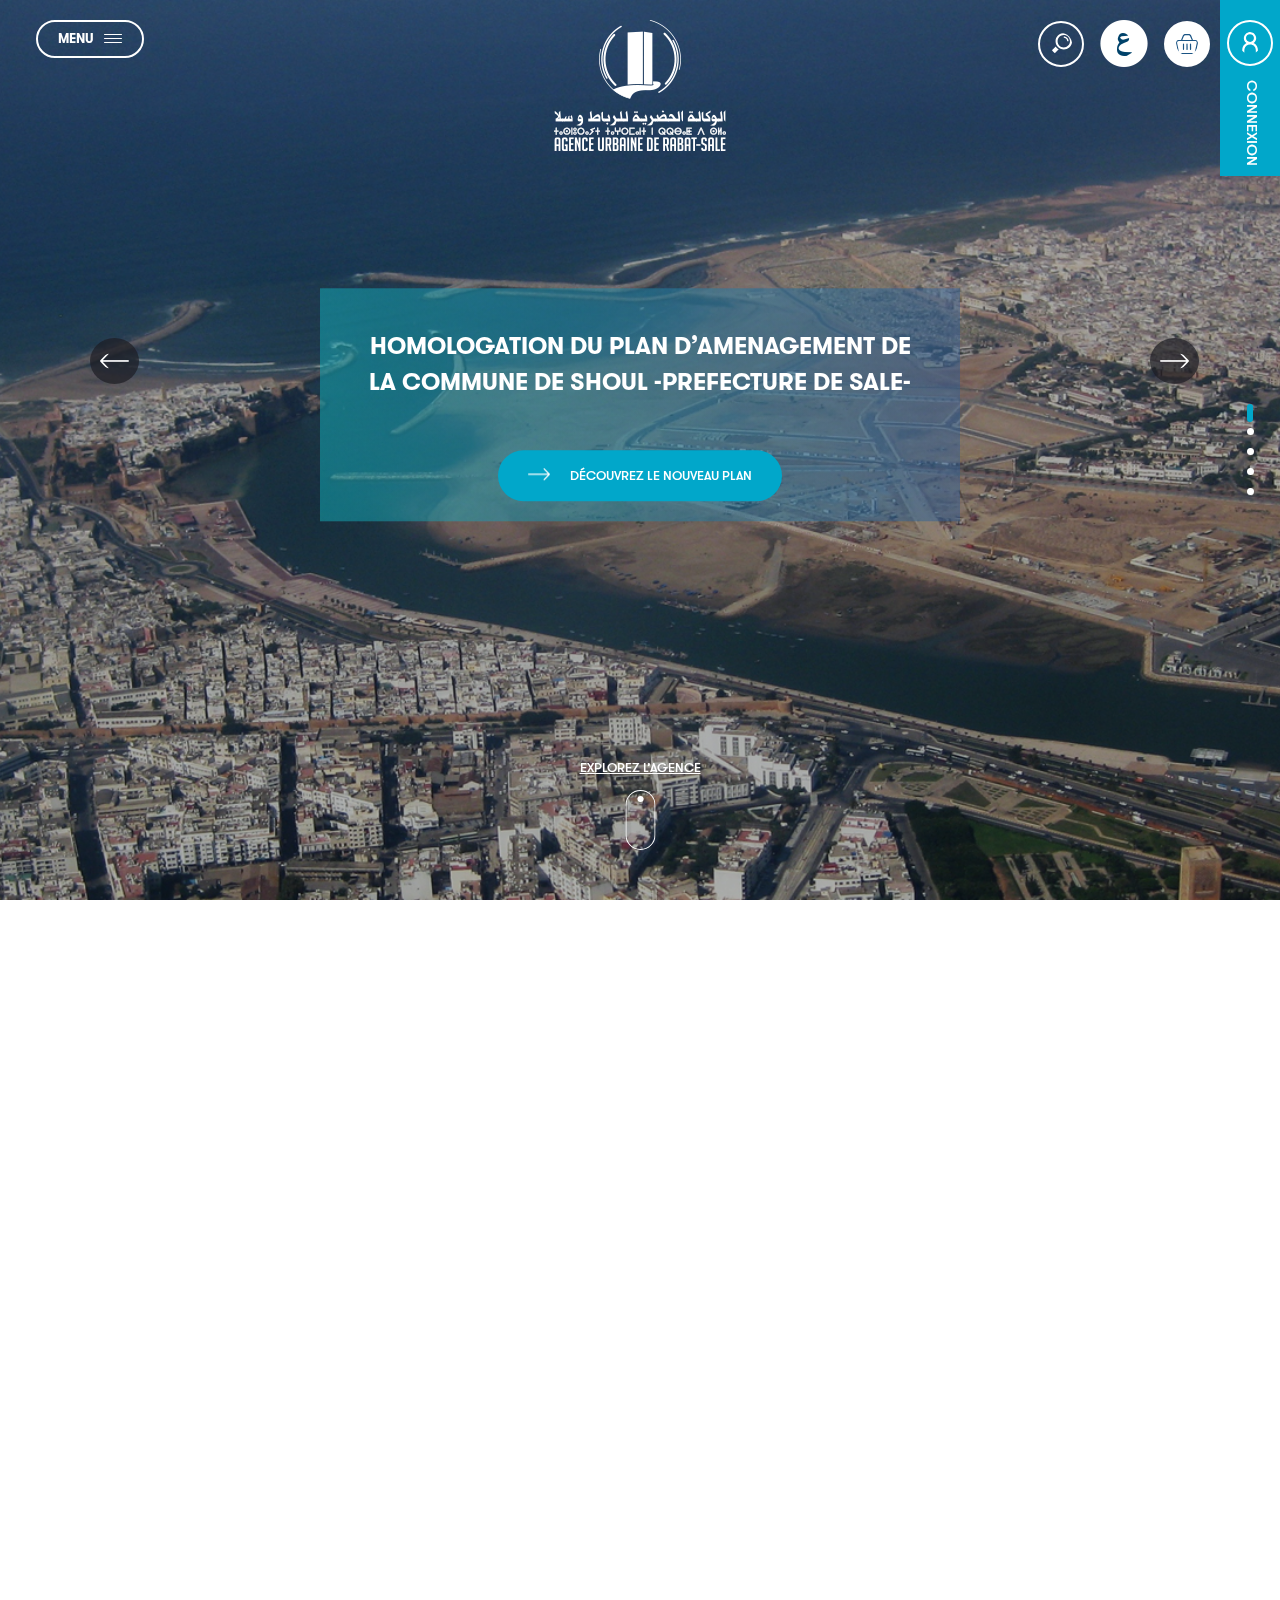
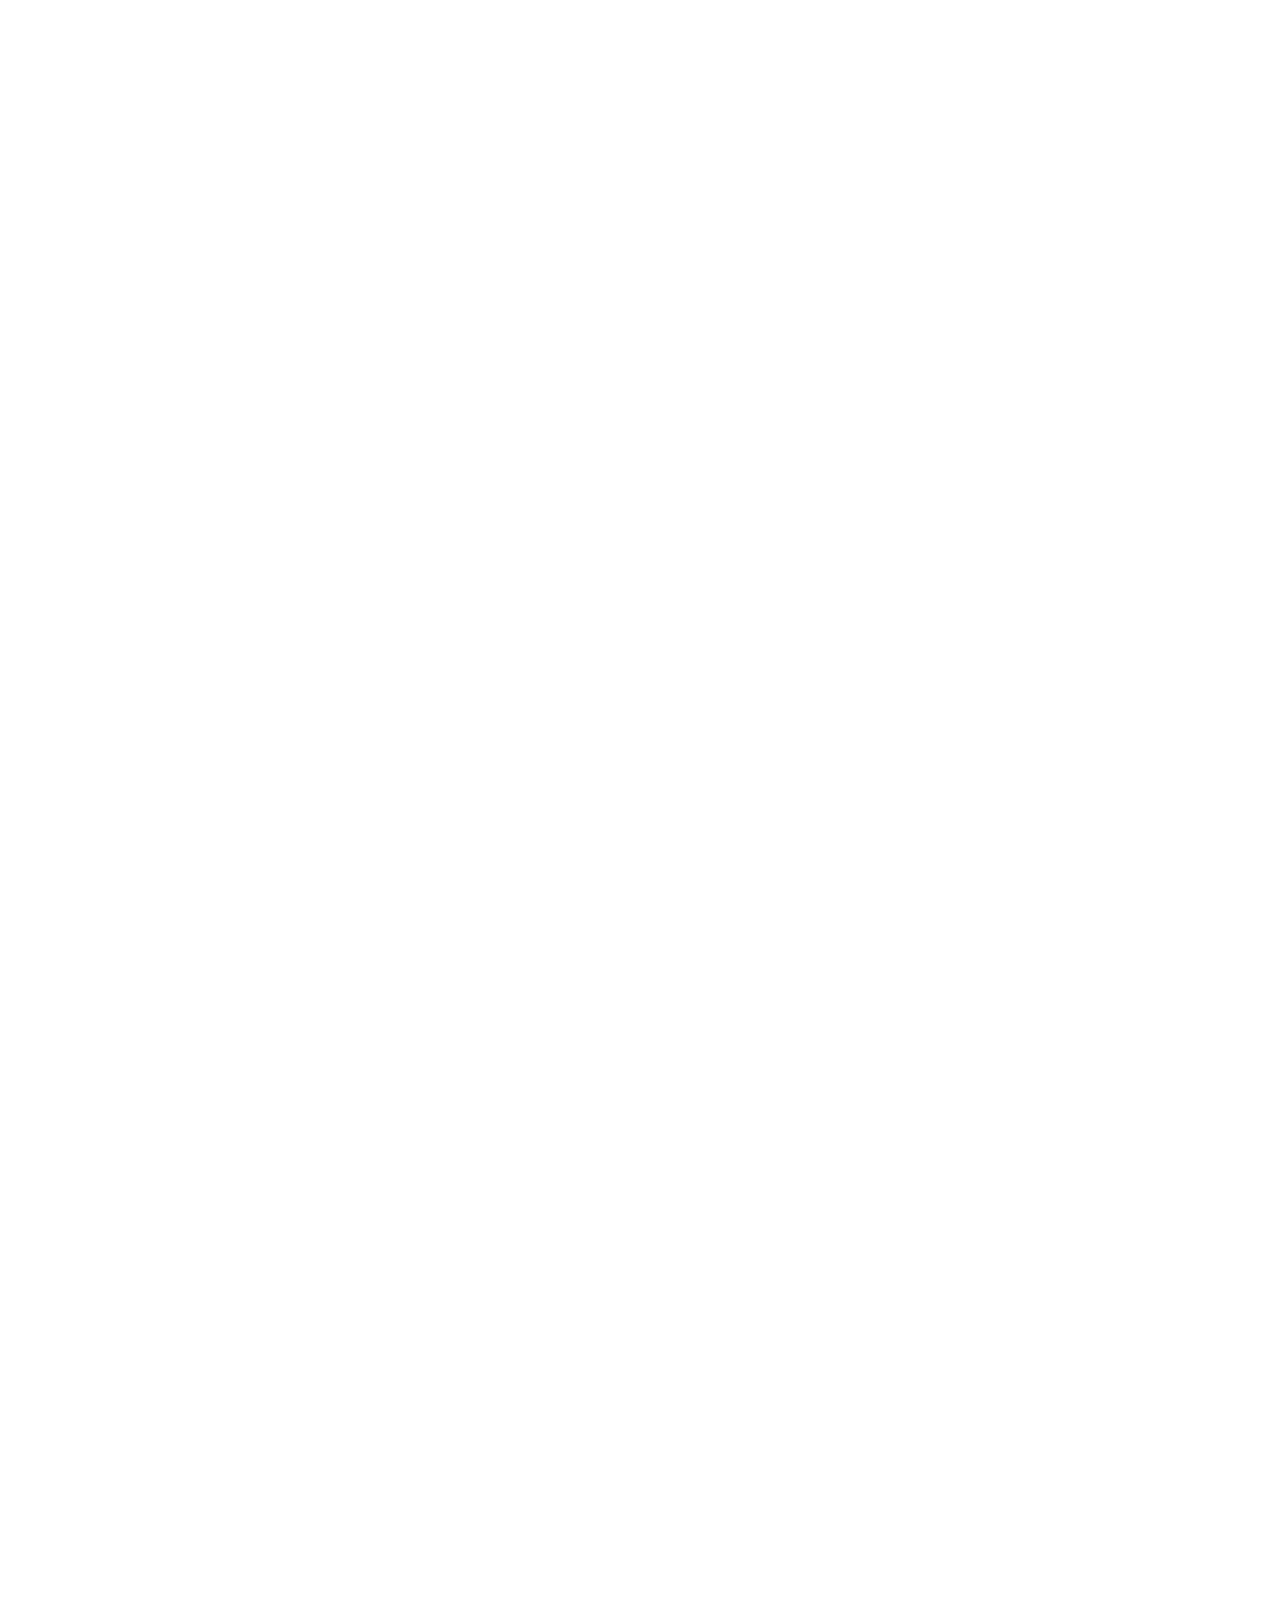
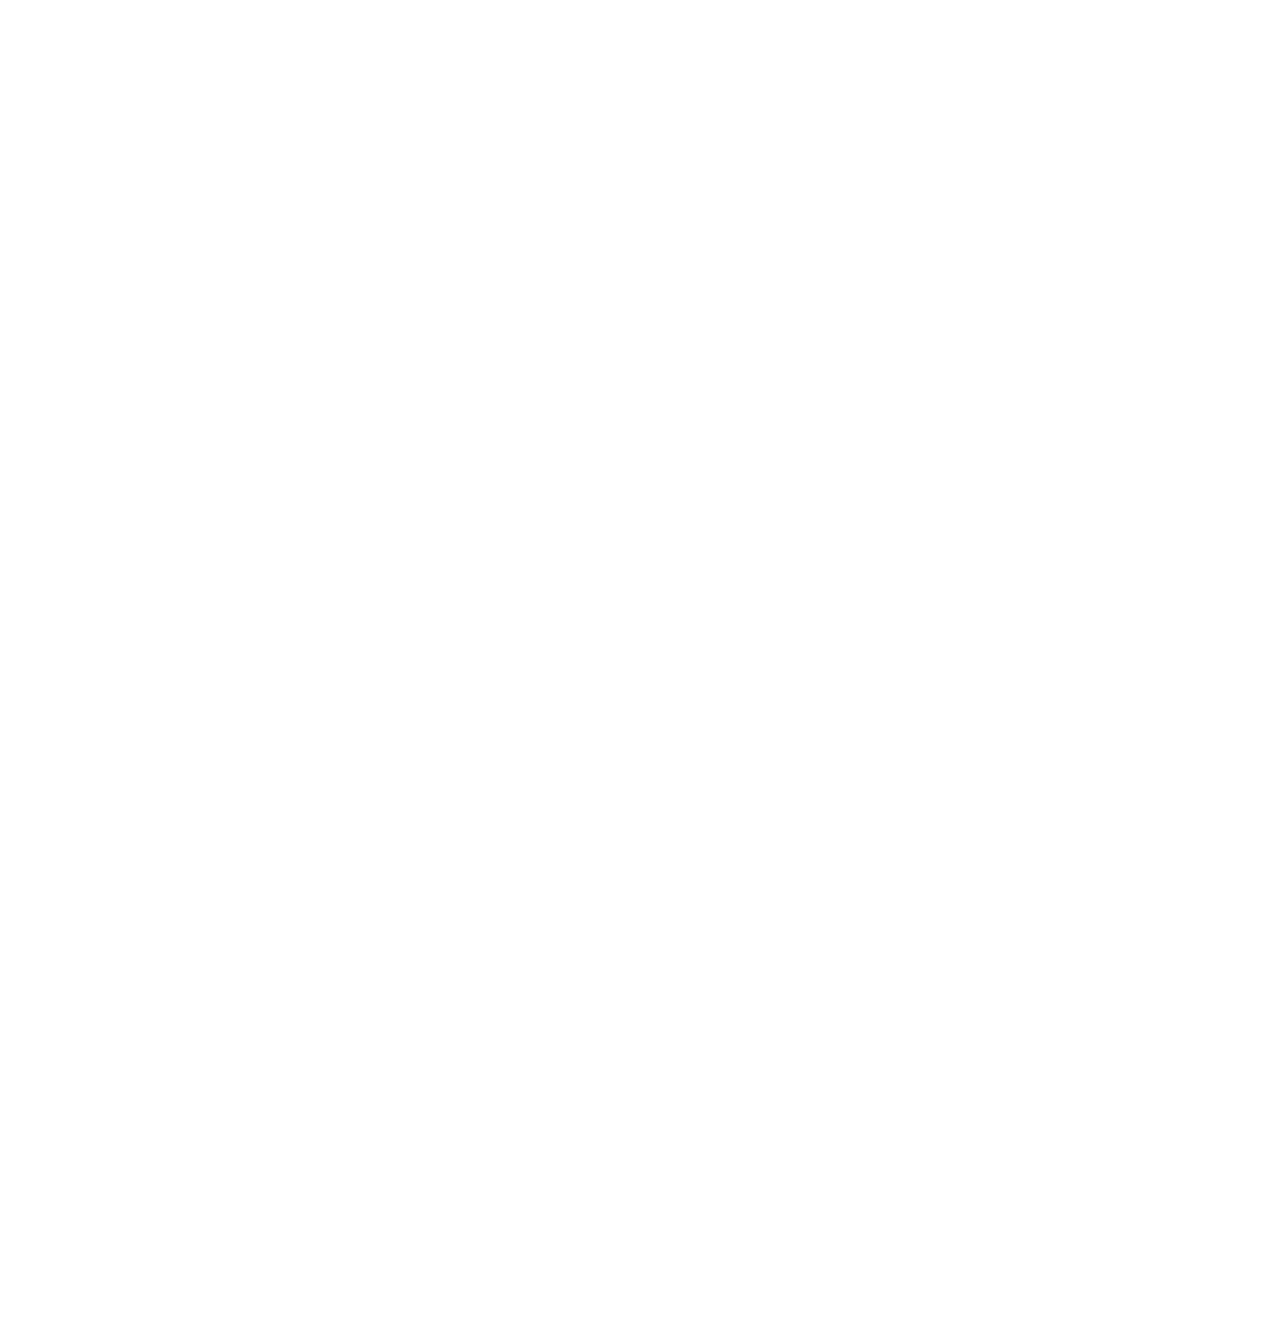
<file: index.html>
<!DOCTYPE html>
<html lang="fr">

<head>
    <title>l’Agence Urbaine de Rabat-Salé (AURS)</title>
    <!-- Required meta tags -->
    <meta charset="utf-8">
    <meta http-equiv="x-ua-compatible" content="ie=edge">
    <meta name="viewport" content="width=device-width, initial-scale=1, minimum-scale=1, maximum-scale=1">
    <meta name="format-detection" content="telephone=no">
    <meta name="keywords" content="Agence Urbaine de Rabat-Salé, AURS, Urbanisme, Habitat, Planification urbaine, Urbanisme opérationnel, Politique de la ville, Ville, Renouvellement urbain, Rénovation Urbaine">
    <meta name="description" content="L’Agence Urbaine de Rabat-Salé (AURS), est un établissement public doté de la personnalité morale et de l’autonomie financière, placé sous la tutelle du Ministère de l'Habitat, de l'Urbanisme et de l'Aménagement de l'Espace. l'Agence Urbaine de Rabat-Salé est administrée par un Conseil d'Administration et gérée par un Directeur.">

    <!-- favicon -->
    <!-- <link rel="shortcut icon" type="image/x-icon" href="assets/img/favicon.ico">
        <link rel="icon" type="image/x-icon" href="assets/img/favicon.ico">
        <link rel="icon" type="image/png" href="assets/img/favicon.png"> -->

    <!-- Style files -->
    <link rel="stylesheet" type="text/css" href="assets/css/style.css">
</head>

<body>
    <header>
        <div class="container">
            <div class="row">
                <div class="col-4 col-m-4 left-column">
                    <a href="javascript:;" onclick="openOverlayLeft('mainNav');">menu <img src="assets/img/icons/menu.png" alt="menu icon"></a>
                </div>
                <div class="col-4 col-m-4 center-column">
                    <h1 class="logo"><a href="#"><img src="assets/img/logo.png" alt="aurs logo"></a></h1>
                </div>
                <div class="col-4 col-m-4 text-right right-column">
                    <ul>
                        <li class="icon search-icon">
                            <a href="javascript:;" onclick="openOverlayRight('searchBox');">
                                <!-- <img src="assets/img/icons/search.svg" class="svg" alt="search icon"> -->
                                <svg xmlns="http://www.w3.org/2000/svg" xmlns:xlink="http://www.w3.org/1999/xlink" version="1.1" id="Calque_1" x="0px" y="0px" viewBox="0 0 24.9 24.8" style="enable-background:new 0 0 24.9 24.8;" xml:space="preserve">
                                        <style type="text/css">
                                            .st0{fill:#FFFFFF;}
                                        </style>
                                        <g>
                                            <path class="st0" d="M6.4,15.1c-0.1,0.1-0.1,0.2-0.2,0.3c-1.7,1.7-3.3,3.3-5,5c-0.5,0.5-1,1-1.2,1.8v0.8L0.1,23   c0.2,0.9,0.8,1.5,1.7,1.7l0.2,0.1h0.8c0.7-0.2,1.3-0.7,1.8-1.2c1.7-1.7,3.3-3.3,5-5c0.1-0.1,0.2-0.1,0.3-0.2   C8.4,17.6,7.3,16.5,6.4,15.1z M15.6,0c-5.2,0-9.3,4.2-9.3,9.3c0,5.1,4.2,9.3,9.4,9.3c5.2,0,9.3-4.2,9.3-9.3C24.9,4.2,20.7,0,15.6,0   z M15.6,16.3c-3.8,0-7-3.1-7-7c0-3.8,3.2-7,7-7c3.8,0,7,3.1,7,7C22.6,13.1,19.4,16.3,15.6,16.3z M15.6,3.9v1.5c1,0,2,0.4,2.7,1.1   c0.8,0.7,1.1,1.7,1.2,2.7H21C21.1,6.4,18.6,3.8,15.6,3.9z"></path>
                                        </g>
                                    </svg>
                            </a>
                        </li>
                        <li class="language-icon ar">
                            <a href="javascript:;"><img src="assets/img/icons/fr.png" alt="language icon"></a>
                        </li>
                        <li class="icon basket-icon">
                            <a href="javascript:;" onclick="openOverlayRight('cart');">
                                <!-- <img src="assets/img/icons/panier.svg" class="svg" alt="cart icon"> -->
                                <svg xmlns="http://www.w3.org/2000/svg" xmlns:xlink="http://www.w3.org/1999/xlink" version="1.1" id="Calque_1" x="0px" y="0px" viewBox="0 0 26.4 23.9" style="enable-background:new 0 0 26.4 23.9;" xml:space="preserve">
                                        <style type="text/css">
                                            .st0{fill:#FFFFFF;}
                                        </style>
                                        <g>
                                            <path class="st0" d="M23.2,7c-0.8,0-1.7,0-2.5,0c-0.2,0-0.4-0.1-0.5-0.3c-0.6-1.5-1.3-3.1-1.9-4.6C17.8,0.8,16.6,0,15.2,0   c-1.3,0-2.6,0-4,0C9.8,0,8.7,0.7,8.1,2.1C7.4,3.6,6.8,5.2,6.2,6.7C6.1,7,6,7,5.7,7C4.8,7,4,7,3.1,7.1c-2,0.1-3.4,1.9-3,3.9   c0.7,3.4,1.5,6.9,2.2,10.3c0.3,1.5,1.7,2.7,3.2,2.7c2.6,0,5.1,0,7.7,0v0c2.6,0,5.1,0,7.7,0c1.6,0,2.9-1,3.2-2.6   c0.7-3.5,1.5-7,2.2-10.4C26.7,8.9,25.2,7,23.2,7z M7.7,6.7c0.6-1.3,1.1-2.7,1.7-4c0.4-0.8,1-1.2,1.9-1.2c1.3,0,2.6,0,4,0   c0.8,0,1.3,0.3,1.6,1c0.6,1.4,1.2,2.9,1.9,4.4l0,0.1H7.6C7.6,6.9,7.7,6.8,7.7,6.7z M24.9,10.6c-0.6,2.8-1.2,5.6-1.8,8.4   c-0.1,0.7-0.3,1.4-0.4,2.1c-0.2,0.9-0.9,1.5-1.8,1.5c-5.2,0-10.4,0-15.6,0c-0.9,0-1.6-0.6-1.8-1.5c-0.7-3.5-1.5-7-2.2-10.5   C1.2,9.4,2.1,8.4,3.2,8.4c3.3,0,6.6,0,9.9,0c3.3,0,6.7,0,10,0C24.3,8.4,25.2,9.4,24.9,10.6z M9,11.2c-0.4,0-0.7,0.3-0.7,0.8   c0,2.1,0,4.1,0,6.2C8.2,18.7,8.5,19,9,19c0.4,0,0.7-0.3,0.7-0.8c0-1,0-2,0-3c0-1,0-2.1,0-3.1C9.7,11.5,9.4,11.2,9,11.2z M18.1,12   c0-0.4-0.3-0.8-0.7-0.8c-0.4,0-0.7,0.3-0.7,0.8c0,2.1,0,4.2,0,6.3c0,0.2,0.1,0.3,0.2,0.5c0.2,0.3,0.5,0.4,0.8,0.2   c0.3-0.1,0.5-0.4,0.5-0.7c0-1,0-2.1,0-3.1h0C18.1,14.1,18.2,13,18.1,12z M13.9,12c0-0.4-0.3-0.7-0.7-0.7c-0.4,0-0.7,0.3-0.7,0.7   c0,2.1,0,4.2,0,6.4c0,0.2,0.1,0.4,0.2,0.5c0.2,0.2,0.5,0.3,0.8,0.2c0.3-0.1,0.5-0.4,0.5-0.7c0-1.1,0-2.1,0-3.2   C13.9,14.1,13.9,13,13.9,12z"></path>
                                        </g>
                                    </svg>
                            </a>
                        </li>
                        <li class="icon login-icon">
                            <a href="javascript:;" class="client-space" onclick="openOverlayRight('login');">
                                <!-- <img src="assets/img/icons/connexion.svg" class="svg" alt="user icon"> -->
                                <svg xmlns="http://www.w3.org/2000/svg" xmlns:xlink="http://www.w3.org/1999/xlink" version="1.1" id="Calque_1" x="0px" y="0px" viewBox="0 0 19.9 27.7" style="enable-background:new 0 0 19.9 27.7;" xml:space="preserve">
                                        <style type="text/css">
                                            .st0{fill:#FFFFFF;}
                                        </style>
                                        <path class="st0" d="M5.4,14C0.6,9.9,1.9,4.7,4.8,2.1c3.2-2.9,7.7-2.8,10.7,0.3c2.9,3,3.4,7.9-1,11.5c0.2,0.1,0.4,0.2,0.6,0.4  c3.2,2.1,4.9,5,4.9,8.9c0,1,0,2,0,3c0,1-0.5,1.5-1.4,1.5c-0.8,0-1.3-0.6-1.3-1.5c0-1.4,0-2.9-0.1-4.3c-0.3-3.6-3.2-6.2-6.8-6.3  c-3.9-0.1-6.8,2.1-7.4,5.8c-0.3,1.6-0.1,3.2-0.2,4.8c0,0.9-0.5,1.4-1.3,1.5c-0.8,0-1.4-0.5-1.4-1.2c0-2,0-4,0.3-5.9  C0.8,18,2.4,16,4.6,14.5C4.9,14.3,5.2,14.2,5.4,14z M14.9,7.7c0-3-2-5-5-5c-2.9,0-5,2-5,5c0,3,2,4.9,5.1,4.9  C12.9,12.7,14.9,10.6,14.9,7.7z"></path>
                                    </svg> connexion
                            </a>
                        </li>
                    </ul>
                </div>
            </div>
        </div>
    </header>
    <!-- end header sticky navbar -->

    <div id="fullpage">
        <div class="section top">
            <div class="owl-carousel top-carousel">
                <div>
                    <img class="cover" src="medias/header-carousel/img-1.jpg" alt="header carousel image">
                    <div class="section-content transform-center text-center">
                        <h2 data-animation-in="slideInRight" data-animation-out="animate-out slideOutLeft">HOMOLOGATION DU PLAN D’AMENAGEMENT DE LA COMMUNE DE SHOUL -PREFECTURE DE SALE-</h2>
                        <a data-animation-in="fadeInUp" data-animation-out="animate-out fadeOutDownBig" href="#" class="btn">découvrez le nouveau plan</a>
                    </div>
                </div>
                <div>
                    <img class="cover" src="medias/header-carousel/img-2.jpg" alt="header carousel image">
                    <div class="section-content transform-center text-center">
                        <h2 data-animation-in="slideInRight" data-animation-out="animate-out slideOutLeft">HOMOLOGATION DU PLAN D’AMENAGEMENT DE LA COMMUNE DE SHOUL -PREFECTURE DE SALE-</h2>
                        <a data-animation-in="fadeInUp" data-animation-out="animate-out fadeOutDownBig" href="#" class="btn">découvrez le nouveau plan</a>
                    </div>
                </div>
                <div>
                    <img class="cover" src="medias/header-carousel/img-3.jpg" alt="header carousel image">
                    <div class="section-content transform-center text-center">
                        <h2 data-animation-in="slideInRight" data-animation-out="animate-out slideOutLeft">HOMOLOGATION DU PLAN D’AMENAGEMENT DE LA COMMUNE DE SHOUL -PREFECTURE DE SALE-</h2>
                        <a data-animation-in="fadeInUp" data-animation-out="animate-out fadeOutDownBig" href="#" class="btn">découvrez le nouveau plan</a>
                    </div>
                </div>
                <div>
                    <img class="cover" src="medias/header-carousel/img-4.jpg" alt="header carousel image">
                    <div class="section-content transform-center text-center">
                        <h2 data-animation-in="slideInRight" data-animation-out="animate-out slideOutLeft">HOMOLOGATION DU PLAN D’AMENAGEMENT DE LA COMMUNE DE SHOUL -PREFECTURE DE SALE-</h2>
                        <a data-animation-in="fadeInUp" data-animation-out="animate-out fadeOutDownBig" href="#" class="btn">découvrez le nouveau plan</a>
                    </div>
                </div>
            </div>
            <!-- end top-carousel -->
            <div class="discover">
                <a href="javascript:;" onclick="$.fn.fullpage.moveSectionDown();">explorez l’agence</a>
                <div class='icon-scroll'></div>
            </div>
            <!-- end discover -->
        </div>
        <!-- end top -->

        <div class="section news">
            <div class="section-content">
                <div class="section-title">
                    <h3>Actualités</h3>
                </div>
                <div class="container">
                    <div class="row no-gutter">
                        <div class="col-7 slider-container">
                            <div class="owl-carousel news-carousel transform-center-vertical">
                                <div class="news-carousel-item">
                                    <img class="cover" src="medias/news/news-1.jpg" alt="news image">
                                    <div class="row equal-height infos-container">
                                        <div class="col-8">
                                            <div class="infos">
                                                <p class="heading">A la une</p>
                                                <p class="date">22 - 02 - 2018</p>
                                                <p class="news-title">MISE EN SERVICE DE LA CERTIFICATION DES COPIES CONFORMES</p>
                                                <a href="#">+</a>
                                            </div>
                                        </div>
                                        <div class="col-4">
                                            <a href="#" class="view-all">Voir toutes les actus</a>
                                        </div>
                                    </div>
                                </div>
                                <div class="news-carousel-item">
                                    <img class="cover" src="medias/news/news-1.jpg" alt="news image">
                                    <div class="row equal-height infos-container">
                                        <div class="col-8">
                                            <div class="infos">
                                                <p class="heading">A la une</p>
                                                <p class="date">22 - 02 - 2018</p>
                                                <p class="news-title">MISE EN SERVICE DE LA CERTIFICATION DES COPIES CONFORMES</p>
                                                <a href="#">+</a>
                                            </div>
                                        </div>
                                        <div class="col-4">
                                            <a href="#" class="view-all">Voir toutes les actus</a>
                                        </div>
                                    </div>
                                </div>
                                <div class="news-carousel-item">
                                    <img class="cover" src="medias/news/news-1.jpg" alt="news image">
                                    <div class="row equal-height infos-container">
                                        <div class="col-8">
                                            <div class="infos">
                                                <p class="heading">A la une</p>
                                                <p class="date">22 - 02 - 2018</p>
                                                <p class="news-title">MISE EN SERVICE DE LA CERTIFICATION DES COPIES CONFORMES</p>
                                                <a href="#">+</a>
                                            </div>
                                        </div>
                                        <div class="col-4">
                                            <a href="#" class="view-all">Voir toutes les actus</a>
                                        </div>
                                    </div>
                                </div>
                            </div>
                            <!-- end news-carousel -->
                        </div>
                        <div class="col-5 accordion-container">
                            <div class="accordion">
                                <div>
                                    <input type="radio" name="accordion-group" id="calls-for-tenders" checked>
                                    <div class="accordion-group-name">
                                        <img class="icon" src="assets/img/icons/tenders.png" alt="tenders icon">
                                        <label for="calls-for-tenders">Appels <strong>d’offres</strong></label>
                                        <i></i>
                                    </div>
                                    <div class="group-content tenders">
                                        <ul>
                                            <li>
                                                <a href="#">
                                                        <span><strong>07</strong>sep</span><p>Alimentation du système de gestion électronique des documents GED existant à l’AURS.</p>
                                                    </a>
                                            </li>
                                            <li>
                                                <a href="#">
                                                        <span><strong>08</strong>sep</span><p>Audit de la sécurité du système d’information de l’Agence Urbaine de Rabat Salé.</p>
                                                    </a>
                                            </li>
                                            <li>
                                                <a href="#">
                                                        <span><strong>09</strong>sep</span><p>Élaboration de la charte architecturale et paysagère de la ville de Rabat.</p>
                                                    </a>
                                            </li>
                                        </ul>
                                        <a href="#" class="view-more">Voir toutes les offres</a>
                                    </div>
                                </div>
                                <div>
                                    <input type="radio" name="accordion-group" id="join-us">
                                    <div class="accordion-group-name">
                                        <img class="icon" src="assets/img/icons/join-us.png" alt="join-us icon">
                                        <label for="join-us"><strong>recrutement</strong></label>
                                        <i></i>
                                    </div>
                                    <div class="group-content">
                                        <ul>
                                            <li>
                                                <a href="#">
                                                        <span><strong>07</strong>sep</span><p>Alimentation du système de gestion électronique des documents GED existant à l’AURS.</p>
                                                    </a>
                                            </li>
                                            <li>
                                                <a href="#">
                                                        <span><strong>08</strong>sep</span><p>Audit de la sécurité du système d’information de l’Agence Urbaine de Rabat Salé.</p>
                                                    </a>
                                            </li>
                                            <li>
                                                <a href="#">
                                                        <span><strong>09</strong>sep</span><p>Élaboration de la charte architecturale et paysagère de la ville de Rabat.</p>
                                                    </a>
                                            </li>
                                        </ul>
                                        <a href="#" class="view-more">Voir toutes les offres</a>
                                    </div>
                                </div>
                                <div>
                                    <input type="radio" name="accordion-group" id="newspaper">
                                    <div class="accordion-group-name">
                                        <img class="icon" src="assets/img/icons/newspaper.png" alt="newspaper icon">
                                        <label for="newspaper">Revue <strong>de presse</strong></label>
                                        <i></i>
                                    </div>
                                    <div class="group-content">
                                        <ul>
                                            <li>
                                                <a href="#">
                                                        <span><strong>07</strong>sep</span><p>Alimentation du système de gestion électronique des documents GED existant à l’AURS.</p>
                                                    </a>
                                            </li>
                                            <li>
                                                <a href="#">
                                                        <span><strong>08</strong>sep</span><p>Audit de la sécurité du système d’information de l’Agence Urbaine de Rabat Salé.</p>
                                                    </a>
                                            </li>
                                            <li>
                                                <a href="#">
                                                        <span><strong>09</strong>sep</span><p>Élaboration de la charte architecturale et paysagère de la ville de Rabat.</p>
                                                    </a>
                                            </li>
                                        </ul>
                                        <a href="#" class="view-more">Voir toutes les offres</a>
                                    </div>
                                </div>
                            </div>
                            <!-- end accordion -->
                        </div>
                    </div>
                </div>
                <!-- end container -->
            </div>
        </div>
        <!-- end news -->

        <div class="section e-services">
            <div class="section-content">
                <div class="section-title">
                    <h3>e-services</h3>
                </div>
                <div class="container">
                    <div class="row no-gutter">
                        <div class="col">
                            <h3 class="transform-center">NOTE DE RENSEIGNEMENTS URBANISTIQUES</h3>
                            <img src="medias/e-services/service-1.jpg" alt="service image">
                            <div class="desc">
                                <div class="text-content">
                                    <p>Lorem ipsum dolor sit amet consectetur adipisicing elit.</p>
                                    <a href="#" class="btn outline">découvrez le</a>
                                </div>
                            </div>
                        </div>
                        <div class="col">
                            <h3 class="transform-center">SUIVI DE DOSSIERS D’AUTORISATION</h3>
                            <img src="medias/e-services/service-2.jpg" alt="service image">
                            <div class="desc">
                                <div class="text-content">
                                    <p>Lorem ipsum dolor sit amet consectetur adipisicing elit.</p>
                                    <a href="#" class="btn outline">découvrez le</a>
                                </div>
                            </div>
                        </div>
                        <div class="col">
                            <h3 class="transform-center">GÉOPORTAIL</h3>
                            <img src="medias/e-services/service-3.jpg" alt="service image">
                            <div class="desc">
                                <div class="text-content">
                                    <p>Lorem ipsum dolor sit amet consectetur adipisicing elit.</p>
                                    <a href="#" class="btn outline">découvrez le</a>
                                </div>
                            </div>
                        </div>
                        <div class="col">
                            <h3 class="transform-center">VENTE DE DOCUMENTS</h3>
                            <img src="medias/e-services/service-4.jpg" alt="service image">
                            <div class="desc">
                                <div class="text-content">
                                    <p>Lorem ipsum dolor sit amet consectetur adipisicing elit.</p>
                                    <a href="#" class="btn outline">découvrez le</a>
                                </div>
                            </div>
                        </div>
                        <div class="col">
                            <h3 class="transform-center">REQUÊTES ET DEMANDES D’INFORMATION</h3>
                            <img src="medias/e-services/service-5.jpg" alt="service image">
                            <div class="desc">
                                <div class="text-content">
                                    <p>Lorem ipsum dolor sit amet consectetur adipisicing elit.</p>
                                    <a href="#" class="btn outline">découvrez le</a>
                                </div>
                            </div>
                        </div>
                        <div class="col">
                            <h3 class="transform-center">E-RÉCLAMATION</h3>
                            <img src="medias/e-services/service-6.jpg" alt="service image">
                            <div class="desc">
                                <div class="text-content">
                                    <p>Lorem ipsum dolor sit amet consectetur adipisicing elit.</p>
                                    <a href="#" class="btn outline">découvrez le</a>
                                </div>
                            </div>
                        </div>
                    </div>
                </div>
                <!-- end container -->
            </div>
        </div>
        <!-- end e-services -->

        <div class="section publications">
            <div class="section-content">
                <div class="section-title">
                    <h3>etudes et publications</h3>
                </div>
                <div class="container">
                    <div class="row no-gutter">
                        <div class="col">
                            <div class="owl-carousel pub-carousel">
                                <div>
                                    <div class="media">
                                        <img class="media-img" src="medias/publications/pub-1.png" alt="publication image">
                                        <div class="info">
                                            <p class="title">statistiques et chiffres cles Rabat 2017</p>
                                            <div class="badge statistics">statistiques</div>
                                            <p>22/02/2018<span>17 Mo / PDF</span></p>
                                            <a href="#" class="buy"><img src="assets/img/icons/buy.png" alt="buy icon">ACHETER</a>
                                        </div>
                                    </div>
                                </div>
                                <div>
                                    <div class="media">
                                        <img class="media-img" src="medias/publications/pub-2.png" alt="publication image">
                                        <div class="info">
                                            <p class="title">Infos Flash n° 178</p>
                                            <div class="badge reports">RAPPORTS</div>
                                            <p>22/02/2018<span>1 Mo / PDF</span></p>
                                            <a href="#" class="download"><img src="assets/img/icons/download.png" alt="download icon">télécharger</a>
                                        </div>
                                    </div>
                                </div>
                                <div>
                                    <div class="media">
                                        <img class="media-img" src="medias/publications/pub-3.png" alt="publication image">
                                        <div class="info">
                                            <p class="title">Echos de la Presse</p>
                                            <div class="badge press">presse</div>
                                            <p>01/03/2018<span>3 Mo / PDF</span></p>
                                            <a href="#" class="download"><img src="assets/img/icons/download.png" alt="download icon">télécharger</a>
                                        </div>
                                    </div>
                                </div>
                                <div>
                                    <div class="media">
                                        <img class="media-img" src="medias/publications/pub-1.png" alt="publication image">
                                        <div class="info">
                                            <p class="title">statistiques et chiffres cles Rabat 2017</p>
                                            <div class="badge statistics">statistiques</div>
                                            <p>22/02/2018<span>17 Mo / PDF</span></p>
                                            <a href="#" class="buy"><img src="assets/img/icons/buy.png" alt="buy icon">ACHETER</a>
                                        </div>
                                    </div>
                                </div>
                                <div>
                                    <div class="media">
                                        <img class="media-img" src="medias/publications/pub-2.png" alt="publication image">
                                        <div class="info">
                                            <p class="title">Infos Flash n° 178</p>
                                            <div class="badge reports">RAPPORTS</div>
                                            <p>22/02/2018<span>1 Mo / PDF</span></p>
                                            <a href="#" class="download"><img src="assets/img/icons/download.png" alt="download icon">télécharger</a>
                                        </div>
                                    </div>
                                </div>
                                <div>
                                    <div class="media">
                                        <img class="media-img" src="medias/publications/pub-3.png" alt="publication image">
                                        <div class="info">
                                            <p class="title">Echos de la Presse</p>
                                            <div class="badge press">presse</div>
                                            <p>01/03/2018<span>3 Mo / PDF</span></p>
                                            <a href="#" class="download"><img src="assets/img/icons/download.png" alt="download icon">télécharger</a>
                                        </div>
                                    </div>
                                </div>
                            </div>
                            <div class="text-center">
                                <a href="#" class="btn">voir toutes</a>
                            </div>
                        </div>
                    </div>
                </div>
                <!-- end container -->
            </div>
        </div>
        <!-- end publications -->

        <div class="section contact">
            <div class="section-content">
                <div class="section-title light">
                    <h3>contact</h3>
                </div>
                <div class="row beige-bg">
                    <div class="col-4">
                        <div class="text-content transform-center">
                            <!-- <img src="assets/img/icons/adress.svg" class="svg" alt="pin icon"> -->
                            <svg xmlns="http://www.w3.org/2000/svg" xmlns:xlink="http://www.w3.org/1999/xlink" version="1.1" id="Layer_1" x="0px" y="0px" viewBox="0 0 61.4 61.4" style="enable-background:new 0 0 61.4 61.4;" xml:space="preserve">
                                    <style type="text/css">
                                        .st0{fill:#01A7CA;}
                                    </style>
                                    <g>
                                        <path class="st0" d="M29.9,52.8c0.2,0.3,0.5,0.5,0.9,0.5s0.7-0.2,0.9-0.5l13.3-20.4c0.2-0.2,4.3-6,4.3-13.9C49.2,8.3,40.9,0,30.7,0   C20.6,0,12.3,8.3,12.3,18.4c0,6.9,4.1,13.6,4.3,13.9L29.9,52.8z M30.7,2c9,0,16.4,7.4,16.4,16.4c0,7.2-3.9,12.7-3.9,12.8L30.7,50.3   L18.3,31.2c0-0.1-3.9-6.4-3.9-12.8C14.3,9.4,21.7,2,30.7,2z M60.4,48.1c0.6,0,1-0.5,1-1V44c0-4-3.2-7.2-7.2-7.2c-0.6,0-1,0.5-1,1   v9.9l-5.6,7.5h-6.3l-2-6.1h10.9c0.6,0,1-0.5,1-1s-0.5-1-1-1H37.9c-0.3,0-0.6,0.2-0.8,0.4c-0.2,0.3-0.2,0.6-0.1,0.9l2.3,6.8H17   l3.1-6.1h3.5c0.6,0,1-0.5,1-1s-0.5-1-1-1H11.3c-0.6,0-1,0.5-1,1s0.5,1,1,1h6.5L14.9,55l-9.4-3.7c-0.5-0.2-1.1,0-1.3,0.6   c-0.2,0.5,0,1.1,0.6,1.3l9.2,3.7l-1.3,2.5H7.2c-2.8,0-5.1-2.3-5.1-5.1c0-2.8,2.3-5.1,5.1-5.1c0.3,0,0.5-0.1,0.7-0.3   c0.2-0.2,0.3-0.5,0.3-0.7l0-10.2c0-0.6-0.5-1-1-1c-4,0-7.2,3.2-7.2,7.2v3.1c0,0.6,0.5,1,1,1c0.6,0,1-0.5,1-1V44   c0-2.5,1.8-4.5,4.1-5l0,8.2C2.7,47.7,0,50.7,0,54.3c0,4,3.2,7.2,7.2,7.2h47.1c4,0,7.2-3.2,7.2-7.2c0-3.6-2.7-6.6-6.1-7.1V39   c2.3,0.5,4.1,2.5,4.1,5v3.1C59.4,47.7,59.8,48.1,60.4,48.1z M15,59.4l1-2h23.9l0.7,2H15z M59.4,54.3c0,2.8-2.3,5.1-5.1,5.1H42.7   l-0.7-2h14.3c0.6,0,1-0.5,1-1c0-0.6-0.5-1-1-1h-6.1l4.6-6.1C57.3,49.4,59.4,51.6,59.4,54.3z M30.7,26.6c4.5,0,8.2-3.7,8.2-8.2   c0-4.5-3.7-8.2-8.2-8.2s-8.2,3.7-8.2,8.2C22.5,22.9,26.2,26.6,30.7,26.6z M30.7,12.3c3.4,0,6.1,2.8,6.1,6.1c0,3.4-2.8,6.1-6.1,6.1   s-6.1-2.8-6.1-6.1C24.6,15,27.3,12.3,30.7,12.3z"></path>
                                    </g>
                                </svg>
                            <h3>Adresse</h3>
                            <p>Avenue Al Araâr, secteur 16, Hay Ryad - B.P 2006 - Rabat - Maroc</p>
                        </div>
                    </div>
                    <div class="col-4">
                        <div class="text-content transform-center">
                            <!-- <img src="assets/img/icons/mail.svg" class="svg" alt="mail icon"> -->
                            <svg xmlns="http://www.w3.org/2000/svg" xmlns:xlink="http://www.w3.org/1999/xlink" version="1.1" id="Layer_1" x="0px" y="0px" viewBox="0 0 61.4 61.4" style="enable-background:new 0 0 61.4 61.4;" xml:space="preserve">
                                    <style type="text/css">
                                        .st0{fill:#01A7CA;}
                                    </style>
                                    <g>
                                        <path class="st0" d="M19.5,24.6h6.1c0.6,0,1-0.5,1-1c0-0.6-0.5-1-1-1h-6.1c-0.6,0-1,0.5-1,1C18.4,24.1,18.9,24.6,19.5,24.6z    M19.5,16.4h12.3c0.6,0,1-0.5,1-1c0-0.6-0.5-1-1-1H19.5c-0.6,0-1,0.5-1,1C18.4,15.9,18.9,16.4,19.5,16.4z M42,28.7h-4.1   c-0.6,0-1,0.5-1,1c0,0.6,0.5,1,1,1H42c0.6,0,1-0.5,1-1C43,29.1,42.5,28.7,42,28.7z M34.8,29.7c0-0.6-0.5-1-1-1H19.5   c-0.6,0-1,0.5-1,1c0,0.6,0.5,1,1,1h14.3C34.4,30.7,34.8,30.3,34.8,29.7z M28.7,23.6c0,0.6,0.5,1,1,1H42c0.6,0,1-0.5,1-1   c0-0.6-0.5-1-1-1H29.7C29.1,22.5,28.7,23,28.7,23.6z M57.9,16.6l-1-0.7c-0.5-0.3-1.1-0.2-1.4,0.3c-0.3,0.5-0.2,1.1,0.3,1.4l1.1,0.7   c1.6,1,2.6,2.9,2.6,5.3v32.8c0,1.7-1.3,3.1-3.1,3.1H5.1C3.4,59.4,2,58,2,56.3V23.6c0-1.9,0.8-4.2,2.6-5.3l1-0.7   c0.5-0.3,0.6-1,0.3-1.4c-0.3-0.5-1-0.6-1.4-0.3l-1,0.7c-2.2,1.3-3.6,4-3.6,7v32.8c0,2.9,2.2,5.1,5.1,5.1h51.2   c2.9,0,5.1-2.2,5.1-5.1V23.6C61.4,20.5,60.1,17.9,57.9,16.6z M18.8,42.2L4.5,53.5c-0.4,0.4-0.5,1-0.2,1.4c0.2,0.3,0.5,0.4,0.8,0.4   c0.2,0,0.4-0.1,0.6-0.2L20,43.8c0.4-0.4,0.5-1,0.2-1.4C19.9,41.9,19.2,41.9,18.8,42.2z M41.2,42.4c-0.3,0.4-0.3,1.1,0.2,1.4   l14.3,11.3c0.2,0.1,0.4,0.2,0.6,0.2c0.3,0,0.6-0.1,0.8-0.4c0.4-0.4,0.3-1.1-0.2-1.4L42.6,42.2C42.2,41.9,41.5,41.9,41.2,42.4z    M36.9,35.8c0-0.6-0.5-1-1-1H25.6c-0.6,0-1,0.5-1,1s0.5,1,1,1h10.2C36.4,36.9,36.9,36.4,36.9,35.8z M4.3,25C4,25.4,4,26.1,4.5,26.4   l22.4,17.1c0.2,0.2,1.9,1.6,3.7,1.6c1.8,0,3.6-1.4,3.7-1.5l22.5-17.2c0.5-0.3,0.5-1,0.2-1.4c-0.3-0.4-1-0.5-1.4-0.2l-2.5,1.9V5.1   c0-2.8-2.3-5.1-5.1-5.1H13.3c-2.8,0-5.1,2.3-5.1,5.1v21.5l-2.5-1.9C5.3,24.4,4.6,24.5,4.3,25z M10.2,5.1c0-1.6,1.4-3.1,3.1-3.1   h34.8c1.6,0,3.1,1.4,3.1,3.1v23.1L33.1,42c-0.4,0.3-1.5,1.1-2.5,1.1c-0.9,0-2.1-0.8-2.5-1.1l-18-13.7V5.1z"></path>
                                    </g>
                                </svg>
                            <h3>E-mail</h3>
                            <img src="assets/img/email.png" alt="email text">
                        </div>
                    </div>
                    <div class="col-4">
                        <div class="text-content transform-center">
                            <!-- <img src="assets/img/icons/phone.svg" class="svg" alt="phone icon"> -->
                            <svg xmlns="http://www.w3.org/2000/svg" xmlns:xlink="http://www.w3.org/1999/xlink" version="1.1" id="Layer_1" x="0px" y="0px" viewBox="0 0 61.4 61.4" style="enable-background:new 0 0 61.4 61.4;" xml:space="preserve">
                                    <style type="text/css">
                                        .st0{fill:#01A7CA;}
                                    </style>
                                    <g>
                                        <path class="st0" d="M30.7,50.2c0,0.6,0.5,1,1,1h4.1c0.6,0,1-0.5,1-1v-4.1c0-0.6-0.5-1-1-1h-4.1c-0.6,0-1,0.5-1,1V50.2z M32.8,47.1   h2v2h-2V47.1z M52.2,45.1h-4.1c-0.6,0-1,0.5-1,1v4.1c0,0.6,0.5,1,1,1h4.1c0.6,0,1-0.5,1-1v-4.1C53.2,45.5,52.8,45.1,52.2,45.1z    M51.2,49.2h-2v-2h2V49.2z M56.3,2H27.6c-0.6,0-1,0.5-1,1c0,0.6,0.5,1,1,1h28.7c1.7,0,3.1,1.4,3.1,3.1v47.1c0,1.7-1.4,3.1-3.1,3.1   H27.6c-0.6,0-1,0.5-1,1c0,0.6,0.5,1,1,1h28.7c2.8,0,5.1-2.3,5.1-5.1V7.2C61.4,4.3,59.1,2,56.3,2z M21.5,0H9.2   C7.5,0,6.1,1.4,6.1,3.1v51.2c0,0.6,0.5,1,1,1c0.6,0,1-0.5,1-1V3.1c0-0.6,0.5-1,1-1h12.3c0.6,0,1,0.5,1,1v55.3c0,0.6-0.5,1-1,1H9.2   c-0.6,0-1-0.5-1-1s-0.5-1-1-1h-2c-1.8,0-3.1-1.2-3.1-3.1V7.2c0-1.1,0.6-2.1,1.5-2.6C4.1,4.2,4.2,3.6,4,3.1C3.7,2.6,3,2.5,2.6,2.8   C1,3.7,0,5.4,0,7.2v47.1c0,3,2.2,5.1,5.1,5.1h1.2c0.4,1.2,1.6,2,2.9,2h12.3c1.7,0,3.1-1.4,3.1-3.1V3.1C24.6,1.4,23.2,0,21.5,0z    M53.2,37.9c0-0.6-0.5-1-1-1h-4.1c-0.6,0-1,0.5-1,1V42c0,0.6,0.5,1,1,1h4.1c0.6,0,1-0.5,1-1V37.9z M51.2,41h-2v-2h2V41z M30.7,42   c0,0.6,0.5,1,1,1h4.1c0.6,0,1-0.5,1-1v-4.1c0-0.6-0.5-1-1-1h-4.1c-0.6,0-1,0.5-1,1V42z M32.8,38.9h2v2h-2V38.9z M45.1,37.9   L45.1,37.9c0-0.6-0.5-1-1-1h-4.1c-0.6,0-1,0.5-1,1V42c0,0.6,0.5,1,1,1H44c0.6,0,1-0.5,1-1V37.9z M43,41h-2v-2h2V41z M30.7,33.8   c0,0.6,0.5,1,1,1h4.1c0.6,0,1-0.5,1-1v-4.1c0-0.6-0.5-1-1-1h-4.1c-0.6,0-1,0.5-1,1V33.8z M32.8,30.7h2v2h-2V30.7z M39.9,45.1   c-0.6,0-1,0.5-1,1v4.1c0,0.6,0.5,1,1,1H44c0.6,0,1-0.5,1-1v-4.1c0-0.6-0.5-1-1-1H39.9z M43,49.2h-2v-2h2V49.2z M53.2,11.3   c0-0.6-0.5-1-1-1H31.7c-0.6,0-1,0.5-1,1v12.3c0,0.6,0.5,1,1,1h20.5c0.6,0,1-0.5,1-1V11.3z M51.2,22.5H32.8V12.3h18.4V22.5z    M53.2,29.7c0-0.6-0.5-1-1-1h-4.1c-0.6,0-1,0.5-1,1v4.1c0,0.6,0.5,1,1,1h4.1c0.6,0,1-0.5,1-1V29.7z M51.2,32.8h-2v-2h2V32.8z    M44,28.7h-4.1c-0.6,0-1,0.5-1,1v4.1c0,0.6,0.5,1,1,1H44c0.6,0,1-0.5,1-1v-4.1C45.1,29.1,44.6,28.7,44,28.7z M43,32.8h-2v-2h2V32.8   z"></path>
                                    </g>
                                </svg>
                            <h3>Téléphone</h3>
                            <p>+212 (0)5 37 57 55 55</p>
                        </div>
                    </div>
                </div>
                <img class="map" src="assets/img/map.jpg" alt="map image">
                <footer>
                    <div class="row no-gutter">
                        <div class="col-3 text-center">
                            <a href="#" class="logo-light"><img src="assets/img/logo-light.png" alt="aurs logo"></a>
                        </div>
                        <div class="col-6">
                            <h4>plan du site :</h4>
                            <ul class="sitemap">
                                <li><a href="#">À propos de l’AURS</a></li>
                                <li><a href="#">Missions</a></li>
                                <li><a href="#">Aire urbaine de Rabat</a></li>
                                <li><a href="#">Discours Royaux</a></li>
                                <li><a href="#">E-réclamation</a></li>
                                <li><a href="#">Vidéothèque</a></li>
                                <li><a href="#">Guides et brochures</a></li>
                                <li><a href="#">Etudes</a></li>
                                <li><a href="#">Nous contacter</a></li>
                                <li><a href="#">Actualités</a></li>
                                <li><a href="#">Rapports d’activités</a></li>
                                <li><a href="#">Revue de presse</a></li>
                            </ul>
                        </div>
                        <div class="col-3">
                            <h4>Restez connectés :</h4>
                            <ul class="social-media">
                                <li>
                                    <a href="#" target="_blank"><img src="assets/img/icons/facebook.png" alt="facebook icon"></a>
                                </li>
                                <li>
                                    <a href="#" target="_blank"><img src="assets/img/icons/twitter.png" alt="twitter icon"></a>
                                </li>
                                <li>
                                    <a href="#" target="_blank"><img src="assets/img/icons/youtube.png" alt="youtube icon"></a>
                                </li>
                            </ul>
                        </div>
                    </div>
                    <ul class="sub-footer">
                        <li><a href="#">&copy; 2018 Agence Urbaine de Rabat-Salé</a></li>
                        <li><a href="#">Mentions légales</a></li>
                        <li><a href="#">Cookies</a></li>
                    </ul>
                </footer>
            </div>
        </div>
        <!-- end contact -->

    </div>
    <!-- end fullpage -->

    <!-- Overlay content -->
    <div id="mainNav" class="overlay animated">
        <a href="javascript:;" class="closeOverlay"><img src="assets/img/icons/close.png" alt="close button img"></a>
        <div class="overlay-content">
            <div class="row no-gutter">
                <div class="col-3">
                    <ul class="accordionMenu transform-center">
                        <li>
                            <input type="radio" name="main_menu">
                            <h3>L’AGENCE</h3>
                            <ul class="panel">
                                <li><a href="#">Mot de la DG</a></li>
                                <li><a href="#">Gouvernance</a></li>
                                <li><a href="#">Vision et Valeurs</a></li>
                                <li><a href="#">Missions</a></li>
                                <li><a href="#">Organigramme</a></li>
                                <li><a href="#">Responsables</a></li>
                                <li><a href="#">Système Qualité</a></li>
                                <li><a href="#">Brochure institutionnelle</a></li>
                            </ul>
                        </li>
                        <li>
                            <input type="radio" name="main_menu">
                            <h3>CŒUR DE METIERS</h3>
                            <ul class="panel">
                                <li><a href="#">Planification urbaine</a></li>
                                <li><a href="#">Gestion urbaine</a></li>
                                <li><a href="#">Urbanisme opérationnel</a></li>
                                <li><a href="#">Etudes générales</a></li>
                            </ul>
                        </li>
                        <li>
                            <input type="radio" name="main_menu">
                            <h3>LE TERRITOIRE</h3>
                            <ul class="panel">
                                <li><a href="#">Aire urbaine de Rabat</a></li>
                                <li><a href="#">Agglomération de Salé</a></li>
                                <li><a href="#">Indicateurs territoriaux</a></li>
                            </ul>
                        </li>
                        <li>
                            <input type="radio" name="main_menu">
                            <h3>SAVOIR-FAIRE</h3>
                            <ul class="panel">
                                <li><a href="#">Urbanisme durable</a></li>
                                <li><a href="#">Mobilité urbaine</a></li>
                                <li><a href="#">Approche Environnementale</a></li>
                                <li><a href="#">Patrimoine bâti et architectural</a></li>
                                <li><a href="#">Patrimoine paysager</a></li>
                                <li><a href="#">Grands projets urbains</a></li>
                            </ul>
                        </li>
                        <li>
                            <input type="radio" name="main_menu">
                            <h3>E-SERVICES</h3>
                            <ul class="panel">
                                <li><a href="#">NRU</a></li>
                                <li><a href="#">Suivi dossiers d'autorisation</a></li>
                                <li><a href="#">Geoportail</a></li>
                                <li><a href="#">Vente de documents</a></li>
                                <li><a href="#">Requêtes et demandes d'information</a></li>
                                <li><a href="#">E-réclamation</a></li>
                            </ul>
                        </li>
                        <li>
                            <input type="radio" name="main_menu">
                            <h3>VEILLE</h3>
                            <ul class="panel">
                                <li><a href="#">Discours Royaux</a></li>
                                <li><a href="#">Base juridique et réglementaire</a></li>
                            </ul>
                        </li>
                    </ul>
                    <ul class="sub">
                        <li><a href="#">contact</a></li>
                        <li><a href="#">recrutement</a></li>
                        <li><a href="#">Appel d’offres</a></li>
                        <li><a href="#">mentions légales</a></li>
                    </ul>
                </div>
                <div class="col-9">
                    <div class="row actualites">
                        <div class="col-6 left">
                            <h3 class="row-title">ACTUALITES</h3>
                            <p>Dernières actualités, communiqués de presse, événements à venir... Retrouvez ici toute l’actualité de l’Agence Urbaine de Rabat-Salé</p>
                            <a href="#" class="btn">decouvrir cette rubrique</a>
                        </div>
                        <div class="col-6 right">
                            <img src="medias/news/news-2.jpg" alt="news 2">
                            <p>Communiqué</p>
                            <a href="#">Ouverture de l’enquête publique sur le plan d’aménagement de la médina de Salé</a>
                        </div>
                    </div>
                    <div class="row mediatheque">
                        <div class="col-12">
                            <h3 class="row-title">MEDIATHEQUE</h3>
                        </div>
                    </div>
                    <div class="row media">
                        <div class="col-4">
                            <div class="media-container">
                                <a href="#" class="video-library">
                                            <img src="medias/video-library.jpg" alt="video library">
                                            <p>Vidéothèque</p>
                                        </a>
                            </div>
                        </div>
                        <div class="col-4">
                            <div class="media-container">
                                <a href="#">
                                            <img src="medias/photo-library.jpg" alt="photo library">
                                            <p>Photothèque</p>
                                        </a>
                            </div>
                        </div>
                        <div class="col-4">
                            <div class="media-container">
                                <a href="#">
                                            <img src="medias/docs-library.jpg" alt="docs library">
                                            <p>documents</p>
                                        </a>
                            </div>
                        </div>
                    </div>
                </div>
            </div>
        </div>
    </div>
    <!-- end mainNav -->

    <div id="searchBox" class="overlay animated">
        <a href="javascript:;" class="closeOverlay"><img src="assets/img/icons/close.png" alt="close button img"></a>
        <div class="overlay-content text-center transform-center">
            <form>
                <h3>Que recherchez-vous ?</h3>
                <div class="form-control transform-center-horizontal">
                    <input type="text" placeholder="Tapez votre recherche" name="search">
                    <a href="javascript:;"><img class="transform-center" src="assets/img/icons/search-x2.png" alt=""></a>
                </div>
                <p>Vous n'avez pas encore effectué de recherche</p>
            </form>
        </div>
    </div>
    <!-- end searchBox -->

    <div id="login" class="overlay right-overlay animated">
        <a href="javascript:;" class="closeOverlay"><img src="assets/img/icons/close-dark.png" alt="close button img"></a>
        <div class="overlay-content">
            <a href="#" class="logo"><img src="assets/img/logo-colored.png" alt="aurs logo"></a>
            <form>
                <h3>Se connecter</h3>
                <div class="form-control">
                    <input type="email" name="email" placeholder="E-MAIL">
                </div>
                <div class="form-control">
                    <input type="password" name="password" placeholder="MOT DE PASSE">
                </div>
                <div class="text-right text-uppercase">
                    <a href="#" class="forgotten-password">Mot de passe oublié ?</a>
                </div>
                <a href="#" class="btn">se connecter</a>
            </form>
            <div class="beige-bg">
                <h3>S'inscrire</h3>
                <p>Rejoignez le service vente de documents de L’Agence Urbaine de Rabat-Salé.</p>
                <a href="#" class="btn">s’inscrire</a>
            </div>
        </div>
    </div>
    <!-- end login -->

    <div id="cart" class="overlay right-overlay animated">
        <a href="javascript:;" class="closeOverlay"><img src="assets/img/icons/close-dark.png" alt="close button img"></a>
        <div class="overlay-content">
            <a href="#" class="logo"><img src="assets/img/logo-colored.png" alt="aurs logo"></a>
            <ul>
                <li>
                    <p class="empty-cart">votre panier est actuallement <span class="sky-blue-color">vide</span></p>
                </li>
            </ul>
            <a href="#" class="btn">liste des documents</a>
            <div class="beige-bg">
                <h3>a qui s’adresser ?</h3>
                <p>pour plus d’informations sur le vente de documents sur l’agence urbaine de rabat-salé. </p>
                <a href="#" class="btn">contactez-nous</a>
            </div>
        </div>
    </div>
    <!-- end cart -->

    <!-- Plugins and libraries -->
    <script src="assets/js/lib/jquery-3.3.1.min.js"></script>
    <script src="assets/js/plugin/jquery.fullpage.min.js"></script>
    <script src="assets/js/plugin/owl.carousel.min.js"></script>

    <!-- Script files -->
    <script src="assets/js/script.js"></script>
</body>

</html>
</file>
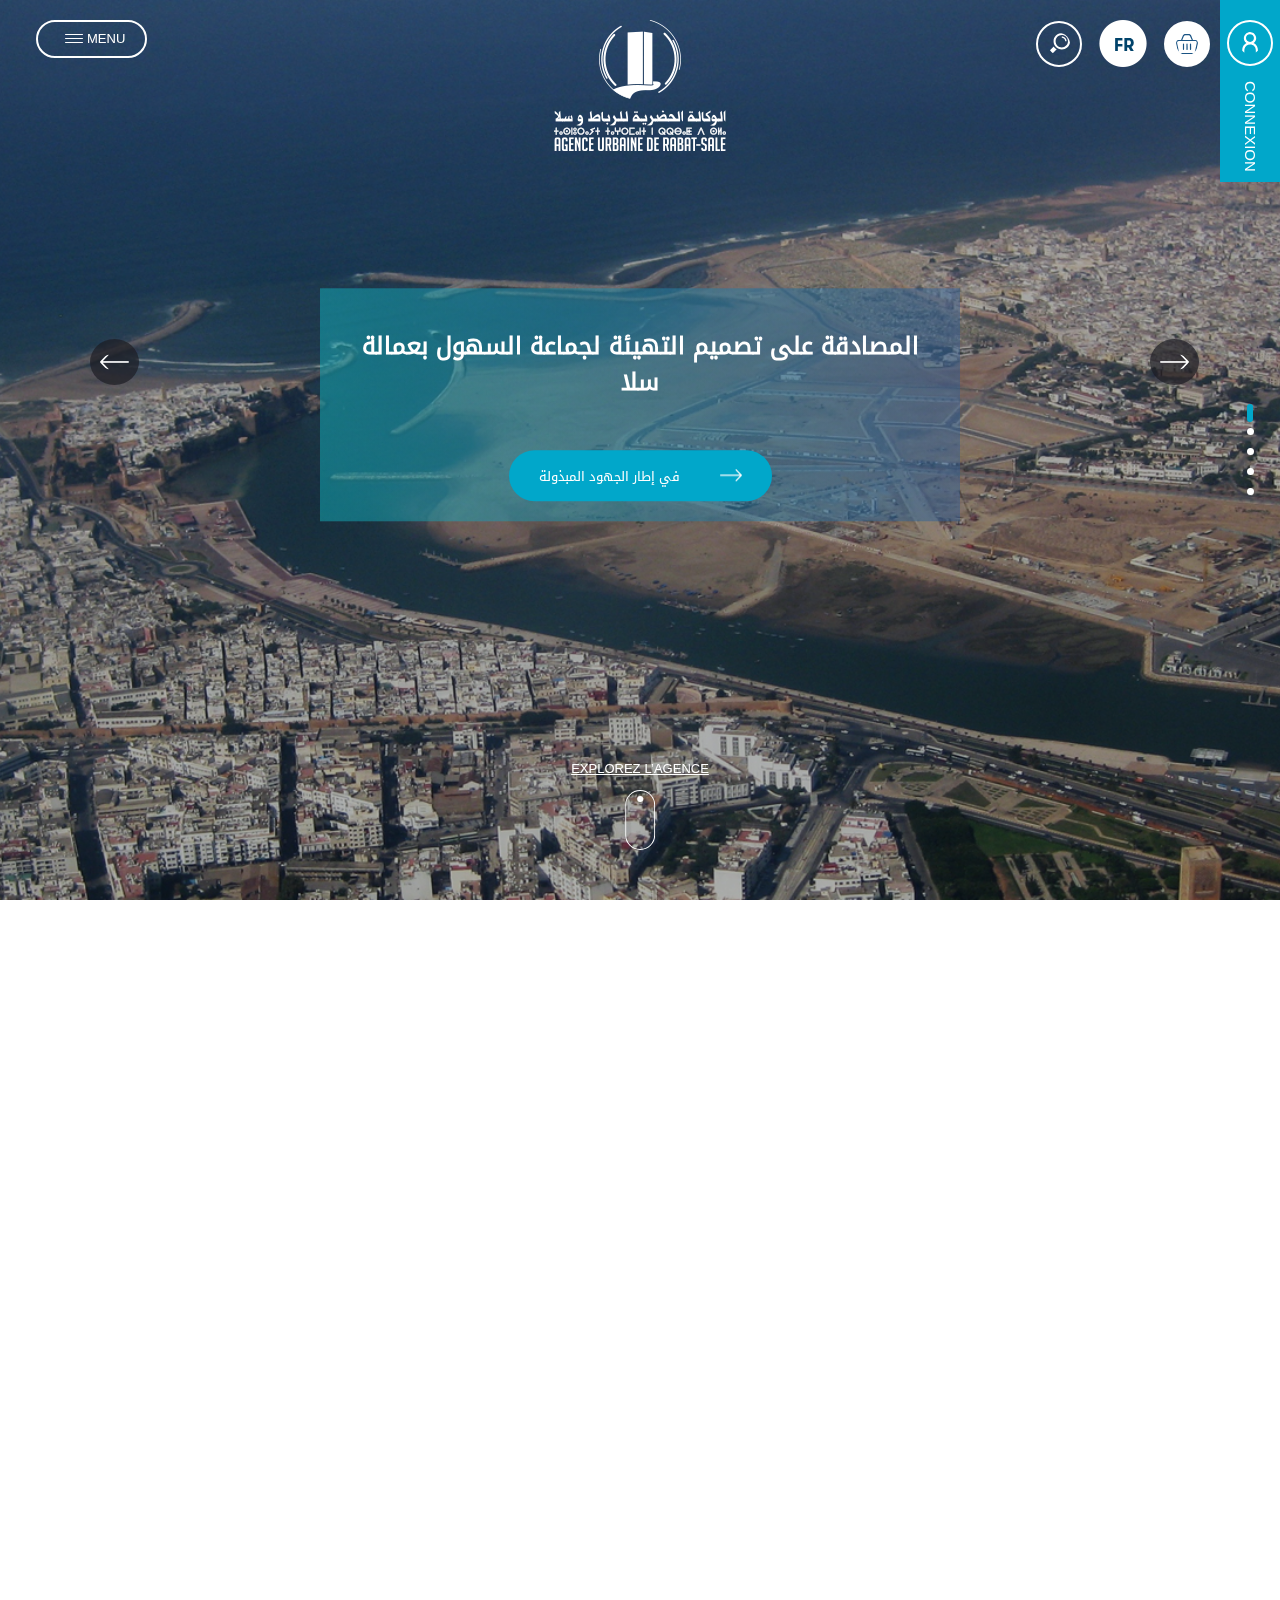
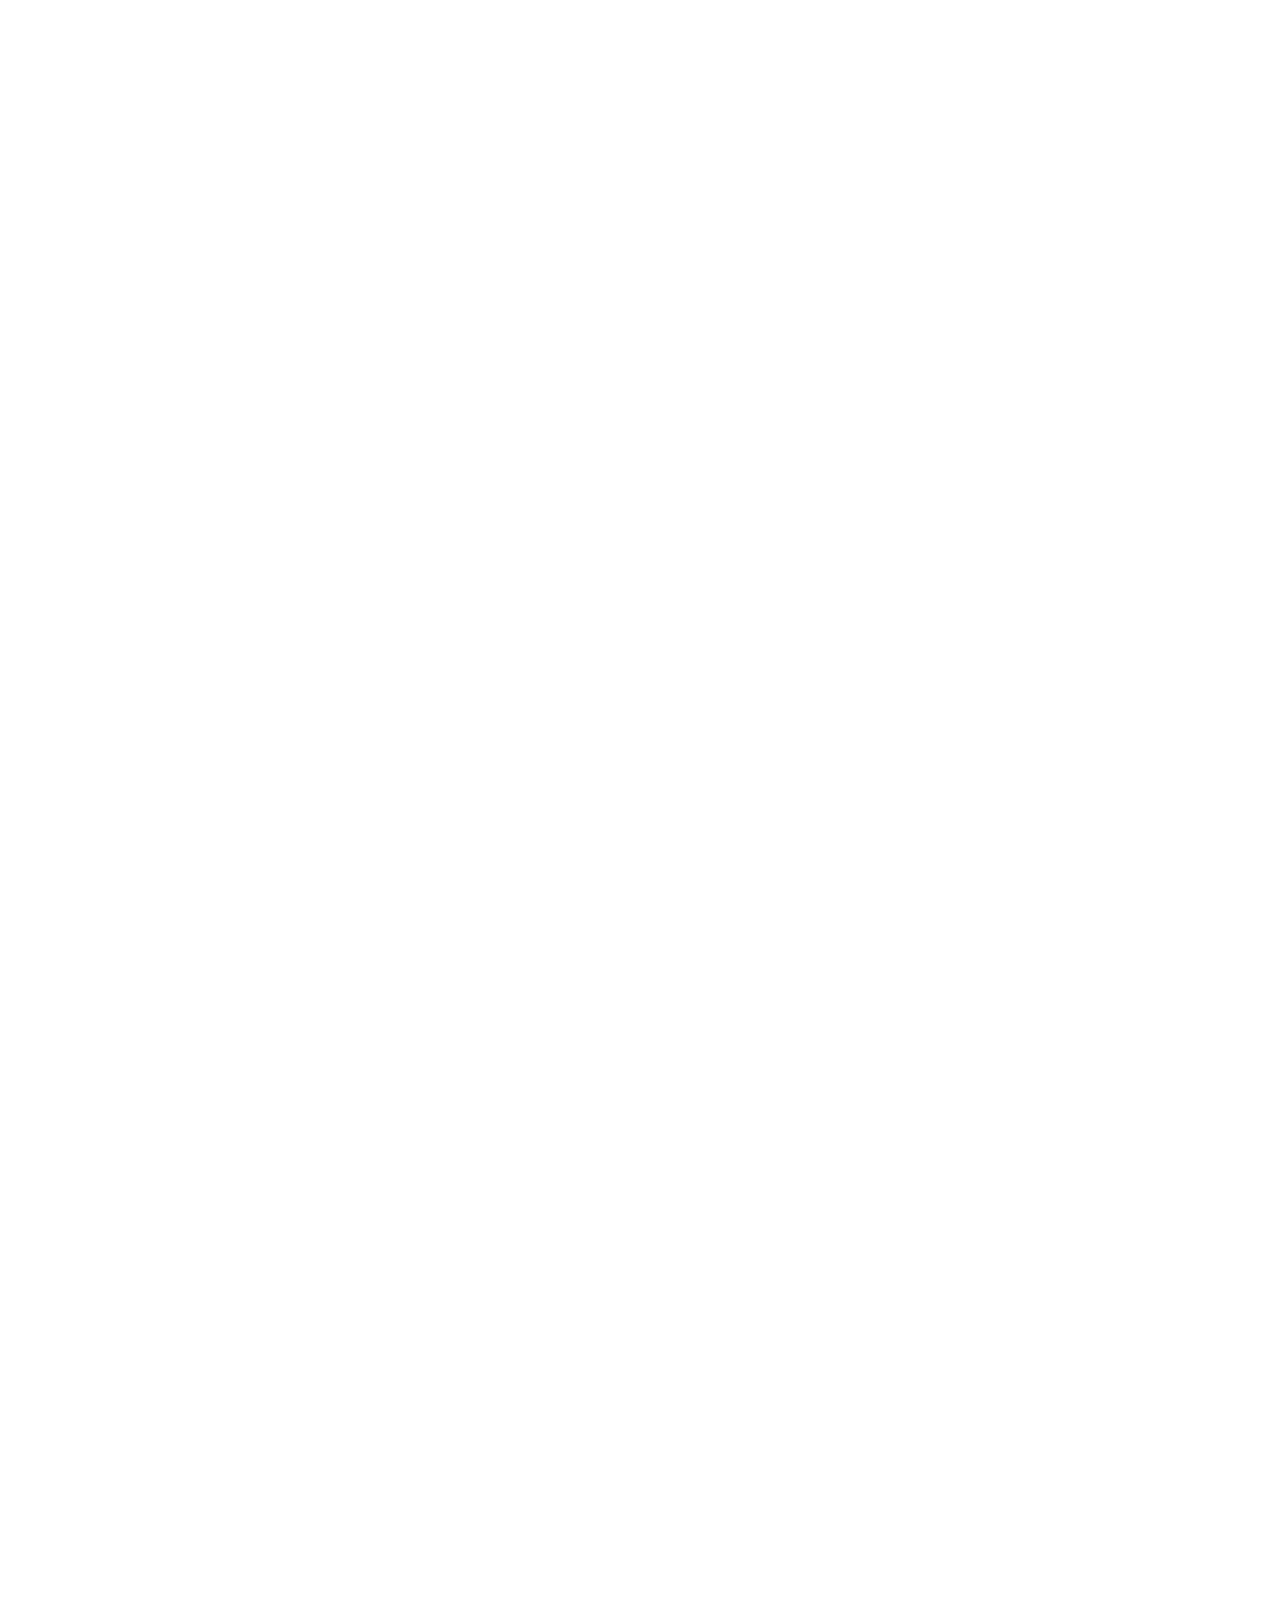
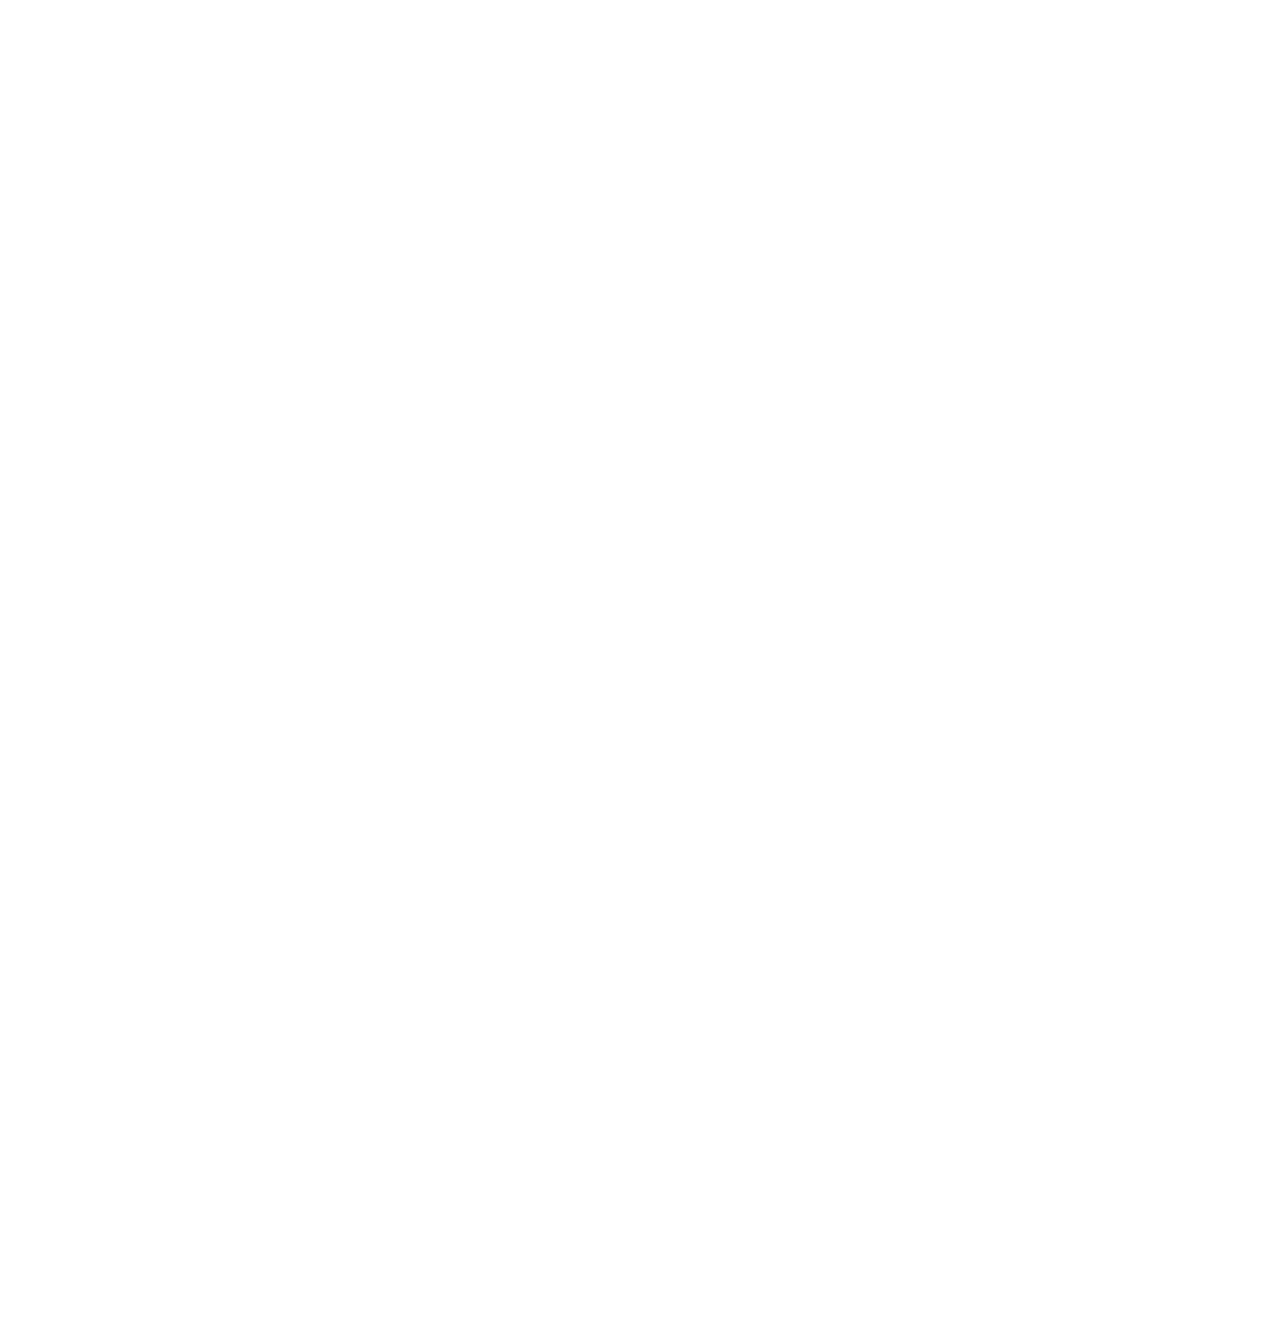
<file: ar-index.html>
<!DOCTYPE html>
<html lang="ar" class="rtl">

<head>
    <title>الوكالة الحضرية للرباط و سلا </title>
    <!-- Required meta tags -->
    <meta charset="utf-8">
    <meta http-equiv="x-ua-compatible" content="ie=edge">
    <meta name="viewport" content="width=device-width, initial-scale=1, minimum-scale=1, maximum-scale=1">
    <meta name="format-detection" content="telephone=no">
    <meta name="keywords" content="Agence Urbaine de Rabat-Salé, AURS, Urbanisme, Habitat, Planification urbaine, Urbanisme opérationnel, Politique de la ville, Ville, Renouvellement urbain, Rénovation Urbaine">
    <meta name="description" content="L’Agence Urbaine de Rabat-Salé (AURS), est un établissement public doté de la personnalité morale et de l’autonomie financière, placé sous la tutelle du Ministère de l'Habitat, de l'Urbanisme et de l'Aménagement de l'Espace. l'Agence Urbaine de Rabat-Salé est administrée par un Conseil d'Administration et gérée par un Directeur.">

    <!-- favicon -->
    <!-- <link rel="shortcut icon" type="image/x-icon" href="assets/img/favicon.ico">
        <link rel="icon" type="image/x-icon" href="assets/img/favicon.ico">
        <link rel="icon" type="image/png" href="assets/img/favicon.png"> -->

    <!-- Style files -->
    <link rel="stylesheet" type="text/css" href="assets/css/style-arabe.css">
</head>

<body>
    <header>
        <div class="container">
            <div class="row">
                <div class="col-4 col-m-4 left-column">
                    <a href="javascript:;" onclick="openOverlayLeft('mainNav');">menu <img src="assets/img/icons/menu.png" alt="menu icon"></a>
                </div>
                <div class="col-4 col-m-4 center-column">
                    <h1 class="logo"><a href="#"><img src="assets/img/logo.png" alt="aurs logo"></a></h1>
                </div>
                <div class="col-4 col-m-4 text-right right-column">
                    <ul>
                        <li class="icon search-icon">
                            <a href="javascript:;" onclick="openOverlayRight('searchBox');">
                                <!-- <img src="assets/img/icons/search.svg" class="svg" alt="search icon"> -->
                                <svg xmlns="http://www.w3.org/2000/svg" xmlns:xlink="http://www.w3.org/1999/xlink" version="1.1" id="Calque_1" x="0px" y="0px" viewBox="0 0 24.9 24.8" style="enable-background:new 0 0 24.9 24.8;" xml:space="preserve">
                                        <style type="text/css">
                                            .st0{fill:#FFFFFF;}
                                        </style>
                                        <g>
                                            <path class="st0" d="M6.4,15.1c-0.1,0.1-0.1,0.2-0.2,0.3c-1.7,1.7-3.3,3.3-5,5c-0.5,0.5-1,1-1.2,1.8v0.8L0.1,23   c0.2,0.9,0.8,1.5,1.7,1.7l0.2,0.1h0.8c0.7-0.2,1.3-0.7,1.8-1.2c1.7-1.7,3.3-3.3,5-5c0.1-0.1,0.2-0.1,0.3-0.2   C8.4,17.6,7.3,16.5,6.4,15.1z M15.6,0c-5.2,0-9.3,4.2-9.3,9.3c0,5.1,4.2,9.3,9.4,9.3c5.2,0,9.3-4.2,9.3-9.3C24.9,4.2,20.7,0,15.6,0   z M15.6,16.3c-3.8,0-7-3.1-7-7c0-3.8,3.2-7,7-7c3.8,0,7,3.1,7,7C22.6,13.1,19.4,16.3,15.6,16.3z M15.6,3.9v1.5c1,0,2,0.4,2.7,1.1   c0.8,0.7,1.1,1.7,1.2,2.7H21C21.1,6.4,18.6,3.8,15.6,3.9z"></path>
                                        </g>
                                    </svg>
                            </a>
                        </li>
                        <li class="language-icon fr">
                            <a href="javascript:;"><img src="assets/img/icons/fr.png" alt="language icon"></a>
                        </li>
                        <li class="icon basket-icon">
                            <a href="javascript:;" onclick="openOverlayRight('cart');">
                                <!-- <img src="assets/img/icons/panier.svg" class="svg" alt="cart icon"> -->
                                <svg xmlns="http://www.w3.org/2000/svg" xmlns:xlink="http://www.w3.org/1999/xlink" version="1.1" id="Calque_1" x="0px" y="0px" viewBox="0 0 26.4 23.9" style="enable-background:new 0 0 26.4 23.9;" xml:space="preserve">
                                        <style type="text/css">
                                            .st0{fill:#FFFFFF;}
                                        </style>
                                        <g>
                                            <path class="st0" d="M23.2,7c-0.8,0-1.7,0-2.5,0c-0.2,0-0.4-0.1-0.5-0.3c-0.6-1.5-1.3-3.1-1.9-4.6C17.8,0.8,16.6,0,15.2,0   c-1.3,0-2.6,0-4,0C9.8,0,8.7,0.7,8.1,2.1C7.4,3.6,6.8,5.2,6.2,6.7C6.1,7,6,7,5.7,7C4.8,7,4,7,3.1,7.1c-2,0.1-3.4,1.9-3,3.9   c0.7,3.4,1.5,6.9,2.2,10.3c0.3,1.5,1.7,2.7,3.2,2.7c2.6,0,5.1,0,7.7,0v0c2.6,0,5.1,0,7.7,0c1.6,0,2.9-1,3.2-2.6   c0.7-3.5,1.5-7,2.2-10.4C26.7,8.9,25.2,7,23.2,7z M7.7,6.7c0.6-1.3,1.1-2.7,1.7-4c0.4-0.8,1-1.2,1.9-1.2c1.3,0,2.6,0,4,0   c0.8,0,1.3,0.3,1.6,1c0.6,1.4,1.2,2.9,1.9,4.4l0,0.1H7.6C7.6,6.9,7.7,6.8,7.7,6.7z M24.9,10.6c-0.6,2.8-1.2,5.6-1.8,8.4   c-0.1,0.7-0.3,1.4-0.4,2.1c-0.2,0.9-0.9,1.5-1.8,1.5c-5.2,0-10.4,0-15.6,0c-0.9,0-1.6-0.6-1.8-1.5c-0.7-3.5-1.5-7-2.2-10.5   C1.2,9.4,2.1,8.4,3.2,8.4c3.3,0,6.6,0,9.9,0c3.3,0,6.7,0,10,0C24.3,8.4,25.2,9.4,24.9,10.6z M9,11.2c-0.4,0-0.7,0.3-0.7,0.8   c0,2.1,0,4.1,0,6.2C8.2,18.7,8.5,19,9,19c0.4,0,0.7-0.3,0.7-0.8c0-1,0-2,0-3c0-1,0-2.1,0-3.1C9.7,11.5,9.4,11.2,9,11.2z M18.1,12   c0-0.4-0.3-0.8-0.7-0.8c-0.4,0-0.7,0.3-0.7,0.8c0,2.1,0,4.2,0,6.3c0,0.2,0.1,0.3,0.2,0.5c0.2,0.3,0.5,0.4,0.8,0.2   c0.3-0.1,0.5-0.4,0.5-0.7c0-1,0-2.1,0-3.1h0C18.1,14.1,18.2,13,18.1,12z M13.9,12c0-0.4-0.3-0.7-0.7-0.7c-0.4,0-0.7,0.3-0.7,0.7   c0,2.1,0,4.2,0,6.4c0,0.2,0.1,0.4,0.2,0.5c0.2,0.2,0.5,0.3,0.8,0.2c0.3-0.1,0.5-0.4,0.5-0.7c0-1.1,0-2.1,0-3.2   C13.9,14.1,13.9,13,13.9,12z"></path>
                                        </g>
                                    </svg>
                            </a>
                        </li>
                        <li class="icon login-icon">
                            <a href="javascript:;" class="client-space" onclick="openOverlayRight('login');">
                                <!-- <img src="assets/img/icons/connexion.svg" class="svg" alt="user icon"> -->
                                <svg xmlns="http://www.w3.org/2000/svg" xmlns:xlink="http://www.w3.org/1999/xlink" version="1.1" id="Calque_1" x="0px" y="0px" viewBox="0 0 19.9 27.7" style="enable-background:new 0 0 19.9 27.7;" xml:space="preserve">
                                        <style type="text/css">
                                            .st0{fill:#FFFFFF;}
                                        </style>
                                        <path class="st0" d="M5.4,14C0.6,9.9,1.9,4.7,4.8,2.1c3.2-2.9,7.7-2.8,10.7,0.3c2.9,3,3.4,7.9-1,11.5c0.2,0.1,0.4,0.2,0.6,0.4  c3.2,2.1,4.9,5,4.9,8.9c0,1,0,2,0,3c0,1-0.5,1.5-1.4,1.5c-0.8,0-1.3-0.6-1.3-1.5c0-1.4,0-2.9-0.1-4.3c-0.3-3.6-3.2-6.2-6.8-6.3  c-3.9-0.1-6.8,2.1-7.4,5.8c-0.3,1.6-0.1,3.2-0.2,4.8c0,0.9-0.5,1.4-1.3,1.5c-0.8,0-1.4-0.5-1.4-1.2c0-2,0-4,0.3-5.9  C0.8,18,2.4,16,4.6,14.5C4.9,14.3,5.2,14.2,5.4,14z M14.9,7.7c0-3-2-5-5-5c-2.9,0-5,2-5,5c0,3,2,4.9,5.1,4.9  C12.9,12.7,14.9,10.6,14.9,7.7z"></path>
                                    </svg> connexion
                            </a>
                        </li>
                    </ul>
                </div>
            </div>
        </div>
    </header>
    <!-- end header sticky navbar -->

    <div id="fullpage">
        <div class="section top">
            <div class="owl-carousel top-carousel">
                <div>
                    <img class="cover" src="medias/header-carousel/img-1.jpg" alt="header carousel image">
                    <div class="section-content transform-center text-center">
                        <h2 data-animation-in="slideInRight" data-animation-out="animate-out slideOutLeft">المصادقة على تصميم التهيئة لجماعة السهول بعمالة سلا</h2>
                        <a data-animation-in="fadeInUp" data-animation-out="animate-out fadeOutDownBig" href="#" class="btn">في إطار الجهود المبذولة</a>
                    </div>
                </div>
                <div>
                    <img class="cover" src="medias/header-carousel/img-2.jpg" alt="header carousel image">
                    <div class="section-content transform-center text-center">
                        <h2 data-animation-in="slideInRight" data-animation-out="animate-out slideOutLeft">تصميم التهيئة للمدينة العتيقة لسلا - افتتاح البحث العلني</h2>
                        <a data-animation-in="fadeInUp" data-animation-out="animate-out fadeOutDownBig" href="#" class="btn">واكتشاف الخطة الجديدة</a>
                    </div>
                </div>
                <div>
                    <img class="cover" src="medias/header-carousel/img-3.jpg" alt="header carousel image">
                    <div class="section-content transform-center text-center">
                        <h2 data-animation-in="slideInRight" data-animation-out="animate-out slideOutLeft">تصميم التهيئة للمدينة العتيقة لسلا - افتتاح البحث العلني</h2>
                        <a data-animation-in="fadeInUp" data-animation-out="animate-out fadeOutDownBig" href="#" class="btn">واكتشاف الخطة الجديدة</a>
                    </div>
                </div>
                <div>
                    <img class="cover" src="medias/header-carousel/img-4.jpg" alt="header carousel image">
                    <div class="section-content transform-center text-center">
                        <h2 data-animation-in="slideInRight" data-animation-out="animate-out slideOutLeft">تصميم التهيئة للمدينة العتيقة لسلا - افتتاح البحث العلني</h2>
                        <a data-animation-in="fadeInUp" data-animation-out="animate-out fadeOutDownBig" href="#" class="btn">واكتشاف الخطة الجديدة</a>
                    </div>
                </div>
            </div>
            <!-- end top-carousel -->
            <div class="discover">
                <a href="javascript:;" onclick="$.fn.fullpage.moveSectionDown();">explorez l’agence</a>
                <div class='icon-scroll'></div>
            </div>
            <!-- end discover -->
        </div>
        <!-- end top -->

        <div class="section news">
            <div class="section-content">
                <div class="section-title">
                    <h3>مستجدات</h3>
                </div>
                <div class="container">
                    <div class="row no-gutter">
                        <div class="col-7 slider-container">
                            <div class="owl-carousel news-carousel transform-center-vertical">
                                <div class="news-carousel-item">
                                    <img class="cover" src="medias/news/news-1.jpg" alt="news image">
                                    <div class="row equal-height infos-container">
                                        <div class="col-8">
                                            <div class="infos">
                                                <p class="heading">عناوين</p>
                                                <p class="date">22 - 02 - 2018</p>
                                                <p class="news-title">تفعيل الخدمة العمومية ''الإشهاد على مطابقة الوثائق لأصولها</p>
                                                <a href="#">+</a>
                                            </div>
                                        </div>
                                        <div class="col-4">
                                            <a href="#" class="view-all">جميع الأخبار</a>
                                        </div>
                                    </div>
                                </div>
                                <div class="news-carousel-item">
                                    <img class="cover" src="medias/news/news-1.jpg" alt="news image">
                                    <div class="row equal-height infos-container">
                                        <div class="col-8">
                                            <div class="infos">
                                                <p class="heading">عناوين</p>
                                                <p class="date">22 - 02 - 2018</p>
                                                <p class="news-title">تصميم التهيئة للمدينة العتيقة لسلا - افتتاح البحث العلني</p>
                                                <a href="#">+</a>
                                            </div>
                                        </div>
                                        <div class="col-4">
                                            <a href="#" class="view-all">جميع الأخبار</a>
                                        </div>
                                    </div>
                                </div>
                                <div class="news-carousel-item">
                                    <img class="cover" src="medias/news/news-1.jpg" alt="news image">
                                    <div class="row equal-height infos-container">
                                        <div class="col-8">
                                            <div class="infos">
                                                <p class="heading">عناوين</p>
                                                <p class="date">22 - 02 - 2018</p>
                                                <p class="news-title">تصميم التهيئة للمدينة العتيقة لسلا - افتتاح البحث العلني</p>
                                                <a href="#">+</a>
                                            </div>
                                        </div>
                                        <div class="col-4">
                                            <a href="#" class="view-all">جميع الأخبار</a>
                                        </div>
                                    </div>
                                </div>
                            </div>
                            <!-- end news-carousel -->
                        </div>
                        <div class="col-5 accordion-container">
                            <div class="accordion">
                                <div>
                                    <input type="radio" name="accordion-group" id="calls-for-tenders" checked>
                                    <div class="accordion-group-name">
                                        <img class="icon" src="assets/img/icons/tenders.png" alt="tenders icon">
                                        <label for="calls-for-tenders">دعوة <strong>للمناقصات</strong></label>
                                        <i></i>
                                    </div>
                                    <div class="group-content tenders">
                                        <ul>
                                            <li>
                                                <a href="#">
                                                        <span><strong>07</strong>sep</span><p>المصادقة على تصميم التهيئة لجماعة ابي القنادل بعمالة سلا</p>
                                                    </a>
                                            </li>
                                            <li>
                                                <a href="#">
                                                        <span><strong>08</strong>sep</span><p>تصميم التهيئة للمدينة العتيقة لسلا - افتتاح البحث العلني</p>
                                                    </a>
                                            </li>
                                            <li>
                                                <a href="#">
                                                        <span><strong>09</strong>sep</span><p>تفعيل الخدمة العمومية ''الإشهاد على مطابقة الوثائق لأصولها''</p>
                                                    </a>
                                            </li>
                                        </ul>
                                        <a href="#" class="view-more">الاطلاع على كل العروض</a>
                                    </div>
                                </div>
                                <div>
                                    <input type="radio" name="accordion-group" id="join-us">
                                    <div class="accordion-group-name">
                                        <img class="icon" src="assets/img/icons/join-us.png" alt="join-us icon">
                                        <label for="join-us"><strong>التوظيف</strong></label>
                                        <i></i>
                                    </div>
                                    <div class="group-content">
                                        <ul>
                                            <li>
                                                <a href="#">
                                                        <span><strong>07</strong>sep</span><p>Alimentation du système de gestion électronique des documents GED existant à l’AURS.</p>
                                                    </a>
                                            </li>
                                            <li>
                                                <a href="#">
                                                        <span><strong>08</strong>sep</span><p>Audit de la sécurité du système d’information de l’Agence Urbaine de Rabat Salé.</p>
                                                    </a>
                                            </li>
                                            <li>
                                                <a href="#">
                                                        <span><strong>09</strong>sep</span><p>Élaboration de la charte architecturale et paysagère de la ville de Rabat.</p>
                                                    </a>
                                            </li>
                                        </ul>
                                        <a href="#" class="view-more">Voir toutes les offres</a>
                                    </div>
                                </div>
                                <div>
                                    <input type="radio" name="accordion-group" id="newspaper">
                                    <div class="accordion-group-name">
                                        <img class="icon" src="assets/img/icons/newspaper.png" alt="newspaper icon">
                                        <label for="newspaper">قراءة <strong>في الصحافة</strong></label>
                                        <i></i>
                                    </div>
                                    <div class="group-content">
                                        <ul>
                                            <li>
                                                <a href="#">
                                                        <span><strong>07</strong>sep</span><p>Alimentation du système de gestion électronique des documents GED existant à l’AURS.</p>
                                                    </a>
                                            </li>
                                            <li>
                                                <a href="#">
                                                        <span><strong>08</strong>sep</span><p>Audit de la sécurité du système d’information de l’Agence Urbaine de Rabat Salé.</p>
                                                    </a>
                                            </li>
                                            <li>
                                                <a href="#">
                                                        <span><strong>09</strong>sep</span><p>Élaboration de la charte architecturale et paysagère de la ville de Rabat.</p>
                                                    </a>
                                            </li>
                                        </ul>
                                        <a href="#" class="view-more">Voir toutes les offres</a>
                                    </div>
                                </div>
                            </div>
                            <!-- end accordion -->
                        </div>
                    </div>
                </div>
                <!-- end container -->
            </div>
        </div>
        <!-- end news -->

        <div class="section e-services">
            <div class="section-content">
                <div class="section-title">
                    <h3>الخدمات</h3>
                </div>
                <div class="container">
                    <div class="row no-gutter">
                        <div class="col">
                            <h3 class="transform-center">مذكرة المعلومات التعميرية</h3>
                            <img src="medias/e-services/service-1.jpg" alt="service image">
                            <div class="desc">
                                <div class="text-content">
                                    <p>لوريم إيبسوم دولور سيت أميت كونسكتيتور أديبيسيسينغ إليت.</p>
                                    <a href="#" class="btn outline">انظر المزيد</a>
                                </div>
                            </div>
                        </div>
                        <div class="col">
                            <h3 class="transform-center">دراسة الملفات</h3>
                            <img src="medias/e-services/service-2.jpg" alt="service image">
                            <div class="desc">
                                <div class="text-content">
                                    <p>لوريم إيبسوم دولور سيت أميت كونسكتيتور أديبيسيسينغ إليت.</p>
                                    <a href="#" class="btn outline">انظر المزيد</a>
                                </div>
                            </div>
                        </div>
                        <div class="col">
                            <h3 class="transform-center">البوابة الجغرافية</h3>
                            <img src="medias/e-services/service-3.jpg" alt="service image">
                            <div class="desc">
                                <div class="text-content">
                                    <p>لوريم إيبسوم دولور سيت أميت كونسكتيتور أديبيسيسينغ إليت.</p>
                                    <a href="#" class="btn outline">انظر المزيد</a>
                                </div>
                            </div>
                        </div>
                        <div class="col">
                            <h3 class="transform-center">بيع الوتائق و طبع التصاميم</h3>
                            <img src="medias/e-services/service-4.jpg" alt="service image">
                            <div class="desc">
                                <div class="text-content">
                                    <p>لوريم إيبسوم دولور سيت أميت كونسكتيتور أديبيسيسينغ إليت.</p>
                                    <a href="#" class="btn outline">انظر المزيد</a>
                                </div>
                            </div>
                        </div>
                        <div class="col">
                            <h3 class="transform-center">طلب معلومات</h3>
                            <img src="medias/e-services/service-5.jpg" alt="service image">
                            <div class="desc">
                                <div class="text-content">
                                    <p>لوريم إيبسوم دولور سيت أميت كونسكتيتور أديبيسيسينغ إليت.</p>
                                    <a href="#" class="btn outline">انظر المزيد</a>
                                </div>
                            </div>
                        </div>
                        <div class="col">
                            <h3 class="transform-center">بوابة الشكايا ت</h3>
                            <img src="medias/e-services/service-6.jpg" alt="service image">
                            <div class="desc">
                                <div class="text-content">
                                    <p>لوريم إيبسوم دولور سيت أميت كونسكتيتور أديبيسيسينغ إليت.</p>
                                    <a href="#" class="btn outline">انظر المزيد</a>
                                </div>
                            </div>
                        </div>
                    </div>
                </div>
                <!-- end container -->
            </div>
        </div>
        <!-- end e-services -->

        <div class="section publications">
            <div class="section-content">
                <div class="section-title">
                    <h3>الدراسات والمنشورات</h3>
                </div>
                <div class="container">
                    <div class="row no-gutter">
                        <div class="col">
                            <div class="owl-carousel pub-carousel">
                                <div>
                                    <div class="media">
                                        <img class="media-img" src="medias/publications/pub-1.png" alt="publication image">
                                        <div class="info">
                                            <p class="title">إحصائيات وأرقام 2017 الرباط</p>
                                            <div class="badge statistics">إحصائيات</div>
                                            <p>22/02/2018<span>17 Mo / PDF</span></p>
                                            <a href="#" class="download"><img src="assets/img/icons/download.png" alt="download icon">تحميل</a>
                                        </div>
                                    </div>
                                </div>
                                <div>
                                    <div class="media">
                                        <img class="media-img" src="medias/publications/pub-2.png" alt="publication image">
                                        <div class="info">
                                            <p class="title">معلومات فلاش رقم 178</p>
                                            <div class="badge reports">تقارير</div>
                                            <p>22/02/2018<span>1 Mo / PDF</span></p>
                                            <a href="#" class="download"><img src="assets/img/icons/download.png" alt="download icon">تحميل</a>
                                        </div>
                                    </div>
                                </div>
                                <div>
                                    <div class="media">
                                        <img class="media-img" src="medias/publications/pub-3.png" alt="publication image">
                                        <div class="info">
                                            <p class="title">أخبار من الصحافة</p>
                                            <div class="badge press">الصحافة</div>
                                            <p>01/03/2018<span>3 Mo / PDF</span></p>
                                            <a href="#" class="download"><img src="assets/img/icons/download.png" alt="download icon">تحميل</a>
                                        </div>
                                    </div>
                                </div>
                                <div>
                                    <div class="media">
                                        <img class="media-img" src="medias/publications/pub-1.png" alt="publication image">
                                        <div class="info">
                                            <p class="title">والإحصاءات والأرقام الرئيسية الرباط 2017</p>
                                            <div class="badge statistics">إحصائيات</div>
                                            <p>22/02/2018<span>17 Mo / PDF</span></p>
                                            <a href="#" class="download"><img src="assets/img/icons/download.png" alt="buy icon">تحميل</a>
                                        </div>
                                    </div>
                                </div>
                                <div>
                                    <div class="media">
                                        <img class="media-img" src="medias/publications/pub-3.png" alt="publication image">
                                        <div class="info">
                                            <p class="title">أخبار من الصحافة</p>
                                            <div class="badge press">الصحافة</div>
                                            <p>01/03/2018<span>3 Mo / PDF</span></p>
                                            <a href="#" class="download"><img src="assets/img/icons/download.png" alt="download icon">تحميل</a>
                                        </div>
                                    </div>
                                </div>
                                <div>
                                    <div class="media">
                                        <img class="media-img" src="medias/publications/pub-1.png" alt="publication image">
                                        <div class="info">
                                            <p class="title">والإحصاءات والأرقام الرئيسية الرباط 2017</p>
                                            <div class="badge statistics">إحصائيات</div>
                                            <p>22/02/2018<span>17 Mo / PDF</span></p>
                                            <a href="#" class="buy"><img src="assets/img/icons/buy.png" alt="buy icon">تحميل</a>
                                        </div>
                                    </div>
                                </div>
                            </div>
                            <div class="text-center">
                                <a href="#" class="btn">انظر المزيد</a>
                            </div>
                        </div>
                    </div>
                </div>
                <!-- end container -->
            </div>
        </div>
        <!-- end publications -->

        <div class="section contact">
            <div class="section-content">
                <div class="section-title light">
                    <h3>إتصل بنا</h3>
                </div>
                <div class="row beige-bg">
                    <div class="col-4">
                        <div class="text-content transform-center">
                            <!-- <img src="assets/img/icons/adress.svg" class="svg" alt="pin icon"> -->
                            <svg xmlns="http://www.w3.org/2000/svg" xmlns:xlink="http://www.w3.org/1999/xlink" version="1.1" id="Layer_1" x="0px" y="0px" viewBox="0 0 61.4 61.4" style="enable-background:new 0 0 61.4 61.4;" xml:space="preserve">
                                    <style type="text/css">
                                        .st0{fill:#01A7CA;}
                                    </style>
                                    <g>
                                        <path class="st0" d="M29.9,52.8c0.2,0.3,0.5,0.5,0.9,0.5s0.7-0.2,0.9-0.5l13.3-20.4c0.2-0.2,4.3-6,4.3-13.9C49.2,8.3,40.9,0,30.7,0   C20.6,0,12.3,8.3,12.3,18.4c0,6.9,4.1,13.6,4.3,13.9L29.9,52.8z M30.7,2c9,0,16.4,7.4,16.4,16.4c0,7.2-3.9,12.7-3.9,12.8L30.7,50.3   L18.3,31.2c0-0.1-3.9-6.4-3.9-12.8C14.3,9.4,21.7,2,30.7,2z M60.4,48.1c0.6,0,1-0.5,1-1V44c0-4-3.2-7.2-7.2-7.2c-0.6,0-1,0.5-1,1   v9.9l-5.6,7.5h-6.3l-2-6.1h10.9c0.6,0,1-0.5,1-1s-0.5-1-1-1H37.9c-0.3,0-0.6,0.2-0.8,0.4c-0.2,0.3-0.2,0.6-0.1,0.9l2.3,6.8H17   l3.1-6.1h3.5c0.6,0,1-0.5,1-1s-0.5-1-1-1H11.3c-0.6,0-1,0.5-1,1s0.5,1,1,1h6.5L14.9,55l-9.4-3.7c-0.5-0.2-1.1,0-1.3,0.6   c-0.2,0.5,0,1.1,0.6,1.3l9.2,3.7l-1.3,2.5H7.2c-2.8,0-5.1-2.3-5.1-5.1c0-2.8,2.3-5.1,5.1-5.1c0.3,0,0.5-0.1,0.7-0.3   c0.2-0.2,0.3-0.5,0.3-0.7l0-10.2c0-0.6-0.5-1-1-1c-4,0-7.2,3.2-7.2,7.2v3.1c0,0.6,0.5,1,1,1c0.6,0,1-0.5,1-1V44   c0-2.5,1.8-4.5,4.1-5l0,8.2C2.7,47.7,0,50.7,0,54.3c0,4,3.2,7.2,7.2,7.2h47.1c4,0,7.2-3.2,7.2-7.2c0-3.6-2.7-6.6-6.1-7.1V39   c2.3,0.5,4.1,2.5,4.1,5v3.1C59.4,47.7,59.8,48.1,60.4,48.1z M15,59.4l1-2h23.9l0.7,2H15z M59.4,54.3c0,2.8-2.3,5.1-5.1,5.1H42.7   l-0.7-2h14.3c0.6,0,1-0.5,1-1c0-0.6-0.5-1-1-1h-6.1l4.6-6.1C57.3,49.4,59.4,51.6,59.4,54.3z M30.7,26.6c4.5,0,8.2-3.7,8.2-8.2   c0-4.5-3.7-8.2-8.2-8.2s-8.2,3.7-8.2,8.2C22.5,22.9,26.2,26.6,30.7,26.6z M30.7,12.3c3.4,0,6.1,2.8,6.1,6.1c0,3.4-2.8,6.1-6.1,6.1   s-6.1-2.8-6.1-6.1C24.6,15,27.3,12.3,30.7,12.3z"></path>
                                    </g>
                                </svg>
                            <h3>العنوان</h3>
                            <p>. الرباط - ملتفى شارع العرعار و زنقة الجوز ،قطاع 16 حي الرياض</p>
                        </div>
                    </div>
                    <div class="col-4">
                        <div class="text-content transform-center">
                            <!-- <img src="assets/img/icons/mail.svg" class="svg" alt="mail icon"> -->
                            <svg xmlns="http://www.w3.org/2000/svg" xmlns:xlink="http://www.w3.org/1999/xlink" version="1.1" id="Layer_1" x="0px" y="0px" viewBox="0 0 61.4 61.4" style="enable-background:new 0 0 61.4 61.4;" xml:space="preserve">
                                    <style type="text/css">
                                        .st0{fill:#01A7CA;}
                                    </style>
                                    <g>
                                        <path class="st0" d="M19.5,24.6h6.1c0.6,0,1-0.5,1-1c0-0.6-0.5-1-1-1h-6.1c-0.6,0-1,0.5-1,1C18.4,24.1,18.9,24.6,19.5,24.6z    M19.5,16.4h12.3c0.6,0,1-0.5,1-1c0-0.6-0.5-1-1-1H19.5c-0.6,0-1,0.5-1,1C18.4,15.9,18.9,16.4,19.5,16.4z M42,28.7h-4.1   c-0.6,0-1,0.5-1,1c0,0.6,0.5,1,1,1H42c0.6,0,1-0.5,1-1C43,29.1,42.5,28.7,42,28.7z M34.8,29.7c0-0.6-0.5-1-1-1H19.5   c-0.6,0-1,0.5-1,1c0,0.6,0.5,1,1,1h14.3C34.4,30.7,34.8,30.3,34.8,29.7z M28.7,23.6c0,0.6,0.5,1,1,1H42c0.6,0,1-0.5,1-1   c0-0.6-0.5-1-1-1H29.7C29.1,22.5,28.7,23,28.7,23.6z M57.9,16.6l-1-0.7c-0.5-0.3-1.1-0.2-1.4,0.3c-0.3,0.5-0.2,1.1,0.3,1.4l1.1,0.7   c1.6,1,2.6,2.9,2.6,5.3v32.8c0,1.7-1.3,3.1-3.1,3.1H5.1C3.4,59.4,2,58,2,56.3V23.6c0-1.9,0.8-4.2,2.6-5.3l1-0.7   c0.5-0.3,0.6-1,0.3-1.4c-0.3-0.5-1-0.6-1.4-0.3l-1,0.7c-2.2,1.3-3.6,4-3.6,7v32.8c0,2.9,2.2,5.1,5.1,5.1h51.2   c2.9,0,5.1-2.2,5.1-5.1V23.6C61.4,20.5,60.1,17.9,57.9,16.6z M18.8,42.2L4.5,53.5c-0.4,0.4-0.5,1-0.2,1.4c0.2,0.3,0.5,0.4,0.8,0.4   c0.2,0,0.4-0.1,0.6-0.2L20,43.8c0.4-0.4,0.5-1,0.2-1.4C19.9,41.9,19.2,41.9,18.8,42.2z M41.2,42.4c-0.3,0.4-0.3,1.1,0.2,1.4   l14.3,11.3c0.2,0.1,0.4,0.2,0.6,0.2c0.3,0,0.6-0.1,0.8-0.4c0.4-0.4,0.3-1.1-0.2-1.4L42.6,42.2C42.2,41.9,41.5,41.9,41.2,42.4z    M36.9,35.8c0-0.6-0.5-1-1-1H25.6c-0.6,0-1,0.5-1,1s0.5,1,1,1h10.2C36.4,36.9,36.9,36.4,36.9,35.8z M4.3,25C4,25.4,4,26.1,4.5,26.4   l22.4,17.1c0.2,0.2,1.9,1.6,3.7,1.6c1.8,0,3.6-1.4,3.7-1.5l22.5-17.2c0.5-0.3,0.5-1,0.2-1.4c-0.3-0.4-1-0.5-1.4-0.2l-2.5,1.9V5.1   c0-2.8-2.3-5.1-5.1-5.1H13.3c-2.8,0-5.1,2.3-5.1,5.1v21.5l-2.5-1.9C5.3,24.4,4.6,24.5,4.3,25z M10.2,5.1c0-1.6,1.4-3.1,3.1-3.1   h34.8c1.6,0,3.1,1.4,3.1,3.1v23.1L33.1,42c-0.4,0.3-1.5,1.1-2.5,1.1c-0.9,0-2.1-0.8-2.5-1.1l-18-13.7V5.1z"></path>
                                    </g>
                                </svg>
                            <h3>البريد الإلكتروني</h3>
                            <img src="assets/img/email.png" alt="email text">
                        </div>
                    </div>
                    <div class="col-4">
                        <div class="text-content transform-center">
                            <!-- <img src="assets/img/icons/phone.svg" class="svg" alt="phone icon"> -->
                            <svg xmlns="http://www.w3.org/2000/svg" xmlns:xlink="http://www.w3.org/1999/xlink" version="1.1" id="Layer_1" x="0px" y="0px" viewBox="0 0 61.4 61.4" style="enable-background:new 0 0 61.4 61.4;" xml:space="preserve">
                                    <style type="text/css">
                                        .st0{fill:#01A7CA;}
                                    </style>
                                    <g>
                                        <path class="st0" d="M30.7,50.2c0,0.6,0.5,1,1,1h4.1c0.6,0,1-0.5,1-1v-4.1c0-0.6-0.5-1-1-1h-4.1c-0.6,0-1,0.5-1,1V50.2z M32.8,47.1   h2v2h-2V47.1z M52.2,45.1h-4.1c-0.6,0-1,0.5-1,1v4.1c0,0.6,0.5,1,1,1h4.1c0.6,0,1-0.5,1-1v-4.1C53.2,45.5,52.8,45.1,52.2,45.1z    M51.2,49.2h-2v-2h2V49.2z M56.3,2H27.6c-0.6,0-1,0.5-1,1c0,0.6,0.5,1,1,1h28.7c1.7,0,3.1,1.4,3.1,3.1v47.1c0,1.7-1.4,3.1-3.1,3.1   H27.6c-0.6,0-1,0.5-1,1c0,0.6,0.5,1,1,1h28.7c2.8,0,5.1-2.3,5.1-5.1V7.2C61.4,4.3,59.1,2,56.3,2z M21.5,0H9.2   C7.5,0,6.1,1.4,6.1,3.1v51.2c0,0.6,0.5,1,1,1c0.6,0,1-0.5,1-1V3.1c0-0.6,0.5-1,1-1h12.3c0.6,0,1,0.5,1,1v55.3c0,0.6-0.5,1-1,1H9.2   c-0.6,0-1-0.5-1-1s-0.5-1-1-1h-2c-1.8,0-3.1-1.2-3.1-3.1V7.2c0-1.1,0.6-2.1,1.5-2.6C4.1,4.2,4.2,3.6,4,3.1C3.7,2.6,3,2.5,2.6,2.8   C1,3.7,0,5.4,0,7.2v47.1c0,3,2.2,5.1,5.1,5.1h1.2c0.4,1.2,1.6,2,2.9,2h12.3c1.7,0,3.1-1.4,3.1-3.1V3.1C24.6,1.4,23.2,0,21.5,0z    M53.2,37.9c0-0.6-0.5-1-1-1h-4.1c-0.6,0-1,0.5-1,1V42c0,0.6,0.5,1,1,1h4.1c0.6,0,1-0.5,1-1V37.9z M51.2,41h-2v-2h2V41z M30.7,42   c0,0.6,0.5,1,1,1h4.1c0.6,0,1-0.5,1-1v-4.1c0-0.6-0.5-1-1-1h-4.1c-0.6,0-1,0.5-1,1V42z M32.8,38.9h2v2h-2V38.9z M45.1,37.9   L45.1,37.9c0-0.6-0.5-1-1-1h-4.1c-0.6,0-1,0.5-1,1V42c0,0.6,0.5,1,1,1H44c0.6,0,1-0.5,1-1V37.9z M43,41h-2v-2h2V41z M30.7,33.8   c0,0.6,0.5,1,1,1h4.1c0.6,0,1-0.5,1-1v-4.1c0-0.6-0.5-1-1-1h-4.1c-0.6,0-1,0.5-1,1V33.8z M32.8,30.7h2v2h-2V30.7z M39.9,45.1   c-0.6,0-1,0.5-1,1v4.1c0,0.6,0.5,1,1,1H44c0.6,0,1-0.5,1-1v-4.1c0-0.6-0.5-1-1-1H39.9z M43,49.2h-2v-2h2V49.2z M53.2,11.3   c0-0.6-0.5-1-1-1H31.7c-0.6,0-1,0.5-1,1v12.3c0,0.6,0.5,1,1,1h20.5c0.6,0,1-0.5,1-1V11.3z M51.2,22.5H32.8V12.3h18.4V22.5z    M53.2,29.7c0-0.6-0.5-1-1-1h-4.1c-0.6,0-1,0.5-1,1v4.1c0,0.6,0.5,1,1,1h4.1c0.6,0,1-0.5,1-1V29.7z M51.2,32.8h-2v-2h2V32.8z    M44,28.7h-4.1c-0.6,0-1,0.5-1,1v4.1c0,0.6,0.5,1,1,1H44c0.6,0,1-0.5,1-1v-4.1C45.1,29.1,44.6,28.7,44,28.7z M43,32.8h-2v-2h2V32.8   z"></path>
                                    </g>
                                </svg>
                            <h3>هاتف</h3>
                            <p>+212 (0)5 37 57 55 55</p>
                        </div>
                    </div>
                </div>
                <img class="map" src="assets/img/map.jpg" alt="map image">
                <footer>
                    <div class="row no-gutter">
                        <div class="col-3 text-center">
                            <a href="#" class="logo-light"><img src="assets/img/logo-light.png" alt="aurs logo"></a>
                        </div>
                        <div class="col-6">
                            <h4>: تصميم الموقع</h4>
                            <ul class="sitemap">
                                <li><a href="#">كلمة السيدة المديرة العامة</a></li>
                                <li><a href="#"> تعريف الوكالة الحضرية</a></li>
                                <li><a href="#">الحكامة</a></li>
                                <li><a href="#">مهام الوكالة الحضرية</a></li>
                                <li><a href="#">التنظيم الهيكلي</a></li>
                                <li><a href="#">مسؤولي الوكالة الحضرية</a></li>
                                <li><a href="#">نظام الجودة</a></li>
                                <li><a href="#">النشرة المؤسساتية </a></li>
                                <li><a href="#">   المجال الحضري للرباط</a></li>
                                <li><a href="#">لمجال الحضري لسلا</a></li>
                                <li><a href="#">مؤشرات ترابية</a></li>
                            </ul>
                        </div>
                        <div class="col-3 text-center">
                            <h4>ابق على اتصال:</h4>
                            <ul class="social-media">
                                <li>
                                    <a href="#" target="_blank"><img src="assets/img/icons/facebook.png" alt="facebook icon"></a>
                                </li>
                                <li>
                                    <a href="#" target="_blank"><img src="assets/img/icons/twitter.png" alt="twitter icon"></a>
                                </li>
                                <li>
                                    <a href="#" target="_blank"><img src="assets/img/icons/youtube.png" alt="youtube icon"></a>
                                </li>
                            </ul>
                        </div>
                    </div>
                    <ul class="sub-footer">
                        <li><a href="#"> الوكالة الحضرية للرباط و سلا &copy; 2018</a></li>
                        <li><a href="#">Mentions légales</a></li>
                        <li><a href="#">Cookies</a></li>
                    </ul>
                </footer>
            </div>
        </div>
        <!-- end contact -->

    </div>
    <!-- end fullpage -->

    <!-- Overlay content -->
    <div id="mainNav" class="overlay animated">
        <a href="javascript:;" class="closeOverlay"><img src="assets/img/icons/close.png" alt="close button img"></a>
        <div class="overlay-content">
            <div class="row no-gutter">
                <div class="col-3">
                    <ul class="accordionMenu transform-center">
                        <li>
                            <input type="radio" name="main_menu">
                            <h3>الوكالة</h3>
                            <ul class="panel">
                                <li><a href="#">كلمة السيدة المديرة العامة</a></li>
                                <li><a href="#"> تعريف الوكالة الحضرية</a></li>
                                <li><a href="#">الحكامة</a></li>
                                <li><a href="#">مهام الوكالة الحضرية</a></li>
                                <li><a href="#">التنظيم الهيكلي</a></li>
                                <li><a href="#">مسؤولي الوكالة الحضرية</a></li>
                                <li><a href="#">نظام الجودة</a></li>
                                <li><a href="#">النشرة المؤسساتية </a></li>
                            </ul>
                        </li>
                        <li>
                            <input type="radio" name="main_menu">
                            <h3>مجال التدخل</h3>
                            <ul class="panel">
                                <li><a href="#">   التخطيط الحضري</a></li>
                                <li><a href="#"> التدبير الحضري</a></li>
                                <li><a href="#">   التهيئة الحضرية</a></li>
                                <li><a href="#">  الدراسات العامة</a></li>
                            </ul>
                        </li>
                        <li>
                            <input type="radio" name="main_menu">
                            <h3>المجال المتروبولتاني</h3>
                            <ul class="panel">
                                <li><a href="#">   المجال الحضري للرباط</a></li>
                                <li><a href="#">لمجال الحضري لسلا</a></li>
                                <li><a href="#">مؤشرات ترابية</a></li>
                            </ul>
                        </li>
                        <li>
                            <input type="radio" name="main_menu">
                            <h3>خبرة</h3>
                            <ul class="panel">
                                <li><a href="#">التعمير المستدام</a></li>
                                <li><a href="#">التنقل الحضري</a></li>
                                <li><a href="#">المقاربة البيئية </a></li>
                                <li><a href="#">التراث المعماري</a></li>
                                <li><a href="#">التراث الطبيعي</a></li>
                                <li><a href="#">المشاريع الكبرى</a></li>
                            </ul>
                        </li>
                        <li>
                            <input type="radio" name="main_menu">
                            <h3>الخدمات</h3>
                            <ul class="panel">
                                <li><a href="#">   مذكرة  المعلومات التعميرية</a></li>
                                <li><a href="#">دراسة الملفات</a></li>
                                <li><a href="#">   البوابة الجغرافية</a></li>
                                <li><a href="#">بيع الوتائق و طبع التصاميم  </a></li>
                                <li><a href="#">طلب معلومات</a></li>
                                <li><a href="#">بوابة الشكايا ت</a></li>
                            </ul>
                        </li>
                        <li>
                            <input type="radio" name="main_menu">
                            <h3>اليقظة المعلوماتية</h3>
                            <ul class="panel">
                                <li><a href="#">الخطب الملكية</a></li>
                                <li><a href="#"> النصوص القانونية والتنظيمية</a></li>
                            </ul>
                        </li>
                    </ul>
                    <ul class="sub">
                        <li><a href="#">تواصل معنا</a></li>
                        <li><a href="#">التوظيف</a></li>
                        <li><a href="#">دعوة للمناقصات</a></li>
                        <li><a href="#">المعلومات القانونية</a></li>
                    </ul>
                </div>
                <div class="col-9">
                    <div class="row actualites">
                        <div class="col-6 left">
                            <h3 class="row-title">مستجدات</h3>
                            <p>آخر الأخبار والنشرات الصحفية والأحداث القادمة ... تجد هنا كل الأخبار من وكالة الرباط سلا الحضرية</p>
                            <a href="#" class="btn">اكتشاف هذا الموضوع</a>
                        </div>
                        <div class="col-6 right">
                            <img src="medias/news/news-2.jpg" alt="news 2">
                            <p>بيان</p>
                            <a href="#">فتح التحقيق العام في خطة تطوير مدينة سلا</a>
                        </div>
                    </div>
                    <div class="row mediatheque">
                        <div class="col-12">
                            <h3 class="row-title">MEDIATHEQUE</h3>
                        </div>
                    </div>
                    <div class="row media">
                        <div class="col-4">
                            <div class="media-container">
                                <a href="#" class="video-library">
                                            <img src="medias/video-library.jpg" alt="video library">
                                            <p>مكتبة الفيديوهات</p>
                                        </a>
                            </div>
                        </div>
                        <div class="col-4">
                            <div class="media-container">
                                <a href="#">
                                            <img src="medias/photo-library.jpg" alt="photo library">
                                            <p>مكتبة الصور</p>
                                        </a>
                            </div>
                        </div>
                        <div class="col-4">
                            <div class="media-container">
                                <a href="#">
                                            <img src="medias/docs-library.jpg" alt="docs library">
                                            <p>وثائق</p>
                                        </a>
                            </div>
                        </div>
                    </div>
                </div>
            </div>
        </div>
    </div>
    <!-- end mainNav -->

    <div id="searchBox" class="overlay animated">
        <a href="javascript:;" class="closeOverlay"><img src="assets/img/icons/close.png" alt="close button img"></a>
        <div class="overlay-content text-center transform-center">
            <form>
                <h3>ما الذي تبحث عنه؟</h3>
                <div class="form-control transform-center-horizontal">
                    <input type="text" placeholder="اكتب بحثك" name="search">
                    <a href="javascript:;"><img class="transform-center" src="assets/img/icons/search-x2.png" alt=""></a>
                </div>
                <p>لم تقم بأي بحث حتى الآن</p>
            </form>
        </div>
    </div>
    <!-- end searchBox -->

    <div id="login" class="overlay right-overlay animated">
        <a href="javascript:;" class="closeOverlay"><img src="assets/img/icons/close-dark.png" alt="close button img"></a>
        <div class="overlay-content">
            <a href="#" class="logo"><img src="assets/img/logo-colored.png" alt="aurs logo"></a>
            <form>
                <h3>تسجيل الدخول</h3>
                <div class="form-control">
                    <input type="email" name="email" placeholder="البريد الإلكتروني">
                </div>
                <div class="form-control">
                    <input type="password" name="password" placeholder="كلمة السر">
                </div>
                <div class="text-right text-uppercase">
                    <a href="#" class="forgotten-password">هل نسيت كلمة المرور؟</a>
                </div>
                <a href="#" class="btn">تسجيل الدخول</a>
            </form>
            <div class="beige-bg">
                <h3>تسجيل</h3>
                <p>الوكالة الحضرية للرباط سلا انضم إلى قسم المبيعات ف </p>
                <a href="#" class="btn">تسجيل</a>
            </div>
        </div>
    </div>
    <!-- end login -->

    <div id="cart" class="overlay right-overlay animated">
        <a href="javascript:;" class="closeOverlay"><img src="assets/img/icons/close-dark.png" alt="close button img"></a>
        <div class="overlay-content">
            <a href="#" class="logo"><img src="assets/img/logo-colored.png" alt="aurs logo"></a>
            <ul>
                <li>
                    <p class="empty-cart">سلة <span class="sky-blue-color">التسوق</span> فارغة حاليا </p>
                </li>
            </ul>
            <a href="#" class="btn">قائمة الوثائق</a>
            <div class="beige-bg">
                <h3>الإتصالات</h3>
                <p>للحصول على مزيد من المعلومات عن بيع الوثائق على الوكالة الحضرية من ربات سلا.</p>
                <a href="#" class="btn">الاتصال بنا</a>
            </div>
        </div>
    </div>
    <!-- end cart -->

    <!-- Plugins and libraries -->
    <script src="assets/js/lib/jquery-3.3.1.min.js"></script>
    <script src="assets/js/plugin/jquery.fullpage.min.js"></script>
    <script src="assets/js/plugin/owl.carousel.min.js"></script>

    <!-- Script files -->
    <script src="assets/js/script.js"></script>
</body>

</html>
</file>
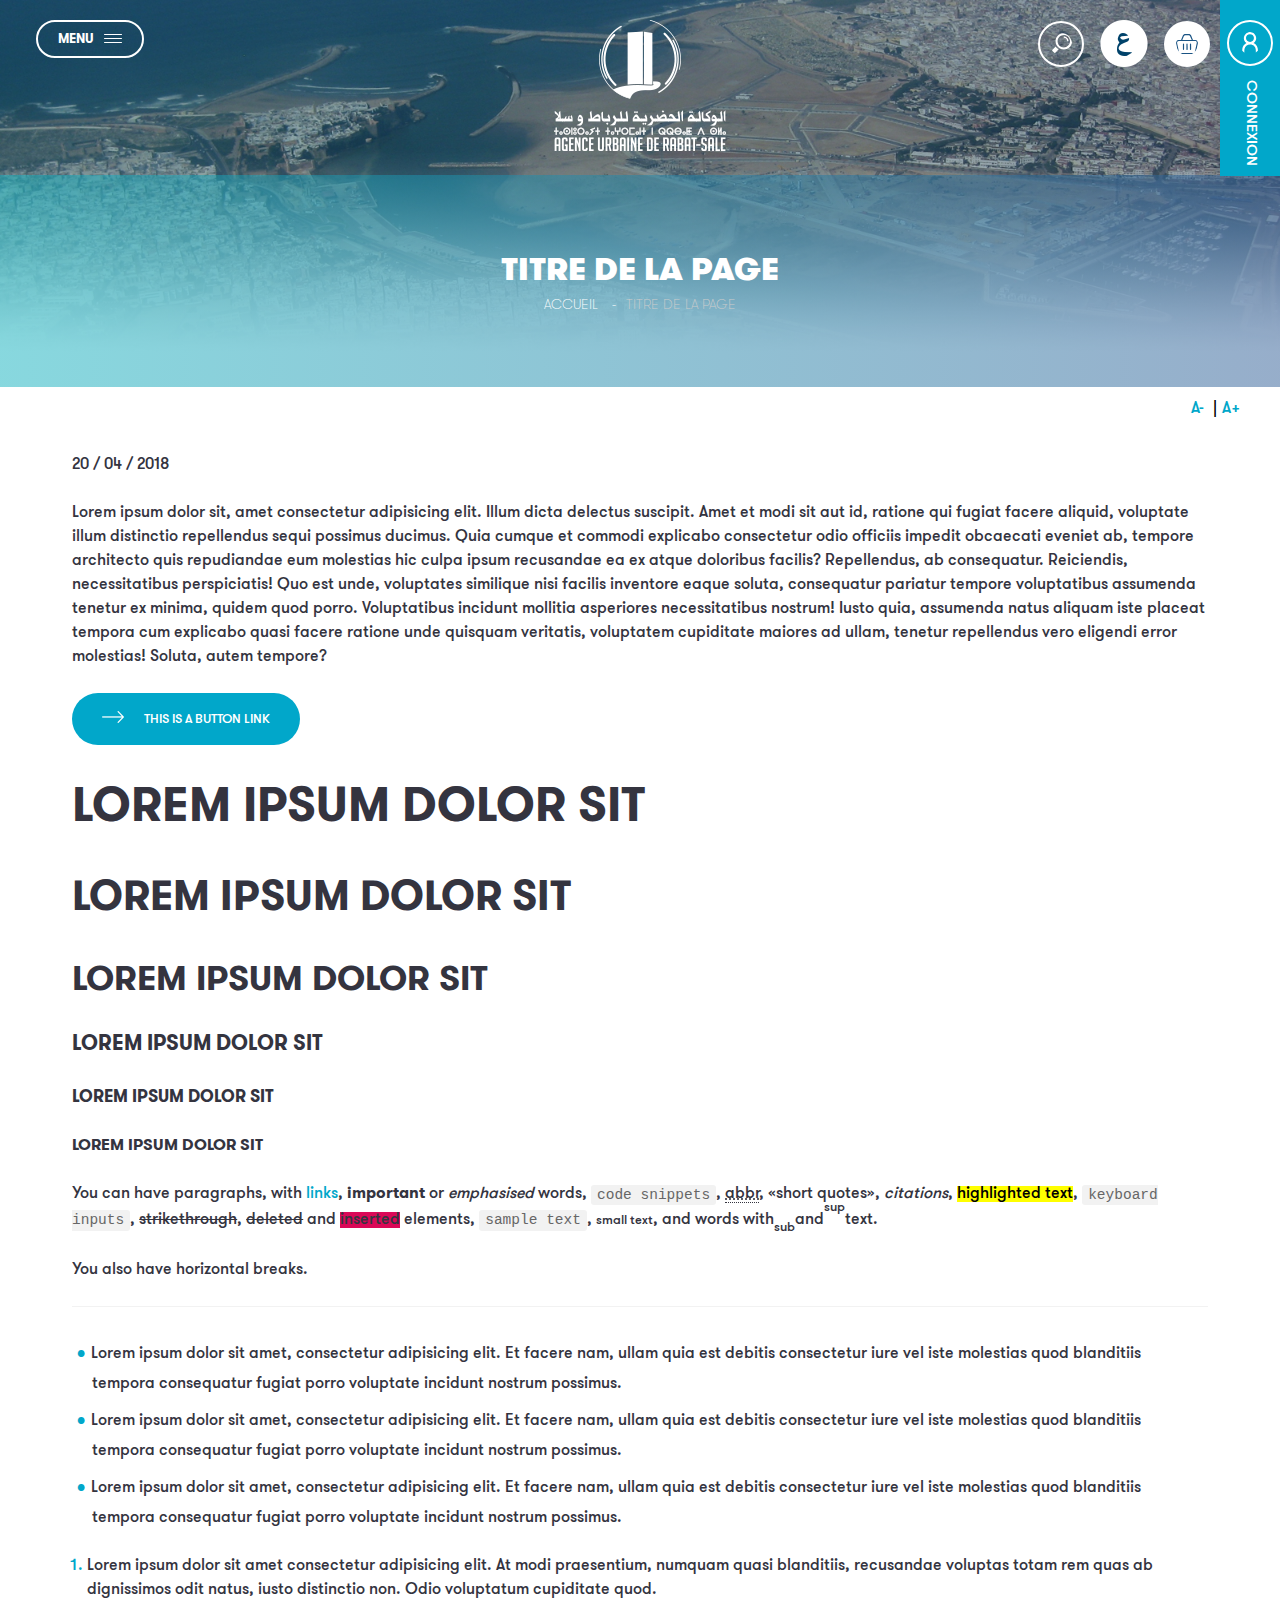
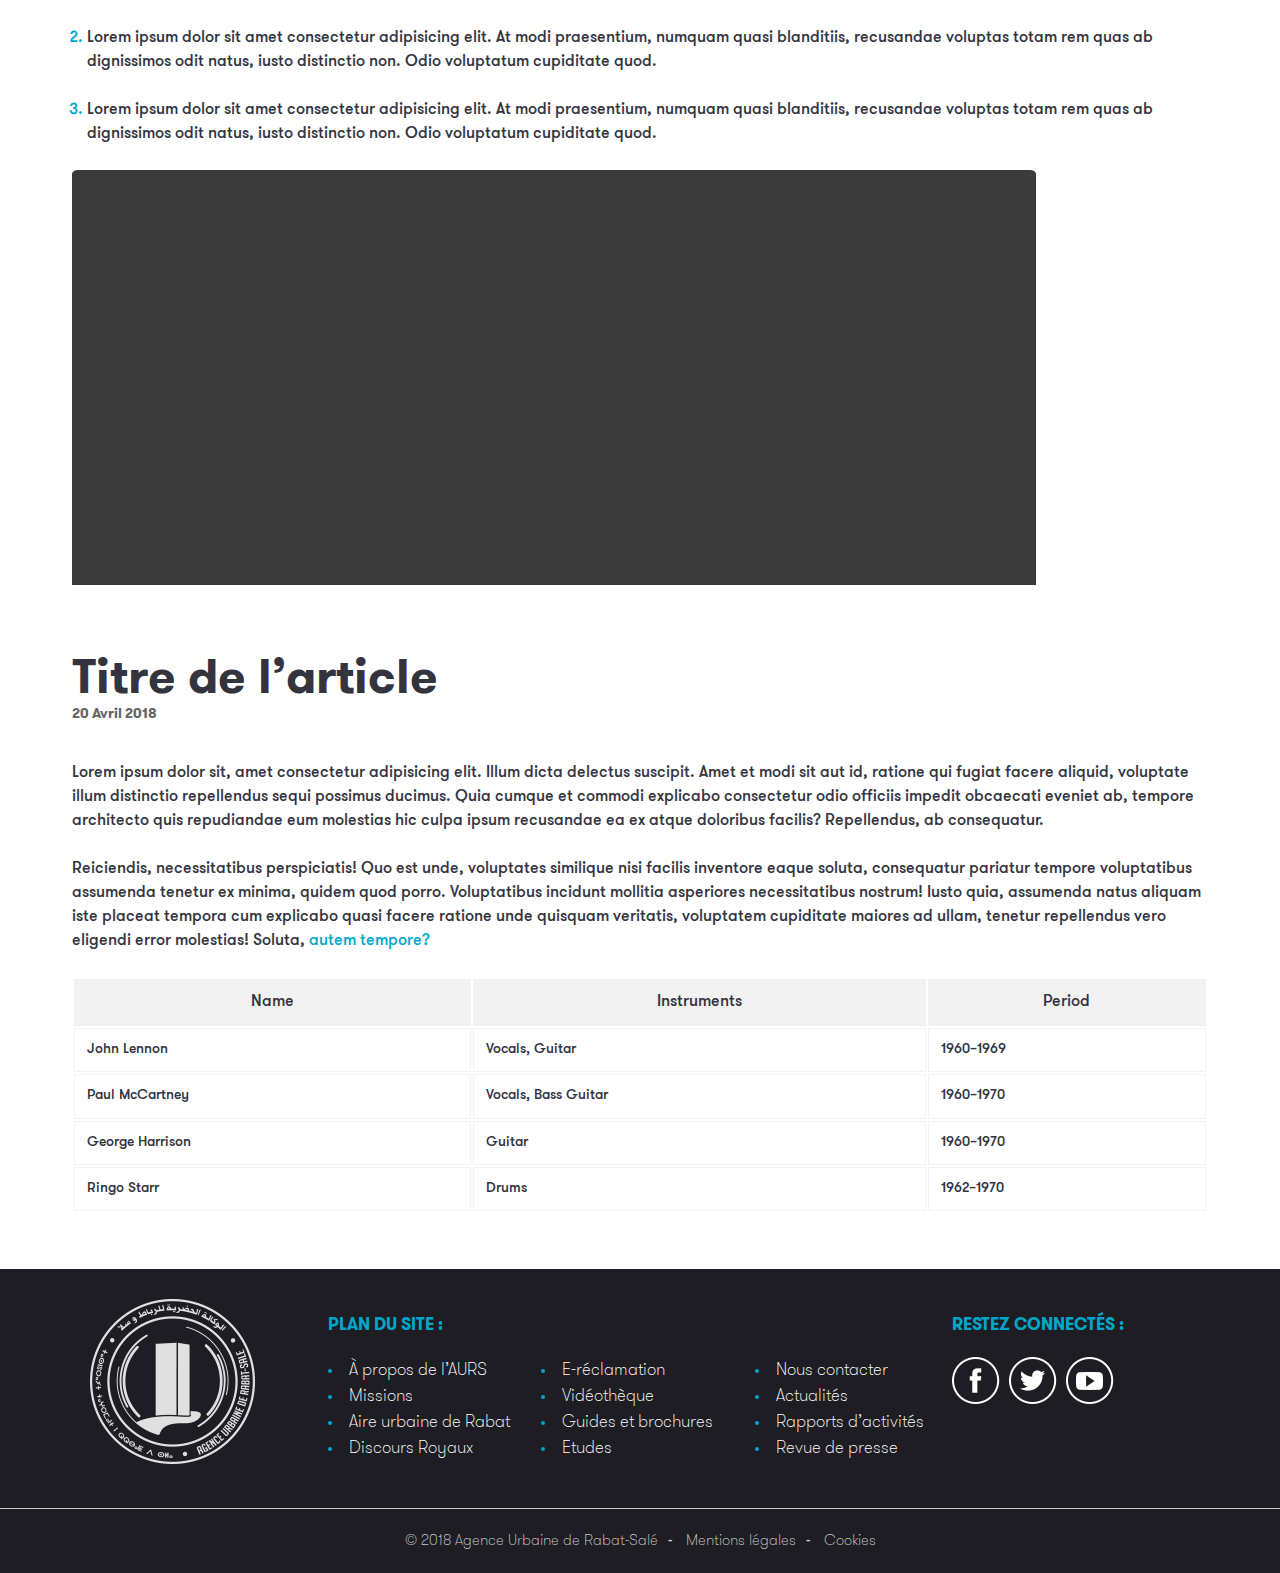
<file: content.html>
<!DOCTYPE html>
<html lang="fr">

<head>
    <title>l’Agence Urbaine de Rabat-Salé (AURS)</title>
    <!-- Required meta tags -->
    <meta charset="utf-8">
    <meta http-equiv="x-ua-compatible" content="ie=edge">
    <meta name="viewport" content="width=device-width, initial-scale=1, minimum-scale=1, maximum-scale=1">
    <meta name="format-detection" content="telephone=no">
    <meta name="keywords" content="Agence Urbaine de Rabat-Salé, AURS, Urbanisme, Habitat, Planification urbaine, Urbanisme opérationnel, Politique de la ville, Ville, Renouvellement urbain, Rénovation Urbaine">
    <meta name="description" content="L’Agence Urbaine de Rabat-Salé (AURS), est un établissement public doté de la personnalité morale et de l’autonomie financière, placé sous la tutelle du Ministère de l'Habitat, de l'Urbanisme et de l'Aménagement de l'Espace. l'Agence Urbaine de Rabat-Salé est administrée par un Conseil d'Administration et gérée par un Directeur.">

    <!-- favicon -->
    <!-- <link rel="shortcut icon" type="image/x-icon" href="assets/img/favicon.ico">
        <link rel="icon" type="image/x-icon" href="assets/img/favicon.ico">
        <link rel="icon" type="image/png" href="assets/img/favicon.png"> -->

    <!-- Style files -->
    <link rel="stylesheet" type="text/css" href="assets/css/style.css">
    <link rel="stylesheet" type="text/css" href="assets/css/wysiwyg.css">
</head>

<body class="content-page">
    <header>
        <div class="container">
            <div class="row">
                <div class="col-4 col-m-4 left-column">
                    <a href="javascript:;" onclick="openOverlayLeft('mainNav');">menu <img src="assets/img/icons/menu.png" alt="menu icon"></a>
                </div>
                <div class="col-4 col-m-4 center-column">
                    <div class="logo"><a href="#"><img src="assets/img/logo.png" alt="aurs logo"></a></div>
                </div>
                <div class="col-4 col-m-4 text-right right-column">
                    <ul>
                        <li class="icon search-icon">
                            <a href="javascript:;" onclick="openOverlayRight('searchBox');">
                                <!-- <img src="assets/img/icons/search.svg" class="svg" alt="search icon"> -->
                                <svg xmlns="http://www.w3.org/2000/svg" xmlns:xlink="http://www.w3.org/1999/xlink" version="1.1" id="Calque_1" x="0px" y="0px" viewBox="0 0 24.9 24.8" style="enable-background:new 0 0 24.9 24.8;" xml:space="preserve">
                                        <style type="text/css">
                                            .st0{fill:#FFFFFF;}
                                        </style>
                                        <g>
                                            <path class="st0" d="M6.4,15.1c-0.1,0.1-0.1,0.2-0.2,0.3c-1.7,1.7-3.3,3.3-5,5c-0.5,0.5-1,1-1.2,1.8v0.8L0.1,23   c0.2,0.9,0.8,1.5,1.7,1.7l0.2,0.1h0.8c0.7-0.2,1.3-0.7,1.8-1.2c1.7-1.7,3.3-3.3,5-5c0.1-0.1,0.2-0.1,0.3-0.2   C8.4,17.6,7.3,16.5,6.4,15.1z M15.6,0c-5.2,0-9.3,4.2-9.3,9.3c0,5.1,4.2,9.3,9.4,9.3c5.2,0,9.3-4.2,9.3-9.3C24.9,4.2,20.7,0,15.6,0   z M15.6,16.3c-3.8,0-7-3.1-7-7c0-3.8,3.2-7,7-7c3.8,0,7,3.1,7,7C22.6,13.1,19.4,16.3,15.6,16.3z M15.6,3.9v1.5c1,0,2,0.4,2.7,1.1   c0.8,0.7,1.1,1.7,1.2,2.7H21C21.1,6.4,18.6,3.8,15.6,3.9z"></path>
                                        </g>
                                    </svg>
                            </a>
                        </li>
                        <li class="language-icon ar">
                            <a href="javascript:;"><img src="assets/img/icons/fr.png" alt="language icon"></a>
                        </li>
                        <li class="icon basket-icon">
                            <a href="javascript:;" onclick="openOverlayRight('cart');">
                                <!-- <img src="assets/img/icons/panier.svg" class="svg" alt="cart icon"> -->
                                <svg xmlns="http://www.w3.org/2000/svg" xmlns:xlink="http://www.w3.org/1999/xlink" version="1.1" id="Calque_1" x="0px" y="0px" viewBox="0 0 26.4 23.9" style="enable-background:new 0 0 26.4 23.9;" xml:space="preserve">
                                        <style type="text/css">
                                            .st0{fill:#FFFFFF;}
                                        </style>
                                        <g>
                                            <path class="st0" d="M23.2,7c-0.8,0-1.7,0-2.5,0c-0.2,0-0.4-0.1-0.5-0.3c-0.6-1.5-1.3-3.1-1.9-4.6C17.8,0.8,16.6,0,15.2,0   c-1.3,0-2.6,0-4,0C9.8,0,8.7,0.7,8.1,2.1C7.4,3.6,6.8,5.2,6.2,6.7C6.1,7,6,7,5.7,7C4.8,7,4,7,3.1,7.1c-2,0.1-3.4,1.9-3,3.9   c0.7,3.4,1.5,6.9,2.2,10.3c0.3,1.5,1.7,2.7,3.2,2.7c2.6,0,5.1,0,7.7,0v0c2.6,0,5.1,0,7.7,0c1.6,0,2.9-1,3.2-2.6   c0.7-3.5,1.5-7,2.2-10.4C26.7,8.9,25.2,7,23.2,7z M7.7,6.7c0.6-1.3,1.1-2.7,1.7-4c0.4-0.8,1-1.2,1.9-1.2c1.3,0,2.6,0,4,0   c0.8,0,1.3,0.3,1.6,1c0.6,1.4,1.2,2.9,1.9,4.4l0,0.1H7.6C7.6,6.9,7.7,6.8,7.7,6.7z M24.9,10.6c-0.6,2.8-1.2,5.6-1.8,8.4   c-0.1,0.7-0.3,1.4-0.4,2.1c-0.2,0.9-0.9,1.5-1.8,1.5c-5.2,0-10.4,0-15.6,0c-0.9,0-1.6-0.6-1.8-1.5c-0.7-3.5-1.5-7-2.2-10.5   C1.2,9.4,2.1,8.4,3.2,8.4c3.3,0,6.6,0,9.9,0c3.3,0,6.7,0,10,0C24.3,8.4,25.2,9.4,24.9,10.6z M9,11.2c-0.4,0-0.7,0.3-0.7,0.8   c0,2.1,0,4.1,0,6.2C8.2,18.7,8.5,19,9,19c0.4,0,0.7-0.3,0.7-0.8c0-1,0-2,0-3c0-1,0-2.1,0-3.1C9.7,11.5,9.4,11.2,9,11.2z M18.1,12   c0-0.4-0.3-0.8-0.7-0.8c-0.4,0-0.7,0.3-0.7,0.8c0,2.1,0,4.2,0,6.3c0,0.2,0.1,0.3,0.2,0.5c0.2,0.3,0.5,0.4,0.8,0.2   c0.3-0.1,0.5-0.4,0.5-0.7c0-1,0-2.1,0-3.1h0C18.1,14.1,18.2,13,18.1,12z M13.9,12c0-0.4-0.3-0.7-0.7-0.7c-0.4,0-0.7,0.3-0.7,0.7   c0,2.1,0,4.2,0,6.4c0,0.2,0.1,0.4,0.2,0.5c0.2,0.2,0.5,0.3,0.8,0.2c0.3-0.1,0.5-0.4,0.5-0.7c0-1.1,0-2.1,0-3.2   C13.9,14.1,13.9,13,13.9,12z"></path>
                                        </g>
                                    </svg>
                            </a>
                        </li>
                        <li class="icon login-icon">
                            <a href="javascript:;" class="client-space" onclick="openOverlayRight('login');">
                                <!-- <img src="assets/img/icons/connexion.svg" class="svg" alt="user icon"> -->
                                <svg xmlns="http://www.w3.org/2000/svg" xmlns:xlink="http://www.w3.org/1999/xlink" version="1.1" id="Calque_1" x="0px" y="0px" viewBox="0 0 19.9 27.7" style="enable-background:new 0 0 19.9 27.7;" xml:space="preserve">
                                        <style type="text/css">
                                            .st0{fill:#FFFFFF;}
                                        </style>
                                        <path class="st0" d="M5.4,14C0.6,9.9,1.9,4.7,4.8,2.1c3.2-2.9,7.7-2.8,10.7,0.3c2.9,3,3.4,7.9-1,11.5c0.2,0.1,0.4,0.2,0.6,0.4  c3.2,2.1,4.9,5,4.9,8.9c0,1,0,2,0,3c0,1-0.5,1.5-1.4,1.5c-0.8,0-1.3-0.6-1.3-1.5c0-1.4,0-2.9-0.1-4.3c-0.3-3.6-3.2-6.2-6.8-6.3  c-3.9-0.1-6.8,2.1-7.4,5.8c-0.3,1.6-0.1,3.2-0.2,4.8c0,0.9-0.5,1.4-1.3,1.5c-0.8,0-1.4-0.5-1.4-1.2c0-2,0-4,0.3-5.9  C0.8,18,2.4,16,4.6,14.5C4.9,14.3,5.2,14.2,5.4,14z M14.9,7.7c0-3-2-5-5-5c-2.9,0-5,2-5,5c0,3,2,4.9,5.1,4.9  C12.9,12.7,14.9,10.6,14.9,7.7z"></path>
                                    </svg> connexion
                            </a>
                        </li>
                    </ul>
                </div>
            </div>
        </div>
    </header>
    <!-- end header sticky navbar -->

    <main>
        <div class="page-title">
            <h1>TItre de la page</h1>
            <ul class="breadcrumb">
                <li><a href="#">ACCUEIL</a></li>
                <li>TITRE DE LA PAGE</li>
            </ul>
        </div>
        <div class="text-right zoom">
            <a href="javascript:;" id="dezoom">A-</a>
            <p>|</p><a href="javascript:;" id="zoom">A+</a>
        </div>
        <div class="container wysiwyg">
            <div class="row">
                <div class="col">
                    <p>20 / 04 / 2018</p>
                    <p>Lorem ipsum dolor sit, amet consectetur adipisicing elit. Illum dicta delectus suscipit. Amet et modi sit aut id, ratione qui fugiat facere aliquid, voluptate illum distinctio repellendus sequi possimus ducimus. Quia cumque et commodi
                        explicabo consectetur odio officiis impedit obcaecati eveniet ab, tempore architecto quis repudiandae eum molestias hic culpa ipsum recusandae ea ex atque doloribus facilis? Repellendus, ab consequatur. Reiciendis, necessitatibus
                        perspiciatis! Quo est unde, voluptates similique nisi facilis inventore eaque soluta, consequatur pariatur tempore voluptatibus assumenda tenetur ex minima, quidem quod porro. Voluptatibus incidunt mollitia asperiores necessitatibus
                        nostrum! Iusto quia, assumenda natus aliquam iste placeat tempora cum explicabo quasi facere ratione unde quisquam veritatis, voluptatem cupiditate maiores ad ullam, tenetur repellendus vero eligendi error molestias! Soluta, autem
                        tempore?</p>
                    <a href="#" class="btn">this is a button link</a>
                    <h1>Lorem ipsum dolor sit</h1>
                    <h2>Lorem ipsum dolor sit</h2>
                    <h3>Lorem ipsum dolor sit</h3>
                    <h4>Lorem ipsum dolor sit</h4>
                    <h5>Lorem ipsum dolor sit</h5>
                    <h6>Lorem ipsum dolor sit</h6>
                    <p>You can have paragraphs, with <a href="#">links</a>,
                        <strong>important</strong> or <em>emphasised</em> words,
                        <code>code snippets</code>,
                        <abbr title="abbreviations">abbr</abbr>,
                        <q>short quotes</q>,
                        <cite>citations</cite>,
                        <mark>highlighted text</mark>,
                        <kbd>keyboard inputs</kbd>,
                        <s>strikethrough</s>,
                        <del>deleted</del> and <ins>inserted</ins> elements,
                        <samp>sample text</samp>,
                        <small>small text</small>, and words with<sub>sub</sub>and<sup>sup</sup>text.
                    </p>
                    <p>You also have horizontal breaks.</p>
                    <hr>
                    <ul>
                        <li>Lorem ipsum dolor sit amet, consectetur adipisicing elit. Et facere nam, ullam quia est debitis consectetur iure vel iste molestias quod blanditiis tempora consequatur fugiat porro voluptate incidunt nostrum possimus.</li>
                        <li>Lorem ipsum dolor sit amet, consectetur adipisicing elit. Et facere nam, ullam quia est debitis consectetur iure vel iste molestias quod blanditiis tempora consequatur fugiat porro voluptate incidunt nostrum possimus.</li>
                        <li>Lorem ipsum dolor sit amet, consectetur adipisicing elit. Et facere nam, ullam quia est debitis consectetur iure vel iste molestias quod blanditiis tempora consequatur fugiat porro voluptate incidunt nostrum possimus.</li>
                    </ul>
                    <ol>
                        <li>
                            <p>Lorem ipsum dolor sit amet consectetur adipisicing elit. At modi praesentium, numquam quasi blanditiis, recusandae voluptas totam rem quas ab dignissimos odit natus, iusto distinctio non. Odio voluptatum cupiditate quod.</p>
                        </li>
                        <li>
                            <p>Lorem ipsum dolor sit amet consectetur adipisicing elit. At modi praesentium, numquam quasi blanditiis, recusandae voluptas totam rem quas ab dignissimos odit natus, iusto distinctio non. Odio voluptatum cupiditate quod.</p>
                        </li>
                        <li>
                            <p>Lorem ipsum dolor sit amet consectetur adipisicing elit. At modi praesentium, numquam quasi blanditiis, recusandae voluptas totam rem quas ab dignissimos odit natus, iusto distinctio non. Odio voluptatum cupiditate quod.</p>
                        </li>
                    </ol>
                    <div class="article">
                        <img src="medias/img.png" alt="img">
                        <p class="article-title">Titre de l’article<span>20 Avril 2018</span></h1>
                            <p>Lorem ipsum dolor sit, amet consectetur adipisicing elit. Illum dicta delectus suscipit. Amet et modi sit aut id, ratione qui fugiat facere aliquid, voluptate illum distinctio repellendus sequi possimus ducimus. Quia cumque
                                et commodi explicabo consectetur odio officiis impedit obcaecati eveniet ab, tempore architecto quis repudiandae eum molestias hic culpa ipsum recusandae ea ex atque doloribus facilis? Repellendus, ab consequatur.</p>
                            <p>Reiciendis, necessitatibus perspiciatis! Quo est unde, voluptates similique nisi facilis inventore eaque soluta, consequatur pariatur tempore voluptatibus assumenda tenetur ex minima, quidem quod porro. Voluptatibus incidunt
                                mollitia asperiores necessitatibus nostrum! Iusto quia, assumenda natus aliquam iste placeat tempora cum explicabo quasi facere ratione unde quisquam veritatis, voluptatem cupiditate maiores ad ullam, tenetur repellendus
                                vero eligendi error molestias! Soluta, <a href="#">autem tempore?</a></p>
                    </div>
                    <!-- end article -->
                    <table>
                        <thead>
                            <tr>
                                <th>Name</th>
                                <th>Instruments</th>
                                <th>Period</th>
                            </tr>
                        </thead>
                        <tbody>
                            <tr>
                                <td>John Lennon</td>
                                <td>Vocals, Guitar</td>
                                <td>1960–1969</td>
                            </tr>
                            <tr>
                                <td>Paul McCartney</td>
                                <td>Vocals, Bass Guitar</td>
                                <td>1960–1970</td>
                            </tr>
                            <tr>
                                <td>George Harrison</td>
                                <td>Guitar</td>
                                <td>1960–1970</td>
                            </tr>
                            <tr>
                                <td>Ringo Starr</td>
                                <td>Drums</td>
                                <td>1962–1970</td>
                            </tr>
                        </tbody>
                    </table>
                </div>
            </div>
        </div>
    </main>

    <footer>
        <div class="row no-gutter">
            <div class="col-3 text-center">
                <a href="#" class="logo-light"><img src="assets/img/logo-light.png" alt="aurs logo"></a>
            </div>
            <div class="col-6">
                <h4>plan du site :</h4>
                <ul class="sitemap">
                    <li><a href="#">À propos de l’AURS</a></li>
                    <li><a href="#">Missions</a></li>
                    <li><a href="#">Aire urbaine de Rabat</a></li>
                    <li><a href="#">Discours Royaux</a></li>
                    <li><a href="#">E-réclamation</a></li>
                    <li><a href="#">Vidéothèque</a></li>
                    <li><a href="#">Guides et brochures</a></li>
                    <li><a href="#">Etudes</a></li>
                    <li><a href="#">Nous contacter</a></li>
                    <li><a href="#">Actualités</a></li>
                    <li><a href="#">Rapports d’activités</a></li>
                    <li><a href="#">Revue de presse</a></li>
                </ul>
            </div>
            <div class="col-3">
                <h4>Restez connectés :</h4>
                <ul class="social-media">
                    <li>
                        <a href="#" target="_blank"><img src="assets/img/icons/facebook.png" alt="facebook icon"></a>
                    </li>
                    <li>
                        <a href="#" target="_blank"><img src="assets/img/icons/twitter.png" alt="twitter icon"></a>
                    </li>
                    <li>
                        <a href="#" target="_blank"><img src="assets/img/icons/youtube.png" alt="youtube icon"></a>
                    </li>
                </ul>
            </div>
        </div>
        <ul class="sub-footer">
            <li><a href="#">&copy; 2018 Agence Urbaine de Rabat-Salé</a></li>
            <li><a href="#">Mentions légales</a></li>
            <li><a href="#">Cookies</a></li>
        </ul>
    </footer>

    <!-- Overlay content -->
    <div id="mainNav" class="overlay animated">
        <a href="javascript:;" class="closeOverlay"><img src="assets/img/icons/close.png" alt="close button img"></a>
        <div class="overlay-content">
            <div class="row no-gutter">
                <div class="col-3">
                    <ul class="accordionMenu transform-center">
                        <li>
                            <input type="radio" name="main_menu">
                            <h3>L’AGENCE</h3>
                            <ul class="panel">
                                <li><a href="#">Mot de la DG</a></li>
                                <li><a href="#">Gouvernance</a></li>
                                <li><a href="#">Vision et Valeurs</a></li>
                                <li><a href="#">Missions</a></li>
                                <li><a href="#">Organigramme</a></li>
                                <li><a href="#">Responsables</a></li>
                                <li><a href="#">Système Qualité</a></li>
                                <li><a href="#">Brochure institutionnelle</a></li>
                            </ul>
                        </li>
                        <li>
                            <input type="radio" name="main_menu">
                            <h3>CŒUR DE METIERS</h3>
                            <ul class="panel">
                                <li><a href="#">Planification urbaine</a></li>
                                <li><a href="#">Gestion urbaine</a></li>
                                <li><a href="#">Urbanisme opérationnel</a></li>
                                <li><a href="#">Etudes générales</a></li>
                            </ul>
                        </li>
                        <li>
                            <input type="radio" name="main_menu">
                            <h3>LE TERRITOIRE</h3>
                            <ul class="panel">
                                <li><a href="#">Aire urbaine de Rabat</a></li>
                                <li><a href="#">Agglomération de Salé</a></li>
                                <li><a href="#">Indicateurs territoriaux</a></li>
                            </ul>
                        </li>
                        <li>
                            <input type="radio" name="main_menu">
                            <h3>SAVOIR-FAIRE</h3>
                            <ul class="panel">
                                <li><a href="#">Urbanisme durable</a></li>
                                <li><a href="#">Mobilité urbaine</a></li>
                                <li><a href="#">Approche Environnementale</a></li>
                                <li><a href="#">Patrimoine bâti et architectural</a></li>
                                <li><a href="#">Patrimoine paysager</a></li>
                                <li><a href="#">Grands projets urbains</a></li>
                            </ul>
                        </li>
                        <li>
                            <input type="radio" name="main_menu">
                            <h3>E-SERVICES</h3>
                            <ul class="panel">
                                <li><a href="#">NRU</a></li>
                                <li><a href="#">Suivi dossiers d'autorisation</a></li>
                                <li><a href="#">Geoportail</a></li>
                                <li><a href="#">Vente de documents</a></li>
                                <li><a href="#">Requêtes et demandes d'information</a></li>
                                <li><a href="#">E-réclamation</a></li>
                            </ul>
                        </li>
                        <li>
                            <input type="radio" name="main_menu">
                            <h3>VEILLE</h3>
                            <ul class="panel">
                                <li><a href="#">Discours Royaux</a></li>
                                <li><a href="#">Base juridique et réglementaire</a></li>
                            </ul>
                        </li>
                    </ul>
                    <ul class="sub">
                        <li><a href="#">contact</a></li>
                        <li><a href="#">recrutement</a></li>
                        <li><a href="#">Appel d’offres</a></li>
                        <li><a href="#">mentions légales</a></li>
                    </ul>
                </div>
                <div class="col-9">
                    <div class="row actualites">
                        <div class="col-6 left">
                            <h3 class="row-title">ACTUALITES</h3>
                            <p>Dernières actualités, communiqués de presse, événements à venir... Retrouvez ici toute l’actualité de l’Agence Urbaine de Rabat-Salé</p>
                            <a href="#" class="btn">decouvrir cette rubrique</a>
                        </div>
                        <div class="col-6 right">
                            <img src="medias/news/news-2.jpg" alt="news 2">
                            <p>Communiqué</p>
                            <a href="#">Ouverture de l’enquête publique sur le plan d’aménagement de la médina de Salé</a>
                        </div>
                    </div>
                    <div class="row mediatheque">
                        <div class="col-12">
                            <h3 class="row-title">MEDIATHEQUE</h3>
                        </div>
                    </div>
                    <div class="row media">
                        <div class="col-4">
                            <div class="media-container">
                                <a href="#" class="video-library">
                                            <img src="medias/video-library.jpg" alt="video library">
                                            <p>Vidéothèque</p>
                                        </a>
                            </div>
                        </div>
                        <div class="col-4">
                            <div class="media-container">
                                <a href="#">
                                            <img src="medias/photo-library.jpg" alt="photo library">
                                            <p>Photothèque</p>
                                        </a>
                            </div>
                        </div>
                        <div class="col-4">
                            <div class="media-container">
                                <a href="#">
                                            <img src="medias/docs-library.jpg" alt="docs library">
                                            <p>documents</p>
                                        </a>
                            </div>
                        </div>
                    </div>
                </div>
            </div>
        </div>
    </div>
    <!-- end mainNav -->

    <div id="searchBox" class="overlay animated">
        <a href="javascript:;" class="closeOverlay"><img src="assets/img/icons/close.png" alt="close button img"></a>
        <div class="overlay-content text-center transform-center">
            <form>
                <h3>Que recherchez-vous ?</h3>
                <div class="form-control transform-center-horizontal">
                    <input type="text" placeholder="Tapez votre recherche" name="search">
                    <a href="javascript:;"><img class="transform-center" src="assets/img/icons/search-x2.png" alt=""></a>
                </div>
                <p>Vous n'avez pas encore effectué de recherche</p>
            </form>
        </div>
    </div>
    <!-- end searchBox -->

    <div id="login" class="overlay right-overlay animated">
        <a href="javascript:;" class="closeOverlay"><img src="assets/img/icons/close-dark.png" alt="close button img"></a>
        <div class="overlay-content">
            <a href="#" class="logo"><img src="assets/img/logo-colored.png" alt="aurs logo"></a>
            <form>
                <h3>Se connecter</h3>
                <div class="form-control">
                    <input type="email" name="email" placeholder="E-MAIL">
                </div>
                <div class="form-control">
                    <input type="password" name="password" placeholder="MOT DE PASSE">
                </div>
                <div class="text-right text-uppercase">
                    <a href="#" class="forgotten-password">Mot de passe oublié ?</a>
                </div>
                <a href="#" class="btn">se connecter</a>
            </form>
            <div class="beige-bg">
                <h3>S'inscrire</h3>
                <p>Rejoignez le service vente de documents de L’Agence Urbaine de Rabat-Salé.</p>
                <a href="#" class="btn">s’inscrire</a>
            </div>
        </div>
    </div>
    <!-- end login -->

    <div id="cart" class="overlay right-overlay animated">
        <a href="javascript:;" class="closeOverlay"><img src="assets/img/icons/close-dark.png" alt="close button img"></a>
        <div class="overlay-content">
            <a href="#" class="logo"><img src="assets/img/logo-colored.png" alt="aurs logo"></a>
            <ul>
                <li>
                    <p class="empty-cart">votre panier est actuallement <span class="sky-blue-color">vide</span></p>
                </li>
            </ul>
            <a href="#" class="btn">liste des documents</a>
            <div class="beige-bg">
                <h3>a qui s’adresser ?</h3>
                <p>pour plus d’informations sur le vente de documents sur l’agence urbaine de rabat-salé. </p>
                <a href="#" class="btn">contactez-nous</a>
            </div>
        </div>
    </div>
    <!-- end cart -->

    <!-- Plugins and libraries -->
    <script src="assets/js/lib/jquery-3.3.1.min.js"></script>

    <!-- Script files -->
    <script src="assets/js/script.js"></script>
</body>

</html>
</file>
<file: assets/css/style.css>
.text-left{text-align:left}.text-right{text-align:right}.text-center{text-align:center}.text-justify{text-align:justify}.text-uppercase{text-transform:uppercase}.text-lowercase{text-transform:lowercase}.text-capitalize{text-transform:capitalize}.float-left{float:left}.float-right{float:right}.padding{padding:16px}.padding-left{padding-left:16px}.padding-right{padding-right:16px}.padding-top{padding-top:16px}.padding-bottom{padding-bottom:16px}.padding-vertical{padding:0 16px}.padding-horizontal{padding:16px 0}.no-padding{padding:0}.margin{margin:16px}.margin-left{margin-left:16px}.margin-right{margin-right:16px}.margin-top{margin-top:16px}.margin-bottom{margin-bottom:16px}.margin-vertical{margin:0 16px}.margin-horizontal{margin:16px 0}.no-margin{margin:0}.margin-auto{margin:0 auto}.pub-carousel,.transform-center{position:absolute;top:50%;left:50%;-webkit-transform:translate(-50%,-50%);-moz-transform:translate(-50%,-50%);-ms-transform:translate(-50%,-50%);-o-transform:translate(-50%,-50%);transform:translate(-50%,-50%)}.transform-center-horizontal{position:absolute;left:50%;-webkit-transform:translateX(-50%);-moz-transform:translateX(-50%);-ms-transform:translateX(-50%);-o-transform:translateX(-50%);transform:translateX(-50%)}.transform-center-vertical{position:absolute;top:50%;-webkit-transform:translateY(-50%);-moz-transform:translateY(-50%);-ms-transform:translateY(-50%);-o-transform:translateY(-50%);transform:translateY(-50%)}@font-face{font-family:gt-walsheim-pro-black;font-weight:normale;src:url(../fonts/GT-Walsheim-Pro-Black.eot);src:url(../fonts/GT-Walsheim-Pro-Black.eot?#iefix) format("embedded-opentype"),url(../fonts/GT-Walsheim-Pro-Black.woff) format("woff"),url(../fonts/GT-Walsheim-Pro-Black.ttf) format("truetype"),url(../fonts/GT-Walsheim-Pro-Black.svg#GT-Walsheim-Pro-Black) format("svg")}@font-face{font-family:gt-walsheim-pro-bold;font-weight:normale;src:url(../fonts/GT-Walsheim-Pro-Bold.eot);src:url(../fonts/GT-Walsheim-Pro-Bold.eot?#iefix) format("embedded-opentype"),url(../fonts/GT-Walsheim-Pro-Bold.woff) format("woff"),url(../fonts/GT-Walsheim-Pro-Bold.ttf) format("truetype"),url(../fonts/GT-Walsheim-Pro-Bold.svg#GT-Walsheim-Pro-Bold) format("svg")}@font-face{font-family:gt-walsheim-pro-medium;font-weight:normale;src:url(../fonts/GT-Walsheim-Pro-Medium.eot);src:url(../fonts/GT-Walsheim-Pro-Medium.eot?#iefix) format("embedded-opentype"),url(../fonts/GT-Walsheim-Pro-Medium.woff) format("woff"),url(../fonts/GT-Walsheim-Pro-Medium.ttf) format("truetype"),url(../fonts/GT-Walsheim-Pro-Medium.svg#GT-Walsheim-Pro-Medium) format("svg")}@font-face{font-family:gt-walsheim-pro-thin;font-weight:normale;src:url(../fonts/GT-Walsheim-Pro-Thin.eot);src:url(../fonts/GT-Walsheim-Pro-Thin.eot?#iefix) format("embedded-opentype"),url(../fonts/GT-Walsheim-Pro-Thin.woff) format("woff"),url(../fonts/GT-Walsheim-Pro-Thin.ttf) format("truetype"),url(../fonts/GT-Walsheim-Pro-Thin.svg#GT-Walsheim-Pro-Thin) format("svg")}

/*! normalize.css v7.0.0 | MIT License | github.com/necolas/normalize.css */html{line-height:1.15;-ms-text-size-adjust:100%;-webkit-text-size-adjust:100%}body{margin:0}article,aside,footer,header,nav,section{display:block}h1{font-size:2em;margin:.67em 0}figcaption,figure,main{display:block}figure{margin:1em 40px}hr{-webkit-box-sizing:content-box;-moz-box-sizing:content-box;box-sizing:content-box;height:0;overflow:visible}pre{font-family:monospace,monospace;font-size:1em}a{background-color:transparent;-webkit-text-decoration-skip:objects}abbr[title]{border-bottom:none;text-decoration:underline;text-decoration:underline dotted}b,strong{font-weight:inherit;font-weight:bolder}code,kbd,samp{font-family:monospace,monospace;font-size:1em}dfn{font-style:italic}mark{background-color:#ff0;color:#000}small{font-size:80%}sub,sup{font-size:75%;line-height:0;position:relative;vertical-align:baseline}sub{bottom:-.25em}sup{top:-.5em}audio,video{display:inline-block}audio:not([controls]){display:none;height:0}img{border-style:none}svg:not(:root){overflow:hidden}button,input,optgroup,select,textarea{font-family:sans-serif;font-size:100%;line-height:1.15;margin:0}button,input{overflow:visible}button,select{text-transform:none}[type=reset],[type=submit],button,html [type=button]{-webkit-appearance:button}[type=button]::-moz-focus-inner,[type=reset]::-moz-focus-inner,[type=submit]::-moz-focus-inner,button::-moz-focus-inner{border-style:none;padding:0}[type=button]:-moz-focusring,[type=reset]:-moz-focusring,[type=submit]:-moz-focusring,button:-moz-focusring{outline:1px dotted ButtonText}fieldset{padding:.35em .75em .625em}legend{-webkit-box-sizing:border-box;-moz-box-sizing:border-box;box-sizing:border-box;color:inherit;display:table;max-width:100%;padding:0;white-space:normal}progress{display:inline-block;vertical-align:baseline}textarea{overflow:auto}[type=checkbox],[type=radio]{-webkit-box-sizing:border-box;-moz-box-sizing:border-box;box-sizing:border-box;padding:0}[type=number]::-webkit-inner-spin-button,[type=number]::-webkit-outer-spin-button{height:auto}[type=search]{-webkit-appearance:textfield;outline-offset:-2px}[type=search]::-webkit-search-cancel-button,[type=search]::-webkit-search-decoration{-webkit-appearance:none}::-webkit-file-upload-button{-webkit-appearance:button;font:inherit}details,menu{display:block}summary{display:list-item}canvas{display:inline-block}[hidden],template{display:none}*,:after,:before{-webkit-box-sizing:border-box;-moz-box-sizing:border-box;box-sizing:border-box;outline:0}body,html{width:100%;max-width:100%;padding:0;margin:0}html{font-size:16px}@media only screen and (max-width:1440px){html{font-size:16px}}@media only screen and (max-width:1024px){html{font-size:15px}}@media only screen and (max-width:768px){html{font-size:14px}}html[lang=ar] body{direction:rtl}html[lang=fr] body{direction:ltr}body{font-family:gt-walsheim-pro-medium,Arial,sans-serif;font-size:16px;font-size:1rem;color:#000;background:#fff;line-height:1.5}img{width:100%;max-width:-webkit-max-content;max-width:-moz-max-content;max-width:max-content;height:auto}a{-webkit-transition:.3s;-o-transition:.3s;-moz-transition:.3s;transition:.3s;color:#000;text-decoration:none}input{border:none;outline:0}ul{margin:0;padding:0;list-style-type:none}.container{width:100%;max-width:90rem;margin:0 auto}.container.fluid{max-width:100%}.row{width:100%}.row:after{content:"";display:table;clear:both}.row.equal-height{-webkit-box-orient:horizontal;-webkit-flex-direction:row;-moz-box-orient:horizontal;-ms-flex-direction:row;flex-direction:row;-webkit-flex-wrap:wrap;-ms-flex-wrap:wrap;flex-wrap:wrap}.row.equal-height,.row.equal-height [class^=col]{display:-webkit-box;display:-webkit-flex;display:-moz-box;display:-ms-flexbox;display:flex;-webkit-box-direction:normal;-moz-box-direction:normal}.row.equal-height [class^=col]{-webkit-box-orient:vertical;-webkit-flex-direction:column;-moz-box-orient:vertical;-ms-flex-direction:column;flex-direction:column}.row.equal-height .content{height:100%}.row.no-gutter{padding:0 1rem}.row.no-gutter [class^=col]{padding:0}.row [class^=col]{float:left;padding:0 1rem;margin:0 auto 1rem}.row .col:first-child:last-child,.row .col:first-child:last-child ~ .col{width:100%}.row .col:first-child:nth-last-child(2),.row .col:first-child:nth-last-child(2)~.col{width:50%}.row .col:first-child:nth-last-child(3),.row .col:first-child:nth-last-child(3)~.col{width:33.33333%}.row .col:first-child:nth-last-child(4),.row .col:first-child:nth-last-child(4)~.col{width:25%}.row .col:first-child:nth-last-child(5),.row .col:first-child:nth-last-child(5)~.col{width:20%}.row .col:first-child:nth-last-child(6),.row .col:first-child:nth-last-child(6)~.col{width:16.66667%}.row .col:first-child:nth-last-child(7),.row .col:first-child:nth-last-child(7)~.col{width:14.28571%}.row .col:first-child:nth-last-child(8),.row .col:first-child:nth-last-child(8)~.col{width:12.5%}.row .col:first-child:nth-last-child(9),.row .col:first-child:nth-last-child(9)~.col{width:11.11111%}.row .col:first-child:nth-last-child(10),.row .col:first-child:nth-last-child(10)~.col{width:10%}.row .col:first-child:nth-last-child(11),.row .col:first-child:nth-last-child(11)~.col{width:9.09091%}.row .col-1,.row .col:first-child:nth-last-child(12),.row .col:first-child:nth-last-child(12)~.col{width:8.33333%}.row .push-1{margin-right:8.33333%}.row .pull-1{margin-left:8.33333%}.row .col-2{width:16.66667%}.row .push-2{margin-right:16.66667%}.row .pull-2{margin-left:16.66667%}.row .col-3{width:25%}.row .push-3{margin-right:25%}.row .pull-3{margin-left:25%}.row .col-4{width:33.33333%}.row .push-4{margin-right:33.33333%}.row .pull-4{margin-left:33.33333%}.row .col-5{width:41.66667%}.row .push-5{margin-right:41.66667%}.row .pull-5{margin-left:41.66667%}.row .col-6{width:50%}.row .push-6{margin-right:50%}.row .pull-6{margin-left:50%}.row .col-7{width:58.33333%}.row .push-7{margin-right:58.33333%}.row .pull-7{margin-left:58.33333%}.row .col-8{width:66.66667%}.row .push-8{margin-right:66.66667%}.row .pull-8{margin-left:66.66667%}.row .col-9{width:75%}.row .push-9{margin-right:75%}.row .pull-9{margin-left:75%}.row .col-10{width:83.33333%}.row .push-10{margin-right:83.33333%}.row .pull-10{margin-left:83.33333%}.row .col-11{width:91.66667%}.row .push-11{margin-right:91.66667%}.row .pull-11{margin-left:91.66667%}.row .col-12{width:100%}.row .push-12{margin-right:100%}.row .pull-12{margin-left:100%}@media only screen and (max-width:768px){.row [class^=col]{width:100%!important;margin:0 auto 1rem}.row .col-m-1{width:8.33333%!important}.row .col-m-2{width:16.66667%!important}.row .col-m-3{width:25%!important}.row .col-m-4{width:33.33333%!important}.row .col-m-5{width:41.66667%!important}.row .col-m-6{width:50%!important}.row .col-m-7{width:58.33333%!important}.row .col-m-8{width:66.66667%!important}.row .col-m-9{width:75%!important}.row .col-m-10{width:83.33333%!important}.row .col-m-11{width:91.66667%!important}.row .col-m-12{width:100%!important}.row.reorder{display:-webkit-box;display:-webkit-flex;display:-moz-box;display:-ms-flexbox;display:flex;-webkit-flex-wrap:wrap;-ms-flex-wrap:wrap;flex-wrap:wrap}.row.reorder [class^=col].first{-webkit-box-ordinal-group:2;-webkit-order:1;-moz-box-ordinal-group:2;-ms-flex-order:1;order:1}.row.reorder [class^=col].second{-webkit-box-ordinal-group:3;-webkit-order:2;-moz-box-ordinal-group:3;-ms-flex-order:2;order:2}.row.reorder [class^=col].third{-webkit-box-ordinal-group:4;-webkit-order:3;-moz-box-ordinal-group:4;-ms-flex-order:3;order:3}.row.reorder [class^=col].fourth{-webkit-box-ordinal-group:5;-webkit-order:4;-moz-box-ordinal-group:5;-ms-flex-order:4;order:4}}

/*!
 * animate.css -http://daneden.me/animate
 * Version - 3.6.0
 * Licensed under the MIT license - http://opensource.org/licenses/MIT
 *
 * Copyright (c) 2018 Daniel Eden
 */.animated{-webkit-animation-duration:1s;-moz-animation-duration:1s;-o-animation-duration:1s;animation-duration:1s;-webkit-animation-fill-mode:both;-moz-animation-fill-mode:both;-o-animation-fill-mode:both;animation-fill-mode:both}.animated.infinite{-webkit-animation-iteration-count:infinite;-moz-animation-iteration-count:infinite;-o-animation-iteration-count:infinite;animation-iteration-count:infinite}@-webkit-keyframes a{0%,20%,53%,80%,to{-webkit-animation-timing-function:cubic-bezier(.215,.61,.355,1);animation-timing-function:cubic-bezier(.215,.61,.355,1);-webkit-transform:translateZ(0);transform:translateZ(0)}40%,43%{-webkit-animation-timing-function:cubic-bezier(.755,.05,.855,.06);animation-timing-function:cubic-bezier(.755,.05,.855,.06);-webkit-transform:translate3d(0,-30px,0);transform:translate3d(0,-30px,0)}70%{-webkit-animation-timing-function:cubic-bezier(.755,.05,.855,.06);animation-timing-function:cubic-bezier(.755,.05,.855,.06);-webkit-transform:translate3d(0,-15px,0);transform:translate3d(0,-15px,0)}90%{-webkit-transform:translate3d(0,-4px,0);transform:translate3d(0,-4px,0)}}@-moz-keyframes a{0%,20%,53%,80%,to{-webkit-animation-timing-function:cubic-bezier(.215,.61,.355,1);-moz-animation-timing-function:cubic-bezier(.215,.61,.355,1);animation-timing-function:cubic-bezier(.215,.61,.355,1);-webkit-transform:translateZ(0);-moz-transform:translateZ(0);transform:translateZ(0)}40%,43%{-webkit-animation-timing-function:cubic-bezier(.755,.05,.855,.06);-moz-animation-timing-function:cubic-bezier(.755,.05,.855,.06);animation-timing-function:cubic-bezier(.755,.05,.855,.06);-webkit-transform:translate3d(0,-30px,0);-moz-transform:translate3d(0,-30px,0);transform:translate3d(0,-30px,0)}70%{-webkit-animation-timing-function:cubic-bezier(.755,.05,.855,.06);-moz-animation-timing-function:cubic-bezier(.755,.05,.855,.06);animation-timing-function:cubic-bezier(.755,.05,.855,.06);-webkit-transform:translate3d(0,-15px,0);-moz-transform:translate3d(0,-15px,0);transform:translate3d(0,-15px,0)}90%{-webkit-transform:translate3d(0,-4px,0);-moz-transform:translate3d(0,-4px,0);transform:translate3d(0,-4px,0)}}@-o-keyframes a{0%,20%,53%,80%,to{-webkit-animation-timing-function:cubic-bezier(.215,.61,.355,1);-o-animation-timing-function:cubic-bezier(.215,.61,.355,1);animation-timing-function:cubic-bezier(.215,.61,.355,1);-webkit-transform:translateZ(0);transform:translateZ(0)}40%,43%{-webkit-animation-timing-function:cubic-bezier(.755,.05,.855,.06);-o-animation-timing-function:cubic-bezier(.755,.05,.855,.06);animation-timing-function:cubic-bezier(.755,.05,.855,.06);-webkit-transform:translate3d(0,-30px,0);transform:translate3d(0,-30px,0)}70%{-webkit-animation-timing-function:cubic-bezier(.755,.05,.855,.06);-o-animation-timing-function:cubic-bezier(.755,.05,.855,.06);animation-timing-function:cubic-bezier(.755,.05,.855,.06);-webkit-transform:translate3d(0,-15px,0);transform:translate3d(0,-15px,0)}90%{-webkit-transform:translate3d(0,-4px,0);transform:translate3d(0,-4px,0)}}@keyframes a{0%,20%,53%,80%,to{-webkit-animation-timing-function:cubic-bezier(.215,.61,.355,1);-moz-animation-timing-function:cubic-bezier(.215,.61,.355,1);-o-animation-timing-function:cubic-bezier(.215,.61,.355,1);animation-timing-function:cubic-bezier(.215,.61,.355,1);-webkit-transform:translateZ(0);-moz-transform:translateZ(0);transform:translateZ(0)}40%,43%{-webkit-animation-timing-function:cubic-bezier(.755,.05,.855,.06);-moz-animation-timing-function:cubic-bezier(.755,.05,.855,.06);-o-animation-timing-function:cubic-bezier(.755,.05,.855,.06);animation-timing-function:cubic-bezier(.755,.05,.855,.06);-webkit-transform:translate3d(0,-30px,0);-moz-transform:translate3d(0,-30px,0);transform:translate3d(0,-30px,0)}70%{-webkit-animation-timing-function:cubic-bezier(.755,.05,.855,.06);-moz-animation-timing-function:cubic-bezier(.755,.05,.855,.06);-o-animation-timing-function:cubic-bezier(.755,.05,.855,.06);animation-timing-function:cubic-bezier(.755,.05,.855,.06);-webkit-transform:translate3d(0,-15px,0);-moz-transform:translate3d(0,-15px,0);transform:translate3d(0,-15px,0)}90%{-webkit-transform:translate3d(0,-4px,0);-moz-transform:translate3d(0,-4px,0);transform:translate3d(0,-4px,0)}}.bounce{-webkit-animation-name:a;-moz-animation-name:a;-o-animation-name:a;animation-name:a;-webkit-transform-origin:center bottom;-moz-transform-origin:center bottom;-ms-transform-origin:center bottom;-o-transform-origin:center bottom;transform-origin:center bottom}@-webkit-keyframes b{0%,50%,to{opacity:1}25%,75%{opacity:0}}@-moz-keyframes b{0%,50%,to{opacity:1}25%,75%{opacity:0}}@-o-keyframes b{0%,50%,to{opacity:1}25%,75%{opacity:0}}@keyframes b{0%,50%,to{opacity:1}25%,75%{opacity:0}}.flash{-webkit-animation-name:b;-moz-animation-name:b;-o-animation-name:b;animation-name:b}@-webkit-keyframes c{0%{-webkit-transform:scaleX(1);transform:scaleX(1)}50%{-webkit-transform:scale3d(1.05,1.05,1.05);transform:scale3d(1.05,1.05,1.05)}to{-webkit-transform:scaleX(1);transform:scaleX(1)}}@-moz-keyframes c{0%{-webkit-transform:scaleX(1);-moz-transform:scaleX(1);transform:scaleX(1)}50%{-webkit-transform:scale3d(1.05,1.05,1.05);-moz-transform:scale3d(1.05,1.05,1.05);transform:scale3d(1.05,1.05,1.05)}to{-webkit-transform:scaleX(1);-moz-transform:scaleX(1);transform:scaleX(1)}}@-o-keyframes c{0%{-webkit-transform:scaleX(1);-o-transform:scaleX(1);transform:scaleX(1)}50%{-webkit-transform:scale3d(1.05,1.05,1.05);transform:scale3d(1.05,1.05,1.05)}to{-webkit-transform:scaleX(1);-o-transform:scaleX(1);transform:scaleX(1)}}@keyframes c{0%{-webkit-transform:scaleX(1);-moz-transform:scaleX(1);-o-transform:scaleX(1);transform:scaleX(1)}50%{-webkit-transform:scale3d(1.05,1.05,1.05);-moz-transform:scale3d(1.05,1.05,1.05);transform:scale3d(1.05,1.05,1.05)}to{-webkit-transform:scaleX(1);-moz-transform:scaleX(1);-o-transform:scaleX(1);transform:scaleX(1)}}.pulse{-webkit-animation-name:c;-moz-animation-name:c;-o-animation-name:c;animation-name:c}@-webkit-keyframes d{0%{-webkit-transform:scaleX(1);transform:scaleX(1)}30%{-webkit-transform:scale3d(1.25,.75,1);transform:scale3d(1.25,.75,1)}40%{-webkit-transform:scale3d(.75,1.25,1);transform:scale3d(.75,1.25,1)}50%{-webkit-transform:scale3d(1.15,.85,1);transform:scale3d(1.15,.85,1)}65%{-webkit-transform:scale3d(.95,1.05,1);transform:scale3d(.95,1.05,1)}75%{-webkit-transform:scale3d(1.05,.95,1);transform:scale3d(1.05,.95,1)}to{-webkit-transform:scaleX(1);transform:scaleX(1)}}@-moz-keyframes d{0%{-webkit-transform:scaleX(1);-moz-transform:scaleX(1);transform:scaleX(1)}30%{-webkit-transform:scale3d(1.25,.75,1);-moz-transform:scale3d(1.25,.75,1);transform:scale3d(1.25,.75,1)}40%{-webkit-transform:scale3d(.75,1.25,1);-moz-transform:scale3d(.75,1.25,1);transform:scale3d(.75,1.25,1)}50%{-webkit-transform:scale3d(1.15,.85,1);-moz-transform:scale3d(1.15,.85,1);transform:scale3d(1.15,.85,1)}65%{-webkit-transform:scale3d(.95,1.05,1);-moz-transform:scale3d(.95,1.05,1);transform:scale3d(.95,1.05,1)}75%{-webkit-transform:scale3d(1.05,.95,1);-moz-transform:scale3d(1.05,.95,1);transform:scale3d(1.05,.95,1)}to{-webkit-transform:scaleX(1);-moz-transform:scaleX(1);transform:scaleX(1)}}@-o-keyframes d{0%{-webkit-transform:scaleX(1);-o-transform:scaleX(1);transform:scaleX(1)}30%{-webkit-transform:scale3d(1.25,.75,1);transform:scale3d(1.25,.75,1)}40%{-webkit-transform:scale3d(.75,1.25,1);transform:scale3d(.75,1.25,1)}50%{-webkit-transform:scale3d(1.15,.85,1);transform:scale3d(1.15,.85,1)}65%{-webkit-transform:scale3d(.95,1.05,1);transform:scale3d(.95,1.05,1)}75%{-webkit-transform:scale3d(1.05,.95,1);transform:scale3d(1.05,.95,1)}to{-webkit-transform:scaleX(1);-o-transform:scaleX(1);transform:scaleX(1)}}@keyframes d{0%{-webkit-transform:scaleX(1);-moz-transform:scaleX(1);-o-transform:scaleX(1);transform:scaleX(1)}30%{-webkit-transform:scale3d(1.25,.75,1);-moz-transform:scale3d(1.25,.75,1);transform:scale3d(1.25,.75,1)}40%{-webkit-transform:scale3d(.75,1.25,1);-moz-transform:scale3d(.75,1.25,1);transform:scale3d(.75,1.25,1)}50%{-webkit-transform:scale3d(1.15,.85,1);-moz-transform:scale3d(1.15,.85,1);transform:scale3d(1.15,.85,1)}65%{-webkit-transform:scale3d(.95,1.05,1);-moz-transform:scale3d(.95,1.05,1);transform:scale3d(.95,1.05,1)}75%{-webkit-transform:scale3d(1.05,.95,1);-moz-transform:scale3d(1.05,.95,1);transform:scale3d(1.05,.95,1)}to{-webkit-transform:scaleX(1);-moz-transform:scaleX(1);-o-transform:scaleX(1);transform:scaleX(1)}}.rubberBand{-webkit-animation-name:d;-moz-animation-name:d;-o-animation-name:d;animation-name:d}@-webkit-keyframes e{0%,to{-webkit-transform:translateZ(0);transform:translateZ(0)}10%,30%,50%,70%,90%{-webkit-transform:translate3d(-10px,0,0);transform:translate3d(-10px,0,0)}20%,40%,60%,80%{-webkit-transform:translate3d(10px,0,0);transform:translate3d(10px,0,0)}}@-moz-keyframes e{0%,to{-webkit-transform:translateZ(0);-moz-transform:translateZ(0);transform:translateZ(0)}10%,30%,50%,70%,90%{-webkit-transform:translate3d(-10px,0,0);-moz-transform:translate3d(-10px,0,0);transform:translate3d(-10px,0,0)}20%,40%,60%,80%{-webkit-transform:translate3d(10px,0,0);-moz-transform:translate3d(10px,0,0);transform:translate3d(10px,0,0)}}@-o-keyframes e{0%,to{-webkit-transform:translateZ(0);transform:translateZ(0)}10%,30%,50%,70%,90%{-webkit-transform:translate3d(-10px,0,0);transform:translate3d(-10px,0,0)}20%,40%,60%,80%{-webkit-transform:translate3d(10px,0,0);transform:translate3d(10px,0,0)}}@keyframes e{0%,to{-webkit-transform:translateZ(0);-moz-transform:translateZ(0);transform:translateZ(0)}10%,30%,50%,70%,90%{-webkit-transform:translate3d(-10px,0,0);-moz-transform:translate3d(-10px,0,0);transform:translate3d(-10px,0,0)}20%,40%,60%,80%{-webkit-transform:translate3d(10px,0,0);-moz-transform:translate3d(10px,0,0);transform:translate3d(10px,0,0)}}.shake{-webkit-animation-name:e;-moz-animation-name:e;-o-animation-name:e;animation-name:e}@-webkit-keyframes f{0%{-webkit-transform:translateX(0);transform:translateX(0)}6.5%{-webkit-transform:translateX(-6px) rotateY(-9deg);transform:translateX(-6px) rotateY(-9deg)}18.5%{-webkit-transform:translateX(5px) rotateY(7deg);transform:translateX(5px) rotateY(7deg)}31.5%{-webkit-transform:translateX(-3px) rotateY(-5deg);transform:translateX(-3px) rotateY(-5deg)}43.5%{-webkit-transform:translateX(2px) rotateY(3deg);transform:translateX(2px) rotateY(3deg)}50%{-webkit-transform:translateX(0);transform:translateX(0)}}@-moz-keyframes f{0%{-webkit-transform:translateX(0);-moz-transform:translateX(0);transform:translateX(0)}6.5%{-webkit-transform:translateX(-6px) rotateY(-9deg);-moz-transform:translateX(-6px) rotateY(-9deg);transform:translateX(-6px) rotateY(-9deg)}18.5%{-webkit-transform:translateX(5px) rotateY(7deg);-moz-transform:translateX(5px) rotateY(7deg);transform:translateX(5px) rotateY(7deg)}31.5%{-webkit-transform:translateX(-3px) rotateY(-5deg);-moz-transform:translateX(-3px) rotateY(-5deg);transform:translateX(-3px) rotateY(-5deg)}43.5%{-webkit-transform:translateX(2px) rotateY(3deg);-moz-transform:translateX(2px) rotateY(3deg);transform:translateX(2px) rotateY(3deg)}50%{-webkit-transform:translateX(0);-moz-transform:translateX(0);transform:translateX(0)}}@-o-keyframes f{0%{-webkit-transform:translateX(0);-o-transform:translateX(0);transform:translateX(0)}6.5%{-webkit-transform:translateX(-6px) rotateY(-9deg);transform:translateX(-6px) rotateY(-9deg)}18.5%{-webkit-transform:translateX(5px) rotateY(7deg);transform:translateX(5px) rotateY(7deg)}31.5%{-webkit-transform:translateX(-3px) rotateY(-5deg);transform:translateX(-3px) rotateY(-5deg)}43.5%{-webkit-transform:translateX(2px) rotateY(3deg);transform:translateX(2px) rotateY(3deg)}50%{-webkit-transform:translateX(0);-o-transform:translateX(0);transform:translateX(0)}}@keyframes f{0%{-webkit-transform:translateX(0);-moz-transform:translateX(0);-o-transform:translateX(0);transform:translateX(0)}6.5%{-webkit-transform:translateX(-6px) rotateY(-9deg);-moz-transform:translateX(-6px) rotateY(-9deg);transform:translateX(-6px) rotateY(-9deg)}18.5%{-webkit-transform:translateX(5px) rotateY(7deg);-moz-transform:translateX(5px) rotateY(7deg);transform:translateX(5px) rotateY(7deg)}31.5%{-webkit-transform:translateX(-3px) rotateY(-5deg);-moz-transform:translateX(-3px) rotateY(-5deg);transform:translateX(-3px) rotateY(-5deg)}43.5%{-webkit-transform:translateX(2px) rotateY(3deg);-moz-transform:translateX(2px) rotateY(3deg);transform:translateX(2px) rotateY(3deg)}50%{-webkit-transform:translateX(0);-moz-transform:translateX(0);-o-transform:translateX(0);transform:translateX(0)}}.headShake{-webkit-animation-timing-function:ease-in-out;-moz-animation-timing-function:ease-in-out;-o-animation-timing-function:ease-in-out;animation-timing-function:ease-in-out;-webkit-animation-name:f;-moz-animation-name:f;-o-animation-name:f;animation-name:f}@-webkit-keyframes g{20%{-webkit-transform:rotate(15deg);transform:rotate(15deg)}40%{-webkit-transform:rotate(-10deg);transform:rotate(-10deg)}60%{-webkit-transform:rotate(5deg);transform:rotate(5deg)}80%{-webkit-transform:rotate(-5deg);transform:rotate(-5deg)}to{-webkit-transform:rotate(0deg);transform:rotate(0deg)}}@-moz-keyframes g{20%{-webkit-transform:rotate(15deg);-moz-transform:rotate(15deg);transform:rotate(15deg)}40%{-webkit-transform:rotate(-10deg);-moz-transform:rotate(-10deg);transform:rotate(-10deg)}60%{-webkit-transform:rotate(5deg);-moz-transform:rotate(5deg);transform:rotate(5deg)}80%{-webkit-transform:rotate(-5deg);-moz-transform:rotate(-5deg);transform:rotate(-5deg)}to{-webkit-transform:rotate(0deg);-moz-transform:rotate(0deg);transform:rotate(0deg)}}@-o-keyframes g{20%{-webkit-transform:rotate(15deg);-o-transform:rotate(15deg);transform:rotate(15deg)}40%{-webkit-transform:rotate(-10deg);-o-transform:rotate(-10deg);transform:rotate(-10deg)}60%{-webkit-transform:rotate(5deg);-o-transform:rotate(5deg);transform:rotate(5deg)}80%{-webkit-transform:rotate(-5deg);-o-transform:rotate(-5deg);transform:rotate(-5deg)}to{-webkit-transform:rotate(0deg);-o-transform:rotate(0deg);transform:rotate(0deg)}}@keyframes g{20%{-webkit-transform:rotate(15deg);-moz-transform:rotate(15deg);-o-transform:rotate(15deg);transform:rotate(15deg)}40%{-webkit-transform:rotate(-10deg);-moz-transform:rotate(-10deg);-o-transform:rotate(-10deg);transform:rotate(-10deg)}60%{-webkit-transform:rotate(5deg);-moz-transform:rotate(5deg);-o-transform:rotate(5deg);transform:rotate(5deg)}80%{-webkit-transform:rotate(-5deg);-moz-transform:rotate(-5deg);-o-transform:rotate(-5deg);transform:rotate(-5deg)}to{-webkit-transform:rotate(0deg);-moz-transform:rotate(0deg);-o-transform:rotate(0deg);transform:rotate(0deg)}}.swing{-webkit-transform-origin:top center;-moz-transform-origin:top center;-ms-transform-origin:top center;-o-transform-origin:top center;transform-origin:top center;-webkit-animation-name:g;-moz-animation-name:g;-o-animation-name:g;animation-name:g}@-webkit-keyframes h{0%{-webkit-transform:scaleX(1);transform:scaleX(1)}10%,20%{-webkit-transform:scale3d(.9,.9,.9) rotate(-3deg);transform:scale3d(.9,.9,.9) rotate(-3deg)}30%,50%,70%,90%{-webkit-transform:scale3d(1.1,1.1,1.1) rotate(3deg);transform:scale3d(1.1,1.1,1.1) rotate(3deg)}40%,60%,80%{-webkit-transform:scale3d(1.1,1.1,1.1) rotate(-3deg);transform:scale3d(1.1,1.1,1.1) rotate(-3deg)}to{-webkit-transform:scaleX(1);transform:scaleX(1)}}@-moz-keyframes h{0%{-webkit-transform:scaleX(1);-moz-transform:scaleX(1);transform:scaleX(1)}10%,20%{-webkit-transform:scale3d(.9,.9,.9) rotate(-3deg);-moz-transform:scale3d(.9,.9,.9) rotate(-3deg);transform:scale3d(.9,.9,.9) rotate(-3deg)}30%,50%,70%,90%{-webkit-transform:scale3d(1.1,1.1,1.1) rotate(3deg);-moz-transform:scale3d(1.1,1.1,1.1) rotate(3deg);transform:scale3d(1.1,1.1,1.1) rotate(3deg)}40%,60%,80%{-webkit-transform:scale3d(1.1,1.1,1.1) rotate(-3deg);-moz-transform:scale3d(1.1,1.1,1.1) rotate(-3deg);transform:scale3d(1.1,1.1,1.1) rotate(-3deg)}to{-webkit-transform:scaleX(1);-moz-transform:scaleX(1);transform:scaleX(1)}}@-o-keyframes h{0%{-webkit-transform:scaleX(1);-o-transform:scaleX(1);transform:scaleX(1)}10%,20%{-webkit-transform:scale3d(.9,.9,.9) rotate(-3deg);transform:scale3d(.9,.9,.9) rotate(-3deg)}30%,50%,70%,90%{-webkit-transform:scale3d(1.1,1.1,1.1) rotate(3deg);transform:scale3d(1.1,1.1,1.1) rotate(3deg)}40%,60%,80%{-webkit-transform:scale3d(1.1,1.1,1.1) rotate(-3deg);transform:scale3d(1.1,1.1,1.1) rotate(-3deg)}to{-webkit-transform:scaleX(1);-o-transform:scaleX(1);transform:scaleX(1)}}@keyframes h{0%{-webkit-transform:scaleX(1);-moz-transform:scaleX(1);-o-transform:scaleX(1);transform:scaleX(1)}10%,20%{-webkit-transform:scale3d(.9,.9,.9) rotate(-3deg);-moz-transform:scale3d(.9,.9,.9) rotate(-3deg);transform:scale3d(.9,.9,.9) rotate(-3deg)}30%,50%,70%,90%{-webkit-transform:scale3d(1.1,1.1,1.1) rotate(3deg);-moz-transform:scale3d(1.1,1.1,1.1) rotate(3deg);transform:scale3d(1.1,1.1,1.1) rotate(3deg)}40%,60%,80%{-webkit-transform:scale3d(1.1,1.1,1.1) rotate(-3deg);-moz-transform:scale3d(1.1,1.1,1.1) rotate(-3deg);transform:scale3d(1.1,1.1,1.1) rotate(-3deg)}to{-webkit-transform:scaleX(1);-moz-transform:scaleX(1);-o-transform:scaleX(1);transform:scaleX(1)}}.tada{-webkit-animation-name:h;-moz-animation-name:h;-o-animation-name:h;animation-name:h}@-webkit-keyframes i{0%{-webkit-transform:translateZ(0);transform:translateZ(0)}15%{-webkit-transform:translate3d(-25%,0,0) rotate(-5deg);transform:translate3d(-25%,0,0) rotate(-5deg)}30%{-webkit-transform:translate3d(20%,0,0) rotate(3deg);transform:translate3d(20%,0,0) rotate(3deg)}45%{-webkit-transform:translate3d(-15%,0,0) rotate(-3deg);transform:translate3d(-15%,0,0) rotate(-3deg)}60%{-webkit-transform:translate3d(10%,0,0) rotate(2deg);transform:translate3d(10%,0,0) rotate(2deg)}75%{-webkit-transform:translate3d(-5%,0,0) rotate(-1deg);transform:translate3d(-5%,0,0) rotate(-1deg)}to{-webkit-transform:translateZ(0);transform:translateZ(0)}}@-moz-keyframes i{0%{-webkit-transform:translateZ(0);-moz-transform:translateZ(0);transform:translateZ(0)}15%{-webkit-transform:translate3d(-25%,0,0) rotate(-5deg);-moz-transform:translate3d(-25%,0,0) rotate(-5deg);transform:translate3d(-25%,0,0) rotate(-5deg)}30%{-webkit-transform:translate3d(20%,0,0) rotate(3deg);-moz-transform:translate3d(20%,0,0) rotate(3deg);transform:translate3d(20%,0,0) rotate(3deg)}45%{-webkit-transform:translate3d(-15%,0,0) rotate(-3deg);-moz-transform:translate3d(-15%,0,0) rotate(-3deg);transform:translate3d(-15%,0,0) rotate(-3deg)}60%{-webkit-transform:translate3d(10%,0,0) rotate(2deg);-moz-transform:translate3d(10%,0,0) rotate(2deg);transform:translate3d(10%,0,0) rotate(2deg)}75%{-webkit-transform:translate3d(-5%,0,0) rotate(-1deg);-moz-transform:translate3d(-5%,0,0) rotate(-1deg);transform:translate3d(-5%,0,0) rotate(-1deg)}to{-webkit-transform:translateZ(0);-moz-transform:translateZ(0);transform:translateZ(0)}}@-o-keyframes i{0%{-webkit-transform:translateZ(0);transform:translateZ(0)}15%{-webkit-transform:translate3d(-25%,0,0) rotate(-5deg);transform:translate3d(-25%,0,0) rotate(-5deg)}30%{-webkit-transform:translate3d(20%,0,0) rotate(3deg);transform:translate3d(20%,0,0) rotate(3deg)}45%{-webkit-transform:translate3d(-15%,0,0) rotate(-3deg);transform:translate3d(-15%,0,0) rotate(-3deg)}60%{-webkit-transform:translate3d(10%,0,0) rotate(2deg);transform:translate3d(10%,0,0) rotate(2deg)}75%{-webkit-transform:translate3d(-5%,0,0) rotate(-1deg);transform:translate3d(-5%,0,0) rotate(-1deg)}to{-webkit-transform:translateZ(0);transform:translateZ(0)}}@keyframes i{0%{-webkit-transform:translateZ(0);-moz-transform:translateZ(0);transform:translateZ(0)}15%{-webkit-transform:translate3d(-25%,0,0) rotate(-5deg);-moz-transform:translate3d(-25%,0,0) rotate(-5deg);transform:translate3d(-25%,0,0) rotate(-5deg)}30%{-webkit-transform:translate3d(20%,0,0) rotate(3deg);-moz-transform:translate3d(20%,0,0) rotate(3deg);transform:translate3d(20%,0,0) rotate(3deg)}45%{-webkit-transform:translate3d(-15%,0,0) rotate(-3deg);-moz-transform:translate3d(-15%,0,0) rotate(-3deg);transform:translate3d(-15%,0,0) rotate(-3deg)}60%{-webkit-transform:translate3d(10%,0,0) rotate(2deg);-moz-transform:translate3d(10%,0,0) rotate(2deg);transform:translate3d(10%,0,0) rotate(2deg)}75%{-webkit-transform:translate3d(-5%,0,0) rotate(-1deg);-moz-transform:translate3d(-5%,0,0) rotate(-1deg);transform:translate3d(-5%,0,0) rotate(-1deg)}to{-webkit-transform:translateZ(0);-moz-transform:translateZ(0);transform:translateZ(0)}}.wobble{-webkit-animation-name:i;-moz-animation-name:i;-o-animation-name:i;animation-name:i}@-webkit-keyframes j{0%,11.1%,to{-webkit-transform:translateZ(0);transform:translateZ(0)}22.2%{-webkit-transform:skewX(-12.5deg) skewY(-12.5deg);transform:skewX(-12.5deg) skewY(-12.5deg)}33.3%{-webkit-transform:skewX(6.25deg) skewY(6.25deg);transform:skewX(6.25deg) skewY(6.25deg)}44.4%{-webkit-transform:skewX(-3.125deg) skewY(-3.125deg);transform:skewX(-3.125deg) skewY(-3.125deg)}55.5%{-webkit-transform:skewX(1.5625deg) skewY(1.5625deg);transform:skewX(1.5625deg) skewY(1.5625deg)}66.6%{-webkit-transform:skewX(-.78125deg) skewY(-.78125deg);transform:skewX(-.78125deg) skewY(-.78125deg)}77.7%{-webkit-transform:skewX(.39063deg) skewY(.39063deg);transform:skewX(.39063deg) skewY(.39063deg)}88.8%{-webkit-transform:skewX(-.19531deg) skewY(-.19531deg);transform:skewX(-.19531deg) skewY(-.19531deg)}}@-moz-keyframes j{0%,11.1%,to{-webkit-transform:translateZ(0);-moz-transform:translateZ(0);transform:translateZ(0)}22.2%{-webkit-transform:skewX(-12.5deg) skewY(-12.5deg);-moz-transform:skewX(-12.5deg) skewY(-12.5deg);transform:skewX(-12.5deg) skewY(-12.5deg)}33.3%{-webkit-transform:skewX(6.25deg) skewY(6.25deg);-moz-transform:skewX(6.25deg) skewY(6.25deg);transform:skewX(6.25deg) skewY(6.25deg)}44.4%{-webkit-transform:skewX(-3.125deg) skewY(-3.125deg);-moz-transform:skewX(-3.125deg) skewY(-3.125deg);transform:skewX(-3.125deg) skewY(-3.125deg)}55.5%{-webkit-transform:skewX(1.5625deg) skewY(1.5625deg);-moz-transform:skewX(1.5625deg) skewY(1.5625deg);transform:skewX(1.5625deg) skewY(1.5625deg)}66.6%{-webkit-transform:skewX(-.78125deg) skewY(-.78125deg);-moz-transform:skewX(-.78125deg) skewY(-.78125deg);transform:skewX(-.78125deg) skewY(-.78125deg)}77.7%{-webkit-transform:skewX(.39063deg) skewY(.39063deg);-moz-transform:skewX(.39063deg) skewY(.39063deg);transform:skewX(.39063deg) skewY(.39063deg)}88.8%{-webkit-transform:skewX(-.19531deg) skewY(-.19531deg);-moz-transform:skewX(-.19531deg) skewY(-.19531deg);transform:skewX(-.19531deg) skewY(-.19531deg)}}@-o-keyframes j{0%,11.1%,to{-webkit-transform:translateZ(0);transform:translateZ(0)}22.2%{-webkit-transform:skewX(-12.5deg) skewY(-12.5deg);-o-transform:skewX(-12.5deg) skewY(-12.5deg);transform:skewX(-12.5deg) skewY(-12.5deg)}33.3%{-webkit-transform:skewX(6.25deg) skewY(6.25deg);-o-transform:skewX(6.25deg) skewY(6.25deg);transform:skewX(6.25deg) skewY(6.25deg)}44.4%{-webkit-transform:skewX(-3.125deg) skewY(-3.125deg);-o-transform:skewX(-3.125deg) skewY(-3.125deg);transform:skewX(-3.125deg) skewY(-3.125deg)}55.5%{-webkit-transform:skewX(1.5625deg) skewY(1.5625deg);-o-transform:skewX(1.5625deg) skewY(1.5625deg);transform:skewX(1.5625deg) skewY(1.5625deg)}66.6%{-webkit-transform:skewX(-.78125deg) skewY(-.78125deg);-o-transform:skewX(-.78125deg) skewY(-.78125deg);transform:skewX(-.78125deg) skewY(-.78125deg)}77.7%{-webkit-transform:skewX(.39063deg) skewY(.39063deg);-o-transform:skewX(.39063deg) skewY(.39063deg);transform:skewX(.39063deg) skewY(.39063deg)}88.8%{-webkit-transform:skewX(-.19531deg) skewY(-.19531deg);-o-transform:skewX(-.19531deg) skewY(-.19531deg);transform:skewX(-.19531deg) skewY(-.19531deg)}}@keyframes j{0%,11.1%,to{-webkit-transform:translateZ(0);-moz-transform:translateZ(0);transform:translateZ(0)}22.2%{-webkit-transform:skewX(-12.5deg) skewY(-12.5deg);-moz-transform:skewX(-12.5deg) skewY(-12.5deg);-o-transform:skewX(-12.5deg) skewY(-12.5deg);transform:skewX(-12.5deg) skewY(-12.5deg)}33.3%{-webkit-transform:skewX(6.25deg) skewY(6.25deg);-moz-transform:skewX(6.25deg) skewY(6.25deg);-o-transform:skewX(6.25deg) skewY(6.25deg);transform:skewX(6.25deg) skewY(6.25deg)}44.4%{-webkit-transform:skewX(-3.125deg) skewY(-3.125deg);-moz-transform:skewX(-3.125deg) skewY(-3.125deg);-o-transform:skewX(-3.125deg) skewY(-3.125deg);transform:skewX(-3.125deg) skewY(-3.125deg)}55.5%{-webkit-transform:skewX(1.5625deg) skewY(1.5625deg);-moz-transform:skewX(1.5625deg) skewY(1.5625deg);-o-transform:skewX(1.5625deg) skewY(1.5625deg);transform:skewX(1.5625deg) skewY(1.5625deg)}66.6%{-webkit-transform:skewX(-.78125deg) skewY(-.78125deg);-moz-transform:skewX(-.78125deg) skewY(-.78125deg);-o-transform:skewX(-.78125deg) skewY(-.78125deg);transform:skewX(-.78125deg) skewY(-.78125deg)}77.7%{-webkit-transform:skewX(.39063deg) skewY(.39063deg);-moz-transform:skewX(.39063deg) skewY(.39063deg);-o-transform:skewX(.39063deg) skewY(.39063deg);transform:skewX(.39063deg) skewY(.39063deg)}88.8%{-webkit-transform:skewX(-.19531deg) skewY(-.19531deg);-moz-transform:skewX(-.19531deg) skewY(-.19531deg);-o-transform:skewX(-.19531deg) skewY(-.19531deg);transform:skewX(-.19531deg) skewY(-.19531deg)}}.jello{-webkit-animation-name:j;-moz-animation-name:j;-o-animation-name:j;animation-name:j;-webkit-transform-origin:center;-moz-transform-origin:center;-ms-transform-origin:center;-o-transform-origin:center;transform-origin:center}@-webkit-keyframes k{0%,20%,40%,60%,80%,to{-webkit-animation-timing-function:cubic-bezier(.215,.61,.355,1);animation-timing-function:cubic-bezier(.215,.61,.355,1)}0%{opacity:0;-webkit-transform:scale3d(.3,.3,.3);transform:scale3d(.3,.3,.3)}20%{-webkit-transform:scale3d(1.1,1.1,1.1);transform:scale3d(1.1,1.1,1.1)}40%{-webkit-transform:scale3d(.9,.9,.9);transform:scale3d(.9,.9,.9)}60%{opacity:1;-webkit-transform:scale3d(1.03,1.03,1.03);transform:scale3d(1.03,1.03,1.03)}80%{-webkit-transform:scale3d(.97,.97,.97);transform:scale3d(.97,.97,.97)}to{opacity:1;-webkit-transform:scaleX(1);transform:scaleX(1)}}@-moz-keyframes k{0%,20%,40%,60%,80%,to{-webkit-animation-timing-function:cubic-bezier(.215,.61,.355,1);-moz-animation-timing-function:cubic-bezier(.215,.61,.355,1);animation-timing-function:cubic-bezier(.215,.61,.355,1)}0%{opacity:0;-webkit-transform:scale3d(.3,.3,.3);-moz-transform:scale3d(.3,.3,.3);transform:scale3d(.3,.3,.3)}20%{-webkit-transform:scale3d(1.1,1.1,1.1);-moz-transform:scale3d(1.1,1.1,1.1);transform:scale3d(1.1,1.1,1.1)}40%{-webkit-transform:scale3d(.9,.9,.9);-moz-transform:scale3d(.9,.9,.9);transform:scale3d(.9,.9,.9)}60%{opacity:1;-webkit-transform:scale3d(1.03,1.03,1.03);-moz-transform:scale3d(1.03,1.03,1.03);transform:scale3d(1.03,1.03,1.03)}80%{-webkit-transform:scale3d(.97,.97,.97);-moz-transform:scale3d(.97,.97,.97);transform:scale3d(.97,.97,.97)}to{opacity:1;-webkit-transform:scaleX(1);-moz-transform:scaleX(1);transform:scaleX(1)}}@-o-keyframes k{0%,20%,40%,60%,80%,to{-webkit-animation-timing-function:cubic-bezier(.215,.61,.355,1);-o-animation-timing-function:cubic-bezier(.215,.61,.355,1);animation-timing-function:cubic-bezier(.215,.61,.355,1)}0%{opacity:0;-webkit-transform:scale3d(.3,.3,.3);transform:scale3d(.3,.3,.3)}20%{-webkit-transform:scale3d(1.1,1.1,1.1);transform:scale3d(1.1,1.1,1.1)}40%{-webkit-transform:scale3d(.9,.9,.9);transform:scale3d(.9,.9,.9)}60%{opacity:1;-webkit-transform:scale3d(1.03,1.03,1.03);transform:scale3d(1.03,1.03,1.03)}80%{-webkit-transform:scale3d(.97,.97,.97);transform:scale3d(.97,.97,.97)}to{opacity:1;-webkit-transform:scaleX(1);-o-transform:scaleX(1);transform:scaleX(1)}}@keyframes k{0%,20%,40%,60%,80%,to{-webkit-animation-timing-function:cubic-bezier(.215,.61,.355,1);-moz-animation-timing-function:cubic-bezier(.215,.61,.355,1);-o-animation-timing-function:cubic-bezier(.215,.61,.355,1);animation-timing-function:cubic-bezier(.215,.61,.355,1)}0%{opacity:0;-webkit-transform:scale3d(.3,.3,.3);-moz-transform:scale3d(.3,.3,.3);transform:scale3d(.3,.3,.3)}20%{-webkit-transform:scale3d(1.1,1.1,1.1);-moz-transform:scale3d(1.1,1.1,1.1);transform:scale3d(1.1,1.1,1.1)}40%{-webkit-transform:scale3d(.9,.9,.9);-moz-transform:scale3d(.9,.9,.9);transform:scale3d(.9,.9,.9)}60%{opacity:1;-webkit-transform:scale3d(1.03,1.03,1.03);-moz-transform:scale3d(1.03,1.03,1.03);transform:scale3d(1.03,1.03,1.03)}80%{-webkit-transform:scale3d(.97,.97,.97);-moz-transform:scale3d(.97,.97,.97);transform:scale3d(.97,.97,.97)}to{opacity:1;-webkit-transform:scaleX(1);-moz-transform:scaleX(1);-o-transform:scaleX(1);transform:scaleX(1)}}.bounceIn{-webkit-animation-duration:.75s;-moz-animation-duration:.75s;-o-animation-duration:.75s;animation-duration:.75s;-webkit-animation-name:k;-moz-animation-name:k;-o-animation-name:k;animation-name:k}@-webkit-keyframes l{0%,60%,75%,90%,to{-webkit-animation-timing-function:cubic-bezier(.215,.61,.355,1);animation-timing-function:cubic-bezier(.215,.61,.355,1)}0%{opacity:0;-webkit-transform:translate3d(0,-3000px,0);transform:translate3d(0,-3000px,0)}60%{opacity:1;-webkit-transform:translate3d(0,25px,0);transform:translate3d(0,25px,0)}75%{-webkit-transform:translate3d(0,-10px,0);transform:translate3d(0,-10px,0)}90%{-webkit-transform:translate3d(0,5px,0);transform:translate3d(0,5px,0)}to{-webkit-transform:translateZ(0);transform:translateZ(0)}}@-moz-keyframes l{0%,60%,75%,90%,to{-webkit-animation-timing-function:cubic-bezier(.215,.61,.355,1);-moz-animation-timing-function:cubic-bezier(.215,.61,.355,1);animation-timing-function:cubic-bezier(.215,.61,.355,1)}0%{opacity:0;-webkit-transform:translate3d(0,-3000px,0);-moz-transform:translate3d(0,-3000px,0);transform:translate3d(0,-3000px,0)}60%{opacity:1;-webkit-transform:translate3d(0,25px,0);-moz-transform:translate3d(0,25px,0);transform:translate3d(0,25px,0)}75%{-webkit-transform:translate3d(0,-10px,0);-moz-transform:translate3d(0,-10px,0);transform:translate3d(0,-10px,0)}90%{-webkit-transform:translate3d(0,5px,0);-moz-transform:translate3d(0,5px,0);transform:translate3d(0,5px,0)}to{-webkit-transform:translateZ(0);-moz-transform:translateZ(0);transform:translateZ(0)}}@-o-keyframes l{0%,60%,75%,90%,to{-webkit-animation-timing-function:cubic-bezier(.215,.61,.355,1);-o-animation-timing-function:cubic-bezier(.215,.61,.355,1);animation-timing-function:cubic-bezier(.215,.61,.355,1)}0%{opacity:0;-webkit-transform:translate3d(0,-3000px,0);transform:translate3d(0,-3000px,0)}60%{opacity:1;-webkit-transform:translate3d(0,25px,0);transform:translate3d(0,25px,0)}75%{-webkit-transform:translate3d(0,-10px,0);transform:translate3d(0,-10px,0)}90%{-webkit-transform:translate3d(0,5px,0);transform:translate3d(0,5px,0)}to{-webkit-transform:translateZ(0);transform:translateZ(0)}}@keyframes l{0%,60%,75%,90%,to{-webkit-animation-timing-function:cubic-bezier(.215,.61,.355,1);-moz-animation-timing-function:cubic-bezier(.215,.61,.355,1);-o-animation-timing-function:cubic-bezier(.215,.61,.355,1);animation-timing-function:cubic-bezier(.215,.61,.355,1)}0%{opacity:0;-webkit-transform:translate3d(0,-3000px,0);-moz-transform:translate3d(0,-3000px,0);transform:translate3d(0,-3000px,0)}60%{opacity:1;-webkit-transform:translate3d(0,25px,0);-moz-transform:translate3d(0,25px,0);transform:translate3d(0,25px,0)}75%{-webkit-transform:translate3d(0,-10px,0);-moz-transform:translate3d(0,-10px,0);transform:translate3d(0,-10px,0)}90%{-webkit-transform:translate3d(0,5px,0);-moz-transform:translate3d(0,5px,0);transform:translate3d(0,5px,0)}to{-webkit-transform:translateZ(0);-moz-transform:translateZ(0);transform:translateZ(0)}}.bounceInDown{-webkit-animation-name:l;-moz-animation-name:l;-o-animation-name:l;animation-name:l}@-webkit-keyframes m{0%,60%,75%,90%,to{-webkit-animation-timing-function:cubic-bezier(.215,.61,.355,1);animation-timing-function:cubic-bezier(.215,.61,.355,1)}0%{opacity:0;-webkit-transform:translate3d(-3000px,0,0);transform:translate3d(-3000px,0,0)}60%{opacity:1;-webkit-transform:translate3d(25px,0,0);transform:translate3d(25px,0,0)}75%{-webkit-transform:translate3d(-10px,0,0);transform:translate3d(-10px,0,0)}90%{-webkit-transform:translate3d(5px,0,0);transform:translate3d(5px,0,0)}to{-webkit-transform:translateZ(0);transform:translateZ(0)}}@-moz-keyframes m{0%,60%,75%,90%,to{-webkit-animation-timing-function:cubic-bezier(.215,.61,.355,1);-moz-animation-timing-function:cubic-bezier(.215,.61,.355,1);animation-timing-function:cubic-bezier(.215,.61,.355,1)}0%{opacity:0;-webkit-transform:translate3d(-3000px,0,0);-moz-transform:translate3d(-3000px,0,0);transform:translate3d(-3000px,0,0)}60%{opacity:1;-webkit-transform:translate3d(25px,0,0);-moz-transform:translate3d(25px,0,0);transform:translate3d(25px,0,0)}75%{-webkit-transform:translate3d(-10px,0,0);-moz-transform:translate3d(-10px,0,0);transform:translate3d(-10px,0,0)}90%{-webkit-transform:translate3d(5px,0,0);-moz-transform:translate3d(5px,0,0);transform:translate3d(5px,0,0)}to{-webkit-transform:translateZ(0);-moz-transform:translateZ(0);transform:translateZ(0)}}@-o-keyframes m{0%,60%,75%,90%,to{-webkit-animation-timing-function:cubic-bezier(.215,.61,.355,1);-o-animation-timing-function:cubic-bezier(.215,.61,.355,1);animation-timing-function:cubic-bezier(.215,.61,.355,1)}0%{opacity:0;-webkit-transform:translate3d(-3000px,0,0);transform:translate3d(-3000px,0,0)}60%{opacity:1;-webkit-transform:translate3d(25px,0,0);transform:translate3d(25px,0,0)}75%{-webkit-transform:translate3d(-10px,0,0);transform:translate3d(-10px,0,0)}90%{-webkit-transform:translate3d(5px,0,0);transform:translate3d(5px,0,0)}to{-webkit-transform:translateZ(0);transform:translateZ(0)}}@keyframes m{0%,60%,75%,90%,to{-webkit-animation-timing-function:cubic-bezier(.215,.61,.355,1);-moz-animation-timing-function:cubic-bezier(.215,.61,.355,1);-o-animation-timing-function:cubic-bezier(.215,.61,.355,1);animation-timing-function:cubic-bezier(.215,.61,.355,1)}0%{opacity:0;-webkit-transform:translate3d(-3000px,0,0);-moz-transform:translate3d(-3000px,0,0);transform:translate3d(-3000px,0,0)}60%{opacity:1;-webkit-transform:translate3d(25px,0,0);-moz-transform:translate3d(25px,0,0);transform:translate3d(25px,0,0)}75%{-webkit-transform:translate3d(-10px,0,0);-moz-transform:translate3d(-10px,0,0);transform:translate3d(-10px,0,0)}90%{-webkit-transform:translate3d(5px,0,0);-moz-transform:translate3d(5px,0,0);transform:translate3d(5px,0,0)}to{-webkit-transform:translateZ(0);-moz-transform:translateZ(0);transform:translateZ(0)}}.bounceInLeft{-webkit-animation-name:m;-moz-animation-name:m;-o-animation-name:m;animation-name:m}@-webkit-keyframes n{0%,60%,75%,90%,to{-webkit-animation-timing-function:cubic-bezier(.215,.61,.355,1);animation-timing-function:cubic-bezier(.215,.61,.355,1)}0%{opacity:0;-webkit-transform:translate3d(3000px,0,0);transform:translate3d(3000px,0,0)}60%{opacity:1;-webkit-transform:translate3d(-25px,0,0);transform:translate3d(-25px,0,0)}75%{-webkit-transform:translate3d(10px,0,0);transform:translate3d(10px,0,0)}90%{-webkit-transform:translate3d(-5px,0,0);transform:translate3d(-5px,0,0)}to{-webkit-transform:translateZ(0);transform:translateZ(0)}}@-moz-keyframes n{0%,60%,75%,90%,to{-webkit-animation-timing-function:cubic-bezier(.215,.61,.355,1);-moz-animation-timing-function:cubic-bezier(.215,.61,.355,1);animation-timing-function:cubic-bezier(.215,.61,.355,1)}0%{opacity:0;-webkit-transform:translate3d(3000px,0,0);-moz-transform:translate3d(3000px,0,0);transform:translate3d(3000px,0,0)}60%{opacity:1;-webkit-transform:translate3d(-25px,0,0);-moz-transform:translate3d(-25px,0,0);transform:translate3d(-25px,0,0)}75%{-webkit-transform:translate3d(10px,0,0);-moz-transform:translate3d(10px,0,0);transform:translate3d(10px,0,0)}90%{-webkit-transform:translate3d(-5px,0,0);-moz-transform:translate3d(-5px,0,0);transform:translate3d(-5px,0,0)}to{-webkit-transform:translateZ(0);-moz-transform:translateZ(0);transform:translateZ(0)}}@-o-keyframes n{0%,60%,75%,90%,to{-webkit-animation-timing-function:cubic-bezier(.215,.61,.355,1);-o-animation-timing-function:cubic-bezier(.215,.61,.355,1);animation-timing-function:cubic-bezier(.215,.61,.355,1)}0%{opacity:0;-webkit-transform:translate3d(3000px,0,0);transform:translate3d(3000px,0,0)}60%{opacity:1;-webkit-transform:translate3d(-25px,0,0);transform:translate3d(-25px,0,0)}75%{-webkit-transform:translate3d(10px,0,0);transform:translate3d(10px,0,0)}90%{-webkit-transform:translate3d(-5px,0,0);transform:translate3d(-5px,0,0)}to{-webkit-transform:translateZ(0);transform:translateZ(0)}}@keyframes n{0%,60%,75%,90%,to{-webkit-animation-timing-function:cubic-bezier(.215,.61,.355,1);-moz-animation-timing-function:cubic-bezier(.215,.61,.355,1);-o-animation-timing-function:cubic-bezier(.215,.61,.355,1);animation-timing-function:cubic-bezier(.215,.61,.355,1)}0%{opacity:0;-webkit-transform:translate3d(3000px,0,0);-moz-transform:translate3d(3000px,0,0);transform:translate3d(3000px,0,0)}60%{opacity:1;-webkit-transform:translate3d(-25px,0,0);-moz-transform:translate3d(-25px,0,0);transform:translate3d(-25px,0,0)}75%{-webkit-transform:translate3d(10px,0,0);-moz-transform:translate3d(10px,0,0);transform:translate3d(10px,0,0)}90%{-webkit-transform:translate3d(-5px,0,0);-moz-transform:translate3d(-5px,0,0);transform:translate3d(-5px,0,0)}to{-webkit-transform:translateZ(0);-moz-transform:translateZ(0);transform:translateZ(0)}}.bounceInRight{-webkit-animation-name:n;-moz-animation-name:n;-o-animation-name:n;animation-name:n}@-webkit-keyframes o{0%,60%,75%,90%,to{-webkit-animation-timing-function:cubic-bezier(.215,.61,.355,1);animation-timing-function:cubic-bezier(.215,.61,.355,1)}0%{opacity:0;-webkit-transform:translate3d(0,3000px,0);transform:translate3d(0,3000px,0)}60%{opacity:1;-webkit-transform:translate3d(0,-20px,0);transform:translate3d(0,-20px,0)}75%{-webkit-transform:translate3d(0,10px,0);transform:translate3d(0,10px,0)}90%{-webkit-transform:translate3d(0,-5px,0);transform:translate3d(0,-5px,0)}to{-webkit-transform:translateZ(0);transform:translateZ(0)}}@-moz-keyframes o{0%,60%,75%,90%,to{-webkit-animation-timing-function:cubic-bezier(.215,.61,.355,1);-moz-animation-timing-function:cubic-bezier(.215,.61,.355,1);animation-timing-function:cubic-bezier(.215,.61,.355,1)}0%{opacity:0;-webkit-transform:translate3d(0,3000px,0);-moz-transform:translate3d(0,3000px,0);transform:translate3d(0,3000px,0)}60%{opacity:1;-webkit-transform:translate3d(0,-20px,0);-moz-transform:translate3d(0,-20px,0);transform:translate3d(0,-20px,0)}75%{-webkit-transform:translate3d(0,10px,0);-moz-transform:translate3d(0,10px,0);transform:translate3d(0,10px,0)}90%{-webkit-transform:translate3d(0,-5px,0);-moz-transform:translate3d(0,-5px,0);transform:translate3d(0,-5px,0)}to{-webkit-transform:translateZ(0);-moz-transform:translateZ(0);transform:translateZ(0)}}@-o-keyframes o{0%,60%,75%,90%,to{-webkit-animation-timing-function:cubic-bezier(.215,.61,.355,1);-o-animation-timing-function:cubic-bezier(.215,.61,.355,1);animation-timing-function:cubic-bezier(.215,.61,.355,1)}0%{opacity:0;-webkit-transform:translate3d(0,3000px,0);transform:translate3d(0,3000px,0)}60%{opacity:1;-webkit-transform:translate3d(0,-20px,0);transform:translate3d(0,-20px,0)}75%{-webkit-transform:translate3d(0,10px,0);transform:translate3d(0,10px,0)}90%{-webkit-transform:translate3d(0,-5px,0);transform:translate3d(0,-5px,0)}to{-webkit-transform:translateZ(0);transform:translateZ(0)}}@keyframes o{0%,60%,75%,90%,to{-webkit-animation-timing-function:cubic-bezier(.215,.61,.355,1);-moz-animation-timing-function:cubic-bezier(.215,.61,.355,1);-o-animation-timing-function:cubic-bezier(.215,.61,.355,1);animation-timing-function:cubic-bezier(.215,.61,.355,1)}0%{opacity:0;-webkit-transform:translate3d(0,3000px,0);-moz-transform:translate3d(0,3000px,0);transform:translate3d(0,3000px,0)}60%{opacity:1;-webkit-transform:translate3d(0,-20px,0);-moz-transform:translate3d(0,-20px,0);transform:translate3d(0,-20px,0)}75%{-webkit-transform:translate3d(0,10px,0);-moz-transform:translate3d(0,10px,0);transform:translate3d(0,10px,0)}90%{-webkit-transform:translate3d(0,-5px,0);-moz-transform:translate3d(0,-5px,0);transform:translate3d(0,-5px,0)}to{-webkit-transform:translateZ(0);-moz-transform:translateZ(0);transform:translateZ(0)}}.bounceInUp{-webkit-animation-name:o;-moz-animation-name:o;-o-animation-name:o;animation-name:o}@-webkit-keyframes p{20%{-webkit-transform:scale3d(.9,.9,.9);transform:scale3d(.9,.9,.9)}50%,55%{opacity:1;-webkit-transform:scale3d(1.1,1.1,1.1);transform:scale3d(1.1,1.1,1.1)}to{opacity:0;-webkit-transform:scale3d(.3,.3,.3);transform:scale3d(.3,.3,.3)}}@-moz-keyframes p{20%{-webkit-transform:scale3d(.9,.9,.9);-moz-transform:scale3d(.9,.9,.9);transform:scale3d(.9,.9,.9)}50%,55%{opacity:1;-webkit-transform:scale3d(1.1,1.1,1.1);-moz-transform:scale3d(1.1,1.1,1.1);transform:scale3d(1.1,1.1,1.1)}to{opacity:0;-webkit-transform:scale3d(.3,.3,.3);-moz-transform:scale3d(.3,.3,.3);transform:scale3d(.3,.3,.3)}}@-o-keyframes p{20%{-webkit-transform:scale3d(.9,.9,.9);transform:scale3d(.9,.9,.9)}50%,55%{opacity:1;-webkit-transform:scale3d(1.1,1.1,1.1);transform:scale3d(1.1,1.1,1.1)}to{opacity:0;-webkit-transform:scale3d(.3,.3,.3);transform:scale3d(.3,.3,.3)}}@keyframes p{20%{-webkit-transform:scale3d(.9,.9,.9);-moz-transform:scale3d(.9,.9,.9);transform:scale3d(.9,.9,.9)}50%,55%{opacity:1;-webkit-transform:scale3d(1.1,1.1,1.1);-moz-transform:scale3d(1.1,1.1,1.1);transform:scale3d(1.1,1.1,1.1)}to{opacity:0;-webkit-transform:scale3d(.3,.3,.3);-moz-transform:scale3d(.3,.3,.3);transform:scale3d(.3,.3,.3)}}.bounceOut{-webkit-animation-duration:.75s;-moz-animation-duration:.75s;-o-animation-duration:.75s;animation-duration:.75s;-webkit-animation-name:p;-moz-animation-name:p;-o-animation-name:p;animation-name:p}@-webkit-keyframes q{20%{-webkit-transform:translate3d(0,10px,0);transform:translate3d(0,10px,0)}40%,45%{opacity:1;-webkit-transform:translate3d(0,-20px,0);transform:translate3d(0,-20px,0)}to{opacity:0;-webkit-transform:translate3d(0,2000px,0);transform:translate3d(0,2000px,0)}}@-moz-keyframes q{20%{-webkit-transform:translate3d(0,10px,0);-moz-transform:translate3d(0,10px,0);transform:translate3d(0,10px,0)}40%,45%{opacity:1;-webkit-transform:translate3d(0,-20px,0);-moz-transform:translate3d(0,-20px,0);transform:translate3d(0,-20px,0)}to{opacity:0;-webkit-transform:translate3d(0,2000px,0);-moz-transform:translate3d(0,2000px,0);transform:translate3d(0,2000px,0)}}@-o-keyframes q{20%{-webkit-transform:translate3d(0,10px,0);transform:translate3d(0,10px,0)}40%,45%{opacity:1;-webkit-transform:translate3d(0,-20px,0);transform:translate3d(0,-20px,0)}to{opacity:0;-webkit-transform:translate3d(0,2000px,0);transform:translate3d(0,2000px,0)}}@keyframes q{20%{-webkit-transform:translate3d(0,10px,0);-moz-transform:translate3d(0,10px,0);transform:translate3d(0,10px,0)}40%,45%{opacity:1;-webkit-transform:translate3d(0,-20px,0);-moz-transform:translate3d(0,-20px,0);transform:translate3d(0,-20px,0)}to{opacity:0;-webkit-transform:translate3d(0,2000px,0);-moz-transform:translate3d(0,2000px,0);transform:translate3d(0,2000px,0)}}.bounceOutDown{-webkit-animation-name:q;-moz-animation-name:q;-o-animation-name:q;animation-name:q}@-webkit-keyframes r{20%{opacity:1;-webkit-transform:translate3d(20px,0,0);transform:translate3d(20px,0,0)}to{opacity:0;-webkit-transform:translate3d(-2000px,0,0);transform:translate3d(-2000px,0,0)}}@-moz-keyframes r{20%{opacity:1;-webkit-transform:translate3d(20px,0,0);-moz-transform:translate3d(20px,0,0);transform:translate3d(20px,0,0)}to{opacity:0;-webkit-transform:translate3d(-2000px,0,0);-moz-transform:translate3d(-2000px,0,0);transform:translate3d(-2000px,0,0)}}@-o-keyframes r{20%{opacity:1;-webkit-transform:translate3d(20px,0,0);transform:translate3d(20px,0,0)}to{opacity:0;-webkit-transform:translate3d(-2000px,0,0);transform:translate3d(-2000px,0,0)}}@keyframes r{20%{opacity:1;-webkit-transform:translate3d(20px,0,0);-moz-transform:translate3d(20px,0,0);transform:translate3d(20px,0,0)}to{opacity:0;-webkit-transform:translate3d(-2000px,0,0);-moz-transform:translate3d(-2000px,0,0);transform:translate3d(-2000px,0,0)}}.bounceOutLeft{-webkit-animation-name:r;-moz-animation-name:r;-o-animation-name:r;animation-name:r}@-webkit-keyframes s{20%{opacity:1;-webkit-transform:translate3d(-20px,0,0);transform:translate3d(-20px,0,0)}to{opacity:0;-webkit-transform:translate3d(2000px,0,0);transform:translate3d(2000px,0,0)}}@-moz-keyframes s{20%{opacity:1;-webkit-transform:translate3d(-20px,0,0);-moz-transform:translate3d(-20px,0,0);transform:translate3d(-20px,0,0)}to{opacity:0;-webkit-transform:translate3d(2000px,0,0);-moz-transform:translate3d(2000px,0,0);transform:translate3d(2000px,0,0)}}@-o-keyframes s{20%{opacity:1;-webkit-transform:translate3d(-20px,0,0);transform:translate3d(-20px,0,0)}to{opacity:0;-webkit-transform:translate3d(2000px,0,0);transform:translate3d(2000px,0,0)}}@keyframes s{20%{opacity:1;-webkit-transform:translate3d(-20px,0,0);-moz-transform:translate3d(-20px,0,0);transform:translate3d(-20px,0,0)}to{opacity:0;-webkit-transform:translate3d(2000px,0,0);-moz-transform:translate3d(2000px,0,0);transform:translate3d(2000px,0,0)}}.bounceOutRight{-webkit-animation-name:s;-moz-animation-name:s;-o-animation-name:s;animation-name:s}@-webkit-keyframes t{20%{-webkit-transform:translate3d(0,-10px,0);transform:translate3d(0,-10px,0)}40%,45%{opacity:1;-webkit-transform:translate3d(0,20px,0);transform:translate3d(0,20px,0)}to{opacity:0;-webkit-transform:translate3d(0,-2000px,0);transform:translate3d(0,-2000px,0)}}@-moz-keyframes t{20%{-webkit-transform:translate3d(0,-10px,0);-moz-transform:translate3d(0,-10px,0);transform:translate3d(0,-10px,0)}40%,45%{opacity:1;-webkit-transform:translate3d(0,20px,0);-moz-transform:translate3d(0,20px,0);transform:translate3d(0,20px,0)}to{opacity:0;-webkit-transform:translate3d(0,-2000px,0);-moz-transform:translate3d(0,-2000px,0);transform:translate3d(0,-2000px,0)}}@-o-keyframes t{20%{-webkit-transform:translate3d(0,-10px,0);transform:translate3d(0,-10px,0)}40%,45%{opacity:1;-webkit-transform:translate3d(0,20px,0);transform:translate3d(0,20px,0)}to{opacity:0;-webkit-transform:translate3d(0,-2000px,0);transform:translate3d(0,-2000px,0)}}@keyframes t{20%{-webkit-transform:translate3d(0,-10px,0);-moz-transform:translate3d(0,-10px,0);transform:translate3d(0,-10px,0)}40%,45%{opacity:1;-webkit-transform:translate3d(0,20px,0);-moz-transform:translate3d(0,20px,0);transform:translate3d(0,20px,0)}to{opacity:0;-webkit-transform:translate3d(0,-2000px,0);-moz-transform:translate3d(0,-2000px,0);transform:translate3d(0,-2000px,0)}}.bounceOutUp{-webkit-animation-name:t;-moz-animation-name:t;-o-animation-name:t;animation-name:t}@-webkit-keyframes u{0%{opacity:0}to{opacity:1}}@-moz-keyframes u{0%{opacity:0}to{opacity:1}}@-o-keyframes u{0%{opacity:0}to{opacity:1}}@keyframes u{0%{opacity:0}to{opacity:1}}.fadeIn{-webkit-animation-name:u;-moz-animation-name:u;-o-animation-name:u;animation-name:u}@-webkit-keyframes v{0%{opacity:0;-webkit-transform:translate3d(0,-100%,0);transform:translate3d(0,-100%,0)}to{opacity:1;-webkit-transform:translateZ(0);transform:translateZ(0)}}@-moz-keyframes v{0%{opacity:0;-webkit-transform:translate3d(0,-100%,0);-moz-transform:translate3d(0,-100%,0);transform:translate3d(0,-100%,0)}to{opacity:1;-webkit-transform:translateZ(0);-moz-transform:translateZ(0);transform:translateZ(0)}}@-o-keyframes v{0%{opacity:0;-webkit-transform:translate3d(0,-100%,0);transform:translate3d(0,-100%,0)}to{opacity:1;-webkit-transform:translateZ(0);transform:translateZ(0)}}@keyframes v{0%{opacity:0;-webkit-transform:translate3d(0,-100%,0);-moz-transform:translate3d(0,-100%,0);transform:translate3d(0,-100%,0)}to{opacity:1;-webkit-transform:translateZ(0);-moz-transform:translateZ(0);transform:translateZ(0)}}.fadeInDown{-webkit-animation-name:v;-moz-animation-name:v;-o-animation-name:v;animation-name:v}@-webkit-keyframes w{0%{opacity:0;-webkit-transform:translate3d(0,-2000px,0);transform:translate3d(0,-2000px,0)}to{opacity:1;-webkit-transform:translateZ(0);transform:translateZ(0)}}@-moz-keyframes w{0%{opacity:0;-webkit-transform:translate3d(0,-2000px,0);-moz-transform:translate3d(0,-2000px,0);transform:translate3d(0,-2000px,0)}to{opacity:1;-webkit-transform:translateZ(0);-moz-transform:translateZ(0);transform:translateZ(0)}}@-o-keyframes w{0%{opacity:0;-webkit-transform:translate3d(0,-2000px,0);transform:translate3d(0,-2000px,0)}to{opacity:1;-webkit-transform:translateZ(0);transform:translateZ(0)}}@keyframes w{0%{opacity:0;-webkit-transform:translate3d(0,-2000px,0);-moz-transform:translate3d(0,-2000px,0);transform:translate3d(0,-2000px,0)}to{opacity:1;-webkit-transform:translateZ(0);-moz-transform:translateZ(0);transform:translateZ(0)}}.fadeInDownBig{-webkit-animation-name:w;-moz-animation-name:w;-o-animation-name:w;animation-name:w}@-webkit-keyframes x{0%{opacity:0;-webkit-transform:translate3d(-100%,0,0);transform:translate3d(-100%,0,0)}to{opacity:1;-webkit-transform:translateZ(0);transform:translateZ(0)}}@-moz-keyframes x{0%{opacity:0;-webkit-transform:translate3d(-100%,0,0);-moz-transform:translate3d(-100%,0,0);transform:translate3d(-100%,0,0)}to{opacity:1;-webkit-transform:translateZ(0);-moz-transform:translateZ(0);transform:translateZ(0)}}@-o-keyframes x{0%{opacity:0;-webkit-transform:translate3d(-100%,0,0);transform:translate3d(-100%,0,0)}to{opacity:1;-webkit-transform:translateZ(0);transform:translateZ(0)}}@keyframes x{0%{opacity:0;-webkit-transform:translate3d(-100%,0,0);-moz-transform:translate3d(-100%,0,0);transform:translate3d(-100%,0,0)}to{opacity:1;-webkit-transform:translateZ(0);-moz-transform:translateZ(0);transform:translateZ(0)}}.fadeInLeft{-webkit-animation-name:x;-moz-animation-name:x;-o-animation-name:x;animation-name:x}@-webkit-keyframes y{0%{opacity:0;-webkit-transform:translate3d(-2000px,0,0);transform:translate3d(-2000px,0,0)}to{opacity:1;-webkit-transform:translateZ(0);transform:translateZ(0)}}@-moz-keyframes y{0%{opacity:0;-webkit-transform:translate3d(-2000px,0,0);-moz-transform:translate3d(-2000px,0,0);transform:translate3d(-2000px,0,0)}to{opacity:1;-webkit-transform:translateZ(0);-moz-transform:translateZ(0);transform:translateZ(0)}}@-o-keyframes y{0%{opacity:0;-webkit-transform:translate3d(-2000px,0,0);transform:translate3d(-2000px,0,0)}to{opacity:1;-webkit-transform:translateZ(0);transform:translateZ(0)}}@keyframes y{0%{opacity:0;-webkit-transform:translate3d(-2000px,0,0);-moz-transform:translate3d(-2000px,0,0);transform:translate3d(-2000px,0,0)}to{opacity:1;-webkit-transform:translateZ(0);-moz-transform:translateZ(0);transform:translateZ(0)}}.fadeInLeftBig{-webkit-animation-name:y;-moz-animation-name:y;-o-animation-name:y;animation-name:y}@-webkit-keyframes z{0%{opacity:0;-webkit-transform:translate3d(100%,0,0);transform:translate3d(100%,0,0)}to{opacity:1;-webkit-transform:translateZ(0);transform:translateZ(0)}}@-moz-keyframes z{0%{opacity:0;-webkit-transform:translate3d(100%,0,0);-moz-transform:translate3d(100%,0,0);transform:translate3d(100%,0,0)}to{opacity:1;-webkit-transform:translateZ(0);-moz-transform:translateZ(0);transform:translateZ(0)}}@-o-keyframes z{0%{opacity:0;-webkit-transform:translate3d(100%,0,0);transform:translate3d(100%,0,0)}to{opacity:1;-webkit-transform:translateZ(0);transform:translateZ(0)}}@keyframes z{0%{opacity:0;-webkit-transform:translate3d(100%,0,0);-moz-transform:translate3d(100%,0,0);transform:translate3d(100%,0,0)}to{opacity:1;-webkit-transform:translateZ(0);-moz-transform:translateZ(0);transform:translateZ(0)}}.fadeInRight{-webkit-animation-name:z;-moz-animation-name:z;-o-animation-name:z;animation-name:z}@-webkit-keyframes A{0%{opacity:0;-webkit-transform:translate3d(2000px,0,0);transform:translate3d(2000px,0,0)}to{opacity:1;-webkit-transform:translateZ(0);transform:translateZ(0)}}@-moz-keyframes A{0%{opacity:0;-webkit-transform:translate3d(2000px,0,0);-moz-transform:translate3d(2000px,0,0);transform:translate3d(2000px,0,0)}to{opacity:1;-webkit-transform:translateZ(0);-moz-transform:translateZ(0);transform:translateZ(0)}}@-o-keyframes A{0%{opacity:0;-webkit-transform:translate3d(2000px,0,0);transform:translate3d(2000px,0,0)}to{opacity:1;-webkit-transform:translateZ(0);transform:translateZ(0)}}@keyframes A{0%{opacity:0;-webkit-transform:translate3d(2000px,0,0);-moz-transform:translate3d(2000px,0,0);transform:translate3d(2000px,0,0)}to{opacity:1;-webkit-transform:translateZ(0);-moz-transform:translateZ(0);transform:translateZ(0)}}.fadeInRightBig{-webkit-animation-name:A;-moz-animation-name:A;-o-animation-name:A;animation-name:A}@-webkit-keyframes B{0%{opacity:0;-webkit-transform:translate3d(0,100%,0);transform:translate3d(0,100%,0)}to{opacity:1;-webkit-transform:translateZ(0);transform:translateZ(0)}}@-moz-keyframes B{0%{opacity:0;-webkit-transform:translate3d(0,100%,0);-moz-transform:translate3d(0,100%,0);transform:translate3d(0,100%,0)}to{opacity:1;-webkit-transform:translateZ(0);-moz-transform:translateZ(0);transform:translateZ(0)}}@-o-keyframes B{0%{opacity:0;-webkit-transform:translate3d(0,100%,0);transform:translate3d(0,100%,0)}to{opacity:1;-webkit-transform:translateZ(0);transform:translateZ(0)}}@keyframes B{0%{opacity:0;-webkit-transform:translate3d(0,100%,0);-moz-transform:translate3d(0,100%,0);transform:translate3d(0,100%,0)}to{opacity:1;-webkit-transform:translateZ(0);-moz-transform:translateZ(0);transform:translateZ(0)}}.fadeInUp{-webkit-animation-name:B;-moz-animation-name:B;-o-animation-name:B;animation-name:B}@-webkit-keyframes C{0%{opacity:0;-webkit-transform:translate3d(0,2000px,0);transform:translate3d(0,2000px,0)}to{opacity:1;-webkit-transform:translateZ(0);transform:translateZ(0)}}@-moz-keyframes C{0%{opacity:0;-webkit-transform:translate3d(0,2000px,0);-moz-transform:translate3d(0,2000px,0);transform:translate3d(0,2000px,0)}to{opacity:1;-webkit-transform:translateZ(0);-moz-transform:translateZ(0);transform:translateZ(0)}}@-o-keyframes C{0%{opacity:0;-webkit-transform:translate3d(0,2000px,0);transform:translate3d(0,2000px,0)}to{opacity:1;-webkit-transform:translateZ(0);transform:translateZ(0)}}@keyframes C{0%{opacity:0;-webkit-transform:translate3d(0,2000px,0);-moz-transform:translate3d(0,2000px,0);transform:translate3d(0,2000px,0)}to{opacity:1;-webkit-transform:translateZ(0);-moz-transform:translateZ(0);transform:translateZ(0)}}.fadeInUpBig{-webkit-animation-name:C;-moz-animation-name:C;-o-animation-name:C;animation-name:C}@-webkit-keyframes D{0%{opacity:1}to{opacity:0}}@-moz-keyframes D{0%{opacity:1}to{opacity:0}}@-o-keyframes D{0%{opacity:1}to{opacity:0}}.fadeOut{-webkit-animation-name:D;-moz-animation-name:D;-o-animation-name:D;animation-name:D}@-webkit-keyframes E{0%{opacity:1}to{opacity:0;-webkit-transform:translate3d(0,100%,0);transform:translate3d(0,100%,0)}}@-moz-keyframes E{0%{opacity:1}to{opacity:0;-webkit-transform:translate3d(0,100%,0);-moz-transform:translate3d(0,100%,0);transform:translate3d(0,100%,0)}}@-o-keyframes E{0%{opacity:1}to{opacity:0;-webkit-transform:translate3d(0,100%,0);transform:translate3d(0,100%,0)}}@keyframes E{0%{opacity:1}to{opacity:0;-webkit-transform:translate3d(0,100%,0);-moz-transform:translate3d(0,100%,0);transform:translate3d(0,100%,0)}}.fadeOutDown{-webkit-animation-name:E;-moz-animation-name:E;-o-animation-name:E;animation-name:E}@-webkit-keyframes F{0%{opacity:1}to{opacity:0;-webkit-transform:translate3d(0,2000px,0);transform:translate3d(0,2000px,0)}}@-moz-keyframes F{0%{opacity:1}to{opacity:0;-webkit-transform:translate3d(0,2000px,0);-moz-transform:translate3d(0,2000px,0);transform:translate3d(0,2000px,0)}}@-o-keyframes F{0%{opacity:1}to{opacity:0;-webkit-transform:translate3d(0,2000px,0);transform:translate3d(0,2000px,0)}}@keyframes F{0%{opacity:1}to{opacity:0;-webkit-transform:translate3d(0,2000px,0);-moz-transform:translate3d(0,2000px,0);transform:translate3d(0,2000px,0)}}.fadeOutDownBig{-webkit-animation-name:F;-moz-animation-name:F;-o-animation-name:F;animation-name:F}@-webkit-keyframes G{0%{opacity:1}to{opacity:0;-webkit-transform:translate3d(-100%,0,0);transform:translate3d(-100%,0,0)}}@-moz-keyframes G{0%{opacity:1}to{opacity:0;-webkit-transform:translate3d(-100%,0,0);-moz-transform:translate3d(-100%,0,0);transform:translate3d(-100%,0,0)}}@-o-keyframes G{0%{opacity:1}to{opacity:0;-webkit-transform:translate3d(-100%,0,0);transform:translate3d(-100%,0,0)}}@keyframes G{0%{opacity:1}to{opacity:0;-webkit-transform:translate3d(-100%,0,0);-moz-transform:translate3d(-100%,0,0);transform:translate3d(-100%,0,0)}}.fadeOutLeft{-webkit-animation-name:G;-moz-animation-name:G;-o-animation-name:G;animation-name:G}@-webkit-keyframes H{0%{opacity:1}to{opacity:0;-webkit-transform:translate3d(-2000px,0,0);transform:translate3d(-2000px,0,0)}}@-moz-keyframes H{0%{opacity:1}to{opacity:0;-webkit-transform:translate3d(-2000px,0,0);-moz-transform:translate3d(-2000px,0,0);transform:translate3d(-2000px,0,0)}}@-o-keyframes H{0%{opacity:1}to{opacity:0;-webkit-transform:translate3d(-2000px,0,0);transform:translate3d(-2000px,0,0)}}@keyframes H{0%{opacity:1}to{opacity:0;-webkit-transform:translate3d(-2000px,0,0);-moz-transform:translate3d(-2000px,0,0);transform:translate3d(-2000px,0,0)}}.fadeOutLeftBig{-webkit-animation-name:H;-moz-animation-name:H;-o-animation-name:H;animation-name:H}@-webkit-keyframes I{0%{opacity:1}to{opacity:0;-webkit-transform:translate3d(100%,0,0);transform:translate3d(100%,0,0)}}@-moz-keyframes I{0%{opacity:1}to{opacity:0;-webkit-transform:translate3d(100%,0,0);-moz-transform:translate3d(100%,0,0);transform:translate3d(100%,0,0)}}@-o-keyframes I{0%{opacity:1}to{opacity:0;-webkit-transform:translate3d(100%,0,0);transform:translate3d(100%,0,0)}}@keyframes I{0%{opacity:1}to{opacity:0;-webkit-transform:translate3d(100%,0,0);-moz-transform:translate3d(100%,0,0);transform:translate3d(100%,0,0)}}.fadeOutRight{-webkit-animation-name:I;-moz-animation-name:I;-o-animation-name:I;animation-name:I}@-webkit-keyframes J{0%{opacity:1}to{opacity:0;-webkit-transform:translate3d(2000px,0,0);transform:translate3d(2000px,0,0)}}@-moz-keyframes J{0%{opacity:1}to{opacity:0;-webkit-transform:translate3d(2000px,0,0);-moz-transform:translate3d(2000px,0,0);transform:translate3d(2000px,0,0)}}@-o-keyframes J{0%{opacity:1}to{opacity:0;-webkit-transform:translate3d(2000px,0,0);transform:translate3d(2000px,0,0)}}@keyframes J{0%{opacity:1}to{opacity:0;-webkit-transform:translate3d(2000px,0,0);-moz-transform:translate3d(2000px,0,0);transform:translate3d(2000px,0,0)}}.fadeOutRightBig{-webkit-animation-name:J;-moz-animation-name:J;-o-animation-name:J;animation-name:J}@-webkit-keyframes K{0%{opacity:1}to{opacity:0;-webkit-transform:translate3d(0,-100%,0);transform:translate3d(0,-100%,0)}}@-moz-keyframes K{0%{opacity:1}to{opacity:0;-webkit-transform:translate3d(0,-100%,0);-moz-transform:translate3d(0,-100%,0);transform:translate3d(0,-100%,0)}}@-o-keyframes K{0%{opacity:1}to{opacity:0;-webkit-transform:translate3d(0,-100%,0);transform:translate3d(0,-100%,0)}}@keyframes K{0%{opacity:1}to{opacity:0;-webkit-transform:translate3d(0,-100%,0);-moz-transform:translate3d(0,-100%,0);transform:translate3d(0,-100%,0)}}.fadeOutUp{-webkit-animation-name:K;-moz-animation-name:K;-o-animation-name:K;animation-name:K}@-webkit-keyframes L{0%{opacity:1}to{opacity:0;-webkit-transform:translate3d(0,-2000px,0);transform:translate3d(0,-2000px,0)}}@-moz-keyframes L{0%{opacity:1}to{opacity:0;-webkit-transform:translate3d(0,-2000px,0);-moz-transform:translate3d(0,-2000px,0);transform:translate3d(0,-2000px,0)}}@-o-keyframes L{0%{opacity:1}to{opacity:0;-webkit-transform:translate3d(0,-2000px,0);transform:translate3d(0,-2000px,0)}}@keyframes L{0%{opacity:1}to{opacity:0;-webkit-transform:translate3d(0,-2000px,0);-moz-transform:translate3d(0,-2000px,0);transform:translate3d(0,-2000px,0)}}.fadeOutUpBig{-webkit-animation-name:L;-moz-animation-name:L;-o-animation-name:L;animation-name:L}@-webkit-keyframes M{0%{-webkit-transform:perspective(400px) rotateY(-1turn);transform:perspective(400px) rotateY(-1turn);-webkit-animation-timing-function:ease-out;animation-timing-function:ease-out}40%{-webkit-transform:perspective(400px) translateZ(150px) rotateY(-190deg);transform:perspective(400px) translateZ(150px) rotateY(-190deg);-webkit-animation-timing-function:ease-out;animation-timing-function:ease-out}50%{-webkit-transform:perspective(400px) translateZ(150px) rotateY(-170deg);transform:perspective(400px) translateZ(150px) rotateY(-170deg);-webkit-animation-timing-function:ease-in;animation-timing-function:ease-in}80%{-webkit-transform:perspective(400px) scale3d(.95,.95,.95);transform:perspective(400px) scale3d(.95,.95,.95);-webkit-animation-timing-function:ease-in;animation-timing-function:ease-in}to{-webkit-transform:perspective(400px);transform:perspective(400px);-webkit-animation-timing-function:ease-in;animation-timing-function:ease-in}}@-moz-keyframes M{0%{-webkit-transform:perspective(400px) rotateY(-1turn);-moz-transform:perspective(400px) rotateY(-1turn);transform:perspective(400px) rotateY(-1turn);-webkit-animation-timing-function:ease-out;-moz-animation-timing-function:ease-out;animation-timing-function:ease-out}40%{-webkit-transform:perspective(400px) translateZ(150px) rotateY(-190deg);-moz-transform:perspective(400px) translateZ(150px) rotateY(-190deg);transform:perspective(400px) translateZ(150px) rotateY(-190deg);-webkit-animation-timing-function:ease-out;-moz-animation-timing-function:ease-out;animation-timing-function:ease-out}50%{-webkit-transform:perspective(400px) translateZ(150px) rotateY(-170deg);-moz-transform:perspective(400px) translateZ(150px) rotateY(-170deg);transform:perspective(400px) translateZ(150px) rotateY(-170deg);-webkit-animation-timing-function:ease-in;-moz-animation-timing-function:ease-in;animation-timing-function:ease-in}80%{-webkit-transform:perspective(400px) scale3d(.95,.95,.95);-moz-transform:perspective(400px) scale3d(.95,.95,.95);transform:perspective(400px) scale3d(.95,.95,.95);-webkit-animation-timing-function:ease-in;-moz-animation-timing-function:ease-in;animation-timing-function:ease-in}to{-webkit-transform:perspective(400px);-moz-transform:perspective(400px);transform:perspective(400px);-webkit-animation-timing-function:ease-in;-moz-animation-timing-function:ease-in;animation-timing-function:ease-in}}@-o-keyframes M{0%{-webkit-transform:perspective(400px) rotateY(-1turn);transform:perspective(400px) rotateY(-1turn);-webkit-animation-timing-function:ease-out;-o-animation-timing-function:ease-out;animation-timing-function:ease-out}40%{-webkit-transform:perspective(400px) translateZ(150px) rotateY(-190deg);transform:perspective(400px) translateZ(150px) rotateY(-190deg);-webkit-animation-timing-function:ease-out;-o-animation-timing-function:ease-out;animation-timing-function:ease-out}50%{-webkit-transform:perspective(400px) translateZ(150px) rotateY(-170deg);transform:perspective(400px) translateZ(150px) rotateY(-170deg);-webkit-animation-timing-function:ease-in;-o-animation-timing-function:ease-in;animation-timing-function:ease-in}80%{-webkit-transform:perspective(400px) scale3d(.95,.95,.95);transform:perspective(400px) scale3d(.95,.95,.95);-webkit-animation-timing-function:ease-in;-o-animation-timing-function:ease-in;animation-timing-function:ease-in}to{-webkit-transform:perspective(400px);transform:perspective(400px);-webkit-animation-timing-function:ease-in;-o-animation-timing-function:ease-in;animation-timing-function:ease-in}}@keyframes M{0%{-webkit-transform:perspective(400px) rotateY(-1turn);-moz-transform:perspective(400px) rotateY(-1turn);transform:perspective(400px) rotateY(-1turn);-webkit-animation-timing-function:ease-out;-moz-animation-timing-function:ease-out;-o-animation-timing-function:ease-out;animation-timing-function:ease-out}40%{-webkit-transform:perspective(400px) translateZ(150px) rotateY(-190deg);-moz-transform:perspective(400px) translateZ(150px) rotateY(-190deg);transform:perspective(400px) translateZ(150px) rotateY(-190deg);-webkit-animation-timing-function:ease-out;-moz-animation-timing-function:ease-out;-o-animation-timing-function:ease-out;animation-timing-function:ease-out}50%{-webkit-transform:perspective(400px) translateZ(150px) rotateY(-170deg);-moz-transform:perspective(400px) translateZ(150px) rotateY(-170deg);transform:perspective(400px) translateZ(150px) rotateY(-170deg);-webkit-animation-timing-function:ease-in;-moz-animation-timing-function:ease-in;-o-animation-timing-function:ease-in;animation-timing-function:ease-in}80%{-webkit-transform:perspective(400px) scale3d(.95,.95,.95);-moz-transform:perspective(400px) scale3d(.95,.95,.95);transform:perspective(400px) scale3d(.95,.95,.95);-webkit-animation-timing-function:ease-in;-moz-animation-timing-function:ease-in;-o-animation-timing-function:ease-in;animation-timing-function:ease-in}to{-webkit-transform:perspective(400px);-moz-transform:perspective(400px);transform:perspective(400px);-webkit-animation-timing-function:ease-in;-moz-animation-timing-function:ease-in;-o-animation-timing-function:ease-in;animation-timing-function:ease-in}}.animated.flip{-webkit-backface-visibility:visible;-moz-backface-visibility:visible;backface-visibility:visible;-webkit-animation-name:M;-moz-animation-name:M;-o-animation-name:M;animation-name:M}@-webkit-keyframes N{0%{-webkit-transform:perspective(400px) rotateX(90deg);transform:perspective(400px) rotateX(90deg);-webkit-animation-timing-function:ease-in;animation-timing-function:ease-in;opacity:0}40%{-webkit-transform:perspective(400px) rotateX(-20deg);transform:perspective(400px) rotateX(-20deg);-webkit-animation-timing-function:ease-in;animation-timing-function:ease-in}60%{-webkit-transform:perspective(400px) rotateX(10deg);transform:perspective(400px) rotateX(10deg);opacity:1}80%{-webkit-transform:perspective(400px) rotateX(-5deg);transform:perspective(400px) rotateX(-5deg)}to{-webkit-transform:perspective(400px);transform:perspective(400px)}}@-moz-keyframes N{0%{-webkit-transform:perspective(400px) rotateX(90deg);-moz-transform:perspective(400px) rotateX(90deg);transform:perspective(400px) rotateX(90deg);-webkit-animation-timing-function:ease-in;-moz-animation-timing-function:ease-in;animation-timing-function:ease-in;opacity:0}40%{-webkit-transform:perspective(400px) rotateX(-20deg);-moz-transform:perspective(400px) rotateX(-20deg);transform:perspective(400px) rotateX(-20deg);-webkit-animation-timing-function:ease-in;-moz-animation-timing-function:ease-in;animation-timing-function:ease-in}60%{-webkit-transform:perspective(400px) rotateX(10deg);-moz-transform:perspective(400px) rotateX(10deg);transform:perspective(400px) rotateX(10deg);opacity:1}80%{-webkit-transform:perspective(400px) rotateX(-5deg);-moz-transform:perspective(400px) rotateX(-5deg);transform:perspective(400px) rotateX(-5deg)}to{-webkit-transform:perspective(400px);-moz-transform:perspective(400px);transform:perspective(400px)}}@-o-keyframes N{0%{-webkit-transform:perspective(400px) rotateX(90deg);transform:perspective(400px) rotateX(90deg);-webkit-animation-timing-function:ease-in;-o-animation-timing-function:ease-in;animation-timing-function:ease-in;opacity:0}40%{-webkit-transform:perspective(400px) rotateX(-20deg);transform:perspective(400px) rotateX(-20deg);-webkit-animation-timing-function:ease-in;-o-animation-timing-function:ease-in;animation-timing-function:ease-in}60%{-webkit-transform:perspective(400px) rotateX(10deg);transform:perspective(400px) rotateX(10deg);opacity:1}80%{-webkit-transform:perspective(400px) rotateX(-5deg);transform:perspective(400px) rotateX(-5deg)}to{-webkit-transform:perspective(400px);transform:perspective(400px)}}@keyframes N{0%{-webkit-transform:perspective(400px) rotateX(90deg);-moz-transform:perspective(400px) rotateX(90deg);transform:perspective(400px) rotateX(90deg);-webkit-animation-timing-function:ease-in;-moz-animation-timing-function:ease-in;-o-animation-timing-function:ease-in;animation-timing-function:ease-in;opacity:0}40%{-webkit-transform:perspective(400px) rotateX(-20deg);-moz-transform:perspective(400px) rotateX(-20deg);transform:perspective(400px) rotateX(-20deg);-webkit-animation-timing-function:ease-in;-moz-animation-timing-function:ease-in;-o-animation-timing-function:ease-in;animation-timing-function:ease-in}60%{-webkit-transform:perspective(400px) rotateX(10deg);-moz-transform:perspective(400px) rotateX(10deg);transform:perspective(400px) rotateX(10deg);opacity:1}80%{-webkit-transform:perspective(400px) rotateX(-5deg);-moz-transform:perspective(400px) rotateX(-5deg);transform:perspective(400px) rotateX(-5deg)}to{-webkit-transform:perspective(400px);-moz-transform:perspective(400px);transform:perspective(400px)}}.flipInX{-webkit-backface-visibility:visible!important;-moz-backface-visibility:visible!important;backface-visibility:visible!important;-webkit-animation-name:N;-moz-animation-name:N;-o-animation-name:N;animation-name:N}@-webkit-keyframes O{0%{-webkit-transform:perspective(400px) rotateY(90deg);transform:perspective(400px) rotateY(90deg);-webkit-animation-timing-function:ease-in;animation-timing-function:ease-in;opacity:0}40%{-webkit-transform:perspective(400px) rotateY(-20deg);transform:perspective(400px) rotateY(-20deg);-webkit-animation-timing-function:ease-in;animation-timing-function:ease-in}60%{-webkit-transform:perspective(400px) rotateY(10deg);transform:perspective(400px) rotateY(10deg);opacity:1}80%{-webkit-transform:perspective(400px) rotateY(-5deg);transform:perspective(400px) rotateY(-5deg)}to{-webkit-transform:perspective(400px);transform:perspective(400px)}}@-moz-keyframes O{0%{-webkit-transform:perspective(400px) rotateY(90deg);-moz-transform:perspective(400px) rotateY(90deg);transform:perspective(400px) rotateY(90deg);-webkit-animation-timing-function:ease-in;-moz-animation-timing-function:ease-in;animation-timing-function:ease-in;opacity:0}40%{-webkit-transform:perspective(400px) rotateY(-20deg);-moz-transform:perspective(400px) rotateY(-20deg);transform:perspective(400px) rotateY(-20deg);-webkit-animation-timing-function:ease-in;-moz-animation-timing-function:ease-in;animation-timing-function:ease-in}60%{-webkit-transform:perspective(400px) rotateY(10deg);-moz-transform:perspective(400px) rotateY(10deg);transform:perspective(400px) rotateY(10deg);opacity:1}80%{-webkit-transform:perspective(400px) rotateY(-5deg);-moz-transform:perspective(400px) rotateY(-5deg);transform:perspective(400px) rotateY(-5deg)}to{-webkit-transform:perspective(400px);-moz-transform:perspective(400px);transform:perspective(400px)}}@-o-keyframes O{0%{-webkit-transform:perspective(400px) rotateY(90deg);transform:perspective(400px) rotateY(90deg);-webkit-animation-timing-function:ease-in;-o-animation-timing-function:ease-in;animation-timing-function:ease-in;opacity:0}40%{-webkit-transform:perspective(400px) rotateY(-20deg);transform:perspective(400px) rotateY(-20deg);-webkit-animation-timing-function:ease-in;-o-animation-timing-function:ease-in;animation-timing-function:ease-in}60%{-webkit-transform:perspective(400px) rotateY(10deg);transform:perspective(400px) rotateY(10deg);opacity:1}80%{-webkit-transform:perspective(400px) rotateY(-5deg);transform:perspective(400px) rotateY(-5deg)}to{-webkit-transform:perspective(400px);transform:perspective(400px)}}@keyframes O{0%{-webkit-transform:perspective(400px) rotateY(90deg);-moz-transform:perspective(400px) rotateY(90deg);transform:perspective(400px) rotateY(90deg);-webkit-animation-timing-function:ease-in;-moz-animation-timing-function:ease-in;-o-animation-timing-function:ease-in;animation-timing-function:ease-in;opacity:0}40%{-webkit-transform:perspective(400px) rotateY(-20deg);-moz-transform:perspective(400px) rotateY(-20deg);transform:perspective(400px) rotateY(-20deg);-webkit-animation-timing-function:ease-in;-moz-animation-timing-function:ease-in;-o-animation-timing-function:ease-in;animation-timing-function:ease-in}60%{-webkit-transform:perspective(400px) rotateY(10deg);-moz-transform:perspective(400px) rotateY(10deg);transform:perspective(400px) rotateY(10deg);opacity:1}80%{-webkit-transform:perspective(400px) rotateY(-5deg);-moz-transform:perspective(400px) rotateY(-5deg);transform:perspective(400px) rotateY(-5deg)}to{-webkit-transform:perspective(400px);-moz-transform:perspective(400px);transform:perspective(400px)}}.flipInY{-webkit-backface-visibility:visible!important;-moz-backface-visibility:visible!important;backface-visibility:visible!important;-webkit-animation-name:O;-moz-animation-name:O;-o-animation-name:O;animation-name:O}@-webkit-keyframes P{0%{-webkit-transform:perspective(400px);transform:perspective(400px)}30%{-webkit-transform:perspective(400px) rotateX(-20deg);transform:perspective(400px) rotateX(-20deg);opacity:1}to{-webkit-transform:perspective(400px) rotateX(90deg);transform:perspective(400px) rotateX(90deg);opacity:0}}@-moz-keyframes P{0%{-webkit-transform:perspective(400px);-moz-transform:perspective(400px);transform:perspective(400px)}30%{-webkit-transform:perspective(400px) rotateX(-20deg);-moz-transform:perspective(400px) rotateX(-20deg);transform:perspective(400px) rotateX(-20deg);opacity:1}to{-webkit-transform:perspective(400px) rotateX(90deg);-moz-transform:perspective(400px) rotateX(90deg);transform:perspective(400px) rotateX(90deg);opacity:0}}@-o-keyframes P{0%{-webkit-transform:perspective(400px);transform:perspective(400px)}30%{-webkit-transform:perspective(400px) rotateX(-20deg);transform:perspective(400px) rotateX(-20deg);opacity:1}to{-webkit-transform:perspective(400px) rotateX(90deg);transform:perspective(400px) rotateX(90deg);opacity:0}}@keyframes P{0%{-webkit-transform:perspective(400px);-moz-transform:perspective(400px);transform:perspective(400px)}30%{-webkit-transform:perspective(400px) rotateX(-20deg);-moz-transform:perspective(400px) rotateX(-20deg);transform:perspective(400px) rotateX(-20deg);opacity:1}to{-webkit-transform:perspective(400px) rotateX(90deg);-moz-transform:perspective(400px) rotateX(90deg);transform:perspective(400px) rotateX(90deg);opacity:0}}.flipOutX{-webkit-animation-duration:.75s;-moz-animation-duration:.75s;-o-animation-duration:.75s;animation-duration:.75s;-webkit-animation-name:P;-moz-animation-name:P;-o-animation-name:P;animation-name:P;-webkit-backface-visibility:visible!important;-moz-backface-visibility:visible!important;backface-visibility:visible!important}@-webkit-keyframes Q{0%{-webkit-transform:perspective(400px);transform:perspective(400px)}30%{-webkit-transform:perspective(400px) rotateY(-15deg);transform:perspective(400px) rotateY(-15deg);opacity:1}to{-webkit-transform:perspective(400px) rotateY(90deg);transform:perspective(400px) rotateY(90deg);opacity:0}}@-moz-keyframes Q{0%{-webkit-transform:perspective(400px);-moz-transform:perspective(400px);transform:perspective(400px)}30%{-webkit-transform:perspective(400px) rotateY(-15deg);-moz-transform:perspective(400px) rotateY(-15deg);transform:perspective(400px) rotateY(-15deg);opacity:1}to{-webkit-transform:perspective(400px) rotateY(90deg);-moz-transform:perspective(400px) rotateY(90deg);transform:perspective(400px) rotateY(90deg);opacity:0}}@-o-keyframes Q{0%{-webkit-transform:perspective(400px);transform:perspective(400px)}30%{-webkit-transform:perspective(400px) rotateY(-15deg);transform:perspective(400px) rotateY(-15deg);opacity:1}to{-webkit-transform:perspective(400px) rotateY(90deg);transform:perspective(400px) rotateY(90deg);opacity:0}}@keyframes Q{0%{-webkit-transform:perspective(400px);-moz-transform:perspective(400px);transform:perspective(400px)}30%{-webkit-transform:perspective(400px) rotateY(-15deg);-moz-transform:perspective(400px) rotateY(-15deg);transform:perspective(400px) rotateY(-15deg);opacity:1}to{-webkit-transform:perspective(400px) rotateY(90deg);-moz-transform:perspective(400px) rotateY(90deg);transform:perspective(400px) rotateY(90deg);opacity:0}}.flipOutY{-webkit-animation-duration:.75s;-moz-animation-duration:.75s;-o-animation-duration:.75s;animation-duration:.75s;-webkit-backface-visibility:visible!important;-moz-backface-visibility:visible!important;backface-visibility:visible!important;-webkit-animation-name:Q;-moz-animation-name:Q;-o-animation-name:Q;animation-name:Q}@-webkit-keyframes R{0%{-webkit-transform:translate3d(100%,0,0) skewX(-30deg);transform:translate3d(100%,0,0) skewX(-30deg);opacity:0}60%{-webkit-transform:skewX(20deg);transform:skewX(20deg);opacity:1}80%{-webkit-transform:skewX(-5deg);transform:skewX(-5deg);opacity:1}to{-webkit-transform:translateZ(0);transform:translateZ(0);opacity:1}}@-moz-keyframes R{0%{-webkit-transform:translate3d(100%,0,0) skewX(-30deg);-moz-transform:translate3d(100%,0,0) skewX(-30deg);transform:translate3d(100%,0,0) skewX(-30deg);opacity:0}60%{-webkit-transform:skewX(20deg);-moz-transform:skewX(20deg);transform:skewX(20deg);opacity:1}80%{-webkit-transform:skewX(-5deg);-moz-transform:skewX(-5deg);transform:skewX(-5deg);opacity:1}to{-webkit-transform:translateZ(0);-moz-transform:translateZ(0);transform:translateZ(0);opacity:1}}@-o-keyframes R{0%{-webkit-transform:translate3d(100%,0,0) skewX(-30deg);transform:translate3d(100%,0,0) skewX(-30deg);opacity:0}60%{-webkit-transform:skewX(20deg);-o-transform:skewX(20deg);transform:skewX(20deg);opacity:1}80%{-webkit-transform:skewX(-5deg);-o-transform:skewX(-5deg);transform:skewX(-5deg);opacity:1}to{-webkit-transform:translateZ(0);transform:translateZ(0);opacity:1}}@keyframes R{0%{-webkit-transform:translate3d(100%,0,0) skewX(-30deg);-moz-transform:translate3d(100%,0,0) skewX(-30deg);transform:translate3d(100%,0,0) skewX(-30deg);opacity:0}60%{-webkit-transform:skewX(20deg);-moz-transform:skewX(20deg);-o-transform:skewX(20deg);transform:skewX(20deg);opacity:1}80%{-webkit-transform:skewX(-5deg);-moz-transform:skewX(-5deg);-o-transform:skewX(-5deg);transform:skewX(-5deg);opacity:1}to{-webkit-transform:translateZ(0);-moz-transform:translateZ(0);transform:translateZ(0);opacity:1}}.lightSpeedIn{-webkit-animation-name:R;-moz-animation-name:R;-o-animation-name:R;animation-name:R;-webkit-animation-timing-function:ease-out;-moz-animation-timing-function:ease-out;-o-animation-timing-function:ease-out;animation-timing-function:ease-out}@-webkit-keyframes S{0%{opacity:1}to{-webkit-transform:translate3d(100%,0,0) skewX(30deg);transform:translate3d(100%,0,0) skewX(30deg);opacity:0}}@-moz-keyframes S{0%{opacity:1}to{-webkit-transform:translate3d(100%,0,0) skewX(30deg);-moz-transform:translate3d(100%,0,0) skewX(30deg);transform:translate3d(100%,0,0) skewX(30deg);opacity:0}}@-o-keyframes S{0%{opacity:1}to{-webkit-transform:translate3d(100%,0,0) skewX(30deg);transform:translate3d(100%,0,0) skewX(30deg);opacity:0}}@keyframes S{0%{opacity:1}to{-webkit-transform:translate3d(100%,0,0) skewX(30deg);-moz-transform:translate3d(100%,0,0) skewX(30deg);transform:translate3d(100%,0,0) skewX(30deg);opacity:0}}.lightSpeedOut{-webkit-animation-name:S;-moz-animation-name:S;-o-animation-name:S;animation-name:S;-webkit-animation-timing-function:ease-in;-moz-animation-timing-function:ease-in;-o-animation-timing-function:ease-in;animation-timing-function:ease-in}@-webkit-keyframes T{0%{-webkit-transform-origin:center;transform-origin:center;-webkit-transform:rotate(-200deg);transform:rotate(-200deg);opacity:0}to{-webkit-transform-origin:center;transform-origin:center;-webkit-transform:translateZ(0);transform:translateZ(0);opacity:1}}@-moz-keyframes T{0%{-webkit-transform-origin:center;-moz-transform-origin:center;transform-origin:center;-webkit-transform:rotate(-200deg);-moz-transform:rotate(-200deg);transform:rotate(-200deg);opacity:0}to{-webkit-transform-origin:center;-moz-transform-origin:center;transform-origin:center;-webkit-transform:translateZ(0);-moz-transform:translateZ(0);transform:translateZ(0);opacity:1}}@-o-keyframes T{0%{-webkit-transform-origin:center;-o-transform-origin:center;transform-origin:center;-webkit-transform:rotate(-200deg);-o-transform:rotate(-200deg);transform:rotate(-200deg);opacity:0}to{-webkit-transform-origin:center;-o-transform-origin:center;transform-origin:center;-webkit-transform:translateZ(0);transform:translateZ(0);opacity:1}}@keyframes T{0%{-webkit-transform-origin:center;-moz-transform-origin:center;-o-transform-origin:center;transform-origin:center;-webkit-transform:rotate(-200deg);-moz-transform:rotate(-200deg);-o-transform:rotate(-200deg);transform:rotate(-200deg);opacity:0}to{-webkit-transform-origin:center;-moz-transform-origin:center;-o-transform-origin:center;transform-origin:center;-webkit-transform:translateZ(0);-moz-transform:translateZ(0);transform:translateZ(0);opacity:1}}.rotateIn{-webkit-animation-name:T;-moz-animation-name:T;-o-animation-name:T;animation-name:T}@-webkit-keyframes U{0%{-webkit-transform-origin:left bottom;transform-origin:left bottom;-webkit-transform:rotate(-45deg);transform:rotate(-45deg);opacity:0}to{-webkit-transform-origin:left bottom;transform-origin:left bottom;-webkit-transform:translateZ(0);transform:translateZ(0);opacity:1}}@-moz-keyframes U{0%{-webkit-transform-origin:left bottom;-moz-transform-origin:left bottom;transform-origin:left bottom;-webkit-transform:rotate(-45deg);-moz-transform:rotate(-45deg);transform:rotate(-45deg);opacity:0}to{-webkit-transform-origin:left bottom;-moz-transform-origin:left bottom;transform-origin:left bottom;-webkit-transform:translateZ(0);-moz-transform:translateZ(0);transform:translateZ(0);opacity:1}}@-o-keyframes U{0%{-webkit-transform-origin:left bottom;-o-transform-origin:left bottom;transform-origin:left bottom;-webkit-transform:rotate(-45deg);-o-transform:rotate(-45deg);transform:rotate(-45deg);opacity:0}to{-webkit-transform-origin:left bottom;-o-transform-origin:left bottom;transform-origin:left bottom;-webkit-transform:translateZ(0);transform:translateZ(0);opacity:1}}@keyframes U{0%{-webkit-transform-origin:left bottom;-moz-transform-origin:left bottom;-o-transform-origin:left bottom;transform-origin:left bottom;-webkit-transform:rotate(-45deg);-moz-transform:rotate(-45deg);-o-transform:rotate(-45deg);transform:rotate(-45deg);opacity:0}to{-webkit-transform-origin:left bottom;-moz-transform-origin:left bottom;-o-transform-origin:left bottom;transform-origin:left bottom;-webkit-transform:translateZ(0);-moz-transform:translateZ(0);transform:translateZ(0);opacity:1}}.rotateInDownLeft{-webkit-animation-name:U;-moz-animation-name:U;-o-animation-name:U;animation-name:U}@-webkit-keyframes V{0%{-webkit-transform-origin:right bottom;transform-origin:right bottom;-webkit-transform:rotate(45deg);transform:rotate(45deg);opacity:0}to{-webkit-transform-origin:right bottom;transform-origin:right bottom;-webkit-transform:translateZ(0);transform:translateZ(0);opacity:1}}@-moz-keyframes V{0%{-webkit-transform-origin:right bottom;-moz-transform-origin:right bottom;transform-origin:right bottom;-webkit-transform:rotate(45deg);-moz-transform:rotate(45deg);transform:rotate(45deg);opacity:0}to{-webkit-transform-origin:right bottom;-moz-transform-origin:right bottom;transform-origin:right bottom;-webkit-transform:translateZ(0);-moz-transform:translateZ(0);transform:translateZ(0);opacity:1}}@-o-keyframes V{0%{-webkit-transform-origin:right bottom;-o-transform-origin:right bottom;transform-origin:right bottom;-webkit-transform:rotate(45deg);-o-transform:rotate(45deg);transform:rotate(45deg);opacity:0}to{-webkit-transform-origin:right bottom;-o-transform-origin:right bottom;transform-origin:right bottom;-webkit-transform:translateZ(0);transform:translateZ(0);opacity:1}}@keyframes V{0%{-webkit-transform-origin:right bottom;-moz-transform-origin:right bottom;-o-transform-origin:right bottom;transform-origin:right bottom;-webkit-transform:rotate(45deg);-moz-transform:rotate(45deg);-o-transform:rotate(45deg);transform:rotate(45deg);opacity:0}to{-webkit-transform-origin:right bottom;-moz-transform-origin:right bottom;-o-transform-origin:right bottom;transform-origin:right bottom;-webkit-transform:translateZ(0);-moz-transform:translateZ(0);transform:translateZ(0);opacity:1}}.rotateInDownRight{-webkit-animation-name:V;-moz-animation-name:V;-o-animation-name:V;animation-name:V}@-webkit-keyframes W{0%{-webkit-transform-origin:left bottom;transform-origin:left bottom;-webkit-transform:rotate(45deg);transform:rotate(45deg);opacity:0}to{-webkit-transform-origin:left bottom;transform-origin:left bottom;-webkit-transform:translateZ(0);transform:translateZ(0);opacity:1}}@-moz-keyframes W{0%{-webkit-transform-origin:left bottom;-moz-transform-origin:left bottom;transform-origin:left bottom;-webkit-transform:rotate(45deg);-moz-transform:rotate(45deg);transform:rotate(45deg);opacity:0}to{-webkit-transform-origin:left bottom;-moz-transform-origin:left bottom;transform-origin:left bottom;-webkit-transform:translateZ(0);-moz-transform:translateZ(0);transform:translateZ(0);opacity:1}}@-o-keyframes W{0%{-webkit-transform-origin:left bottom;-o-transform-origin:left bottom;transform-origin:left bottom;-webkit-transform:rotate(45deg);-o-transform:rotate(45deg);transform:rotate(45deg);opacity:0}to{-webkit-transform-origin:left bottom;-o-transform-origin:left bottom;transform-origin:left bottom;-webkit-transform:translateZ(0);transform:translateZ(0);opacity:1}}@keyframes W{0%{-webkit-transform-origin:left bottom;-moz-transform-origin:left bottom;-o-transform-origin:left bottom;transform-origin:left bottom;-webkit-transform:rotate(45deg);-moz-transform:rotate(45deg);-o-transform:rotate(45deg);transform:rotate(45deg);opacity:0}to{-webkit-transform-origin:left bottom;-moz-transform-origin:left bottom;-o-transform-origin:left bottom;transform-origin:left bottom;-webkit-transform:translateZ(0);-moz-transform:translateZ(0);transform:translateZ(0);opacity:1}}.rotateInUpLeft{-webkit-animation-name:W;-moz-animation-name:W;-o-animation-name:W;animation-name:W}@-webkit-keyframes X{0%{-webkit-transform-origin:right bottom;transform-origin:right bottom;-webkit-transform:rotate(-90deg);transform:rotate(-90deg);opacity:0}to{-webkit-transform-origin:right bottom;transform-origin:right bottom;-webkit-transform:translateZ(0);transform:translateZ(0);opacity:1}}@-moz-keyframes X{0%{-webkit-transform-origin:right bottom;-moz-transform-origin:right bottom;transform-origin:right bottom;-webkit-transform:rotate(-90deg);-moz-transform:rotate(-90deg);transform:rotate(-90deg);opacity:0}to{-webkit-transform-origin:right bottom;-moz-transform-origin:right bottom;transform-origin:right bottom;-webkit-transform:translateZ(0);-moz-transform:translateZ(0);transform:translateZ(0);opacity:1}}@-o-keyframes X{0%{-webkit-transform-origin:right bottom;-o-transform-origin:right bottom;transform-origin:right bottom;-webkit-transform:rotate(-90deg);-o-transform:rotate(-90deg);transform:rotate(-90deg);opacity:0}to{-webkit-transform-origin:right bottom;-o-transform-origin:right bottom;transform-origin:right bottom;-webkit-transform:translateZ(0);transform:translateZ(0);opacity:1}}@keyframes X{0%{-webkit-transform-origin:right bottom;-moz-transform-origin:right bottom;-o-transform-origin:right bottom;transform-origin:right bottom;-webkit-transform:rotate(-90deg);-moz-transform:rotate(-90deg);-o-transform:rotate(-90deg);transform:rotate(-90deg);opacity:0}to{-webkit-transform-origin:right bottom;-moz-transform-origin:right bottom;-o-transform-origin:right bottom;transform-origin:right bottom;-webkit-transform:translateZ(0);-moz-transform:translateZ(0);transform:translateZ(0);opacity:1}}.rotateInUpRight{-webkit-animation-name:X;-moz-animation-name:X;-o-animation-name:X;animation-name:X}@-webkit-keyframes Y{0%{-webkit-transform-origin:center;transform-origin:center;opacity:1}to{-webkit-transform-origin:center;transform-origin:center;-webkit-transform:rotate(200deg);transform:rotate(200deg);opacity:0}}@-moz-keyframes Y{0%{-webkit-transform-origin:center;-moz-transform-origin:center;transform-origin:center;opacity:1}to{-webkit-transform-origin:center;-moz-transform-origin:center;transform-origin:center;-webkit-transform:rotate(200deg);-moz-transform:rotate(200deg);transform:rotate(200deg);opacity:0}}@-o-keyframes Y{0%{-webkit-transform-origin:center;-o-transform-origin:center;transform-origin:center;opacity:1}to{-webkit-transform-origin:center;-o-transform-origin:center;transform-origin:center;-webkit-transform:rotate(200deg);-o-transform:rotate(200deg);transform:rotate(200deg);opacity:0}}@keyframes Y{0%{-webkit-transform-origin:center;-moz-transform-origin:center;-o-transform-origin:center;transform-origin:center;opacity:1}to{-webkit-transform-origin:center;-moz-transform-origin:center;-o-transform-origin:center;transform-origin:center;-webkit-transform:rotate(200deg);-moz-transform:rotate(200deg);-o-transform:rotate(200deg);transform:rotate(200deg);opacity:0}}.rotateOut{-webkit-animation-name:Y;-moz-animation-name:Y;-o-animation-name:Y;animation-name:Y}@-webkit-keyframes Z{0%{-webkit-transform-origin:left bottom;transform-origin:left bottom;opacity:1}to{-webkit-transform-origin:left bottom;transform-origin:left bottom;-webkit-transform:rotate(45deg);transform:rotate(45deg);opacity:0}}@-moz-keyframes Z{0%{-webkit-transform-origin:left bottom;-moz-transform-origin:left bottom;transform-origin:left bottom;opacity:1}to{-webkit-transform-origin:left bottom;-moz-transform-origin:left bottom;transform-origin:left bottom;-webkit-transform:rotate(45deg);-moz-transform:rotate(45deg);transform:rotate(45deg);opacity:0}}@-o-keyframes Z{0%{-webkit-transform-origin:left bottom;-o-transform-origin:left bottom;transform-origin:left bottom;opacity:1}to{-webkit-transform-origin:left bottom;-o-transform-origin:left bottom;transform-origin:left bottom;-webkit-transform:rotate(45deg);-o-transform:rotate(45deg);transform:rotate(45deg);opacity:0}}@keyframes Z{0%{-webkit-transform-origin:left bottom;-moz-transform-origin:left bottom;-o-transform-origin:left bottom;transform-origin:left bottom;opacity:1}to{-webkit-transform-origin:left bottom;-moz-transform-origin:left bottom;-o-transform-origin:left bottom;transform-origin:left bottom;-webkit-transform:rotate(45deg);-moz-transform:rotate(45deg);-o-transform:rotate(45deg);transform:rotate(45deg);opacity:0}}.rotateOutDownLeft{-webkit-animation-name:Z;-moz-animation-name:Z;-o-animation-name:Z;animation-name:Z}@-webkit-keyframes ab{0%{-webkit-transform-origin:right bottom;transform-origin:right bottom;opacity:1}to{-webkit-transform-origin:right bottom;transform-origin:right bottom;-webkit-transform:rotate(-45deg);transform:rotate(-45deg);opacity:0}}@-moz-keyframes ab{0%{-webkit-transform-origin:right bottom;-moz-transform-origin:right bottom;transform-origin:right bottom;opacity:1}to{-webkit-transform-origin:right bottom;-moz-transform-origin:right bottom;transform-origin:right bottom;-webkit-transform:rotate(-45deg);-moz-transform:rotate(-45deg);transform:rotate(-45deg);opacity:0}}@-o-keyframes ab{0%{-webkit-transform-origin:right bottom;-o-transform-origin:right bottom;transform-origin:right bottom;opacity:1}to{-webkit-transform-origin:right bottom;-o-transform-origin:right bottom;transform-origin:right bottom;-webkit-transform:rotate(-45deg);-o-transform:rotate(-45deg);transform:rotate(-45deg);opacity:0}}@keyframes ab{0%{-webkit-transform-origin:right bottom;-moz-transform-origin:right bottom;-o-transform-origin:right bottom;transform-origin:right bottom;opacity:1}to{-webkit-transform-origin:right bottom;-moz-transform-origin:right bottom;-o-transform-origin:right bottom;transform-origin:right bottom;-webkit-transform:rotate(-45deg);-moz-transform:rotate(-45deg);-o-transform:rotate(-45deg);transform:rotate(-45deg);opacity:0}}.rotateOutDownRight{-webkit-animation-name:ab;-moz-animation-name:ab;-o-animation-name:ab;animation-name:ab}@-webkit-keyframes bb{0%{-webkit-transform-origin:left bottom;transform-origin:left bottom;opacity:1}to{-webkit-transform-origin:left bottom;transform-origin:left bottom;-webkit-transform:rotate(-45deg);transform:rotate(-45deg);opacity:0}}@-moz-keyframes bb{0%{-webkit-transform-origin:left bottom;-moz-transform-origin:left bottom;transform-origin:left bottom;opacity:1}to{-webkit-transform-origin:left bottom;-moz-transform-origin:left bottom;transform-origin:left bottom;-webkit-transform:rotate(-45deg);-moz-transform:rotate(-45deg);transform:rotate(-45deg);opacity:0}}@-o-keyframes bb{0%{-webkit-transform-origin:left bottom;-o-transform-origin:left bottom;transform-origin:left bottom;opacity:1}to{-webkit-transform-origin:left bottom;-o-transform-origin:left bottom;transform-origin:left bottom;-webkit-transform:rotate(-45deg);-o-transform:rotate(-45deg);transform:rotate(-45deg);opacity:0}}@keyframes bb{0%{-webkit-transform-origin:left bottom;-moz-transform-origin:left bottom;-o-transform-origin:left bottom;transform-origin:left bottom;opacity:1}to{-webkit-transform-origin:left bottom;-moz-transform-origin:left bottom;-o-transform-origin:left bottom;transform-origin:left bottom;-webkit-transform:rotate(-45deg);-moz-transform:rotate(-45deg);-o-transform:rotate(-45deg);transform:rotate(-45deg);opacity:0}}.rotateOutUpLeft{-webkit-animation-name:bb;-moz-animation-name:bb;-o-animation-name:bb;animation-name:bb}@-webkit-keyframes cb{0%{-webkit-transform-origin:right bottom;transform-origin:right bottom;opacity:1}to{-webkit-transform-origin:right bottom;transform-origin:right bottom;-webkit-transform:rotate(90deg);transform:rotate(90deg);opacity:0}}@-moz-keyframes cb{0%{-webkit-transform-origin:right bottom;-moz-transform-origin:right bottom;transform-origin:right bottom;opacity:1}to{-webkit-transform-origin:right bottom;-moz-transform-origin:right bottom;transform-origin:right bottom;-webkit-transform:rotate(90deg);-moz-transform:rotate(90deg);transform:rotate(90deg);opacity:0}}@-o-keyframes cb{0%{-webkit-transform-origin:right bottom;-o-transform-origin:right bottom;transform-origin:right bottom;opacity:1}to{-webkit-transform-origin:right bottom;-o-transform-origin:right bottom;transform-origin:right bottom;-webkit-transform:rotate(90deg);-o-transform:rotate(90deg);transform:rotate(90deg);opacity:0}}@keyframes cb{0%{-webkit-transform-origin:right bottom;-moz-transform-origin:right bottom;-o-transform-origin:right bottom;transform-origin:right bottom;opacity:1}to{-webkit-transform-origin:right bottom;-moz-transform-origin:right bottom;-o-transform-origin:right bottom;transform-origin:right bottom;-webkit-transform:rotate(90deg);-moz-transform:rotate(90deg);-o-transform:rotate(90deg);transform:rotate(90deg);opacity:0}}.rotateOutUpRight{-webkit-animation-name:cb;-moz-animation-name:cb;-o-animation-name:cb;animation-name:cb}@-webkit-keyframes db{0%{-webkit-transform-origin:top left;transform-origin:top left;-webkit-animation-timing-function:ease-in-out;animation-timing-function:ease-in-out}20%,60%{-webkit-transform:rotate(80deg);transform:rotate(80deg);-webkit-transform-origin:top left;transform-origin:top left;-webkit-animation-timing-function:ease-in-out;animation-timing-function:ease-in-out}40%,80%{-webkit-transform:rotate(60deg);transform:rotate(60deg);-webkit-transform-origin:top left;transform-origin:top left;-webkit-animation-timing-function:ease-in-out;animation-timing-function:ease-in-out;opacity:1}to{-webkit-transform:translate3d(0,700px,0);transform:translate3d(0,700px,0);opacity:0}}@-moz-keyframes db{0%{-webkit-transform-origin:top left;-moz-transform-origin:top left;transform-origin:top left;-webkit-animation-timing-function:ease-in-out;-moz-animation-timing-function:ease-in-out;animation-timing-function:ease-in-out}20%,60%{-webkit-transform:rotate(80deg);-moz-transform:rotate(80deg);transform:rotate(80deg);-webkit-transform-origin:top left;-moz-transform-origin:top left;transform-origin:top left;-webkit-animation-timing-function:ease-in-out;-moz-animation-timing-function:ease-in-out;animation-timing-function:ease-in-out}40%,80%{-webkit-transform:rotate(60deg);-moz-transform:rotate(60deg);transform:rotate(60deg);-webkit-transform-origin:top left;-moz-transform-origin:top left;transform-origin:top left;-webkit-animation-timing-function:ease-in-out;-moz-animation-timing-function:ease-in-out;animation-timing-function:ease-in-out;opacity:1}to{-webkit-transform:translate3d(0,700px,0);-moz-transform:translate3d(0,700px,0);transform:translate3d(0,700px,0);opacity:0}}@-o-keyframes db{0%{-webkit-transform-origin:top left;-o-transform-origin:top left;transform-origin:top left;-webkit-animation-timing-function:ease-in-out;-o-animation-timing-function:ease-in-out;animation-timing-function:ease-in-out}20%,60%{-webkit-transform:rotate(80deg);-o-transform:rotate(80deg);transform:rotate(80deg);-webkit-transform-origin:top left;-o-transform-origin:top left;transform-origin:top left;-webkit-animation-timing-function:ease-in-out;-o-animation-timing-function:ease-in-out;animation-timing-function:ease-in-out}40%,80%{-webkit-transform:rotate(60deg);-o-transform:rotate(60deg);transform:rotate(60deg);-webkit-transform-origin:top left;-o-transform-origin:top left;transform-origin:top left;-webkit-animation-timing-function:ease-in-out;-o-animation-timing-function:ease-in-out;animation-timing-function:ease-in-out;opacity:1}to{-webkit-transform:translate3d(0,700px,0);transform:translate3d(0,700px,0);opacity:0}}@keyframes db{0%{-webkit-transform-origin:top left;-moz-transform-origin:top left;-o-transform-origin:top left;transform-origin:top left;-webkit-animation-timing-function:ease-in-out;-moz-animation-timing-function:ease-in-out;-o-animation-timing-function:ease-in-out;animation-timing-function:ease-in-out}20%,60%{-webkit-transform:rotate(80deg);-moz-transform:rotate(80deg);-o-transform:rotate(80deg);transform:rotate(80deg);-webkit-transform-origin:top left;-moz-transform-origin:top left;-o-transform-origin:top left;transform-origin:top left;-webkit-animation-timing-function:ease-in-out;-moz-animation-timing-function:ease-in-out;-o-animation-timing-function:ease-in-out;animation-timing-function:ease-in-out}40%,80%{-webkit-transform:rotate(60deg);-moz-transform:rotate(60deg);-o-transform:rotate(60deg);transform:rotate(60deg);-webkit-transform-origin:top left;-moz-transform-origin:top left;-o-transform-origin:top left;transform-origin:top left;-webkit-animation-timing-function:ease-in-out;-moz-animation-timing-function:ease-in-out;-o-animation-timing-function:ease-in-out;animation-timing-function:ease-in-out;opacity:1}to{-webkit-transform:translate3d(0,700px,0);-moz-transform:translate3d(0,700px,0);transform:translate3d(0,700px,0);opacity:0}}.hinge{-webkit-animation-duration:2s;-moz-animation-duration:2s;-o-animation-duration:2s;animation-duration:2s;-webkit-animation-name:db;-moz-animation-name:db;-o-animation-name:db;animation-name:db}@-webkit-keyframes eb{0%{opacity:0;-webkit-transform:scale(.1) rotate(30deg);transform:scale(.1) rotate(30deg);-webkit-transform-origin:center bottom;transform-origin:center bottom}50%{-webkit-transform:rotate(-10deg);transform:rotate(-10deg)}70%{-webkit-transform:rotate(3deg);transform:rotate(3deg)}to{opacity:1;-webkit-transform:scale(1);transform:scale(1)}}@-moz-keyframes eb{0%{opacity:0;-webkit-transform:scale(.1) rotate(30deg);-moz-transform:scale(.1) rotate(30deg);transform:scale(.1) rotate(30deg);-webkit-transform-origin:center bottom;-moz-transform-origin:center bottom;transform-origin:center bottom}50%{-webkit-transform:rotate(-10deg);-moz-transform:rotate(-10deg);transform:rotate(-10deg)}70%{-webkit-transform:rotate(3deg);-moz-transform:rotate(3deg);transform:rotate(3deg)}to{opacity:1;-webkit-transform:scale(1);-moz-transform:scale(1);transform:scale(1)}}@-o-keyframes eb{0%{opacity:0;-webkit-transform:scale(.1) rotate(30deg);-o-transform:scale(.1) rotate(30deg);transform:scale(.1) rotate(30deg);-webkit-transform-origin:center bottom;-o-transform-origin:center bottom;transform-origin:center bottom}50%{-webkit-transform:rotate(-10deg);-o-transform:rotate(-10deg);transform:rotate(-10deg)}70%{-webkit-transform:rotate(3deg);-o-transform:rotate(3deg);transform:rotate(3deg)}to{opacity:1;-webkit-transform:scale(1);-o-transform:scale(1);transform:scale(1)}}@keyframes eb{0%{opacity:0;-webkit-transform:scale(.1) rotate(30deg);-moz-transform:scale(.1) rotate(30deg);-o-transform:scale(.1) rotate(30deg);transform:scale(.1) rotate(30deg);-webkit-transform-origin:center bottom;-moz-transform-origin:center bottom;-o-transform-origin:center bottom;transform-origin:center bottom}50%{-webkit-transform:rotate(-10deg);-moz-transform:rotate(-10deg);-o-transform:rotate(-10deg);transform:rotate(-10deg)}70%{-webkit-transform:rotate(3deg);-moz-transform:rotate(3deg);-o-transform:rotate(3deg);transform:rotate(3deg)}to{opacity:1;-webkit-transform:scale(1);-moz-transform:scale(1);-o-transform:scale(1);transform:scale(1)}}.jackInTheBox{-webkit-animation-name:eb;-moz-animation-name:eb;-o-animation-name:eb;animation-name:eb}@-webkit-keyframes fb{0%{opacity:0;-webkit-transform:translate3d(-100%,0,0) rotate(-120deg);transform:translate3d(-100%,0,0) rotate(-120deg)}to{opacity:1;-webkit-transform:translateZ(0);transform:translateZ(0)}}@-moz-keyframes fb{0%{opacity:0;-webkit-transform:translate3d(-100%,0,0) rotate(-120deg);-moz-transform:translate3d(-100%,0,0) rotate(-120deg);transform:translate3d(-100%,0,0) rotate(-120deg)}to{opacity:1;-webkit-transform:translateZ(0);-moz-transform:translateZ(0);transform:translateZ(0)}}@-o-keyframes fb{0%{opacity:0;-webkit-transform:translate3d(-100%,0,0) rotate(-120deg);transform:translate3d(-100%,0,0) rotate(-120deg)}to{opacity:1;-webkit-transform:translateZ(0);transform:translateZ(0)}}@keyframes fb{0%{opacity:0;-webkit-transform:translate3d(-100%,0,0) rotate(-120deg);-moz-transform:translate3d(-100%,0,0) rotate(-120deg);transform:translate3d(-100%,0,0) rotate(-120deg)}to{opacity:1;-webkit-transform:translateZ(0);-moz-transform:translateZ(0);transform:translateZ(0)}}.rollIn{-webkit-animation-name:fb;-moz-animation-name:fb;-o-animation-name:fb;animation-name:fb}@-webkit-keyframes gb{0%{opacity:1}to{opacity:0;-webkit-transform:translate3d(100%,0,0) rotate(120deg);transform:translate3d(100%,0,0) rotate(120deg)}}@-moz-keyframes gb{0%{opacity:1}to{opacity:0;-webkit-transform:translate3d(100%,0,0) rotate(120deg);-moz-transform:translate3d(100%,0,0) rotate(120deg);transform:translate3d(100%,0,0) rotate(120deg)}}@-o-keyframes gb{0%{opacity:1}to{opacity:0;-webkit-transform:translate3d(100%,0,0) rotate(120deg);transform:translate3d(100%,0,0) rotate(120deg)}}@keyframes gb{0%{opacity:1}to{opacity:0;-webkit-transform:translate3d(100%,0,0) rotate(120deg);-moz-transform:translate3d(100%,0,0) rotate(120deg);transform:translate3d(100%,0,0) rotate(120deg)}}.rollOut{-webkit-animation-name:gb;-moz-animation-name:gb;-o-animation-name:gb;animation-name:gb}@-webkit-keyframes hb{0%{opacity:0;-webkit-transform:scale3d(.3,.3,.3);transform:scale3d(.3,.3,.3)}50%{opacity:1}}@-moz-keyframes hb{0%{opacity:0;-webkit-transform:scale3d(.3,.3,.3);-moz-transform:scale3d(.3,.3,.3);transform:scale3d(.3,.3,.3)}50%{opacity:1}}@-o-keyframes hb{0%{opacity:0;-webkit-transform:scale3d(.3,.3,.3);transform:scale3d(.3,.3,.3)}50%{opacity:1}}@keyframes hb{0%{opacity:0;-webkit-transform:scale3d(.3,.3,.3);-moz-transform:scale3d(.3,.3,.3);transform:scale3d(.3,.3,.3)}50%{opacity:1}}.zoomIn{-webkit-animation-name:hb;-moz-animation-name:hb;-o-animation-name:hb;animation-name:hb}@-webkit-keyframes ib{0%{opacity:0;-webkit-transform:scale3d(.1,.1,.1) translate3d(0,-1000px,0);transform:scale3d(.1,.1,.1) translate3d(0,-1000px,0);-webkit-animation-timing-function:cubic-bezier(.55,.055,.675,.19);animation-timing-function:cubic-bezier(.55,.055,.675,.19)}60%{opacity:1;-webkit-transform:scale3d(.475,.475,.475) translate3d(0,60px,0);transform:scale3d(.475,.475,.475) translate3d(0,60px,0);-webkit-animation-timing-function:cubic-bezier(.175,.885,.32,1);animation-timing-function:cubic-bezier(.175,.885,.32,1)}}@-moz-keyframes ib{0%{opacity:0;-webkit-transform:scale3d(.1,.1,.1) translate3d(0,-1000px,0);-moz-transform:scale3d(.1,.1,.1) translate3d(0,-1000px,0);transform:scale3d(.1,.1,.1) translate3d(0,-1000px,0);-webkit-animation-timing-function:cubic-bezier(.55,.055,.675,.19);-moz-animation-timing-function:cubic-bezier(.55,.055,.675,.19);animation-timing-function:cubic-bezier(.55,.055,.675,.19)}60%{opacity:1;-webkit-transform:scale3d(.475,.475,.475) translate3d(0,60px,0);-moz-transform:scale3d(.475,.475,.475) translate3d(0,60px,0);transform:scale3d(.475,.475,.475) translate3d(0,60px,0);-webkit-animation-timing-function:cubic-bezier(.175,.885,.32,1);-moz-animation-timing-function:cubic-bezier(.175,.885,.32,1);animation-timing-function:cubic-bezier(.175,.885,.32,1)}}@-o-keyframes ib{0%{opacity:0;-webkit-transform:scale3d(.1,.1,.1) translate3d(0,-1000px,0);transform:scale3d(.1,.1,.1) translate3d(0,-1000px,0);-webkit-animation-timing-function:cubic-bezier(.55,.055,.675,.19);-o-animation-timing-function:cubic-bezier(.55,.055,.675,.19);animation-timing-function:cubic-bezier(.55,.055,.675,.19)}60%{opacity:1;-webkit-transform:scale3d(.475,.475,.475) translate3d(0,60px,0);transform:scale3d(.475,.475,.475) translate3d(0,60px,0);-webkit-animation-timing-function:cubic-bezier(.175,.885,.32,1);-o-animation-timing-function:cubic-bezier(.175,.885,.32,1);animation-timing-function:cubic-bezier(.175,.885,.32,1)}}@keyframes ib{0%{opacity:0;-webkit-transform:scale3d(.1,.1,.1) translate3d(0,-1000px,0);-moz-transform:scale3d(.1,.1,.1) translate3d(0,-1000px,0);transform:scale3d(.1,.1,.1) translate3d(0,-1000px,0);-webkit-animation-timing-function:cubic-bezier(.55,.055,.675,.19);-moz-animation-timing-function:cubic-bezier(.55,.055,.675,.19);-o-animation-timing-function:cubic-bezier(.55,.055,.675,.19);animation-timing-function:cubic-bezier(.55,.055,.675,.19)}60%{opacity:1;-webkit-transform:scale3d(.475,.475,.475) translate3d(0,60px,0);-moz-transform:scale3d(.475,.475,.475) translate3d(0,60px,0);transform:scale3d(.475,.475,.475) translate3d(0,60px,0);-webkit-animation-timing-function:cubic-bezier(.175,.885,.32,1);-moz-animation-timing-function:cubic-bezier(.175,.885,.32,1);-o-animation-timing-function:cubic-bezier(.175,.885,.32,1);animation-timing-function:cubic-bezier(.175,.885,.32,1)}}.zoomInDown{-webkit-animation-name:ib;-moz-animation-name:ib;-o-animation-name:ib;animation-name:ib}@-webkit-keyframes jb{0%{opacity:0;-webkit-transform:scale3d(.1,.1,.1) translate3d(-1000px,0,0);transform:scale3d(.1,.1,.1) translate3d(-1000px,0,0);-webkit-animation-timing-function:cubic-bezier(.55,.055,.675,.19);animation-timing-function:cubic-bezier(.55,.055,.675,.19)}60%{opacity:1;-webkit-transform:scale3d(.475,.475,.475) translate3d(10px,0,0);transform:scale3d(.475,.475,.475) translate3d(10px,0,0);-webkit-animation-timing-function:cubic-bezier(.175,.885,.32,1);animation-timing-function:cubic-bezier(.175,.885,.32,1)}}@-moz-keyframes jb{0%{opacity:0;-webkit-transform:scale3d(.1,.1,.1) translate3d(-1000px,0,0);-moz-transform:scale3d(.1,.1,.1) translate3d(-1000px,0,0);transform:scale3d(.1,.1,.1) translate3d(-1000px,0,0);-webkit-animation-timing-function:cubic-bezier(.55,.055,.675,.19);-moz-animation-timing-function:cubic-bezier(.55,.055,.675,.19);animation-timing-function:cubic-bezier(.55,.055,.675,.19)}60%{opacity:1;-webkit-transform:scale3d(.475,.475,.475) translate3d(10px,0,0);-moz-transform:scale3d(.475,.475,.475) translate3d(10px,0,0);transform:scale3d(.475,.475,.475) translate3d(10px,0,0);-webkit-animation-timing-function:cubic-bezier(.175,.885,.32,1);-moz-animation-timing-function:cubic-bezier(.175,.885,.32,1);animation-timing-function:cubic-bezier(.175,.885,.32,1)}}@-o-keyframes jb{0%{opacity:0;-webkit-transform:scale3d(.1,.1,.1) translate3d(-1000px,0,0);transform:scale3d(.1,.1,.1) translate3d(-1000px,0,0);-webkit-animation-timing-function:cubic-bezier(.55,.055,.675,.19);-o-animation-timing-function:cubic-bezier(.55,.055,.675,.19);animation-timing-function:cubic-bezier(.55,.055,.675,.19)}60%{opacity:1;-webkit-transform:scale3d(.475,.475,.475) translate3d(10px,0,0);transform:scale3d(.475,.475,.475) translate3d(10px,0,0);-webkit-animation-timing-function:cubic-bezier(.175,.885,.32,1);-o-animation-timing-function:cubic-bezier(.175,.885,.32,1);animation-timing-function:cubic-bezier(.175,.885,.32,1)}}@keyframes jb{0%{opacity:0;-webkit-transform:scale3d(.1,.1,.1) translate3d(-1000px,0,0);-moz-transform:scale3d(.1,.1,.1) translate3d(-1000px,0,0);transform:scale3d(.1,.1,.1) translate3d(-1000px,0,0);-webkit-animation-timing-function:cubic-bezier(.55,.055,.675,.19);-moz-animation-timing-function:cubic-bezier(.55,.055,.675,.19);-o-animation-timing-function:cubic-bezier(.55,.055,.675,.19);animation-timing-function:cubic-bezier(.55,.055,.675,.19)}60%{opacity:1;-webkit-transform:scale3d(.475,.475,.475) translate3d(10px,0,0);-moz-transform:scale3d(.475,.475,.475) translate3d(10px,0,0);transform:scale3d(.475,.475,.475) translate3d(10px,0,0);-webkit-animation-timing-function:cubic-bezier(.175,.885,.32,1);-moz-animation-timing-function:cubic-bezier(.175,.885,.32,1);-o-animation-timing-function:cubic-bezier(.175,.885,.32,1);animation-timing-function:cubic-bezier(.175,.885,.32,1)}}.zoomInLeft{-webkit-animation-name:jb;-moz-animation-name:jb;-o-animation-name:jb;animation-name:jb}@-webkit-keyframes kb{0%{opacity:0;-webkit-transform:scale3d(.1,.1,.1) translate3d(1000px,0,0);transform:scale3d(.1,.1,.1) translate3d(1000px,0,0);-webkit-animation-timing-function:cubic-bezier(.55,.055,.675,.19);animation-timing-function:cubic-bezier(.55,.055,.675,.19)}60%{opacity:1;-webkit-transform:scale3d(.475,.475,.475) translate3d(-10px,0,0);transform:scale3d(.475,.475,.475) translate3d(-10px,0,0);-webkit-animation-timing-function:cubic-bezier(.175,.885,.32,1);animation-timing-function:cubic-bezier(.175,.885,.32,1)}}@-moz-keyframes kb{0%{opacity:0;-webkit-transform:scale3d(.1,.1,.1) translate3d(1000px,0,0);-moz-transform:scale3d(.1,.1,.1) translate3d(1000px,0,0);transform:scale3d(.1,.1,.1) translate3d(1000px,0,0);-webkit-animation-timing-function:cubic-bezier(.55,.055,.675,.19);-moz-animation-timing-function:cubic-bezier(.55,.055,.675,.19);animation-timing-function:cubic-bezier(.55,.055,.675,.19)}60%{opacity:1;-webkit-transform:scale3d(.475,.475,.475) translate3d(-10px,0,0);-moz-transform:scale3d(.475,.475,.475) translate3d(-10px,0,0);transform:scale3d(.475,.475,.475) translate3d(-10px,0,0);-webkit-animation-timing-function:cubic-bezier(.175,.885,.32,1);-moz-animation-timing-function:cubic-bezier(.175,.885,.32,1);animation-timing-function:cubic-bezier(.175,.885,.32,1)}}@-o-keyframes kb{0%{opacity:0;-webkit-transform:scale3d(.1,.1,.1) translate3d(1000px,0,0);transform:scale3d(.1,.1,.1) translate3d(1000px,0,0);-webkit-animation-timing-function:cubic-bezier(.55,.055,.675,.19);-o-animation-timing-function:cubic-bezier(.55,.055,.675,.19);animation-timing-function:cubic-bezier(.55,.055,.675,.19)}60%{opacity:1;-webkit-transform:scale3d(.475,.475,.475) translate3d(-10px,0,0);transform:scale3d(.475,.475,.475) translate3d(-10px,0,0);-webkit-animation-timing-function:cubic-bezier(.175,.885,.32,1);-o-animation-timing-function:cubic-bezier(.175,.885,.32,1);animation-timing-function:cubic-bezier(.175,.885,.32,1)}}@keyframes kb{0%{opacity:0;-webkit-transform:scale3d(.1,.1,.1) translate3d(1000px,0,0);-moz-transform:scale3d(.1,.1,.1) translate3d(1000px,0,0);transform:scale3d(.1,.1,.1) translate3d(1000px,0,0);-webkit-animation-timing-function:cubic-bezier(.55,.055,.675,.19);-moz-animation-timing-function:cubic-bezier(.55,.055,.675,.19);-o-animation-timing-function:cubic-bezier(.55,.055,.675,.19);animation-timing-function:cubic-bezier(.55,.055,.675,.19)}60%{opacity:1;-webkit-transform:scale3d(.475,.475,.475) translate3d(-10px,0,0);-moz-transform:scale3d(.475,.475,.475) translate3d(-10px,0,0);transform:scale3d(.475,.475,.475) translate3d(-10px,0,0);-webkit-animation-timing-function:cubic-bezier(.175,.885,.32,1);-moz-animation-timing-function:cubic-bezier(.175,.885,.32,1);-o-animation-timing-function:cubic-bezier(.175,.885,.32,1);animation-timing-function:cubic-bezier(.175,.885,.32,1)}}.zoomInRight{-webkit-animation-name:kb;-moz-animation-name:kb;-o-animation-name:kb;animation-name:kb}@-webkit-keyframes lb{0%{opacity:0;-webkit-transform:scale3d(.1,.1,.1) translate3d(0,1000px,0);transform:scale3d(.1,.1,.1) translate3d(0,1000px,0);-webkit-animation-timing-function:cubic-bezier(.55,.055,.675,.19);animation-timing-function:cubic-bezier(.55,.055,.675,.19)}60%{opacity:1;-webkit-transform:scale3d(.475,.475,.475) translate3d(0,-60px,0);transform:scale3d(.475,.475,.475) translate3d(0,-60px,0);-webkit-animation-timing-function:cubic-bezier(.175,.885,.32,1);animation-timing-function:cubic-bezier(.175,.885,.32,1)}}@-moz-keyframes lb{0%{opacity:0;-webkit-transform:scale3d(.1,.1,.1) translate3d(0,1000px,0);-moz-transform:scale3d(.1,.1,.1) translate3d(0,1000px,0);transform:scale3d(.1,.1,.1) translate3d(0,1000px,0);-webkit-animation-timing-function:cubic-bezier(.55,.055,.675,.19);-moz-animation-timing-function:cubic-bezier(.55,.055,.675,.19);animation-timing-function:cubic-bezier(.55,.055,.675,.19)}60%{opacity:1;-webkit-transform:scale3d(.475,.475,.475) translate3d(0,-60px,0);-moz-transform:scale3d(.475,.475,.475) translate3d(0,-60px,0);transform:scale3d(.475,.475,.475) translate3d(0,-60px,0);-webkit-animation-timing-function:cubic-bezier(.175,.885,.32,1);-moz-animation-timing-function:cubic-bezier(.175,.885,.32,1);animation-timing-function:cubic-bezier(.175,.885,.32,1)}}@-o-keyframes lb{0%{opacity:0;-webkit-transform:scale3d(.1,.1,.1) translate3d(0,1000px,0);transform:scale3d(.1,.1,.1) translate3d(0,1000px,0);-webkit-animation-timing-function:cubic-bezier(.55,.055,.675,.19);-o-animation-timing-function:cubic-bezier(.55,.055,.675,.19);animation-timing-function:cubic-bezier(.55,.055,.675,.19)}60%{opacity:1;-webkit-transform:scale3d(.475,.475,.475) translate3d(0,-60px,0);transform:scale3d(.475,.475,.475) translate3d(0,-60px,0);-webkit-animation-timing-function:cubic-bezier(.175,.885,.32,1);-o-animation-timing-function:cubic-bezier(.175,.885,.32,1);animation-timing-function:cubic-bezier(.175,.885,.32,1)}}@keyframes lb{0%{opacity:0;-webkit-transform:scale3d(.1,.1,.1) translate3d(0,1000px,0);-moz-transform:scale3d(.1,.1,.1) translate3d(0,1000px,0);transform:scale3d(.1,.1,.1) translate3d(0,1000px,0);-webkit-animation-timing-function:cubic-bezier(.55,.055,.675,.19);-moz-animation-timing-function:cubic-bezier(.55,.055,.675,.19);-o-animation-timing-function:cubic-bezier(.55,.055,.675,.19);animation-timing-function:cubic-bezier(.55,.055,.675,.19)}60%{opacity:1;-webkit-transform:scale3d(.475,.475,.475) translate3d(0,-60px,0);-moz-transform:scale3d(.475,.475,.475) translate3d(0,-60px,0);transform:scale3d(.475,.475,.475) translate3d(0,-60px,0);-webkit-animation-timing-function:cubic-bezier(.175,.885,.32,1);-moz-animation-timing-function:cubic-bezier(.175,.885,.32,1);-o-animation-timing-function:cubic-bezier(.175,.885,.32,1);animation-timing-function:cubic-bezier(.175,.885,.32,1)}}.zoomInUp{-webkit-animation-name:lb;-moz-animation-name:lb;-o-animation-name:lb;animation-name:lb}@-webkit-keyframes mb{0%{opacity:1}50%{opacity:0;-webkit-transform:scale3d(.3,.3,.3);transform:scale3d(.3,.3,.3)}to{opacity:0}}@-moz-keyframes mb{0%{opacity:1}50%{opacity:0;-webkit-transform:scale3d(.3,.3,.3);-moz-transform:scale3d(.3,.3,.3);transform:scale3d(.3,.3,.3)}to{opacity:0}}@-o-keyframes mb{0%{opacity:1}50%{opacity:0;-webkit-transform:scale3d(.3,.3,.3);transform:scale3d(.3,.3,.3)}to{opacity:0}}@keyframes mb{0%{opacity:1}50%{opacity:0;-webkit-transform:scale3d(.3,.3,.3);-moz-transform:scale3d(.3,.3,.3);transform:scale3d(.3,.3,.3)}to{opacity:0}}.zoomOut{-webkit-animation-name:mb;-moz-animation-name:mb;-o-animation-name:mb;animation-name:mb}@-webkit-keyframes nb{40%{opacity:1;-webkit-transform:scale3d(.475,.475,.475) translate3d(0,-60px,0);transform:scale3d(.475,.475,.475) translate3d(0,-60px,0);-webkit-animation-timing-function:cubic-bezier(.55,.055,.675,.19);animation-timing-function:cubic-bezier(.55,.055,.675,.19)}to{opacity:0;-webkit-transform:scale3d(.1,.1,.1) translate3d(0,2000px,0);transform:scale3d(.1,.1,.1) translate3d(0,2000px,0);-webkit-transform-origin:center bottom;transform-origin:center bottom;-webkit-animation-timing-function:cubic-bezier(.175,.885,.32,1);animation-timing-function:cubic-bezier(.175,.885,.32,1)}}@-moz-keyframes nb{40%{opacity:1;-webkit-transform:scale3d(.475,.475,.475) translate3d(0,-60px,0);-moz-transform:scale3d(.475,.475,.475) translate3d(0,-60px,0);transform:scale3d(.475,.475,.475) translate3d(0,-60px,0);-webkit-animation-timing-function:cubic-bezier(.55,.055,.675,.19);-moz-animation-timing-function:cubic-bezier(.55,.055,.675,.19);animation-timing-function:cubic-bezier(.55,.055,.675,.19)}to{opacity:0;-webkit-transform:scale3d(.1,.1,.1) translate3d(0,2000px,0);-moz-transform:scale3d(.1,.1,.1) translate3d(0,2000px,0);transform:scale3d(.1,.1,.1) translate3d(0,2000px,0);-webkit-transform-origin:center bottom;-moz-transform-origin:center bottom;transform-origin:center bottom;-webkit-animation-timing-function:cubic-bezier(.175,.885,.32,1);-moz-animation-timing-function:cubic-bezier(.175,.885,.32,1);animation-timing-function:cubic-bezier(.175,.885,.32,1)}}@-o-keyframes nb{40%{opacity:1;-webkit-transform:scale3d(.475,.475,.475) translate3d(0,-60px,0);transform:scale3d(.475,.475,.475) translate3d(0,-60px,0);-webkit-animation-timing-function:cubic-bezier(.55,.055,.675,.19);-o-animation-timing-function:cubic-bezier(.55,.055,.675,.19);animation-timing-function:cubic-bezier(.55,.055,.675,.19)}to{opacity:0;-webkit-transform:scale3d(.1,.1,.1) translate3d(0,2000px,0);transform:scale3d(.1,.1,.1) translate3d(0,2000px,0);-webkit-transform-origin:center bottom;-o-transform-origin:center bottom;transform-origin:center bottom;-webkit-animation-timing-function:cubic-bezier(.175,.885,.32,1);-o-animation-timing-function:cubic-bezier(.175,.885,.32,1);animation-timing-function:cubic-bezier(.175,.885,.32,1)}}@keyframes nb{40%{opacity:1;-webkit-transform:scale3d(.475,.475,.475) translate3d(0,-60px,0);-moz-transform:scale3d(.475,.475,.475) translate3d(0,-60px,0);transform:scale3d(.475,.475,.475) translate3d(0,-60px,0);-webkit-animation-timing-function:cubic-bezier(.55,.055,.675,.19);-moz-animation-timing-function:cubic-bezier(.55,.055,.675,.19);-o-animation-timing-function:cubic-bezier(.55,.055,.675,.19);animation-timing-function:cubic-bezier(.55,.055,.675,.19)}to{opacity:0;-webkit-transform:scale3d(.1,.1,.1) translate3d(0,2000px,0);-moz-transform:scale3d(.1,.1,.1) translate3d(0,2000px,0);transform:scale3d(.1,.1,.1) translate3d(0,2000px,0);-webkit-transform-origin:center bottom;-moz-transform-origin:center bottom;-o-transform-origin:center bottom;transform-origin:center bottom;-webkit-animation-timing-function:cubic-bezier(.175,.885,.32,1);-moz-animation-timing-function:cubic-bezier(.175,.885,.32,1);-o-animation-timing-function:cubic-bezier(.175,.885,.32,1);animation-timing-function:cubic-bezier(.175,.885,.32,1)}}.zoomOutDown{-webkit-animation-name:nb;-moz-animation-name:nb;-o-animation-name:nb;animation-name:nb}@-webkit-keyframes ob{40%{opacity:1;-webkit-transform:scale3d(.475,.475,.475) translate3d(42px,0,0);transform:scale3d(.475,.475,.475) translate3d(42px,0,0)}to{opacity:0;-webkit-transform:scale(.1) translate3d(-2000px,0,0);transform:scale(.1) translate3d(-2000px,0,0);-webkit-transform-origin:left center;transform-origin:left center}}@-moz-keyframes ob{40%{opacity:1;-webkit-transform:scale3d(.475,.475,.475) translate3d(42px,0,0);-moz-transform:scale3d(.475,.475,.475) translate3d(42px,0,0);transform:scale3d(.475,.475,.475) translate3d(42px,0,0)}to{opacity:0;-webkit-transform:scale(.1) translate3d(-2000px,0,0);-moz-transform:scale(.1) translate3d(-2000px,0,0);transform:scale(.1) translate3d(-2000px,0,0);-webkit-transform-origin:left center;-moz-transform-origin:left center;transform-origin:left center}}@-o-keyframes ob{40%{opacity:1;-webkit-transform:scale3d(.475,.475,.475) translate3d(42px,0,0);transform:scale3d(.475,.475,.475) translate3d(42px,0,0)}to{opacity:0;-webkit-transform:scale(.1) translate3d(-2000px,0,0);transform:scale(.1) translate3d(-2000px,0,0);-webkit-transform-origin:left center;-o-transform-origin:left center;transform-origin:left center}}@keyframes ob{40%{opacity:1;-webkit-transform:scale3d(.475,.475,.475) translate3d(42px,0,0);-moz-transform:scale3d(.475,.475,.475) translate3d(42px,0,0);transform:scale3d(.475,.475,.475) translate3d(42px,0,0)}to{opacity:0;-webkit-transform:scale(.1) translate3d(-2000px,0,0);-moz-transform:scale(.1) translate3d(-2000px,0,0);transform:scale(.1) translate3d(-2000px,0,0);-webkit-transform-origin:left center;-moz-transform-origin:left center;-o-transform-origin:left center;transform-origin:left center}}.zoomOutLeft{-webkit-animation-name:ob;-moz-animation-name:ob;-o-animation-name:ob;animation-name:ob}@-webkit-keyframes pb{40%{opacity:1;-webkit-transform:scale3d(.475,.475,.475) translate3d(-42px,0,0);transform:scale3d(.475,.475,.475) translate3d(-42px,0,0)}to{opacity:0;-webkit-transform:scale(.1) translate3d(2000px,0,0);transform:scale(.1) translate3d(2000px,0,0);-webkit-transform-origin:right center;transform-origin:right center}}@-moz-keyframes pb{40%{opacity:1;-webkit-transform:scale3d(.475,.475,.475) translate3d(-42px,0,0);-moz-transform:scale3d(.475,.475,.475) translate3d(-42px,0,0);transform:scale3d(.475,.475,.475) translate3d(-42px,0,0)}to{opacity:0;-webkit-transform:scale(.1) translate3d(2000px,0,0);-moz-transform:scale(.1) translate3d(2000px,0,0);transform:scale(.1) translate3d(2000px,0,0);-webkit-transform-origin:right center;-moz-transform-origin:right center;transform-origin:right center}}@-o-keyframes pb{40%{opacity:1;-webkit-transform:scale3d(.475,.475,.475) translate3d(-42px,0,0);transform:scale3d(.475,.475,.475) translate3d(-42px,0,0)}to{opacity:0;-webkit-transform:scale(.1) translate3d(2000px,0,0);transform:scale(.1) translate3d(2000px,0,0);-webkit-transform-origin:right center;-o-transform-origin:right center;transform-origin:right center}}@keyframes pb{40%{opacity:1;-webkit-transform:scale3d(.475,.475,.475) translate3d(-42px,0,0);-moz-transform:scale3d(.475,.475,.475) translate3d(-42px,0,0);transform:scale3d(.475,.475,.475) translate3d(-42px,0,0)}to{opacity:0;-webkit-transform:scale(.1) translate3d(2000px,0,0);-moz-transform:scale(.1) translate3d(2000px,0,0);transform:scale(.1) translate3d(2000px,0,0);-webkit-transform-origin:right center;-moz-transform-origin:right center;-o-transform-origin:right center;transform-origin:right center}}.zoomOutRight{-webkit-animation-name:pb;-moz-animation-name:pb;-o-animation-name:pb;animation-name:pb}@-webkit-keyframes qb{40%{opacity:1;-webkit-transform:scale3d(.475,.475,.475) translate3d(0,60px,0);transform:scale3d(.475,.475,.475) translate3d(0,60px,0);-webkit-animation-timing-function:cubic-bezier(.55,.055,.675,.19);animation-timing-function:cubic-bezier(.55,.055,.675,.19)}to{opacity:0;-webkit-transform:scale3d(.1,.1,.1) translate3d(0,-2000px,0);transform:scale3d(.1,.1,.1) translate3d(0,-2000px,0);-webkit-transform-origin:center bottom;transform-origin:center bottom;-webkit-animation-timing-function:cubic-bezier(.175,.885,.32,1);animation-timing-function:cubic-bezier(.175,.885,.32,1)}}@-moz-keyframes qb{40%{opacity:1;-webkit-transform:scale3d(.475,.475,.475) translate3d(0,60px,0);-moz-transform:scale3d(.475,.475,.475) translate3d(0,60px,0);transform:scale3d(.475,.475,.475) translate3d(0,60px,0);-webkit-animation-timing-function:cubic-bezier(.55,.055,.675,.19);-moz-animation-timing-function:cubic-bezier(.55,.055,.675,.19);animation-timing-function:cubic-bezier(.55,.055,.675,.19)}to{opacity:0;-webkit-transform:scale3d(.1,.1,.1) translate3d(0,-2000px,0);-moz-transform:scale3d(.1,.1,.1) translate3d(0,-2000px,0);transform:scale3d(.1,.1,.1) translate3d(0,-2000px,0);-webkit-transform-origin:center bottom;-moz-transform-origin:center bottom;transform-origin:center bottom;-webkit-animation-timing-function:cubic-bezier(.175,.885,.32,1);-moz-animation-timing-function:cubic-bezier(.175,.885,.32,1);animation-timing-function:cubic-bezier(.175,.885,.32,1)}}@-o-keyframes qb{40%{opacity:1;-webkit-transform:scale3d(.475,.475,.475) translate3d(0,60px,0);transform:scale3d(.475,.475,.475) translate3d(0,60px,0);-webkit-animation-timing-function:cubic-bezier(.55,.055,.675,.19);-o-animation-timing-function:cubic-bezier(.55,.055,.675,.19);animation-timing-function:cubic-bezier(.55,.055,.675,.19)}to{opacity:0;-webkit-transform:scale3d(.1,.1,.1) translate3d(0,-2000px,0);transform:scale3d(.1,.1,.1) translate3d(0,-2000px,0);-webkit-transform-origin:center bottom;-o-transform-origin:center bottom;transform-origin:center bottom;-webkit-animation-timing-function:cubic-bezier(.175,.885,.32,1);-o-animation-timing-function:cubic-bezier(.175,.885,.32,1);animation-timing-function:cubic-bezier(.175,.885,.32,1)}}@keyframes qb{40%{opacity:1;-webkit-transform:scale3d(.475,.475,.475) translate3d(0,60px,0);-moz-transform:scale3d(.475,.475,.475) translate3d(0,60px,0);transform:scale3d(.475,.475,.475) translate3d(0,60px,0);-webkit-animation-timing-function:cubic-bezier(.55,.055,.675,.19);-moz-animation-timing-function:cubic-bezier(.55,.055,.675,.19);-o-animation-timing-function:cubic-bezier(.55,.055,.675,.19);animation-timing-function:cubic-bezier(.55,.055,.675,.19)}to{opacity:0;-webkit-transform:scale3d(.1,.1,.1) translate3d(0,-2000px,0);-moz-transform:scale3d(.1,.1,.1) translate3d(0,-2000px,0);transform:scale3d(.1,.1,.1) translate3d(0,-2000px,0);-webkit-transform-origin:center bottom;-moz-transform-origin:center bottom;-o-transform-origin:center bottom;transform-origin:center bottom;-webkit-animation-timing-function:cubic-bezier(.175,.885,.32,1);-moz-animation-timing-function:cubic-bezier(.175,.885,.32,1);-o-animation-timing-function:cubic-bezier(.175,.885,.32,1);animation-timing-function:cubic-bezier(.175,.885,.32,1)}}.zoomOutUp{-webkit-animation-name:qb;-moz-animation-name:qb;-o-animation-name:qb;animation-name:qb}@-webkit-keyframes rb{0%{-webkit-transform:translate3d(0,-100%,0);transform:translate3d(0,-100%,0);visibility:visible}to{-webkit-transform:translateZ(0);transform:translateZ(0)}}@-moz-keyframes rb{0%{-webkit-transform:translate3d(0,-100%,0);-moz-transform:translate3d(0,-100%,0);transform:translate3d(0,-100%,0);visibility:visible}to{-webkit-transform:translateZ(0);-moz-transform:translateZ(0);transform:translateZ(0)}}@-o-keyframes rb{0%{-webkit-transform:translate3d(0,-100%,0);transform:translate3d(0,-100%,0);visibility:visible}to{-webkit-transform:translateZ(0);transform:translateZ(0)}}@keyframes rb{0%{-webkit-transform:translate3d(0,-100%,0);-moz-transform:translate3d(0,-100%,0);transform:translate3d(0,-100%,0);visibility:visible}to{-webkit-transform:translateZ(0);-moz-transform:translateZ(0);transform:translateZ(0)}}.slideInDown{-webkit-animation-name:rb;-moz-animation-name:rb;-o-animation-name:rb;animation-name:rb}@-webkit-keyframes sb{0%{-webkit-transform:translate3d(-100%,0,0);transform:translate3d(-100%,0,0);visibility:visible}to{-webkit-transform:translateZ(0);transform:translateZ(0)}}@-moz-keyframes sb{0%{-webkit-transform:translate3d(-100%,0,0);-moz-transform:translate3d(-100%,0,0);transform:translate3d(-100%,0,0);visibility:visible}to{-webkit-transform:translateZ(0);-moz-transform:translateZ(0);transform:translateZ(0)}}@-o-keyframes sb{0%{-webkit-transform:translate3d(-100%,0,0);transform:translate3d(-100%,0,0);visibility:visible}to{-webkit-transform:translateZ(0);transform:translateZ(0)}}@keyframes sb{0%{-webkit-transform:translate3d(-100%,0,0);-moz-transform:translate3d(-100%,0,0);transform:translate3d(-100%,0,0);visibility:visible}to{-webkit-transform:translateZ(0);-moz-transform:translateZ(0);transform:translateZ(0)}}.slideInLeft{-webkit-animation-name:sb;-moz-animation-name:sb;-o-animation-name:sb;animation-name:sb}@-webkit-keyframes tb{0%{-webkit-transform:translate3d(100%,0,0);transform:translate3d(100%,0,0);visibility:visible}to{-webkit-transform:translateZ(0);transform:translateZ(0)}}@-moz-keyframes tb{0%{-webkit-transform:translate3d(100%,0,0);-moz-transform:translate3d(100%,0,0);transform:translate3d(100%,0,0);visibility:visible}to{-webkit-transform:translateZ(0);-moz-transform:translateZ(0);transform:translateZ(0)}}@-o-keyframes tb{0%{-webkit-transform:translate3d(100%,0,0);transform:translate3d(100%,0,0);visibility:visible}to{-webkit-transform:translateZ(0);transform:translateZ(0)}}@keyframes tb{0%{-webkit-transform:translate3d(100%,0,0);-moz-transform:translate3d(100%,0,0);transform:translate3d(100%,0,0);visibility:visible}to{-webkit-transform:translateZ(0);-moz-transform:translateZ(0);transform:translateZ(0)}}.slideInRight{-webkit-animation-name:tb;-moz-animation-name:tb;-o-animation-name:tb;animation-name:tb}@-webkit-keyframes ub{0%{-webkit-transform:translate3d(0,100%,0);transform:translate3d(0,100%,0);visibility:visible}to{-webkit-transform:translateZ(0);transform:translateZ(0)}}@-moz-keyframes ub{0%{-webkit-transform:translate3d(0,100%,0);-moz-transform:translate3d(0,100%,0);transform:translate3d(0,100%,0);visibility:visible}to{-webkit-transform:translateZ(0);-moz-transform:translateZ(0);transform:translateZ(0)}}@-o-keyframes ub{0%{-webkit-transform:translate3d(0,100%,0);transform:translate3d(0,100%,0);visibility:visible}to{-webkit-transform:translateZ(0);transform:translateZ(0)}}@keyframes ub{0%{-webkit-transform:translate3d(0,100%,0);-moz-transform:translate3d(0,100%,0);transform:translate3d(0,100%,0);visibility:visible}to{-webkit-transform:translateZ(0);-moz-transform:translateZ(0);transform:translateZ(0)}}.slideInUp{-webkit-animation-name:ub;-moz-animation-name:ub;-o-animation-name:ub;animation-name:ub}@-webkit-keyframes vb{0%{-webkit-transform:translateZ(0);transform:translateZ(0)}to{visibility:hidden;-webkit-transform:translate3d(0,100%,0);transform:translate3d(0,100%,0)}}@-moz-keyframes vb{0%{-webkit-transform:translateZ(0);-moz-transform:translateZ(0);transform:translateZ(0)}to{visibility:hidden;-webkit-transform:translate3d(0,100%,0);-moz-transform:translate3d(0,100%,0);transform:translate3d(0,100%,0)}}@-o-keyframes vb{0%{-webkit-transform:translateZ(0);transform:translateZ(0)}to{visibility:hidden;-webkit-transform:translate3d(0,100%,0);transform:translate3d(0,100%,0)}}@keyframes vb{0%{-webkit-transform:translateZ(0);-moz-transform:translateZ(0);transform:translateZ(0)}to{visibility:hidden;-webkit-transform:translate3d(0,100%,0);-moz-transform:translate3d(0,100%,0);transform:translate3d(0,100%,0)}}.slideOutDown{-webkit-animation-name:vb;-moz-animation-name:vb;-o-animation-name:vb;animation-name:vb}@-webkit-keyframes wb{0%{-webkit-transform:translateZ(0);transform:translateZ(0)}to{visibility:hidden;-webkit-transform:translate3d(-100%,0,0);transform:translate3d(-100%,0,0)}}@-moz-keyframes wb{0%{-webkit-transform:translateZ(0);-moz-transform:translateZ(0);transform:translateZ(0)}to{visibility:hidden;-webkit-transform:translate3d(-100%,0,0);-moz-transform:translate3d(-100%,0,0);transform:translate3d(-100%,0,0)}}@-o-keyframes wb{0%{-webkit-transform:translateZ(0);transform:translateZ(0)}to{visibility:hidden;-webkit-transform:translate3d(-100%,0,0);transform:translate3d(-100%,0,0)}}@keyframes wb{0%{-webkit-transform:translateZ(0);-moz-transform:translateZ(0);transform:translateZ(0)}to{visibility:hidden;-webkit-transform:translate3d(-100%,0,0);-moz-transform:translate3d(-100%,0,0);transform:translate3d(-100%,0,0)}}.slideOutLeft{-webkit-animation-name:wb;-moz-animation-name:wb;-o-animation-name:wb;animation-name:wb}@-webkit-keyframes xb{0%{-webkit-transform:translateZ(0);transform:translateZ(0)}to{visibility:hidden;-webkit-transform:translate3d(100%,0,0);transform:translate3d(100%,0,0)}}@-moz-keyframes xb{0%{-webkit-transform:translateZ(0);-moz-transform:translateZ(0);transform:translateZ(0)}to{visibility:hidden;-webkit-transform:translate3d(100%,0,0);-moz-transform:translate3d(100%,0,0);transform:translate3d(100%,0,0)}}@-o-keyframes xb{0%{-webkit-transform:translateZ(0);transform:translateZ(0)}to{visibility:hidden;-webkit-transform:translate3d(100%,0,0);transform:translate3d(100%,0,0)}}@keyframes xb{0%{-webkit-transform:translateZ(0);-moz-transform:translateZ(0);transform:translateZ(0)}to{visibility:hidden;-webkit-transform:translate3d(100%,0,0);-moz-transform:translate3d(100%,0,0);transform:translate3d(100%,0,0)}}.slideOutRight{-webkit-animation-name:xb;-moz-animation-name:xb;-o-animation-name:xb;animation-name:xb}@-webkit-keyframes yb{0%{-webkit-transform:translateZ(0);transform:translateZ(0)}to{visibility:hidden;-webkit-transform:translate3d(0,-100%,0);transform:translate3d(0,-100%,0)}}@-moz-keyframes yb{0%{-webkit-transform:translateZ(0);-moz-transform:translateZ(0);transform:translateZ(0)}to{visibility:hidden;-webkit-transform:translate3d(0,-100%,0);-moz-transform:translate3d(0,-100%,0);transform:translate3d(0,-100%,0)}}@-o-keyframes yb{0%{-webkit-transform:translateZ(0);transform:translateZ(0)}to{visibility:hidden;-webkit-transform:translate3d(0,-100%,0);transform:translate3d(0,-100%,0)}}@keyframes yb{0%{-webkit-transform:translateZ(0);-moz-transform:translateZ(0);transform:translateZ(0)}to{visibility:hidden;-webkit-transform:translate3d(0,-100%,0);-moz-transform:translate3d(0,-100%,0);transform:translate3d(0,-100%,0)}}.slideOutUp{-webkit-animation-name:yb;-moz-animation-name:yb;-o-animation-name:yb;animation-name:yb}

/*!
 * fullPage 2.9.6
 * https://github.com/alvarotrigo/fullPage.js
 * MIT licensed
 *
 * Copyright (C) 2013 alvarotrigo.com - A project by Alvaro Trigo
 */.fp-enabled body,html.fp-enabled{margin:0;padding:0;overflow:hidden;-webkit-tap-highlight-color:transparent}.fp-section{position:relative;-webkit-box-sizing:border-box;-moz-box-sizing:border-box;box-sizing:border-box}.fp-slide{float:left}.fp-slide,.fp-slidesContainer{height:100%;display:block}.fp-slides{z-index:1;height:100%;overflow:hidden;position:relative;-webkit-transition:all .3s ease-out;-o-transition:all .3s ease-out;-moz-transition:all .3s ease-out;transition:all .3s ease-out}.fp-section.fp-table,.fp-slide.fp-table{display:table;table-layout:fixed;width:100%}.fp-tableCell{display:table-cell;vertical-align:middle;width:100%;height:100%}.fp-slidesContainer{float:left;position:relative}.fp-controlArrow{-webkit-user-select:none;-moz-user-select:none;-khtml-user-select:none;-ms-user-select:none;position:absolute;z-index:4;top:50%;cursor:pointer;width:0;height:0;border-style:solid;margin-top:-38px;-webkit-transform:translateZ(0);-ms-transform:translateZ(0);-moz-transform:translateZ(0);transform:translateZ(0)}.fp-controlArrow.fp-prev{left:15px;width:0;border-width:38.5px 34px 38.5px 0;border-color:transparent #fff transparent transparent}.fp-controlArrow.fp-next{right:15px;border-width:38.5px 0 38.5px 34px;border-color:transparent transparent transparent #fff}.fp-scrollable{position:relative}.fp-scrollable,.fp-scroller{overflow:hidden}.iScrollIndicator{border:0!important}.fp-notransition{-webkit-transition:none!important;-o-transition:none!important;-moz-transition:none!important;transition:none!important}#fp-nav{position:fixed;z-index:100;margin-top:-32px;top:50%;opacity:1;-webkit-transform:translateZ(0)}#fp-nav.right{right:17px}#fp-nav.left{left:17px}.fp-slidesNav{position:absolute;z-index:4;opacity:1;-webkit-transform:translateZ(0);-ms-transform:translateZ(0);-moz-transform:translateZ(0);transform:translateZ(0);left:0!important;right:0;margin:0 auto!important}.fp-slidesNav.bottom{bottom:17px}.fp-slidesNav.top{top:17px}#fp-nav ul,.fp-slidesNav ul{margin:0;padding:0}#fp-nav ul li,.fp-slidesNav ul li{display:block;width:14px;height:13px;margin:7px;position:relative}.fp-slidesNav ul li{display:inline-block}#fp-nav ul li a,.fp-slidesNav ul li a{display:block;position:relative;z-index:1;width:100%;height:100%;cursor:pointer;text-decoration:none}#fp-nav ul li:hover a.active span,#fp-nav ul li a.active span,.fp-slidesNav ul li:hover a.active span,.fp-slidesNav ul li a.active span{height:12px;width:12px;margin:-6px 0 0 -6px;-moz-border-radius:100%;border-radius:100%}#fp-nav ul li a span,.fp-slidesNav ul li a span{-moz-border-radius:50%;border-radius:50%;position:absolute;z-index:1;height:4px;width:4px;border:0;background:#333;left:50%;top:50%;margin:-2px 0 0 -2px;-webkit-transition:all .1s ease-in-out;-moz-transition:all .1s ease-in-out;-o-transition:all .1s ease-in-out;transition:all .1s ease-in-out}#fp-nav ul li:hover a span,.fp-slidesNav ul li:hover a span{width:10px;height:10px;margin:-5px 0 0 -5px}#fp-nav ul li .fp-tooltip{position:absolute;top:-2px;color:#fff;font-size:14px;font-family:arial,helvetica,sans-serif;white-space:nowrap;max-width:220px;overflow:hidden;display:block;opacity:0;width:0;cursor:pointer}#fp-nav.fp-show-active a.active+.fp-tooltip,#fp-nav ul li:hover .fp-tooltip{-webkit-transition:opacity .2s ease-in;-o-transition:opacity .2s ease-in;-moz-transition:opacity .2s ease-in;transition:opacity .2s ease-in;width:auto;opacity:1}#fp-nav ul li .fp-tooltip.right{right:20px}#fp-nav ul li .fp-tooltip.left{left:20px}.fp-auto-height.fp-section,.fp-auto-height .fp-slide,.fp-auto-height .fp-tableCell,.fp-responsive .fp-auto-height-responsive.fp-section,.fp-responsive .fp-auto-height-responsive .fp-slide,.fp-responsive .fp-auto-height-responsive .fp-tableCell{height:auto!important}.owl-carousel{display:none;width:100%;-webkit-tap-highlight-color:transparent;position:relative;z-index:1}.owl-carousel .owl-stage{position:relative;-ms-touch-action:pan-Y;touch-action:manipulation;-moz-backface-visibility:hidden}.owl-carousel .owl-stage:after{content:".";display:block;clear:both;visibility:hidden;line-height:0;height:0}.owl-carousel .owl-stage-outer{position:relative;overflow:hidden;-webkit-transform:translateZ(0)}.owl-carousel .owl-item,.owl-carousel .owl-wrapper{-webkit-backface-visibility:hidden;-moz-backface-visibility:hidden;-ms-backface-visibility:hidden;-webkit-transform:translateZ(0);-moz-transform:translateZ(0);-ms-transform:translateZ(0)}.owl-carousel .owl-item{position:relative;min-height:1px;float:left;-webkit-backface-visibility:hidden;-webkit-tap-highlight-color:transparent;-webkit-touch-callout:none}.owl-carousel .owl-item img{display:block;width:100%}.owl-carousel .owl-dots.disabled,.owl-carousel .owl-nav.disabled{display:none}.owl-carousel .owl-dot,.owl-carousel .owl-nav .owl-next,.owl-carousel .owl-nav .owl-prev{cursor:pointer;cursor:hand;-webkit-user-select:none;-moz-user-select:none;-ms-user-select:none;user-select:none}.owl-carousel .owl-nav button.owl-next,.owl-carousel .owl-nav button.owl-prev,.owl-carousel button.owl-dot{background:none;color:inherit;border:none;padding:0!important;font:inherit}.owl-carousel.owl-loaded{display:block}.owl-carousel.owl-loading{opacity:0;display:block}.owl-carousel.owl-hidden{opacity:0}.owl-carousel.owl-refresh .owl-item{visibility:hidden}.owl-carousel.owl-drag .owl-item{-ms-touch-action:none;touch-action:none;-webkit-user-select:none;-moz-user-select:none;-ms-user-select:none;user-select:none}.owl-carousel.owl-grab{cursor:move;cursor:-webkit-grab;cursor:-moz-grab;cursor:grab}.owl-carousel.owl-rtl{direction:rtl}.owl-carousel.owl-rtl .owl-item{float:right}.no-js .owl-carousel{display:block}.owl-carousel .animated{-webkit-animation-duration:1s;-moz-animation-duration:1s;-o-animation-duration:1s;animation-duration:1s;-webkit-animation-fill-mode:both;-moz-animation-fill-mode:both;-o-animation-fill-mode:both;animation-fill-mode:both}.owl-carousel .owl-animated-in{z-index:0}.owl-carousel .owl-animated-out{z-index:1}.owl-carousel .fadeOut{-webkit-animation-name:D;-moz-animation-name:D;-o-animation-name:D;animation-name:D}@keyframes D{0%{opacity:1}to{opacity:0}}.owl-height{-webkit-transition:height .5s ease-in-out;-o-transition:height .5s ease-in-out;-moz-transition:height .5s ease-in-out;transition:height .5s ease-in-out}.owl-carousel .owl-item .owl-lazy{opacity:0;-webkit-transition:opacity .4s ease;-o-transition:opacity .4s ease;-moz-transition:opacity .4s ease;transition:opacity .4s ease}.owl-carousel .owl-item img.owl-lazy{-webkit-transform-style:preserve-3d;-moz-transform-style:preserve-3d;transform-style:preserve-3d}.owl-carousel .owl-video-wrapper{position:relative;height:100%;background:#000}.owl-carousel .owl-video-play-icon{position:absolute;height:80px;width:80px;left:50%;top:50%;margin-left:-40px;margin-top:-40px;background:url({$owl-image-path}owl.video.play.png) no-repeat;cursor:pointer;z-index:1;-webkit-backface-visibility:hidden;-webkit-transition:-webkit-transform .1s ease;transition:-webkit-transform .1s ease;-o-transition:-o-transform .1s ease;-moz-transition:transform .1s ease,-moz-transform .1s ease;transition:transform .1s ease;transition:transform .1s ease,-webkit-transform .1s ease,-moz-transform .1s ease,-o-transform .1s ease}.owl-carousel .owl-video-play-icon:hover{-ms-transform:scale(1.3);-webkit-transform:scale(1.3);-moz-transform:scale(1.3);-o-transform:scale(1.3);transform:scale(1.3)}.owl-carousel .owl-video-playing .owl-video-play-icon,.owl-carousel .owl-video-playing .owl-video-tn{display:none}.owl-carousel .owl-video-tn{opacity:0;height:100%;background-position:50%;background-repeat:no-repeat;-webkit-background-size:contain;-moz-background-size:contain;background-size:contain;-webkit-transition:opacity .4s ease;-o-transition:opacity .4s ease;-moz-transition:opacity .4s ease;transition:opacity .4s ease}.owl-carousel .owl-video-frame{position:relative;z-index:1;height:100%;width:100%}.owl-theme .owl-nav{margin-top:10px;text-align:center;-webkit-tap-highlight-color:transparent}.owl-theme .owl-nav [class*=owl-]{color:#fff;font-size:14px;margin:5px;padding:4px 7px;background:#d6d6d6;display:inline-block;cursor:pointer;-moz-border-radius:3px;border-radius:3px}.owl-theme .owl-nav [class*=owl-]:hover{background:#869791;color:#fff;text-decoration:none}.owl-theme .owl-nav .disabled{opacity:.5;cursor:default}.owl-theme .owl-nav.disabled+.owl-dots{margin-top:10px}.owl-theme .owl-dots{text-align:center;-webkit-tap-highlight-color:transparent}.owl-theme .owl-dots .owl-dot{display:inline-block;zoom:1;*display:inline}.owl-theme .owl-dots .owl-dot span{width:10px;height:10px;margin:5px 7px;background:#d6d6d6;display:block;-webkit-backface-visibility:visible;-webkit-transition:opacity .2s ease;-o-transition:opacity .2s ease;-moz-transition:opacity .2s ease;transition:opacity .2s ease;-moz-border-radius:30px;border-radius:30px}.owl-theme .owl-dots .owl-dot.active span,.owl-theme .owl-dots .owl-dot:hover span{background:#869791}.btn{padding:1.0625rem 1.875rem .9375rem;text-transform:uppercase;font-size:13px;font-size:.8125rem;background:#01a7ca;display:inline-block;-moz-border-radius:30px;border-radius:30px;color:#fff!important}.btn:before{content:url(../img/icons/arrow-btn.png);margin-right:1.25rem}.btn:hover{background:rgba(29,29,35,.7);text-decoration:none!important}.btn.outline{background:none;border:2px solid #fff}.btn.outline:hover{background:#01a7ca;border-color:#01a7ca}@media only screen and (max-width:768px){.btn{padding:.75rem 1.25rem .625rem}}header{position:fixed;display:block;top:0;left:0;z-index:3;width:100%;padding-top:20px}header,header *{-webkit-transition:.3s;-o-transition:.3s;-moz-transition:.3s;transition:.3s}header [class^=col-].left-column a{font-family:gt-walsheim-pro-bold,Arial,sans-serif;text-transform:uppercase;padding:.4375rem 1.25rem;border:2px solid #fff;font-size:13px;font-size:.8125rem;display:inline-block;margin-left:1.25rem;-moz-border-radius:30px;border-radius:30px;color:#fff}header [class^=col-].left-column a img{margin-left:.4375rem}header [class^=col-].left-column a:hover{background:rgba(29,29,35,.7);border-color:transparent}header [class^=col-].center-column .logo{margin:0;text-align:center}header [class^=col-].right-column{padding:0}header [class^=col-].right-column ul{position:relative}header [class^=col-].right-column ul li{display:inline-block;margin:0 6px;text-align:center}header [class^=col-].right-column ul li.icon svg{width:22px;height:22px;border:2px solid #fff;padding:10px;-moz-border-radius:50%;border-radius:50%;-webkit-box-sizing:content-box;-moz-box-sizing:content-box;box-sizing:content-box}header [class^=col-].right-column ul li.icon svg path{-webkit-transition:.3s;-o-transition:.3s;-moz-transition:.3s;transition:.3s}header [class^=col-].right-column ul li.icon a:hover svg{background:rgba(29,29,35,.7);border-color:transparent}header [class^=col-].right-column ul li.language-icon.ar img{content:url(../img/icons/ar.png)}header [class^=col-].right-column ul li.language-icon.fr img{content:url(../img/icons/fr.png)}header [class^=col-].right-column ul li.login-icon{position:absolute;top:-20px;right:0;margin:0}header [class^=col-].right-column ul li.login-icon a{background:#01a7ca;padding:20px .4375rem .625rem;color:#fff;font-size:15px;font-size:.9375rem;-webkit-writing-mode:vertical-lr;-ms-writing-mode:tb-lr;writing-mode:vertical-lr;text-transform:uppercase}header [class^=col-].right-column ul li.login-icon a:hover{background:rgba(29,29,35,.7)}header [class^=col-].right-column ul li.login-icon a:hover svg{background:transparent}header [class^=col-].right-column ul li.login-icon svg{margin-bottom:10px}header [class^=col-].right-column ul li.basket-icon{margin-right:70px}header [class^=col-].right-column ul li.basket-icon svg{background:#fff}header [class^=col-].right-column ul li.basket-icon svg path{fill:#1a5484}header [class^=col-].right-column ul li.basket-icon a:hover svg path{fill:#fff}header.sticky{background:#1a5484;padding-top:.9375rem}header.sticky [class^=col-]{margin-bottom:5px}header.sticky [class^=col-].center-column .logo,header.sticky [class^=col-].left-column a{margin-top:4px}header.sticky [class^=col-].center-column .logo img{content:url(../img/logo-sticky.png);max-width:54px;position:absolute;-webkit-transform:translate(-50%,-10px);-moz-transform:translate(-50%,-10px);-ms-transform:translate(-50%,-10px);-o-transform:translate(-50%,-10px);transform:translate(-50%,-10px)}header.sticky [class^=col-].right-column ul li.login-icon a{font-size:0;padding:20px .4375rem 4px}header.sticky [class^=col-].right-column ul li.login-icon a svg{margin-bottom:9px}@media only screen and (max-width:768px){header{padding-top:.9375rem}header [class^=col-].left-column a{font-size:0;border:none;padding:0;margin:13px 0 0}header [class^=col-].left-column a img{margin:0}header [class^=col-].left-column a:hover{background:none;border-color:transparent}header [class^=col-].center-column .logo img{content:url(../img/logo-sticky.png);max-width:50px;position:absolute;-webkit-transform:translate(-50%,-7px);-moz-transform:translate(-50%,-7px);-ms-transform:translate(-50%,-7px);-o-transform:translate(-50%,-7px);transform:translate(-50%,-7px)}header [class^=col-].right-column ul li.basket-icon,header [class^=col-].right-column ul li.language-icon,header [class^=col-].right-column ul li.search-icon{display:none}header [class^=col-].right-column ul li.login-icon a{font-size:0;padding:20px .4375rem 2px}header [class^=col-].right-column ul li.login-icon a svg{width:18px;height:18px;padding:5px}header.sticky [class^=col-]{margin-bottom:1rem}header.sticky [class^=col-].left-column a{margin:13px 0 0}}.accordion{width:90%;height:71%;-moz-border-radius:5px;border-radius:5px}@media only screen and (max-width:1024px){.accordion{height:68%}}.accordion input{display:none}.accordion input:checked~.accordion-group-name i:before{-webkit-transform:translate(2px) rotate(45deg);-moz-transform:translate(2px) rotate(45deg);-ms-transform:translate(2px) rotate(45deg);-o-transform:translate(2px) rotate(45deg);transform:translate(2px) rotate(45deg)}.accordion input:checked~.accordion-group-name i:after{-webkit-transform:translate(-2px) rotate(-45deg);-moz-transform:translate(-2px) rotate(-45deg);-ms-transform:translate(-2px) rotate(-45deg);-o-transform:translate(-2px) rotate(-45deg);transform:translate(-2px) rotate(-45deg)}.accordion input:checked~.group-content{height:-webkit-fill-available;height:-moz-available;height:stretch;padding:1.875rem 3.125rem;border:1px solid #e5e5e5;border-top-width:0}@media only screen and (max-width:892px){.accordion input:checked~.group-content{padding:1.875rem}}.accordion .accordion-group-name{background:#eaeaea;border:1px solid #e5e5e5;-moz-border-radius:5px;border-radius:5px;position:relative;cursor:pointer;-webkit-user-select:none;-moz-user-select:none;-ms-user-select:none;user-select:none}.accordion .accordion-group-name img.icon{position:absolute;top:8px;left:20px;width:36px}.accordion .accordion-group-name label{display:block;font-size:22px;font-size:1.375rem;text-transform:uppercase;padding:10px 0 5px 70px;cursor:pointer}.accordion .accordion-group-name label strong{font-family:gt-walsheim-pro-black,Arial,sans-serif}.accordion .accordion-group-name i{position:absolute;-webkit-transform:translate(-6px);-moz-transform:translate(-6px);-ms-transform:translate(-6px);-o-transform:translate(-6px);transform:translate(-6px);right:20px;top:20px}.accordion .accordion-group-name i:after,.accordion .accordion-group-name i:before{content:"";-webkit-transition:.25s ease-in-out;-o-transition:.25s ease-in-out;-moz-transition:.25s ease-in-out;transition:.25s ease-in-out;position:absolute;background-color:#01a7ca;width:3px;height:9px}.accordion .accordion-group-name i:before{-webkit-transform:translate(-2px) rotate(45deg);-moz-transform:translate(-2px) rotate(45deg);-ms-transform:translate(-2px) rotate(45deg);-o-transform:translate(-2px) rotate(45deg);transform:translate(-2px) rotate(45deg)}.accordion .accordion-group-name i:after{-webkit-transform:translate(2px) rotate(-45deg);-moz-transform:translate(2px) rotate(-45deg);-ms-transform:translate(2px) rotate(-45deg);-o-transform:translate(2px) rotate(-45deg);transform:translate(2px) rotate(-45deg)}.accordion .group-content{height:0;overflow:hidden;-webkit-transition:all .3s,border 0s;-o-transition:all .3s,border 0s;-moz-transition:all .3s,border 0s;transition:all .3s,border 0s;background:#fff;margin-bottom:5px;-moz-border-radius:0 0 5px 5px;border-radius:0 0 5px 5px}.accordion .group-content ul{margin-bottom:30px}.accordion .group-content ul li:not(:first-child) a span{margin-top:20px}.accordion .group-content ul li:not(:first-child) a p{padding-top:20px}.accordion .group-content ul li a span{float:left;line-height:1;text-transform:uppercase;font-size:17px;font-size:1.0625rem;text-align:center;margin-right:20px;position:relative;color:#d9d9d9;-webkit-transition:.3s;-o-transition:.3s;-moz-transition:.3s;transition:.3s}.accordion .group-content ul li a span strong{display:block;font-size:30px;font-size:1.875rem;font-family:gt-walsheim-pro-bold,Arial,sans-serif}.accordion .group-content ul li a span:after,.accordion .group-content ul li a span:before{content:"";position:absolute;left:-10px;height:100%;width:4px;background:#d9d9d9}.accordion .group-content ul li a span:after{background:#01a7ca;top:50%;height:0;-webkit-transform:translateY(-50%);-moz-transform:translateY(-50%);-ms-transform:translateY(-50%);-o-transform:translateY(-50%);transform:translateY(-50%);-webkit-transition:.2s;-o-transition:.2s;-moz-transition:.2s;transition:.2s}.accordion .group-content ul li a p{font-size:17px;font-size:1.0625rem;margin:0;padding-bottom:20px;border-bottom:2px solid #d9d9d9;margin-left:50px;-webkit-transition:.3s;-o-transition:.3s;-moz-transition:.3s;transition:.3s}.accordion .group-content ul li a:hover span{color:#000}.accordion .group-content ul li a:hover span:after{height:100%}.accordion .group-content ul li a:hover p{color:#01a7ca}@media only screen and (max-width:1024px){.accordion .group-content ul li a p{font-size:14px;font-size:.875rem}}@media only screen and (max-width:892px){.accordion .group-content ul{margin-bottom:20px}}.accordion .group-content a.view-more{float:right;color:#01a7ca;text-transform:uppercase;font-size:17px;font-size:1.0625rem}.accordion .group-content a.view-more:hover{color:#000;text-decoration:underline}.section-title{height:15vh}.section-title h3{font-family:gt-walsheim-pro-black,Arial,sans-serif;text-transform:uppercase;font-size:43px;font-size:2.6875rem;text-align:center;margin:0;position:relative;top:50%;-webkit-transform:translateY(-40%);-moz-transform:translateY(-40%);-ms-transform:translateY(-40%);-o-transform:translateY(-40%);transform:translateY(-40%)}.section-title.light h3{color:#fff}.section-title+.container{height:77.5vh}.section.top{position:relative}.section.top .section-content{top:45%;z-index:3;height:auto;padding:20px 40px;background:rgba(17,177,190,.5);background:-webkit-gradient(linear,left top,right top,from(rgba(17,177,190,.5)),color-stop(0,rgba(47,93,150,.5)));background:-webkit-linear-gradient(left,rgba(17,177,190,.5) 0,rgba(47,93,150,.5));background:-moz-linear-gradient(left,rgba(17,177,190,.5) 0,rgba(47,93,150,.5));background:-o-linear-gradient(left,rgba(17,177,190,.5) 0,rgba(47,93,150,.5));background:linear-gradient(90deg,rgba(17,177,190,.5) 0,rgba(47,93,150,.5));filter:progid:DXImageTransform.Microsoft.gradient(startColorstr="#11b1be",endColorstr="#2f5d96",GradientType=1)}.section.top .section-content h2{font-family:gt-walsheim-pro-bold,Arial,sans-serif;text-transform:uppercase;margin-bottom:3.125rem;text-align:center;color:#fff}.section.top .discover{position:absolute;left:50%;bottom:3.125rem;-webkit-transform:translateX(-50%);-moz-transform:translateX(-50%);-ms-transform:translateX(-50%);-o-transform:translateX(-50%);transform:translateX(-50%);z-index:4}.section.top .discover a{color:#fff;font-size:13px;font-size:.8125rem;text-transform:uppercase;text-decoration:underline;position:relative;top:-4.375rem}.section.top .icon-scroll{position:absolute;left:50%;width:30px;height:60px;margin-left:-15px;bottom:0;margin-top:-25px;-webkit-box-shadow:inset 0 0 0 1px #fff;-moz-box-shadow:inset 0 0 0 1px #fff;box-shadow:inset 0 0 0 1px #fff;-moz-border-radius:25px;border-radius:25px}.section.top .icon-scroll:before{content:"";position:absolute;left:50%;width:6px;height:6px;background:#fff;margin-left:-3px;top:6px;-moz-border-radius:4px;border-radius:4px;-webkit-animation-duration:1.5s;-moz-animation-duration:1.5s;-o-animation-duration:1.5s;animation-duration:1.5s;-webkit-animation-iteration-count:infinite;-moz-animation-iteration-count:infinite;-o-animation-iteration-count:infinite;animation-iteration-count:infinite;-webkit-animation-name:zb;-moz-animation-name:zb;-o-animation-name:zb;animation-name:zb}@media only screen and (max-width:768px){.section.top .section-content{width:90%;top:40%}.section.top .section-content h2{font-size:18px;font-size:1.125rem}.section.top .discover{bottom:70px}}@-webkit-keyframes zb{0%{opacity:1}to{opacity:0;-webkit-transform:translateY(46px);transform:translateY(46px)}}@-moz-keyframes zb{0%{opacity:1}to{opacity:0;-moz-transform:translateY(46px);transform:translateY(46px)}}@-o-keyframes zb{0%{opacity:1}to{opacity:0;-o-transform:translateY(46px);transform:translateY(46px)}}@keyframes zb{0%{opacity:1}to{opacity:0;-webkit-transform:translateY(46px);-moz-transform:translateY(46px);-o-transform:translateY(46px);transform:translateY(46px)}}.section.news .container{background:#f2f2f2;overflow:hidden}.section.news .container .no-gutter{padding:0;height:100%}.section.news .container .no-gutter .accordion-container,.section.news .container .no-gutter .slider-container{height:100%}.section.news .container .news-carousel-item{position:relative}.section.news .container img.cover{width:100%;max-width:100%;height:100%;z-index:-1;-o-object-fit:cover;object-fit:cover;-o-object-position:center;object-position:center}.section.news .container .infos-container{position:absolute;left:0;bottom:0}.section.news .container .infos-container [class^=col-]{margin-bottom:0;position:relative}.section.news .container .infos-container .infos{background:#01a7ca;padding:10px 30px}.section.news .container .infos-container .infos p{margin:0}.section.news .container .infos-container .infos p.heading{font-family:gt-walsheim-pro-black,Arial,sans-serif;font-size:33px;font-size:2.0625rem;color:#fff;position:relative;text-transform:uppercase;margin-bottom:30px}.section.news .container .infos-container .infos p.heading:before{content:"";width:100px;height:2px;background:#1a5484;display:inline-block;position:absolute;left:0;bottom:-5px}.section.news .container .infos-container .infos p.date{font-size:17px;font-size:1.0625rem;color:#1a5484;margin-bottom:5px}.section.news .container .infos-container .infos p.news-title{font-size:27px;font-size:1.6875rem;color:#fff;text-transform:uppercase;margin-bottom:10px}.section.news .container .infos-container .infos a{font-size:27px;font-size:1.6875rem;color:#fff;padding:0 10px;border:1px solid #fff;-moz-border-radius:50%;border-radius:50%;-webkit-box-sizing:content-box;-moz-box-sizing:content-box;box-sizing:content-box}.section.news .container .infos-container .view-all{background:#1a5484;font-family:gt-walsheim-pro-bold,Arial,sans-serif;font-size:21px;font-size:1.3125rem;color:#fff;text-transform:uppercase;width:100%;padding:20px 0;display:inline-block;text-align:center;position:absolute;right:0;bottom:0}.section.news .container .infos-container .view-all:hover{background:#fff;color:#01a7ca}@media only screen and (max-width:1024px){.section.news .container .infos-container p.heading{font-size:24px!important}.section.news .container .infos-container p.heading:before{content:"";width:50px!important}.section.news .container .infos-container p.date{font-size:14px!important}.section.news .container .infos-container p.news-title{font-size:12px!important}.section.news .container .infos-container .view-all{font-size:11px;font-size:.6875rem}}.section.e-services .container:hover .col{width:15%!important}.section.e-services .container:hover .col h3+img{-ms-filter:"progid:DXImageTransform.Microsoft.Alpha(Opacity=40)";filter:alpha(opacity=40);opacity:.4}.section.e-services .row.no-gutter{height:100%;padding:0}.section.e-services .row.no-gutter .col{width:16.66667%;height:100%;margin:0;position:relative;overflow:hidden;-webkit-transition:width .3s;-o-transition:width .3s;-moz-transition:width .3s;transition:width .3s;background:#1d1d23}.section.e-services .row.no-gutter .col:hover{width:25%!important}.section.e-services .row.no-gutter .col:hover h3{top:30%}.section.e-services .row.no-gutter .col:hover h3+img{-ms-filter:"progid:DXImageTransform.Microsoft.Alpha(Opacity=90)";filter:alpha(opacity=90);opacity:.9}.section.e-services .row.no-gutter .col:hover .desc{-ms-filter:"progid:DXImageTransform.Microsoft.Alpha(Opacity=100)";filter:alpha(opacity=100);opacity:1}.section.e-services .row.no-gutter .col h3+img{width:100%;max-width:100%;height:100%;-o-object-fit:cover;object-fit:cover;-o-object-position:top center;object-position:top center;position:absolute;top:0;left:0;right:0;bottom:0;z-index:1;-webkit-transition:.3s;-o-transition:.3s;-moz-transition:.3s;transition:.3s}.section.e-services .row.no-gutter .col h3{position:relative;text-align:center;color:#fff;font-family:gt-walsheim-pro-black,Arial,sans-serif;font-size:18px;font-size:1.125rem;text-transform:uppercase;z-index:2;-webkit-transition:.3s;-o-transition:.3s;-moz-transition:.3s;transition:.3s}@media only screen and (max-width:950px){.section.e-services .row.no-gutter .col h3{font-size:14px;font-size:.875rem}}.section.e-services .row.no-gutter .col h3:after{content:"";width:62px;height:3px;display:inline-block;background:#fff;position:absolute;left:50%;bottom:-20px;-webkit-transform:translateX(-50%);-moz-transform:translateX(-50%);-ms-transform:translateX(-50%);-o-transform:translateX(-50%);transform:translateX(-50%)}.section.e-services .row.no-gutter .desc{-ms-filter:"progid:DXImageTransform.Microsoft.Alpha(Opacity=0)";filter:alpha(opacity=0);opacity:0;position:absolute;bottom:0;width:100%;background:#1d1d23;z-index:3;text-align:center;padding:50px 0;-webkit-transition:.3s;-o-transition:.3s;-moz-transition:.3s;transition:.3s}.section.e-services .row.no-gutter .desc p{position:relative;left:50%;-webkit-transform:translateX(-50%);-moz-transform:translateX(-50%);-ms-transform:translateX(-50%);-o-transform:translateX(-50%);transform:translateX(-50%);max-width:240px;color:#fff;font-family:gt-walsheim-pro-thin,Arial,sans-serif;text-transform:uppercase;font-size:13px;font-size:.8125rem;margin-bottom:30px}.section.e-services .row.no-gutter .desc .btn.outline{padding:.75rem 1.25rem .625rem}@media only screen and (max-width:768px){.section.e-services .row.no-gutter .col{width:100%!important;height:12.5rem!important}.section.e-services .row.no-gutter .col:hover{width:100%!important}.section.e-services .row.no-gutter .col:hover .desc{-ms-filter:"progid:DXImageTransform.Microsoft.Alpha(Opacity=100)";filter:alpha(opacity=100);opacity:1}.section.e-services .desc{height:12.5rem!important;padding:0;position:relative}.section.e-services .desc .text-content{position:absolute;top:50%;left:50%;-webkit-transform:translate(-50%,-50%);-moz-transform:translate(-50%,-50%);-ms-transform:translate(-50%,-50%);-o-transform:translate(-50%,-50%);transform:translate(-50%,-50%)}}.section.publications .container{background:#f2f2f2;position:relative}.section.publications .row,.section.publications .row .col{height:100%}.section.publications .media .media-img{float:left}.section.publications .media .info{float:left;padding-left:2.0625rem;position:relative}.section.publications .media .info p{text-transform:uppercase;font-size:17px;font-size:1.0625rem;line-height:1}.section.publications .media .info p span{display:block}.section.publications .media .info p.title{font-family:gt-walsheim-pro-bold,Arial,sans-serif;color:#da0857;font-size:20px;font-size:1.25rem;max-width:200px;margin-top:0;height:60px;overflow:hidden;max-width:140px}.section.publications .media .info .badge{color:#fff;text-transform:uppercase;font-family:gt-walsheim-pro-thin,Arial,sans-serif;font-size:13px;font-size:.8125rem;display:inline-block;-moz-border-radius:20px;border-radius:20px;padding:5px 10px 2px 18px;margin-bottom:20px;width:130px}.section.publications .media .info .badge:before{display:inline-block;margin-right:10px;vertical-align:middle}.section.publications .media .info .badge.statistics{background:#00a3a4}.section.publications .media .info .badge.statistics:before{content:url(../img/icons/statistics.png)}.section.publications .media .info .badge.reports{background:#bdcf14}.section.publications .media .info .badge.reports:before{content:url(../img/icons/reports.png)}.section.publications .media .info .badge.press{background:#e1be1b}.section.publications .media .info .badge.press:before{content:url(../img/icons/press.png)}.section.publications .media .info .buy,.section.publications .media .info .download{text-transform:uppercase;display:inline-block;color:#000}.section.publications .media .info .buy img,.section.publications .media .info .download img{display:inline;background:#da0857;padding:10px;-moz-border-radius:50%;border-radius:50%;margin-right:10px;vertical-align:middle;-webkit-transition:background .3s;-o-transition:background .3s;-moz-transition:background .3s;transition:background .3s}.section.publications .media .info .buy:hover,.section.publications .media .info .download:hover{color:#1d1d23}.section.publications .media .info .buy:hover img,.section.publications .media .info .download:hover img{background:#1d1d23}.section.publications .media .info .download img{content:url(../img/icons/download.png)}.section.publications .media .info .buy img{content:url(../img/icons/buy.png)}@media only screen and (max-width:1358px){.section.publications .media .info{padding-left:.625rem}}@media only screen and (max-width:1024px){.section.publications .media .info p.title{height:70px}}@media only screen and (max-width:768px){.section.publications .media .info{float:unset}.section.publications .media .info p{margin-bottom:10px}.section.publications .media .info p.title{display:inline-block;height:auto;max-width:unset;margin-top:10px;width:100%}.section.publications .media .info .badge{margin:10px 0}}@media only screen and (max-width:839px){.section.publications .media{display:inline-block;position:relative;left:50%;-webkit-transform:translateX(-50%);-moz-transform:translateX(-50%);-ms-transform:translateX(-50%);-o-transform:translateX(-50%);transform:translateX(-50%)}}@media only screen and (max-width:768px){.section.publications .media{text-align:center}.section.publications .media .media-img{float:unset;display:inline-block}}.section.publications .btn{display:inline-block;margin-top:200px;padding:.75rem 1.25rem .625rem}@media only screen and (max-width:768px){.section.publications .btn{margin-top:50px}}.section.contact .section-content{background-color:#1a5484;background:url(../img/contact-bg.jpg);position:relative}.section.contact .section-content img.map{position:absolute;bottom:104px;width:100%;max-width:100%;display:none}@media only screen and (max-width:768px){.section.contact .section-content img.map{position:static}}.section.contact .row.beige-bg{background:#f2f2f2;position:absolute;bottom:304px}@media only screen and (max-width:915px){.section.contact .row.beige-bg{bottom:315px}}.section.contact .row.beige-bg [class^=col-]{height:250px;position:relative;margin-bottom:0}.section.contact .row.beige-bg [class^=col-]:not(:last-child){border-right:1px solid #d9d9d9}.section.contact .row.beige-bg .text-content{text-align:center;width:100%;max-width:260px}.section.contact .row.beige-bg .text-content svg{width:60px}.section.contact .row.beige-bg .text-content svg path{fill:#01a7ca}.section.contact .row.beige-bg .text-content h3{font-family:gt-walsheim-pro-bold,Arial,sans-serif;font-size:27px;font-size:1.6875rem;margin-top:.625rem;text-transform:uppercase}.section.contact .row.beige-bg .text-content p{margin:0;font-family:gt-walsheim-pro-bold,Arial,sans-serif;font-size:13px;font-size:.8125rem;color:#666;text-transform:uppercase}@media only screen and (max-width:768px){.section.contact .section-content{background-repeat:no-repeat;font-size:0}.section.contact .row.white-bg{position:static;-webkit-transform:translate(0);-moz-transform:translate(0);-ms-transform:translate(0);-o-transform:translate(0);transform:translate(0)}}.owl-next,.owl-prev{position:absolute;top:50%;width:15px;height:100px;display:block!important;cursor:pointer}.owl-next img,.owl-prev img{background:rgba(29,29,35,.7);padding:15px 10px;width:57px;-moz-border-radius:50%;border-radius:50%;-webkit-transition:background .3s;-o-transition:background .3s;-moz-transition:background .3s;transition:background .3s}.owl-prev{left:0}.owl-next{right:35px}.top-carousel{width:100%;height:100vh;background:#01080c;position:relative}.top-carousel img.cover{width:100%;max-width:100%;height:100vh;-o-object-fit:cover;object-fit:cover;-o-object-position:center;object-position:center;-ms-filter:"progid:DXImageTransform.Microsoft.Alpha(Opacity=70)";filter:alpha(opacity=70);opacity:.7;z-index:-1}.top-carousel .owl-item+div{background:rgba(17,177,190,.5);background:-webkit-gradient(linear,left top,right top,from(rgba(17,177,190,.5)),color-stop(0,rgba(47,93,150,.5)));background:-webkit-linear-gradient(left,rgba(17,177,190,.5) 0,rgba(47,93,150,.5));background:-moz-linear-gradient(left,rgba(17,177,190,.5) 0,rgba(47,93,150,.5));background:-o-linear-gradient(left,rgba(17,177,190,.5) 0,rgba(47,93,150,.5));background:linear-gradient(90deg,rgba(17,177,190,.5) 0,rgba(47,93,150,.5));filter:progid:DXImageTransform.Microsoft.gradient(startColorstr="#11b1be",endColorstr="#2f5d96",GradientType=1)}.top-carousel .owl-next,.top-carousel .owl-prev{top:35%}.top-carousel .owl-prev{left:90px}.top-carousel .owl-next{right:115px}.top-carousel .owl-dots{position:absolute;bottom:40%;left:50%;-webkit-transform:translateX(-50%);-moz-transform:translateX(-50%);-ms-transform:translateX(-50%);-o-transform:translateX(-50%);transform:translateX(-50%)}.top-carousel .owl-dot{width:10px;height:10px;-moz-border-radius:50%;border-radius:50%;background:#fff!important;margin-right:5px;display:inline-block}.top-carousel .owl-dot.active{background:#01a7ca!important}.news-carousel{width:100%;top:47%}.news-carousel .owl-dots{position:absolute;bottom:6%;left:57%}.news-carousel .owl-dot{width:7px;height:7px;-moz-border-radius:50%;border-radius:50%;background:#fff!important;margin-right:5px;display:inline-block}.news-carousel .owl-dot.active{background:#1a5484!important}.pub-carousel{width:100%;max-width:80%;top:40%}.pub-carousel .owl-next img,.pub-carousel .owl-prev img{background:rgba(26,84,132,.7)}.pub-carousel .owl-next,.pub-carousel .owl-prev{top:30%}.pub-carousel .owl-prev{left:-80px}.pub-carousel .owl-next{right:-35px}@media only screen and (max-width:1024px){.pub-carousel .owl-prev{left:-60px}.pub-carousel .owl-next{right:-15px}}@media only screen and (max-width:768px){.pub-carousel .owl-prev{left:-35px}.pub-carousel .owl-next{right:0}}footer{background:#1d1d23;padding:20px 0;position:absolute;bottom:0;width:100%}footer .row{padding-bottom:20px!important}footer h4{color:#01a7ca;font-family:gt-walsheim-pro-bold,Arial,sans-serif;font-size:17px;font-size:1.0625rem;text-transform:uppercase;margin-bottom:20px}footer .logo-light{margin-top:10px;display:inline-block}@media only screen and (max-width:915px){footer .logo-light{margin-top:20px}}footer ul.sitemap{-webkit-columns:3;-moz-columns:3;columns:3;list-style-type:disc;list-style-position:inside}footer ul.sitemap li{color:#01a7ca;min-width:-webkit-max-content;min-width:-moz-max-content;min-width:max-content}footer ul.sitemap li a{font-family:gt-walsheim-pro-thin,Arial,sans-serif;font-size:17px;font-size:1.0625rem;color:#fff}footer ul.sitemap li a:hover{text-decoration:underline}@media only screen and (max-width:1140px){footer ul.sitemap li a{font-size:14px;font-size:.875rem}}@media only screen and (max-width:915px){footer ul.sitemap{-webkit-columns:2;-moz-columns:2;columns:2}}footer ul.social-media li{display:inline-block;margin-right:5px}footer ul.sub-footer{text-align:center;padding-top:20px;border-top:1px solid #ccc}footer ul.sub-footer li{display:inline}footer ul.sub-footer li a{font-family:gt-walsheim-pro-thin,Arial,sans-serif;font-size:15px;font-size:.9375rem;color:#ccc}footer ul.sub-footer li a:hover{text-decoration:underline}footer ul.sub-footer li:not(:last-child):after{content:"-";display:inline;padding:0 10px;color:#ccc;font-size:15px;font-size:.9375rem}@media only screen and (max-width:768px){footer{position:static}}.overlay{width:100%;height:100vh;position:fixed;left:0;top:0;z-index:90;overflow:hidden;background:#24272a;display:none}.overlay.animated{-webkit-animation-duration:.5s;-moz-animation-duration:.5s;-o-animation-duration:.5s;animation-duration:.5s}.overlay .closeOverlay{position:absolute;top:3.5rem;right:2.8125rem;z-index:99}@media screen and (max-height:450px){.overlay .closeOverlay{top:.9375rem;right:2.1875rem}}#mainNav .overlay-content .row.no-gutter{padding:0;height:100vh}#mainNav .overlay-content .row.no-gutter [class^=col-]{height:100%;margin-bottom:0}#mainNav .overlay-content .row.no-gutter .col-3{padding:50px 30px;background:#1d2023}@media only screen and (max-width:826px){#mainNav .overlay-content .row.no-gutter .col-3{padding:50px 10px}}#mainNav .accordionMenu{position:relative;top:35%}#mainNav .accordionMenu li{position:relative}#mainNav .accordionMenu h3{-webkit-user-select:none;-moz-user-select:none;-ms-user-select:none;user-select:none;font-family:gt-walsheim-pro-black,Arial,sans-serif;line-height:1;font-size:20px;font-size:1.25rem;display:block;margin:0;color:#fff;text-transform:uppercase;cursor:pointer;margin-bottom:1.25rem}#mainNav .accordionMenu ul.panel{margin-top:0;max-height:0;opacity:0;-webkit-transform:translateY(50%);-moz-transform:translateY(50%);-ms-transform:translateY(50%);-o-transform:translateY(50%);transform:translateY(50%);overflow:hidden}#mainNav .accordionMenu ul.panel li{padding-left:30px}#mainNav .accordionMenu ul.panel a{color:#fff;text-transform:capitalize;font-family:gt-walsheim-pro-thin,Arial,sans-serif;text-transform:uppercase;font-size:14px;font-size:.875rem;position:relative}#mainNav .accordionMenu ul.panel a:before{content:"";display:inline-block;vertical-align:middle;position:absolute;left:-30px;top:10px;width:20px;height:1px;background:#fff;-webkit-transition:.3s;-o-transition:.3s;-moz-transition:.3s;transition:.3s}#mainNav .accordionMenu ul.panel a:hover{color:#01a7ca}#mainNav .accordionMenu ul.panel a:hover:before{background:#01a7ca}#mainNav .accordionMenu input[type=checkbox],#mainNav .accordionMenu input[type=radio]{position:absolute;cursor:pointer;width:100%;height:100%;z-index:1;opacity:0}#mainNav .accordionMenu input[type=checkbox]:checked~h3,#mainNav .accordionMenu input[type=radio]:checked~h3{color:#01a7ca;padding-left:10px}#mainNav .accordionMenu input[type=checkbox]:checked~ul.panel,#mainNav .accordionMenu input[type=radio]:checked~ul.panel{position:relative;overflow:hidden;max-height:800px;height:auto;-webkit-transition:all .5s ease-in-out;-o-transition:all .5s ease-in-out;-moz-transition:all .5s ease-in-out;transition:all .5s ease-in-out;opacity:1;-webkit-transform:translate(0);-moz-transform:translate(0);-ms-transform:translate(0);-o-transform:translate(0);transform:translate(0);margin:1.25rem 0;z-index:2;padding-left:10px}#mainNav .accordionMenu input[type=checkbox]:checked~i:before,#mainNav .accordionMenu input[type=radio]:checked~i:before{-webkit-transform:translate(2px) rotate(45deg);-moz-transform:translate(2px) rotate(45deg);-ms-transform:translate(2px) rotate(45deg);-o-transform:translate(2px) rotate(45deg);transform:translate(2px) rotate(45deg)}#mainNav .accordionMenu input[type=checkbox]:checked~i:after,#mainNav .accordionMenu input[type=radio]:checked~i:after{-webkit-transform:translate(-2px) rotate(-45deg);-moz-transform:translate(-2px) rotate(-45deg);-ms-transform:translate(-2px) rotate(-45deg);-o-transform:translate(-2px) rotate(-45deg);transform:translate(-2px) rotate(-45deg)}#mainNav ul.sub{position:absolute;bottom:30px}#mainNav ul.sub:before{content:"";width:50px;height:1px;background:#fff;display:inline-block;position:relative;left:0;top:-30px}#mainNav ul.sub li:not(:last-child){margin-bottom:10px}#mainNav ul.sub a{font-family:gt-walsheim-pro-thin,Arial,sans-serif;font-size:14px;font-size:.875rem;color:#fff;text-transform:uppercase}#mainNav ul.sub a:hover{text-decoration:underline}#mainNav .col-9{padding:120px 50px}@media only screen and (max-width:870px){#mainNav .col-9{padding:120px 20px}}#mainNav .row-title{font-family:gt-walsheim-pro-bold,Arial,sans-serif;font-size:24px;font-size:1.5rem;text-transform:uppercase;margin-bottom:.9375rem;color:#fff;margin:0}#mainNav .actualites .left p{font-family:gt-walsheim-pro-thin,Arial,sans-serif;font-size:17px;font-size:1.0625rem;margin-bottom:2.5rem;color:#ccc;max-width:370px;padding-right:20px}@media only screen and (max-width:870px){#mainNav .actualites .left .btn{padding:.75rem 1.25rem .625rem;font-size:14px;font-size:.875rem}}#mainNav .actualites .right p{font-size:13px;font-size:.8125rem;margin-top:0;margin-bottom:1.25rem;color:#01a7ca;text-transform:uppercase}#mainNav .actualites .right a{text-transform:uppercase;font-size:14px;font-size:.875rem;font-family:gt-walsheim-pro-bold,Arial,sans-serif;color:#fff;display:inline-block;max-width:350px}#mainNav .actualites .right a:hover{color:#01a7ca}#mainNav .mediatheque{padding-top:1.875rem;margin-top:3.75rem;margin-bottom:1.875rem;position:relative;border-top:1px solid #666}#mainNav .media .media-container a{position:relative;display:inline-block;height:100%}#mainNav .media .media-container a p{position:absolute;color:#24272a;background:#01a7ca;font-family:gt-walsheim-pro-bold,Arial,sans-serif;font-size:12px;font-size:.75rem;padding:7px 10px;text-transform:uppercase;left:10px;bottom:-20px;-webkit-transition:color .3s;-o-transition:color .3s;-moz-transition:color .3s;transition:color .3s}@media only screen and (max-width:1215px){#mainNav .media .media-container a img{max-width:230px}}@media only screen and (max-width:1060px){#mainNav .media .media-container a img{max-width:180px}#mainNav .media .media-container a p{font-size:10px;font-size:.625rem}}#mainNav .media .media-container a:hover p{color:#fff}#mainNav .media .media-container a.video-library:before{content:url(../img/icons/video.png);position:absolute;top:50%;left:50%;-webkit-transform:translate(-50%,-50%);-moz-transform:translate(-50%,-50%);-ms-transform:translate(-50%,-50%);-o-transform:translate(-50%,-50%);transform:translate(-50%,-50%)}#searchBox .overlay-content{width:100%}#searchBox form{color:#fff;position:relative}#searchBox form h3{font-family:gt-walsheim-pro-bold,Arial,sans-serif;font-size:36px;font-size:2.25rem;text-transform:uppercase}#searchBox form p{font-family:gt-walsheim-pro-thin,Arial,sans-serif;font-size:17px;font-size:1.0625rem;margin-top:150px}#searchBox form .form-control{width:90%;max-width:53.125rem;top:40%}#searchBox form .form-control input{width:100%;padding:25px 122px 25px 52px;border:none;-moz-border-radius:50px;border-radius:50px;background:#fff;font-family:gt-walsheim-pro-thin,Arial,sans-serif;font-size:21px;font-size:1.3125rem;height:74px}#searchBox form .form-control input::-webkit-input-placeholder{color:#1a5484}#searchBox form .form-control input::-moz-placeholder{color:#1a5484}#searchBox form .form-control input:-ms-input-placeholder{color:#1a5484}#searchBox form .form-control input:-moz-placeholder{color:#1a5484}#searchBox form .form-control a{position:absolute;top:0;right:-1px;background:#01a7ca;padding:10px;height:74px;-moz-border-radius:50px;border-radius:50px;width:99px}#searchBox form .form-control a:hover{background:#1d1d23}.right-overlay{background:none}.right-overlay a.closeOverlay{top:.9375rem;right:2.1875rem}.right-overlay .overlay-content{height:100%;float:right;max-width:430px;background:#fff;position:relative;padding:40px 70px}.right-overlay .overlay-content:after,.right-overlay .overlay-content:before{position:absolute}.right-overlay .overlay-content:before{content:"";width:51px;height:100%;top:0;left:-51px;background:#01a7ca}.right-overlay .overlay-content:after{top:10px;left:-47px;width:14px;border:2px solid #fff;padding:8px 12px 3px;-moz-border-radius:50%;border-radius:50%;-webkit-box-sizing:content-box;-moz-box-sizing:content-box;box-sizing:content-box}.right-overlay .overlay-content .logo{margin-top:1.25rem;display:inline-block}.right-overlay .overlay-content h3{font-family:gt-walsheim-pro-bold,Arial,sans-serif;font-size:27px;font-size:1.6875rem;text-transform:uppercase;margin-bottom:.9375rem}.right-overlay .overlay-content .beige-bg{position:absolute;left:0;bottom:0;width:100%;background:#f2f2f2;padding:40px 80px}.right-overlay .overlay-content .beige-bg h3{margin-top:0}.right-overlay .overlay-content .beige-bg p{font-family:gt-walsheim-pro-bold,Arial,sans-serif;font-size:12px;font-size:.75rem;text-transform:uppercase;margin:0}.right-overlay .overlay-content .btn{margin-top:1.875rem;padding:.75rem 0 .625rem .9375rem}#login .overlay-content:after{width:14px;padding:8px 12px 3px;content:url(../img/icons/connexion.svg)}#login .overlay-content form .form-control{margin-bottom:20px}#login .overlay-content form .form-control input{border:2px solid #999;-moz-border-radius:20px;border-radius:20px;padding:15px 20px 12px;font-family:gt-walsheim-pro-medium,Arial,sans-serif;font-size:12px;font-size:.75rem;width:100%}#login .overlay-content .forgotten-password{font-size:12px;font-size:.75rem;text-decoration:underline}#login .overlay-content .forgotten-password:hover{text-decoration:underline;color:#01a7ca}#login .overlay-content .btn{width:170px}#cart .overlay-content:after{width:20px;padding:8px 9px 3px;content:url(../img/icons/panier.svg)}#cart .overlay-content .empty-cart{text-transform:uppercase;font-family:gt-walsheim-pro-bold,Arial,sans-serif;font-size:27px;font-size:1.6875rem;text-align:center}#cart .overlay-content .sky-blue-color{color:#01a7ca}#cart .overlay-content .btn{width:230px}.content-page{background-image:url(../../medias/header-bg.jpg);background-repeat:no-repeat;background-position:top;-webkit-background-size:100% 100%;-moz-background-size:100%;background-size:100%}.content-page footer,.content-page header{position:unset}.page-title{padding:3.125rem 0;text-align:center;background:rgba(17,177,190,.5);background:-webkit-gradient(linear,left top,right top,from(rgba(17,177,190,.5)),color-stop(0,rgba(47,93,150,.5)));background:-webkit-linear-gradient(left,rgba(17,177,190,.5) 0,rgba(47,93,150,.5));background:-moz-linear-gradient(left,rgba(17,177,190,.5) 0,rgba(47,93,150,.5));background:-o-linear-gradient(left,rgba(17,177,190,.5) 0,rgba(47,93,150,.5));background:linear-gradient(90deg,rgba(17,177,190,.5) 0,rgba(47,93,150,.5));filter:progid:DXImageTransform.Microsoft.gradient(startColorstr="#11b1be",endColorstr="#2f5d96",GradientType=1)}.page-title h1{color:#fff;text-transform:uppercase;font-family:gt-walsheim-pro-black,Arial,sans-serif;margin-top:1.25rem;margin-bottom:0}.page-title .breadcrumb{margin-bottom:1.25rem}.page-title .breadcrumb li{display:inline;color:#ccc;font-size:14px;font-size:.875rem;font-family:gt-walsheim-pro-thin,Arial,sans-serif}.page-title .breadcrumb li a{color:#fff}.page-title .breadcrumb li a:hover{color:#1a5484}.page-title .breadcrumb li+li:before{content:"-";color:#fff;padding:0 .625rem}.zoom{max-width:1200px;margin:10px auto 0}.zoom *{display:inline-block;font-size:16px!important}.zoom a{color:#01a7ca;text-decoration:none}.zoom a:hover{text-decoration:underline}.zoom p{margin:0 5px}#fullPage{z-index:2}#fp-nav ul li a span{width:7px;height:7px;background:#fff}#fp-nav ul li a.active span{width:6px;height:18px;margin:-6px 0 0 -2px;-moz-border-radius:30px;border-radius:30px;background:#01a7ca}@media only screen and (max-width:768px){#fp-nav{display:none!important}.fp-section,.fp-slide,.fp-tableCell{height:auto!important}}.section .section-content{padding-top:74px;height:100vh}
</file>
<file: assets/css/style-arabe.css>
.text-left{text-align:left}.text-right{text-align:right}.text-center{text-align:center}.text-justify{text-align:justify}.text-uppercase{text-transform:uppercase}.text-lowercase{text-transform:lowercase}.text-capitalize{text-transform:capitalize}.float-left{float:left}.float-right{float:right}.padding{padding:16px}.padding-left{padding-left:16px}.padding-right{padding-right:16px}.padding-top{padding-top:16px}.padding-bottom{padding-bottom:16px}.padding-vertical{padding:0 16px}.padding-horizontal{padding:16px 0}.no-padding{padding:0}.margin{margin:16px}.margin-left{margin-left:16px}.margin-right{margin-right:16px}.margin-top{margin-top:16px}.margin-bottom{margin-bottom:16px}.margin-vertical{margin:0 16px}.margin-horizontal{margin:16px 0}.no-margin{margin:0}.margin-auto{margin:0 auto}.pub-carousel,.transform-center{position:absolute;top:50%;left:50%;-webkit-transform:translate(-50%,-50%);-moz-transform:translate(-50%,-50%);-ms-transform:translate(-50%,-50%);-o-transform:translate(-50%,-50%);transform:translate(-50%,-50%)}.transform-center-horizontal{position:absolute;left:50%;-webkit-transform:translateX(-50%);-moz-transform:translateX(-50%);-ms-transform:translateX(-50%);-o-transform:translateX(-50%);transform:translateX(-50%)}.transform-center-vertical{position:absolute;top:50%;-webkit-transform:translateY(-50%);-moz-transform:translateY(-50%);-ms-transform:translateY(-50%);-o-transform:translateY(-50%);transform:translateY(-50%)}@font-face{font-family:gt-walsheim-pro-black;font-weight:normale;src:url(../fonts/GT-Walsheim-Pro-Black.eot);src:url(../fonts/GT-Walsheim-Pro-Black.eot?#iefix) format("embedded-opentype"),url(../fonts/GT-Walsheim-Pro-Black.woff) format("woff"),url(../fonts/GT-Walsheim-Pro-Black.ttf) format("truetype"),url(../fonts/GT-Walsheim-Pro-Black.svg#GT-Walsheim-Pro-Black) format("svg")}@font-face{font-family:gt-walsheim-pro-bold;font-weight:normale;src:url(../fonts/GT-Walsheim-Pro-Bold.eot);src:url(../fonts/GT-Walsheim-Pro-Bold.eot?#iefix) format("embedded-opentype"),url(../fonts/GT-Walsheim-Pro-Bold.woff) format("woff"),url(../fonts/GT-Walsheim-Pro-Bold.ttf) format("truetype"),url(../fonts/GT-Walsheim-Pro-Bold.svg#GT-Walsheim-Pro-Bold) format("svg")}@font-face{font-family:gt-walsheim-pro-medium;font-weight:normale;src:url(../fonts/GT-Walsheim-Pro-Medium.eot);src:url(../fonts/GT-Walsheim-Pro-Medium.eot?#iefix) format("embedded-opentype"),url(../fonts/GT-Walsheim-Pro-Medium.woff) format("woff"),url(../fonts/GT-Walsheim-Pro-Medium.ttf) format("truetype"),url(../fonts/GT-Walsheim-Pro-Medium.svg#GT-Walsheim-Pro-Medium) format("svg")}@font-face{font-family:gt-walsheim-pro-thin;font-weight:normale;src:url(../fonts/GT-Walsheim-Pro-Thin.eot);src:url(../fonts/GT-Walsheim-Pro-Thin.eot?#iefix) format("embedded-opentype"),url(../fonts/GT-Walsheim-Pro-Thin.woff) format("woff"),url(../fonts/GT-Walsheim-Pro-Thin.ttf) format("truetype"),url(../fonts/GT-Walsheim-Pro-Thin.svg#GT-Walsheim-Pro-Thin) format("svg")}@font-face{font-family:droid-arabic-kufi-bold;font-weight:normale;src:url(../fonts/DroidArabicKufi-Bold.eot);src:url(../fonts/DroidArabicKufi-Bold.eot?#iefix) format("embedded-opentype"),url(../fonts/DroidArabicKufi-Bold.woff) format("woff"),url(../fonts/DroidArabicKufi-Bold.ttf) format("truetype"),url(../fonts/DroidArabicKufi-Bold.svg#DroidArabicKufi-Bold) format("svg")}@font-face{font-family:droid-arabic-kufi;font-weight:normale;src:url(../fonts/DroidArabicKufi.eot);src:url(../fonts/DroidArabicKufi.eot?#iefix) format("embedded-opentype"),url(../fonts/DroidArabicKufi.woff) format("woff"),url(../fonts/DroidArabicKufi.ttf) format("truetype"),url(../fonts/DroidArabicKufi.svg#DroidArabicKufi) format("svg")}

/*! normalize.css v7.0.0 | MIT License | github.com/necolas/normalize.css */html{line-height:1.15;-ms-text-size-adjust:100%;-webkit-text-size-adjust:100%}body{margin:0}article,aside,footer,header,nav,section{display:block}h1{font-size:2em;margin:.67em 0}figcaption,figure,main{display:block}figure{margin:1em 40px}hr{-webkit-box-sizing:content-box;-moz-box-sizing:content-box;box-sizing:content-box;height:0;overflow:visible}pre{font-family:monospace,monospace;font-size:1em}a{background-color:transparent;-webkit-text-decoration-skip:objects}abbr[title]{border-bottom:none;text-decoration:underline;text-decoration:underline dotted}b,strong{font-weight:inherit;font-weight:bolder}code,kbd,samp{font-family:monospace,monospace;font-size:1em}dfn{font-style:italic}mark{background-color:#ff0;color:#000}small{font-size:80%}sub,sup{font-size:75%;line-height:0;position:relative;vertical-align:baseline}sub{bottom:-.25em}sup{top:-.5em}audio,video{display:inline-block}audio:not([controls]){display:none;height:0}img{border-style:none}svg:not(:root){overflow:hidden}button,input,optgroup,select,textarea{font-family:sans-serif;font-size:100%;line-height:1.15;margin:0}button,input{overflow:visible}button,select{text-transform:none}[type=reset],[type=submit],button,html [type=button]{-webkit-appearance:button}[type=button]::-moz-focus-inner,[type=reset]::-moz-focus-inner,[type=submit]::-moz-focus-inner,button::-moz-focus-inner{border-style:none;padding:0}[type=button]:-moz-focusring,[type=reset]:-moz-focusring,[type=submit]:-moz-focusring,button:-moz-focusring{outline:1px dotted ButtonText}fieldset{padding:.35em .75em .625em}legend{-webkit-box-sizing:border-box;-moz-box-sizing:border-box;box-sizing:border-box;color:inherit;display:table;max-width:100%;padding:0;white-space:normal}progress{display:inline-block;vertical-align:baseline}textarea{overflow:auto}[type=checkbox],[type=radio]{-webkit-box-sizing:border-box;-moz-box-sizing:border-box;box-sizing:border-box;padding:0}[type=number]::-webkit-inner-spin-button,[type=number]::-webkit-outer-spin-button{height:auto}[type=search]{-webkit-appearance:textfield;outline-offset:-2px}[type=search]::-webkit-search-cancel-button,[type=search]::-webkit-search-decoration{-webkit-appearance:none}::-webkit-file-upload-button{-webkit-appearance:button;font:inherit}details,menu{display:block}summary{display:list-item}canvas{display:inline-block}[hidden],template{display:none}*,:after,:before{-webkit-box-sizing:border-box;-moz-box-sizing:border-box;box-sizing:border-box;outline:0}body,html{width:100%;max-width:100%;padding:0;margin:0}html{font-size:16px}@media only screen and (max-width:1440px){html{font-size:16px}}@media only screen and (max-width:1024px){html{font-size:15px}}@media only screen and (max-width:768px){html{font-size:14px}}html[lang=ar] body{direction:rtl}html[lang=fr] body{direction:ltr}body{font-family:gt-walsheim-pro-medium,Arial,sans-serif;font-size:16px;font-size:1rem;color:#000;background:#fff;line-height:1.5}img{width:100%;max-width:-webkit-max-content;max-width:-moz-max-content;max-width:max-content;height:auto}a{-webkit-transition:.3s;-o-transition:.3s;-moz-transition:.3s;transition:.3s;color:#000;text-decoration:none}input{border:none;outline:0}ul{margin:0;padding:0;list-style-type:none}.container{width:100%;max-width:90rem;margin:0 auto}.container.fluid{max-width:100%}.row{width:100%}.row:after{content:"";display:table;clear:both}.row.equal-height{-webkit-box-orient:horizontal;-webkit-flex-direction:row;-moz-box-orient:horizontal;-ms-flex-direction:row;flex-direction:row;-webkit-flex-wrap:wrap;-ms-flex-wrap:wrap;flex-wrap:wrap}.row.equal-height,.row.equal-height [class^=col]{display:-webkit-box;display:-webkit-flex;display:-moz-box;display:-ms-flexbox;display:flex;-webkit-box-direction:normal;-moz-box-direction:normal}.row.equal-height [class^=col]{-webkit-box-orient:vertical;-webkit-flex-direction:column;-moz-box-orient:vertical;-ms-flex-direction:column;flex-direction:column}.row.equal-height .content{height:100%}.row.no-gutter{padding:0 1rem}.row.no-gutter [class^=col]{padding:0}.row [class^=col]{float:left;padding:0 1rem;margin:0 auto 1rem}.row .col:first-child:last-child,.row .col:first-child:last-child ~ .col{width:100%}.row .col:first-child:nth-last-child(2),.row .col:first-child:nth-last-child(2)~.col{width:50%}.row .col:first-child:nth-last-child(3),.row .col:first-child:nth-last-child(3)~.col{width:33.33333%}.row .col:first-child:nth-last-child(4),.row .col:first-child:nth-last-child(4)~.col{width:25%}.row .col:first-child:nth-last-child(5),.row .col:first-child:nth-last-child(5)~.col{width:20%}.row .col:first-child:nth-last-child(6),.row .col:first-child:nth-last-child(6)~.col{width:16.66667%}.row .col:first-child:nth-last-child(7),.row .col:first-child:nth-last-child(7)~.col{width:14.28571%}.row .col:first-child:nth-last-child(8),.row .col:first-child:nth-last-child(8)~.col{width:12.5%}.row .col:first-child:nth-last-child(9),.row .col:first-child:nth-last-child(9)~.col{width:11.11111%}.row .col:first-child:nth-last-child(10),.row .col:first-child:nth-last-child(10)~.col{width:10%}.row .col:first-child:nth-last-child(11),.row .col:first-child:nth-last-child(11)~.col{width:9.09091%}.row .col-1,.row .col:first-child:nth-last-child(12),.row .col:first-child:nth-last-child(12)~.col{width:8.33333%}.row .push-1{margin-right:8.33333%}.row .pull-1{margin-left:8.33333%}.row .col-2{width:16.66667%}.row .push-2{margin-right:16.66667%}.row .pull-2{margin-left:16.66667%}.row .col-3{width:25%}.row .push-3{margin-right:25%}.row .pull-3{margin-left:25%}.row .col-4{width:33.33333%}.row .push-4{margin-right:33.33333%}.row .pull-4{margin-left:33.33333%}.row .col-5{width:41.66667%}.row .push-5{margin-right:41.66667%}.row .pull-5{margin-left:41.66667%}.row .col-6{width:50%}.row .push-6{margin-right:50%}.row .pull-6{margin-left:50%}.row .col-7{width:58.33333%}.row .push-7{margin-right:58.33333%}.row .pull-7{margin-left:58.33333%}.row .col-8{width:66.66667%}.row .push-8{margin-right:66.66667%}.row .pull-8{margin-left:66.66667%}.row .col-9{width:75%}.row .push-9{margin-right:75%}.row .pull-9{margin-left:75%}.row .col-10{width:83.33333%}.row .push-10{margin-right:83.33333%}.row .pull-10{margin-left:83.33333%}.row .col-11{width:91.66667%}.row .push-11{margin-right:91.66667%}.row .pull-11{margin-left:91.66667%}.row .col-12{width:100%}.row .push-12{margin-right:100%}.row .pull-12{margin-left:100%}@media only screen and (max-width:768px){.row [class^=col]{width:100%!important;margin:0 auto 1rem}.row .col-m-1{width:8.33333%!important}.row .col-m-2{width:16.66667%!important}.row .col-m-3{width:25%!important}.row .col-m-4{width:33.33333%!important}.row .col-m-5{width:41.66667%!important}.row .col-m-6{width:50%!important}.row .col-m-7{width:58.33333%!important}.row .col-m-8{width:66.66667%!important}.row .col-m-9{width:75%!important}.row .col-m-10{width:83.33333%!important}.row .col-m-11{width:91.66667%!important}.row .col-m-12{width:100%!important}.row.reorder{display:-webkit-box;display:-webkit-flex;display:-moz-box;display:-ms-flexbox;display:flex;-webkit-flex-wrap:wrap;-ms-flex-wrap:wrap;flex-wrap:wrap}.row.reorder [class^=col].first{-webkit-box-ordinal-group:2;-webkit-order:1;-moz-box-ordinal-group:2;-ms-flex-order:1;order:1}.row.reorder [class^=col].second{-webkit-box-ordinal-group:3;-webkit-order:2;-moz-box-ordinal-group:3;-ms-flex-order:2;order:2}.row.reorder [class^=col].third{-webkit-box-ordinal-group:4;-webkit-order:3;-moz-box-ordinal-group:4;-ms-flex-order:3;order:3}.row.reorder [class^=col].fourth{-webkit-box-ordinal-group:5;-webkit-order:4;-moz-box-ordinal-group:5;-ms-flex-order:4;order:4}}

/*!
 * animate.css -http://daneden.me/animate
 * Version - 3.6.0
 * Licensed under the MIT license - http://opensource.org/licenses/MIT
 *
 * Copyright (c) 2018 Daniel Eden
 */.animated{-webkit-animation-duration:1s;-moz-animation-duration:1s;-o-animation-duration:1s;animation-duration:1s;-webkit-animation-fill-mode:both;-moz-animation-fill-mode:both;-o-animation-fill-mode:both;animation-fill-mode:both}.animated.infinite{-webkit-animation-iteration-count:infinite;-moz-animation-iteration-count:infinite;-o-animation-iteration-count:infinite;animation-iteration-count:infinite}@-webkit-keyframes a{0%,20%,53%,80%,to{-webkit-animation-timing-function:cubic-bezier(.215,.61,.355,1);animation-timing-function:cubic-bezier(.215,.61,.355,1);-webkit-transform:translateZ(0);transform:translateZ(0)}40%,43%{-webkit-animation-timing-function:cubic-bezier(.755,.05,.855,.06);animation-timing-function:cubic-bezier(.755,.05,.855,.06);-webkit-transform:translate3d(0,-30px,0);transform:translate3d(0,-30px,0)}70%{-webkit-animation-timing-function:cubic-bezier(.755,.05,.855,.06);animation-timing-function:cubic-bezier(.755,.05,.855,.06);-webkit-transform:translate3d(0,-15px,0);transform:translate3d(0,-15px,0)}90%{-webkit-transform:translate3d(0,-4px,0);transform:translate3d(0,-4px,0)}}@-moz-keyframes a{0%,20%,53%,80%,to{-webkit-animation-timing-function:cubic-bezier(.215,.61,.355,1);-moz-animation-timing-function:cubic-bezier(.215,.61,.355,1);animation-timing-function:cubic-bezier(.215,.61,.355,1);-webkit-transform:translateZ(0);-moz-transform:translateZ(0);transform:translateZ(0)}40%,43%{-webkit-animation-timing-function:cubic-bezier(.755,.05,.855,.06);-moz-animation-timing-function:cubic-bezier(.755,.05,.855,.06);animation-timing-function:cubic-bezier(.755,.05,.855,.06);-webkit-transform:translate3d(0,-30px,0);-moz-transform:translate3d(0,-30px,0);transform:translate3d(0,-30px,0)}70%{-webkit-animation-timing-function:cubic-bezier(.755,.05,.855,.06);-moz-animation-timing-function:cubic-bezier(.755,.05,.855,.06);animation-timing-function:cubic-bezier(.755,.05,.855,.06);-webkit-transform:translate3d(0,-15px,0);-moz-transform:translate3d(0,-15px,0);transform:translate3d(0,-15px,0)}90%{-webkit-transform:translate3d(0,-4px,0);-moz-transform:translate3d(0,-4px,0);transform:translate3d(0,-4px,0)}}@-o-keyframes a{0%,20%,53%,80%,to{-webkit-animation-timing-function:cubic-bezier(.215,.61,.355,1);-o-animation-timing-function:cubic-bezier(.215,.61,.355,1);animation-timing-function:cubic-bezier(.215,.61,.355,1);-webkit-transform:translateZ(0);transform:translateZ(0)}40%,43%{-webkit-animation-timing-function:cubic-bezier(.755,.05,.855,.06);-o-animation-timing-function:cubic-bezier(.755,.05,.855,.06);animation-timing-function:cubic-bezier(.755,.05,.855,.06);-webkit-transform:translate3d(0,-30px,0);transform:translate3d(0,-30px,0)}70%{-webkit-animation-timing-function:cubic-bezier(.755,.05,.855,.06);-o-animation-timing-function:cubic-bezier(.755,.05,.855,.06);animation-timing-function:cubic-bezier(.755,.05,.855,.06);-webkit-transform:translate3d(0,-15px,0);transform:translate3d(0,-15px,0)}90%{-webkit-transform:translate3d(0,-4px,0);transform:translate3d(0,-4px,0)}}@keyframes a{0%,20%,53%,80%,to{-webkit-animation-timing-function:cubic-bezier(.215,.61,.355,1);-moz-animation-timing-function:cubic-bezier(.215,.61,.355,1);-o-animation-timing-function:cubic-bezier(.215,.61,.355,1);animation-timing-function:cubic-bezier(.215,.61,.355,1);-webkit-transform:translateZ(0);-moz-transform:translateZ(0);transform:translateZ(0)}40%,43%{-webkit-animation-timing-function:cubic-bezier(.755,.05,.855,.06);-moz-animation-timing-function:cubic-bezier(.755,.05,.855,.06);-o-animation-timing-function:cubic-bezier(.755,.05,.855,.06);animation-timing-function:cubic-bezier(.755,.05,.855,.06);-webkit-transform:translate3d(0,-30px,0);-moz-transform:translate3d(0,-30px,0);transform:translate3d(0,-30px,0)}70%{-webkit-animation-timing-function:cubic-bezier(.755,.05,.855,.06);-moz-animation-timing-function:cubic-bezier(.755,.05,.855,.06);-o-animation-timing-function:cubic-bezier(.755,.05,.855,.06);animation-timing-function:cubic-bezier(.755,.05,.855,.06);-webkit-transform:translate3d(0,-15px,0);-moz-transform:translate3d(0,-15px,0);transform:translate3d(0,-15px,0)}90%{-webkit-transform:translate3d(0,-4px,0);-moz-transform:translate3d(0,-4px,0);transform:translate3d(0,-4px,0)}}.bounce{-webkit-animation-name:a;-moz-animation-name:a;-o-animation-name:a;animation-name:a;-webkit-transform-origin:center bottom;-moz-transform-origin:center bottom;-ms-transform-origin:center bottom;-o-transform-origin:center bottom;transform-origin:center bottom}@-webkit-keyframes b{0%,50%,to{opacity:1}25%,75%{opacity:0}}@-moz-keyframes b{0%,50%,to{opacity:1}25%,75%{opacity:0}}@-o-keyframes b{0%,50%,to{opacity:1}25%,75%{opacity:0}}@keyframes b{0%,50%,to{opacity:1}25%,75%{opacity:0}}.flash{-webkit-animation-name:b;-moz-animation-name:b;-o-animation-name:b;animation-name:b}@-webkit-keyframes c{0%{-webkit-transform:scaleX(1);transform:scaleX(1)}50%{-webkit-transform:scale3d(1.05,1.05,1.05);transform:scale3d(1.05,1.05,1.05)}to{-webkit-transform:scaleX(1);transform:scaleX(1)}}@-moz-keyframes c{0%{-webkit-transform:scaleX(1);-moz-transform:scaleX(1);transform:scaleX(1)}50%{-webkit-transform:scale3d(1.05,1.05,1.05);-moz-transform:scale3d(1.05,1.05,1.05);transform:scale3d(1.05,1.05,1.05)}to{-webkit-transform:scaleX(1);-moz-transform:scaleX(1);transform:scaleX(1)}}@-o-keyframes c{0%{-webkit-transform:scaleX(1);-o-transform:scaleX(1);transform:scaleX(1)}50%{-webkit-transform:scale3d(1.05,1.05,1.05);transform:scale3d(1.05,1.05,1.05)}to{-webkit-transform:scaleX(1);-o-transform:scaleX(1);transform:scaleX(1)}}@keyframes c{0%{-webkit-transform:scaleX(1);-moz-transform:scaleX(1);-o-transform:scaleX(1);transform:scaleX(1)}50%{-webkit-transform:scale3d(1.05,1.05,1.05);-moz-transform:scale3d(1.05,1.05,1.05);transform:scale3d(1.05,1.05,1.05)}to{-webkit-transform:scaleX(1);-moz-transform:scaleX(1);-o-transform:scaleX(1);transform:scaleX(1)}}.pulse{-webkit-animation-name:c;-moz-animation-name:c;-o-animation-name:c;animation-name:c}@-webkit-keyframes d{0%{-webkit-transform:scaleX(1);transform:scaleX(1)}30%{-webkit-transform:scale3d(1.25,.75,1);transform:scale3d(1.25,.75,1)}40%{-webkit-transform:scale3d(.75,1.25,1);transform:scale3d(.75,1.25,1)}50%{-webkit-transform:scale3d(1.15,.85,1);transform:scale3d(1.15,.85,1)}65%{-webkit-transform:scale3d(.95,1.05,1);transform:scale3d(.95,1.05,1)}75%{-webkit-transform:scale3d(1.05,.95,1);transform:scale3d(1.05,.95,1)}to{-webkit-transform:scaleX(1);transform:scaleX(1)}}@-moz-keyframes d{0%{-webkit-transform:scaleX(1);-moz-transform:scaleX(1);transform:scaleX(1)}30%{-webkit-transform:scale3d(1.25,.75,1);-moz-transform:scale3d(1.25,.75,1);transform:scale3d(1.25,.75,1)}40%{-webkit-transform:scale3d(.75,1.25,1);-moz-transform:scale3d(.75,1.25,1);transform:scale3d(.75,1.25,1)}50%{-webkit-transform:scale3d(1.15,.85,1);-moz-transform:scale3d(1.15,.85,1);transform:scale3d(1.15,.85,1)}65%{-webkit-transform:scale3d(.95,1.05,1);-moz-transform:scale3d(.95,1.05,1);transform:scale3d(.95,1.05,1)}75%{-webkit-transform:scale3d(1.05,.95,1);-moz-transform:scale3d(1.05,.95,1);transform:scale3d(1.05,.95,1)}to{-webkit-transform:scaleX(1);-moz-transform:scaleX(1);transform:scaleX(1)}}@-o-keyframes d{0%{-webkit-transform:scaleX(1);-o-transform:scaleX(1);transform:scaleX(1)}30%{-webkit-transform:scale3d(1.25,.75,1);transform:scale3d(1.25,.75,1)}40%{-webkit-transform:scale3d(.75,1.25,1);transform:scale3d(.75,1.25,1)}50%{-webkit-transform:scale3d(1.15,.85,1);transform:scale3d(1.15,.85,1)}65%{-webkit-transform:scale3d(.95,1.05,1);transform:scale3d(.95,1.05,1)}75%{-webkit-transform:scale3d(1.05,.95,1);transform:scale3d(1.05,.95,1)}to{-webkit-transform:scaleX(1);-o-transform:scaleX(1);transform:scaleX(1)}}@keyframes d{0%{-webkit-transform:scaleX(1);-moz-transform:scaleX(1);-o-transform:scaleX(1);transform:scaleX(1)}30%{-webkit-transform:scale3d(1.25,.75,1);-moz-transform:scale3d(1.25,.75,1);transform:scale3d(1.25,.75,1)}40%{-webkit-transform:scale3d(.75,1.25,1);-moz-transform:scale3d(.75,1.25,1);transform:scale3d(.75,1.25,1)}50%{-webkit-transform:scale3d(1.15,.85,1);-moz-transform:scale3d(1.15,.85,1);transform:scale3d(1.15,.85,1)}65%{-webkit-transform:scale3d(.95,1.05,1);-moz-transform:scale3d(.95,1.05,1);transform:scale3d(.95,1.05,1)}75%{-webkit-transform:scale3d(1.05,.95,1);-moz-transform:scale3d(1.05,.95,1);transform:scale3d(1.05,.95,1)}to{-webkit-transform:scaleX(1);-moz-transform:scaleX(1);-o-transform:scaleX(1);transform:scaleX(1)}}.rubberBand{-webkit-animation-name:d;-moz-animation-name:d;-o-animation-name:d;animation-name:d}@-webkit-keyframes e{0%,to{-webkit-transform:translateZ(0);transform:translateZ(0)}10%,30%,50%,70%,90%{-webkit-transform:translate3d(-10px,0,0);transform:translate3d(-10px,0,0)}20%,40%,60%,80%{-webkit-transform:translate3d(10px,0,0);transform:translate3d(10px,0,0)}}@-moz-keyframes e{0%,to{-webkit-transform:translateZ(0);-moz-transform:translateZ(0);transform:translateZ(0)}10%,30%,50%,70%,90%{-webkit-transform:translate3d(-10px,0,0);-moz-transform:translate3d(-10px,0,0);transform:translate3d(-10px,0,0)}20%,40%,60%,80%{-webkit-transform:translate3d(10px,0,0);-moz-transform:translate3d(10px,0,0);transform:translate3d(10px,0,0)}}@-o-keyframes e{0%,to{-webkit-transform:translateZ(0);transform:translateZ(0)}10%,30%,50%,70%,90%{-webkit-transform:translate3d(-10px,0,0);transform:translate3d(-10px,0,0)}20%,40%,60%,80%{-webkit-transform:translate3d(10px,0,0);transform:translate3d(10px,0,0)}}@keyframes e{0%,to{-webkit-transform:translateZ(0);-moz-transform:translateZ(0);transform:translateZ(0)}10%,30%,50%,70%,90%{-webkit-transform:translate3d(-10px,0,0);-moz-transform:translate3d(-10px,0,0);transform:translate3d(-10px,0,0)}20%,40%,60%,80%{-webkit-transform:translate3d(10px,0,0);-moz-transform:translate3d(10px,0,0);transform:translate3d(10px,0,0)}}.shake{-webkit-animation-name:e;-moz-animation-name:e;-o-animation-name:e;animation-name:e}@-webkit-keyframes f{0%{-webkit-transform:translateX(0);transform:translateX(0)}6.5%{-webkit-transform:translateX(-6px) rotateY(-9deg);transform:translateX(-6px) rotateY(-9deg)}18.5%{-webkit-transform:translateX(5px) rotateY(7deg);transform:translateX(5px) rotateY(7deg)}31.5%{-webkit-transform:translateX(-3px) rotateY(-5deg);transform:translateX(-3px) rotateY(-5deg)}43.5%{-webkit-transform:translateX(2px) rotateY(3deg);transform:translateX(2px) rotateY(3deg)}50%{-webkit-transform:translateX(0);transform:translateX(0)}}@-moz-keyframes f{0%{-webkit-transform:translateX(0);-moz-transform:translateX(0);transform:translateX(0)}6.5%{-webkit-transform:translateX(-6px) rotateY(-9deg);-moz-transform:translateX(-6px) rotateY(-9deg);transform:translateX(-6px) rotateY(-9deg)}18.5%{-webkit-transform:translateX(5px) rotateY(7deg);-moz-transform:translateX(5px) rotateY(7deg);transform:translateX(5px) rotateY(7deg)}31.5%{-webkit-transform:translateX(-3px) rotateY(-5deg);-moz-transform:translateX(-3px) rotateY(-5deg);transform:translateX(-3px) rotateY(-5deg)}43.5%{-webkit-transform:translateX(2px) rotateY(3deg);-moz-transform:translateX(2px) rotateY(3deg);transform:translateX(2px) rotateY(3deg)}50%{-webkit-transform:translateX(0);-moz-transform:translateX(0);transform:translateX(0)}}@-o-keyframes f{0%{-webkit-transform:translateX(0);-o-transform:translateX(0);transform:translateX(0)}6.5%{-webkit-transform:translateX(-6px) rotateY(-9deg);transform:translateX(-6px) rotateY(-9deg)}18.5%{-webkit-transform:translateX(5px) rotateY(7deg);transform:translateX(5px) rotateY(7deg)}31.5%{-webkit-transform:translateX(-3px) rotateY(-5deg);transform:translateX(-3px) rotateY(-5deg)}43.5%{-webkit-transform:translateX(2px) rotateY(3deg);transform:translateX(2px) rotateY(3deg)}50%{-webkit-transform:translateX(0);-o-transform:translateX(0);transform:translateX(0)}}@keyframes f{0%{-webkit-transform:translateX(0);-moz-transform:translateX(0);-o-transform:translateX(0);transform:translateX(0)}6.5%{-webkit-transform:translateX(-6px) rotateY(-9deg);-moz-transform:translateX(-6px) rotateY(-9deg);transform:translateX(-6px) rotateY(-9deg)}18.5%{-webkit-transform:translateX(5px) rotateY(7deg);-moz-transform:translateX(5px) rotateY(7deg);transform:translateX(5px) rotateY(7deg)}31.5%{-webkit-transform:translateX(-3px) rotateY(-5deg);-moz-transform:translateX(-3px) rotateY(-5deg);transform:translateX(-3px) rotateY(-5deg)}43.5%{-webkit-transform:translateX(2px) rotateY(3deg);-moz-transform:translateX(2px) rotateY(3deg);transform:translateX(2px) rotateY(3deg)}50%{-webkit-transform:translateX(0);-moz-transform:translateX(0);-o-transform:translateX(0);transform:translateX(0)}}.headShake{-webkit-animation-timing-function:ease-in-out;-moz-animation-timing-function:ease-in-out;-o-animation-timing-function:ease-in-out;animation-timing-function:ease-in-out;-webkit-animation-name:f;-moz-animation-name:f;-o-animation-name:f;animation-name:f}@-webkit-keyframes g{20%{-webkit-transform:rotate(15deg);transform:rotate(15deg)}40%{-webkit-transform:rotate(-10deg);transform:rotate(-10deg)}60%{-webkit-transform:rotate(5deg);transform:rotate(5deg)}80%{-webkit-transform:rotate(-5deg);transform:rotate(-5deg)}to{-webkit-transform:rotate(0deg);transform:rotate(0deg)}}@-moz-keyframes g{20%{-webkit-transform:rotate(15deg);-moz-transform:rotate(15deg);transform:rotate(15deg)}40%{-webkit-transform:rotate(-10deg);-moz-transform:rotate(-10deg);transform:rotate(-10deg)}60%{-webkit-transform:rotate(5deg);-moz-transform:rotate(5deg);transform:rotate(5deg)}80%{-webkit-transform:rotate(-5deg);-moz-transform:rotate(-5deg);transform:rotate(-5deg)}to{-webkit-transform:rotate(0deg);-moz-transform:rotate(0deg);transform:rotate(0deg)}}@-o-keyframes g{20%{-webkit-transform:rotate(15deg);-o-transform:rotate(15deg);transform:rotate(15deg)}40%{-webkit-transform:rotate(-10deg);-o-transform:rotate(-10deg);transform:rotate(-10deg)}60%{-webkit-transform:rotate(5deg);-o-transform:rotate(5deg);transform:rotate(5deg)}80%{-webkit-transform:rotate(-5deg);-o-transform:rotate(-5deg);transform:rotate(-5deg)}to{-webkit-transform:rotate(0deg);-o-transform:rotate(0deg);transform:rotate(0deg)}}@keyframes g{20%{-webkit-transform:rotate(15deg);-moz-transform:rotate(15deg);-o-transform:rotate(15deg);transform:rotate(15deg)}40%{-webkit-transform:rotate(-10deg);-moz-transform:rotate(-10deg);-o-transform:rotate(-10deg);transform:rotate(-10deg)}60%{-webkit-transform:rotate(5deg);-moz-transform:rotate(5deg);-o-transform:rotate(5deg);transform:rotate(5deg)}80%{-webkit-transform:rotate(-5deg);-moz-transform:rotate(-5deg);-o-transform:rotate(-5deg);transform:rotate(-5deg)}to{-webkit-transform:rotate(0deg);-moz-transform:rotate(0deg);-o-transform:rotate(0deg);transform:rotate(0deg)}}.swing{-webkit-transform-origin:top center;-moz-transform-origin:top center;-ms-transform-origin:top center;-o-transform-origin:top center;transform-origin:top center;-webkit-animation-name:g;-moz-animation-name:g;-o-animation-name:g;animation-name:g}@-webkit-keyframes h{0%{-webkit-transform:scaleX(1);transform:scaleX(1)}10%,20%{-webkit-transform:scale3d(.9,.9,.9) rotate(-3deg);transform:scale3d(.9,.9,.9) rotate(-3deg)}30%,50%,70%,90%{-webkit-transform:scale3d(1.1,1.1,1.1) rotate(3deg);transform:scale3d(1.1,1.1,1.1) rotate(3deg)}40%,60%,80%{-webkit-transform:scale3d(1.1,1.1,1.1) rotate(-3deg);transform:scale3d(1.1,1.1,1.1) rotate(-3deg)}to{-webkit-transform:scaleX(1);transform:scaleX(1)}}@-moz-keyframes h{0%{-webkit-transform:scaleX(1);-moz-transform:scaleX(1);transform:scaleX(1)}10%,20%{-webkit-transform:scale3d(.9,.9,.9) rotate(-3deg);-moz-transform:scale3d(.9,.9,.9) rotate(-3deg);transform:scale3d(.9,.9,.9) rotate(-3deg)}30%,50%,70%,90%{-webkit-transform:scale3d(1.1,1.1,1.1) rotate(3deg);-moz-transform:scale3d(1.1,1.1,1.1) rotate(3deg);transform:scale3d(1.1,1.1,1.1) rotate(3deg)}40%,60%,80%{-webkit-transform:scale3d(1.1,1.1,1.1) rotate(-3deg);-moz-transform:scale3d(1.1,1.1,1.1) rotate(-3deg);transform:scale3d(1.1,1.1,1.1) rotate(-3deg)}to{-webkit-transform:scaleX(1);-moz-transform:scaleX(1);transform:scaleX(1)}}@-o-keyframes h{0%{-webkit-transform:scaleX(1);-o-transform:scaleX(1);transform:scaleX(1)}10%,20%{-webkit-transform:scale3d(.9,.9,.9) rotate(-3deg);transform:scale3d(.9,.9,.9) rotate(-3deg)}30%,50%,70%,90%{-webkit-transform:scale3d(1.1,1.1,1.1) rotate(3deg);transform:scale3d(1.1,1.1,1.1) rotate(3deg)}40%,60%,80%{-webkit-transform:scale3d(1.1,1.1,1.1) rotate(-3deg);transform:scale3d(1.1,1.1,1.1) rotate(-3deg)}to{-webkit-transform:scaleX(1);-o-transform:scaleX(1);transform:scaleX(1)}}@keyframes h{0%{-webkit-transform:scaleX(1);-moz-transform:scaleX(1);-o-transform:scaleX(1);transform:scaleX(1)}10%,20%{-webkit-transform:scale3d(.9,.9,.9) rotate(-3deg);-moz-transform:scale3d(.9,.9,.9) rotate(-3deg);transform:scale3d(.9,.9,.9) rotate(-3deg)}30%,50%,70%,90%{-webkit-transform:scale3d(1.1,1.1,1.1) rotate(3deg);-moz-transform:scale3d(1.1,1.1,1.1) rotate(3deg);transform:scale3d(1.1,1.1,1.1) rotate(3deg)}40%,60%,80%{-webkit-transform:scale3d(1.1,1.1,1.1) rotate(-3deg);-moz-transform:scale3d(1.1,1.1,1.1) rotate(-3deg);transform:scale3d(1.1,1.1,1.1) rotate(-3deg)}to{-webkit-transform:scaleX(1);-moz-transform:scaleX(1);-o-transform:scaleX(1);transform:scaleX(1)}}.tada{-webkit-animation-name:h;-moz-animation-name:h;-o-animation-name:h;animation-name:h}@-webkit-keyframes i{0%{-webkit-transform:translateZ(0);transform:translateZ(0)}15%{-webkit-transform:translate3d(-25%,0,0) rotate(-5deg);transform:translate3d(-25%,0,0) rotate(-5deg)}30%{-webkit-transform:translate3d(20%,0,0) rotate(3deg);transform:translate3d(20%,0,0) rotate(3deg)}45%{-webkit-transform:translate3d(-15%,0,0) rotate(-3deg);transform:translate3d(-15%,0,0) rotate(-3deg)}60%{-webkit-transform:translate3d(10%,0,0) rotate(2deg);transform:translate3d(10%,0,0) rotate(2deg)}75%{-webkit-transform:translate3d(-5%,0,0) rotate(-1deg);transform:translate3d(-5%,0,0) rotate(-1deg)}to{-webkit-transform:translateZ(0);transform:translateZ(0)}}@-moz-keyframes i{0%{-webkit-transform:translateZ(0);-moz-transform:translateZ(0);transform:translateZ(0)}15%{-webkit-transform:translate3d(-25%,0,0) rotate(-5deg);-moz-transform:translate3d(-25%,0,0) rotate(-5deg);transform:translate3d(-25%,0,0) rotate(-5deg)}30%{-webkit-transform:translate3d(20%,0,0) rotate(3deg);-moz-transform:translate3d(20%,0,0) rotate(3deg);transform:translate3d(20%,0,0) rotate(3deg)}45%{-webkit-transform:translate3d(-15%,0,0) rotate(-3deg);-moz-transform:translate3d(-15%,0,0) rotate(-3deg);transform:translate3d(-15%,0,0) rotate(-3deg)}60%{-webkit-transform:translate3d(10%,0,0) rotate(2deg);-moz-transform:translate3d(10%,0,0) rotate(2deg);transform:translate3d(10%,0,0) rotate(2deg)}75%{-webkit-transform:translate3d(-5%,0,0) rotate(-1deg);-moz-transform:translate3d(-5%,0,0) rotate(-1deg);transform:translate3d(-5%,0,0) rotate(-1deg)}to{-webkit-transform:translateZ(0);-moz-transform:translateZ(0);transform:translateZ(0)}}@-o-keyframes i{0%{-webkit-transform:translateZ(0);transform:translateZ(0)}15%{-webkit-transform:translate3d(-25%,0,0) rotate(-5deg);transform:translate3d(-25%,0,0) rotate(-5deg)}30%{-webkit-transform:translate3d(20%,0,0) rotate(3deg);transform:translate3d(20%,0,0) rotate(3deg)}45%{-webkit-transform:translate3d(-15%,0,0) rotate(-3deg);transform:translate3d(-15%,0,0) rotate(-3deg)}60%{-webkit-transform:translate3d(10%,0,0) rotate(2deg);transform:translate3d(10%,0,0) rotate(2deg)}75%{-webkit-transform:translate3d(-5%,0,0) rotate(-1deg);transform:translate3d(-5%,0,0) rotate(-1deg)}to{-webkit-transform:translateZ(0);transform:translateZ(0)}}@keyframes i{0%{-webkit-transform:translateZ(0);-moz-transform:translateZ(0);transform:translateZ(0)}15%{-webkit-transform:translate3d(-25%,0,0) rotate(-5deg);-moz-transform:translate3d(-25%,0,0) rotate(-5deg);transform:translate3d(-25%,0,0) rotate(-5deg)}30%{-webkit-transform:translate3d(20%,0,0) rotate(3deg);-moz-transform:translate3d(20%,0,0) rotate(3deg);transform:translate3d(20%,0,0) rotate(3deg)}45%{-webkit-transform:translate3d(-15%,0,0) rotate(-3deg);-moz-transform:translate3d(-15%,0,0) rotate(-3deg);transform:translate3d(-15%,0,0) rotate(-3deg)}60%{-webkit-transform:translate3d(10%,0,0) rotate(2deg);-moz-transform:translate3d(10%,0,0) rotate(2deg);transform:translate3d(10%,0,0) rotate(2deg)}75%{-webkit-transform:translate3d(-5%,0,0) rotate(-1deg);-moz-transform:translate3d(-5%,0,0) rotate(-1deg);transform:translate3d(-5%,0,0) rotate(-1deg)}to{-webkit-transform:translateZ(0);-moz-transform:translateZ(0);transform:translateZ(0)}}.wobble{-webkit-animation-name:i;-moz-animation-name:i;-o-animation-name:i;animation-name:i}@-webkit-keyframes j{0%,11.1%,to{-webkit-transform:translateZ(0);transform:translateZ(0)}22.2%{-webkit-transform:skewX(-12.5deg) skewY(-12.5deg);transform:skewX(-12.5deg) skewY(-12.5deg)}33.3%{-webkit-transform:skewX(6.25deg) skewY(6.25deg);transform:skewX(6.25deg) skewY(6.25deg)}44.4%{-webkit-transform:skewX(-3.125deg) skewY(-3.125deg);transform:skewX(-3.125deg) skewY(-3.125deg)}55.5%{-webkit-transform:skewX(1.5625deg) skewY(1.5625deg);transform:skewX(1.5625deg) skewY(1.5625deg)}66.6%{-webkit-transform:skewX(-.78125deg) skewY(-.78125deg);transform:skewX(-.78125deg) skewY(-.78125deg)}77.7%{-webkit-transform:skewX(.39063deg) skewY(.39063deg);transform:skewX(.39063deg) skewY(.39063deg)}88.8%{-webkit-transform:skewX(-.19531deg) skewY(-.19531deg);transform:skewX(-.19531deg) skewY(-.19531deg)}}@-moz-keyframes j{0%,11.1%,to{-webkit-transform:translateZ(0);-moz-transform:translateZ(0);transform:translateZ(0)}22.2%{-webkit-transform:skewX(-12.5deg) skewY(-12.5deg);-moz-transform:skewX(-12.5deg) skewY(-12.5deg);transform:skewX(-12.5deg) skewY(-12.5deg)}33.3%{-webkit-transform:skewX(6.25deg) skewY(6.25deg);-moz-transform:skewX(6.25deg) skewY(6.25deg);transform:skewX(6.25deg) skewY(6.25deg)}44.4%{-webkit-transform:skewX(-3.125deg) skewY(-3.125deg);-moz-transform:skewX(-3.125deg) skewY(-3.125deg);transform:skewX(-3.125deg) skewY(-3.125deg)}55.5%{-webkit-transform:skewX(1.5625deg) skewY(1.5625deg);-moz-transform:skewX(1.5625deg) skewY(1.5625deg);transform:skewX(1.5625deg) skewY(1.5625deg)}66.6%{-webkit-transform:skewX(-.78125deg) skewY(-.78125deg);-moz-transform:skewX(-.78125deg) skewY(-.78125deg);transform:skewX(-.78125deg) skewY(-.78125deg)}77.7%{-webkit-transform:skewX(.39063deg) skewY(.39063deg);-moz-transform:skewX(.39063deg) skewY(.39063deg);transform:skewX(.39063deg) skewY(.39063deg)}88.8%{-webkit-transform:skewX(-.19531deg) skewY(-.19531deg);-moz-transform:skewX(-.19531deg) skewY(-.19531deg);transform:skewX(-.19531deg) skewY(-.19531deg)}}@-o-keyframes j{0%,11.1%,to{-webkit-transform:translateZ(0);transform:translateZ(0)}22.2%{-webkit-transform:skewX(-12.5deg) skewY(-12.5deg);-o-transform:skewX(-12.5deg) skewY(-12.5deg);transform:skewX(-12.5deg) skewY(-12.5deg)}33.3%{-webkit-transform:skewX(6.25deg) skewY(6.25deg);-o-transform:skewX(6.25deg) skewY(6.25deg);transform:skewX(6.25deg) skewY(6.25deg)}44.4%{-webkit-transform:skewX(-3.125deg) skewY(-3.125deg);-o-transform:skewX(-3.125deg) skewY(-3.125deg);transform:skewX(-3.125deg) skewY(-3.125deg)}55.5%{-webkit-transform:skewX(1.5625deg) skewY(1.5625deg);-o-transform:skewX(1.5625deg) skewY(1.5625deg);transform:skewX(1.5625deg) skewY(1.5625deg)}66.6%{-webkit-transform:skewX(-.78125deg) skewY(-.78125deg);-o-transform:skewX(-.78125deg) skewY(-.78125deg);transform:skewX(-.78125deg) skewY(-.78125deg)}77.7%{-webkit-transform:skewX(.39063deg) skewY(.39063deg);-o-transform:skewX(.39063deg) skewY(.39063deg);transform:skewX(.39063deg) skewY(.39063deg)}88.8%{-webkit-transform:skewX(-.19531deg) skewY(-.19531deg);-o-transform:skewX(-.19531deg) skewY(-.19531deg);transform:skewX(-.19531deg) skewY(-.19531deg)}}@keyframes j{0%,11.1%,to{-webkit-transform:translateZ(0);-moz-transform:translateZ(0);transform:translateZ(0)}22.2%{-webkit-transform:skewX(-12.5deg) skewY(-12.5deg);-moz-transform:skewX(-12.5deg) skewY(-12.5deg);-o-transform:skewX(-12.5deg) skewY(-12.5deg);transform:skewX(-12.5deg) skewY(-12.5deg)}33.3%{-webkit-transform:skewX(6.25deg) skewY(6.25deg);-moz-transform:skewX(6.25deg) skewY(6.25deg);-o-transform:skewX(6.25deg) skewY(6.25deg);transform:skewX(6.25deg) skewY(6.25deg)}44.4%{-webkit-transform:skewX(-3.125deg) skewY(-3.125deg);-moz-transform:skewX(-3.125deg) skewY(-3.125deg);-o-transform:skewX(-3.125deg) skewY(-3.125deg);transform:skewX(-3.125deg) skewY(-3.125deg)}55.5%{-webkit-transform:skewX(1.5625deg) skewY(1.5625deg);-moz-transform:skewX(1.5625deg) skewY(1.5625deg);-o-transform:skewX(1.5625deg) skewY(1.5625deg);transform:skewX(1.5625deg) skewY(1.5625deg)}66.6%{-webkit-transform:skewX(-.78125deg) skewY(-.78125deg);-moz-transform:skewX(-.78125deg) skewY(-.78125deg);-o-transform:skewX(-.78125deg) skewY(-.78125deg);transform:skewX(-.78125deg) skewY(-.78125deg)}77.7%{-webkit-transform:skewX(.39063deg) skewY(.39063deg);-moz-transform:skewX(.39063deg) skewY(.39063deg);-o-transform:skewX(.39063deg) skewY(.39063deg);transform:skewX(.39063deg) skewY(.39063deg)}88.8%{-webkit-transform:skewX(-.19531deg) skewY(-.19531deg);-moz-transform:skewX(-.19531deg) skewY(-.19531deg);-o-transform:skewX(-.19531deg) skewY(-.19531deg);transform:skewX(-.19531deg) skewY(-.19531deg)}}.jello{-webkit-animation-name:j;-moz-animation-name:j;-o-animation-name:j;animation-name:j;-webkit-transform-origin:center;-moz-transform-origin:center;-ms-transform-origin:center;-o-transform-origin:center;transform-origin:center}@-webkit-keyframes k{0%,20%,40%,60%,80%,to{-webkit-animation-timing-function:cubic-bezier(.215,.61,.355,1);animation-timing-function:cubic-bezier(.215,.61,.355,1)}0%{opacity:0;-webkit-transform:scale3d(.3,.3,.3);transform:scale3d(.3,.3,.3)}20%{-webkit-transform:scale3d(1.1,1.1,1.1);transform:scale3d(1.1,1.1,1.1)}40%{-webkit-transform:scale3d(.9,.9,.9);transform:scale3d(.9,.9,.9)}60%{opacity:1;-webkit-transform:scale3d(1.03,1.03,1.03);transform:scale3d(1.03,1.03,1.03)}80%{-webkit-transform:scale3d(.97,.97,.97);transform:scale3d(.97,.97,.97)}to{opacity:1;-webkit-transform:scaleX(1);transform:scaleX(1)}}@-moz-keyframes k{0%,20%,40%,60%,80%,to{-webkit-animation-timing-function:cubic-bezier(.215,.61,.355,1);-moz-animation-timing-function:cubic-bezier(.215,.61,.355,1);animation-timing-function:cubic-bezier(.215,.61,.355,1)}0%{opacity:0;-webkit-transform:scale3d(.3,.3,.3);-moz-transform:scale3d(.3,.3,.3);transform:scale3d(.3,.3,.3)}20%{-webkit-transform:scale3d(1.1,1.1,1.1);-moz-transform:scale3d(1.1,1.1,1.1);transform:scale3d(1.1,1.1,1.1)}40%{-webkit-transform:scale3d(.9,.9,.9);-moz-transform:scale3d(.9,.9,.9);transform:scale3d(.9,.9,.9)}60%{opacity:1;-webkit-transform:scale3d(1.03,1.03,1.03);-moz-transform:scale3d(1.03,1.03,1.03);transform:scale3d(1.03,1.03,1.03)}80%{-webkit-transform:scale3d(.97,.97,.97);-moz-transform:scale3d(.97,.97,.97);transform:scale3d(.97,.97,.97)}to{opacity:1;-webkit-transform:scaleX(1);-moz-transform:scaleX(1);transform:scaleX(1)}}@-o-keyframes k{0%,20%,40%,60%,80%,to{-webkit-animation-timing-function:cubic-bezier(.215,.61,.355,1);-o-animation-timing-function:cubic-bezier(.215,.61,.355,1);animation-timing-function:cubic-bezier(.215,.61,.355,1)}0%{opacity:0;-webkit-transform:scale3d(.3,.3,.3);transform:scale3d(.3,.3,.3)}20%{-webkit-transform:scale3d(1.1,1.1,1.1);transform:scale3d(1.1,1.1,1.1)}40%{-webkit-transform:scale3d(.9,.9,.9);transform:scale3d(.9,.9,.9)}60%{opacity:1;-webkit-transform:scale3d(1.03,1.03,1.03);transform:scale3d(1.03,1.03,1.03)}80%{-webkit-transform:scale3d(.97,.97,.97);transform:scale3d(.97,.97,.97)}to{opacity:1;-webkit-transform:scaleX(1);-o-transform:scaleX(1);transform:scaleX(1)}}@keyframes k{0%,20%,40%,60%,80%,to{-webkit-animation-timing-function:cubic-bezier(.215,.61,.355,1);-moz-animation-timing-function:cubic-bezier(.215,.61,.355,1);-o-animation-timing-function:cubic-bezier(.215,.61,.355,1);animation-timing-function:cubic-bezier(.215,.61,.355,1)}0%{opacity:0;-webkit-transform:scale3d(.3,.3,.3);-moz-transform:scale3d(.3,.3,.3);transform:scale3d(.3,.3,.3)}20%{-webkit-transform:scale3d(1.1,1.1,1.1);-moz-transform:scale3d(1.1,1.1,1.1);transform:scale3d(1.1,1.1,1.1)}40%{-webkit-transform:scale3d(.9,.9,.9);-moz-transform:scale3d(.9,.9,.9);transform:scale3d(.9,.9,.9)}60%{opacity:1;-webkit-transform:scale3d(1.03,1.03,1.03);-moz-transform:scale3d(1.03,1.03,1.03);transform:scale3d(1.03,1.03,1.03)}80%{-webkit-transform:scale3d(.97,.97,.97);-moz-transform:scale3d(.97,.97,.97);transform:scale3d(.97,.97,.97)}to{opacity:1;-webkit-transform:scaleX(1);-moz-transform:scaleX(1);-o-transform:scaleX(1);transform:scaleX(1)}}.bounceIn{-webkit-animation-duration:.75s;-moz-animation-duration:.75s;-o-animation-duration:.75s;animation-duration:.75s;-webkit-animation-name:k;-moz-animation-name:k;-o-animation-name:k;animation-name:k}@-webkit-keyframes l{0%,60%,75%,90%,to{-webkit-animation-timing-function:cubic-bezier(.215,.61,.355,1);animation-timing-function:cubic-bezier(.215,.61,.355,1)}0%{opacity:0;-webkit-transform:translate3d(0,-3000px,0);transform:translate3d(0,-3000px,0)}60%{opacity:1;-webkit-transform:translate3d(0,25px,0);transform:translate3d(0,25px,0)}75%{-webkit-transform:translate3d(0,-10px,0);transform:translate3d(0,-10px,0)}90%{-webkit-transform:translate3d(0,5px,0);transform:translate3d(0,5px,0)}to{-webkit-transform:translateZ(0);transform:translateZ(0)}}@-moz-keyframes l{0%,60%,75%,90%,to{-webkit-animation-timing-function:cubic-bezier(.215,.61,.355,1);-moz-animation-timing-function:cubic-bezier(.215,.61,.355,1);animation-timing-function:cubic-bezier(.215,.61,.355,1)}0%{opacity:0;-webkit-transform:translate3d(0,-3000px,0);-moz-transform:translate3d(0,-3000px,0);transform:translate3d(0,-3000px,0)}60%{opacity:1;-webkit-transform:translate3d(0,25px,0);-moz-transform:translate3d(0,25px,0);transform:translate3d(0,25px,0)}75%{-webkit-transform:translate3d(0,-10px,0);-moz-transform:translate3d(0,-10px,0);transform:translate3d(0,-10px,0)}90%{-webkit-transform:translate3d(0,5px,0);-moz-transform:translate3d(0,5px,0);transform:translate3d(0,5px,0)}to{-webkit-transform:translateZ(0);-moz-transform:translateZ(0);transform:translateZ(0)}}@-o-keyframes l{0%,60%,75%,90%,to{-webkit-animation-timing-function:cubic-bezier(.215,.61,.355,1);-o-animation-timing-function:cubic-bezier(.215,.61,.355,1);animation-timing-function:cubic-bezier(.215,.61,.355,1)}0%{opacity:0;-webkit-transform:translate3d(0,-3000px,0);transform:translate3d(0,-3000px,0)}60%{opacity:1;-webkit-transform:translate3d(0,25px,0);transform:translate3d(0,25px,0)}75%{-webkit-transform:translate3d(0,-10px,0);transform:translate3d(0,-10px,0)}90%{-webkit-transform:translate3d(0,5px,0);transform:translate3d(0,5px,0)}to{-webkit-transform:translateZ(0);transform:translateZ(0)}}@keyframes l{0%,60%,75%,90%,to{-webkit-animation-timing-function:cubic-bezier(.215,.61,.355,1);-moz-animation-timing-function:cubic-bezier(.215,.61,.355,1);-o-animation-timing-function:cubic-bezier(.215,.61,.355,1);animation-timing-function:cubic-bezier(.215,.61,.355,1)}0%{opacity:0;-webkit-transform:translate3d(0,-3000px,0);-moz-transform:translate3d(0,-3000px,0);transform:translate3d(0,-3000px,0)}60%{opacity:1;-webkit-transform:translate3d(0,25px,0);-moz-transform:translate3d(0,25px,0);transform:translate3d(0,25px,0)}75%{-webkit-transform:translate3d(0,-10px,0);-moz-transform:translate3d(0,-10px,0);transform:translate3d(0,-10px,0)}90%{-webkit-transform:translate3d(0,5px,0);-moz-transform:translate3d(0,5px,0);transform:translate3d(0,5px,0)}to{-webkit-transform:translateZ(0);-moz-transform:translateZ(0);transform:translateZ(0)}}.bounceInDown{-webkit-animation-name:l;-moz-animation-name:l;-o-animation-name:l;animation-name:l}@-webkit-keyframes m{0%,60%,75%,90%,to{-webkit-animation-timing-function:cubic-bezier(.215,.61,.355,1);animation-timing-function:cubic-bezier(.215,.61,.355,1)}0%{opacity:0;-webkit-transform:translate3d(-3000px,0,0);transform:translate3d(-3000px,0,0)}60%{opacity:1;-webkit-transform:translate3d(25px,0,0);transform:translate3d(25px,0,0)}75%{-webkit-transform:translate3d(-10px,0,0);transform:translate3d(-10px,0,0)}90%{-webkit-transform:translate3d(5px,0,0);transform:translate3d(5px,0,0)}to{-webkit-transform:translateZ(0);transform:translateZ(0)}}@-moz-keyframes m{0%,60%,75%,90%,to{-webkit-animation-timing-function:cubic-bezier(.215,.61,.355,1);-moz-animation-timing-function:cubic-bezier(.215,.61,.355,1);animation-timing-function:cubic-bezier(.215,.61,.355,1)}0%{opacity:0;-webkit-transform:translate3d(-3000px,0,0);-moz-transform:translate3d(-3000px,0,0);transform:translate3d(-3000px,0,0)}60%{opacity:1;-webkit-transform:translate3d(25px,0,0);-moz-transform:translate3d(25px,0,0);transform:translate3d(25px,0,0)}75%{-webkit-transform:translate3d(-10px,0,0);-moz-transform:translate3d(-10px,0,0);transform:translate3d(-10px,0,0)}90%{-webkit-transform:translate3d(5px,0,0);-moz-transform:translate3d(5px,0,0);transform:translate3d(5px,0,0)}to{-webkit-transform:translateZ(0);-moz-transform:translateZ(0);transform:translateZ(0)}}@-o-keyframes m{0%,60%,75%,90%,to{-webkit-animation-timing-function:cubic-bezier(.215,.61,.355,1);-o-animation-timing-function:cubic-bezier(.215,.61,.355,1);animation-timing-function:cubic-bezier(.215,.61,.355,1)}0%{opacity:0;-webkit-transform:translate3d(-3000px,0,0);transform:translate3d(-3000px,0,0)}60%{opacity:1;-webkit-transform:translate3d(25px,0,0);transform:translate3d(25px,0,0)}75%{-webkit-transform:translate3d(-10px,0,0);transform:translate3d(-10px,0,0)}90%{-webkit-transform:translate3d(5px,0,0);transform:translate3d(5px,0,0)}to{-webkit-transform:translateZ(0);transform:translateZ(0)}}@keyframes m{0%,60%,75%,90%,to{-webkit-animation-timing-function:cubic-bezier(.215,.61,.355,1);-moz-animation-timing-function:cubic-bezier(.215,.61,.355,1);-o-animation-timing-function:cubic-bezier(.215,.61,.355,1);animation-timing-function:cubic-bezier(.215,.61,.355,1)}0%{opacity:0;-webkit-transform:translate3d(-3000px,0,0);-moz-transform:translate3d(-3000px,0,0);transform:translate3d(-3000px,0,0)}60%{opacity:1;-webkit-transform:translate3d(25px,0,0);-moz-transform:translate3d(25px,0,0);transform:translate3d(25px,0,0)}75%{-webkit-transform:translate3d(-10px,0,0);-moz-transform:translate3d(-10px,0,0);transform:translate3d(-10px,0,0)}90%{-webkit-transform:translate3d(5px,0,0);-moz-transform:translate3d(5px,0,0);transform:translate3d(5px,0,0)}to{-webkit-transform:translateZ(0);-moz-transform:translateZ(0);transform:translateZ(0)}}.bounceInLeft{-webkit-animation-name:m;-moz-animation-name:m;-o-animation-name:m;animation-name:m}@-webkit-keyframes n{0%,60%,75%,90%,to{-webkit-animation-timing-function:cubic-bezier(.215,.61,.355,1);animation-timing-function:cubic-bezier(.215,.61,.355,1)}0%{opacity:0;-webkit-transform:translate3d(3000px,0,0);transform:translate3d(3000px,0,0)}60%{opacity:1;-webkit-transform:translate3d(-25px,0,0);transform:translate3d(-25px,0,0)}75%{-webkit-transform:translate3d(10px,0,0);transform:translate3d(10px,0,0)}90%{-webkit-transform:translate3d(-5px,0,0);transform:translate3d(-5px,0,0)}to{-webkit-transform:translateZ(0);transform:translateZ(0)}}@-moz-keyframes n{0%,60%,75%,90%,to{-webkit-animation-timing-function:cubic-bezier(.215,.61,.355,1);-moz-animation-timing-function:cubic-bezier(.215,.61,.355,1);animation-timing-function:cubic-bezier(.215,.61,.355,1)}0%{opacity:0;-webkit-transform:translate3d(3000px,0,0);-moz-transform:translate3d(3000px,0,0);transform:translate3d(3000px,0,0)}60%{opacity:1;-webkit-transform:translate3d(-25px,0,0);-moz-transform:translate3d(-25px,0,0);transform:translate3d(-25px,0,0)}75%{-webkit-transform:translate3d(10px,0,0);-moz-transform:translate3d(10px,0,0);transform:translate3d(10px,0,0)}90%{-webkit-transform:translate3d(-5px,0,0);-moz-transform:translate3d(-5px,0,0);transform:translate3d(-5px,0,0)}to{-webkit-transform:translateZ(0);-moz-transform:translateZ(0);transform:translateZ(0)}}@-o-keyframes n{0%,60%,75%,90%,to{-webkit-animation-timing-function:cubic-bezier(.215,.61,.355,1);-o-animation-timing-function:cubic-bezier(.215,.61,.355,1);animation-timing-function:cubic-bezier(.215,.61,.355,1)}0%{opacity:0;-webkit-transform:translate3d(3000px,0,0);transform:translate3d(3000px,0,0)}60%{opacity:1;-webkit-transform:translate3d(-25px,0,0);transform:translate3d(-25px,0,0)}75%{-webkit-transform:translate3d(10px,0,0);transform:translate3d(10px,0,0)}90%{-webkit-transform:translate3d(-5px,0,0);transform:translate3d(-5px,0,0)}to{-webkit-transform:translateZ(0);transform:translateZ(0)}}@keyframes n{0%,60%,75%,90%,to{-webkit-animation-timing-function:cubic-bezier(.215,.61,.355,1);-moz-animation-timing-function:cubic-bezier(.215,.61,.355,1);-o-animation-timing-function:cubic-bezier(.215,.61,.355,1);animation-timing-function:cubic-bezier(.215,.61,.355,1)}0%{opacity:0;-webkit-transform:translate3d(3000px,0,0);-moz-transform:translate3d(3000px,0,0);transform:translate3d(3000px,0,0)}60%{opacity:1;-webkit-transform:translate3d(-25px,0,0);-moz-transform:translate3d(-25px,0,0);transform:translate3d(-25px,0,0)}75%{-webkit-transform:translate3d(10px,0,0);-moz-transform:translate3d(10px,0,0);transform:translate3d(10px,0,0)}90%{-webkit-transform:translate3d(-5px,0,0);-moz-transform:translate3d(-5px,0,0);transform:translate3d(-5px,0,0)}to{-webkit-transform:translateZ(0);-moz-transform:translateZ(0);transform:translateZ(0)}}.bounceInRight{-webkit-animation-name:n;-moz-animation-name:n;-o-animation-name:n;animation-name:n}@-webkit-keyframes o{0%,60%,75%,90%,to{-webkit-animation-timing-function:cubic-bezier(.215,.61,.355,1);animation-timing-function:cubic-bezier(.215,.61,.355,1)}0%{opacity:0;-webkit-transform:translate3d(0,3000px,0);transform:translate3d(0,3000px,0)}60%{opacity:1;-webkit-transform:translate3d(0,-20px,0);transform:translate3d(0,-20px,0)}75%{-webkit-transform:translate3d(0,10px,0);transform:translate3d(0,10px,0)}90%{-webkit-transform:translate3d(0,-5px,0);transform:translate3d(0,-5px,0)}to{-webkit-transform:translateZ(0);transform:translateZ(0)}}@-moz-keyframes o{0%,60%,75%,90%,to{-webkit-animation-timing-function:cubic-bezier(.215,.61,.355,1);-moz-animation-timing-function:cubic-bezier(.215,.61,.355,1);animation-timing-function:cubic-bezier(.215,.61,.355,1)}0%{opacity:0;-webkit-transform:translate3d(0,3000px,0);-moz-transform:translate3d(0,3000px,0);transform:translate3d(0,3000px,0)}60%{opacity:1;-webkit-transform:translate3d(0,-20px,0);-moz-transform:translate3d(0,-20px,0);transform:translate3d(0,-20px,0)}75%{-webkit-transform:translate3d(0,10px,0);-moz-transform:translate3d(0,10px,0);transform:translate3d(0,10px,0)}90%{-webkit-transform:translate3d(0,-5px,0);-moz-transform:translate3d(0,-5px,0);transform:translate3d(0,-5px,0)}to{-webkit-transform:translateZ(0);-moz-transform:translateZ(0);transform:translateZ(0)}}@-o-keyframes o{0%,60%,75%,90%,to{-webkit-animation-timing-function:cubic-bezier(.215,.61,.355,1);-o-animation-timing-function:cubic-bezier(.215,.61,.355,1);animation-timing-function:cubic-bezier(.215,.61,.355,1)}0%{opacity:0;-webkit-transform:translate3d(0,3000px,0);transform:translate3d(0,3000px,0)}60%{opacity:1;-webkit-transform:translate3d(0,-20px,0);transform:translate3d(0,-20px,0)}75%{-webkit-transform:translate3d(0,10px,0);transform:translate3d(0,10px,0)}90%{-webkit-transform:translate3d(0,-5px,0);transform:translate3d(0,-5px,0)}to{-webkit-transform:translateZ(0);transform:translateZ(0)}}@keyframes o{0%,60%,75%,90%,to{-webkit-animation-timing-function:cubic-bezier(.215,.61,.355,1);-moz-animation-timing-function:cubic-bezier(.215,.61,.355,1);-o-animation-timing-function:cubic-bezier(.215,.61,.355,1);animation-timing-function:cubic-bezier(.215,.61,.355,1)}0%{opacity:0;-webkit-transform:translate3d(0,3000px,0);-moz-transform:translate3d(0,3000px,0);transform:translate3d(0,3000px,0)}60%{opacity:1;-webkit-transform:translate3d(0,-20px,0);-moz-transform:translate3d(0,-20px,0);transform:translate3d(0,-20px,0)}75%{-webkit-transform:translate3d(0,10px,0);-moz-transform:translate3d(0,10px,0);transform:translate3d(0,10px,0)}90%{-webkit-transform:translate3d(0,-5px,0);-moz-transform:translate3d(0,-5px,0);transform:translate3d(0,-5px,0)}to{-webkit-transform:translateZ(0);-moz-transform:translateZ(0);transform:translateZ(0)}}.bounceInUp{-webkit-animation-name:o;-moz-animation-name:o;-o-animation-name:o;animation-name:o}@-webkit-keyframes p{20%{-webkit-transform:scale3d(.9,.9,.9);transform:scale3d(.9,.9,.9)}50%,55%{opacity:1;-webkit-transform:scale3d(1.1,1.1,1.1);transform:scale3d(1.1,1.1,1.1)}to{opacity:0;-webkit-transform:scale3d(.3,.3,.3);transform:scale3d(.3,.3,.3)}}@-moz-keyframes p{20%{-webkit-transform:scale3d(.9,.9,.9);-moz-transform:scale3d(.9,.9,.9);transform:scale3d(.9,.9,.9)}50%,55%{opacity:1;-webkit-transform:scale3d(1.1,1.1,1.1);-moz-transform:scale3d(1.1,1.1,1.1);transform:scale3d(1.1,1.1,1.1)}to{opacity:0;-webkit-transform:scale3d(.3,.3,.3);-moz-transform:scale3d(.3,.3,.3);transform:scale3d(.3,.3,.3)}}@-o-keyframes p{20%{-webkit-transform:scale3d(.9,.9,.9);transform:scale3d(.9,.9,.9)}50%,55%{opacity:1;-webkit-transform:scale3d(1.1,1.1,1.1);transform:scale3d(1.1,1.1,1.1)}to{opacity:0;-webkit-transform:scale3d(.3,.3,.3);transform:scale3d(.3,.3,.3)}}@keyframes p{20%{-webkit-transform:scale3d(.9,.9,.9);-moz-transform:scale3d(.9,.9,.9);transform:scale3d(.9,.9,.9)}50%,55%{opacity:1;-webkit-transform:scale3d(1.1,1.1,1.1);-moz-transform:scale3d(1.1,1.1,1.1);transform:scale3d(1.1,1.1,1.1)}to{opacity:0;-webkit-transform:scale3d(.3,.3,.3);-moz-transform:scale3d(.3,.3,.3);transform:scale3d(.3,.3,.3)}}.bounceOut{-webkit-animation-duration:.75s;-moz-animation-duration:.75s;-o-animation-duration:.75s;animation-duration:.75s;-webkit-animation-name:p;-moz-animation-name:p;-o-animation-name:p;animation-name:p}@-webkit-keyframes q{20%{-webkit-transform:translate3d(0,10px,0);transform:translate3d(0,10px,0)}40%,45%{opacity:1;-webkit-transform:translate3d(0,-20px,0);transform:translate3d(0,-20px,0)}to{opacity:0;-webkit-transform:translate3d(0,2000px,0);transform:translate3d(0,2000px,0)}}@-moz-keyframes q{20%{-webkit-transform:translate3d(0,10px,0);-moz-transform:translate3d(0,10px,0);transform:translate3d(0,10px,0)}40%,45%{opacity:1;-webkit-transform:translate3d(0,-20px,0);-moz-transform:translate3d(0,-20px,0);transform:translate3d(0,-20px,0)}to{opacity:0;-webkit-transform:translate3d(0,2000px,0);-moz-transform:translate3d(0,2000px,0);transform:translate3d(0,2000px,0)}}@-o-keyframes q{20%{-webkit-transform:translate3d(0,10px,0);transform:translate3d(0,10px,0)}40%,45%{opacity:1;-webkit-transform:translate3d(0,-20px,0);transform:translate3d(0,-20px,0)}to{opacity:0;-webkit-transform:translate3d(0,2000px,0);transform:translate3d(0,2000px,0)}}@keyframes q{20%{-webkit-transform:translate3d(0,10px,0);-moz-transform:translate3d(0,10px,0);transform:translate3d(0,10px,0)}40%,45%{opacity:1;-webkit-transform:translate3d(0,-20px,0);-moz-transform:translate3d(0,-20px,0);transform:translate3d(0,-20px,0)}to{opacity:0;-webkit-transform:translate3d(0,2000px,0);-moz-transform:translate3d(0,2000px,0);transform:translate3d(0,2000px,0)}}.bounceOutDown{-webkit-animation-name:q;-moz-animation-name:q;-o-animation-name:q;animation-name:q}@-webkit-keyframes r{20%{opacity:1;-webkit-transform:translate3d(20px,0,0);transform:translate3d(20px,0,0)}to{opacity:0;-webkit-transform:translate3d(-2000px,0,0);transform:translate3d(-2000px,0,0)}}@-moz-keyframes r{20%{opacity:1;-webkit-transform:translate3d(20px,0,0);-moz-transform:translate3d(20px,0,0);transform:translate3d(20px,0,0)}to{opacity:0;-webkit-transform:translate3d(-2000px,0,0);-moz-transform:translate3d(-2000px,0,0);transform:translate3d(-2000px,0,0)}}@-o-keyframes r{20%{opacity:1;-webkit-transform:translate3d(20px,0,0);transform:translate3d(20px,0,0)}to{opacity:0;-webkit-transform:translate3d(-2000px,0,0);transform:translate3d(-2000px,0,0)}}@keyframes r{20%{opacity:1;-webkit-transform:translate3d(20px,0,0);-moz-transform:translate3d(20px,0,0);transform:translate3d(20px,0,0)}to{opacity:0;-webkit-transform:translate3d(-2000px,0,0);-moz-transform:translate3d(-2000px,0,0);transform:translate3d(-2000px,0,0)}}.bounceOutLeft{-webkit-animation-name:r;-moz-animation-name:r;-o-animation-name:r;animation-name:r}@-webkit-keyframes s{20%{opacity:1;-webkit-transform:translate3d(-20px,0,0);transform:translate3d(-20px,0,0)}to{opacity:0;-webkit-transform:translate3d(2000px,0,0);transform:translate3d(2000px,0,0)}}@-moz-keyframes s{20%{opacity:1;-webkit-transform:translate3d(-20px,0,0);-moz-transform:translate3d(-20px,0,0);transform:translate3d(-20px,0,0)}to{opacity:0;-webkit-transform:translate3d(2000px,0,0);-moz-transform:translate3d(2000px,0,0);transform:translate3d(2000px,0,0)}}@-o-keyframes s{20%{opacity:1;-webkit-transform:translate3d(-20px,0,0);transform:translate3d(-20px,0,0)}to{opacity:0;-webkit-transform:translate3d(2000px,0,0);transform:translate3d(2000px,0,0)}}@keyframes s{20%{opacity:1;-webkit-transform:translate3d(-20px,0,0);-moz-transform:translate3d(-20px,0,0);transform:translate3d(-20px,0,0)}to{opacity:0;-webkit-transform:translate3d(2000px,0,0);-moz-transform:translate3d(2000px,0,0);transform:translate3d(2000px,0,0)}}.bounceOutRight{-webkit-animation-name:s;-moz-animation-name:s;-o-animation-name:s;animation-name:s}@-webkit-keyframes t{20%{-webkit-transform:translate3d(0,-10px,0);transform:translate3d(0,-10px,0)}40%,45%{opacity:1;-webkit-transform:translate3d(0,20px,0);transform:translate3d(0,20px,0)}to{opacity:0;-webkit-transform:translate3d(0,-2000px,0);transform:translate3d(0,-2000px,0)}}@-moz-keyframes t{20%{-webkit-transform:translate3d(0,-10px,0);-moz-transform:translate3d(0,-10px,0);transform:translate3d(0,-10px,0)}40%,45%{opacity:1;-webkit-transform:translate3d(0,20px,0);-moz-transform:translate3d(0,20px,0);transform:translate3d(0,20px,0)}to{opacity:0;-webkit-transform:translate3d(0,-2000px,0);-moz-transform:translate3d(0,-2000px,0);transform:translate3d(0,-2000px,0)}}@-o-keyframes t{20%{-webkit-transform:translate3d(0,-10px,0);transform:translate3d(0,-10px,0)}40%,45%{opacity:1;-webkit-transform:translate3d(0,20px,0);transform:translate3d(0,20px,0)}to{opacity:0;-webkit-transform:translate3d(0,-2000px,0);transform:translate3d(0,-2000px,0)}}@keyframes t{20%{-webkit-transform:translate3d(0,-10px,0);-moz-transform:translate3d(0,-10px,0);transform:translate3d(0,-10px,0)}40%,45%{opacity:1;-webkit-transform:translate3d(0,20px,0);-moz-transform:translate3d(0,20px,0);transform:translate3d(0,20px,0)}to{opacity:0;-webkit-transform:translate3d(0,-2000px,0);-moz-transform:translate3d(0,-2000px,0);transform:translate3d(0,-2000px,0)}}.bounceOutUp{-webkit-animation-name:t;-moz-animation-name:t;-o-animation-name:t;animation-name:t}@-webkit-keyframes u{0%{opacity:0}to{opacity:1}}@-moz-keyframes u{0%{opacity:0}to{opacity:1}}@-o-keyframes u{0%{opacity:0}to{opacity:1}}@keyframes u{0%{opacity:0}to{opacity:1}}.fadeIn{-webkit-animation-name:u;-moz-animation-name:u;-o-animation-name:u;animation-name:u}@-webkit-keyframes v{0%{opacity:0;-webkit-transform:translate3d(0,-100%,0);transform:translate3d(0,-100%,0)}to{opacity:1;-webkit-transform:translateZ(0);transform:translateZ(0)}}@-moz-keyframes v{0%{opacity:0;-webkit-transform:translate3d(0,-100%,0);-moz-transform:translate3d(0,-100%,0);transform:translate3d(0,-100%,0)}to{opacity:1;-webkit-transform:translateZ(0);-moz-transform:translateZ(0);transform:translateZ(0)}}@-o-keyframes v{0%{opacity:0;-webkit-transform:translate3d(0,-100%,0);transform:translate3d(0,-100%,0)}to{opacity:1;-webkit-transform:translateZ(0);transform:translateZ(0)}}@keyframes v{0%{opacity:0;-webkit-transform:translate3d(0,-100%,0);-moz-transform:translate3d(0,-100%,0);transform:translate3d(0,-100%,0)}to{opacity:1;-webkit-transform:translateZ(0);-moz-transform:translateZ(0);transform:translateZ(0)}}.fadeInDown{-webkit-animation-name:v;-moz-animation-name:v;-o-animation-name:v;animation-name:v}@-webkit-keyframes w{0%{opacity:0;-webkit-transform:translate3d(0,-2000px,0);transform:translate3d(0,-2000px,0)}to{opacity:1;-webkit-transform:translateZ(0);transform:translateZ(0)}}@-moz-keyframes w{0%{opacity:0;-webkit-transform:translate3d(0,-2000px,0);-moz-transform:translate3d(0,-2000px,0);transform:translate3d(0,-2000px,0)}to{opacity:1;-webkit-transform:translateZ(0);-moz-transform:translateZ(0);transform:translateZ(0)}}@-o-keyframes w{0%{opacity:0;-webkit-transform:translate3d(0,-2000px,0);transform:translate3d(0,-2000px,0)}to{opacity:1;-webkit-transform:translateZ(0);transform:translateZ(0)}}@keyframes w{0%{opacity:0;-webkit-transform:translate3d(0,-2000px,0);-moz-transform:translate3d(0,-2000px,0);transform:translate3d(0,-2000px,0)}to{opacity:1;-webkit-transform:translateZ(0);-moz-transform:translateZ(0);transform:translateZ(0)}}.fadeInDownBig{-webkit-animation-name:w;-moz-animation-name:w;-o-animation-name:w;animation-name:w}@-webkit-keyframes x{0%{opacity:0;-webkit-transform:translate3d(-100%,0,0);transform:translate3d(-100%,0,0)}to{opacity:1;-webkit-transform:translateZ(0);transform:translateZ(0)}}@-moz-keyframes x{0%{opacity:0;-webkit-transform:translate3d(-100%,0,0);-moz-transform:translate3d(-100%,0,0);transform:translate3d(-100%,0,0)}to{opacity:1;-webkit-transform:translateZ(0);-moz-transform:translateZ(0);transform:translateZ(0)}}@-o-keyframes x{0%{opacity:0;-webkit-transform:translate3d(-100%,0,0);transform:translate3d(-100%,0,0)}to{opacity:1;-webkit-transform:translateZ(0);transform:translateZ(0)}}@keyframes x{0%{opacity:0;-webkit-transform:translate3d(-100%,0,0);-moz-transform:translate3d(-100%,0,0);transform:translate3d(-100%,0,0)}to{opacity:1;-webkit-transform:translateZ(0);-moz-transform:translateZ(0);transform:translateZ(0)}}.fadeInLeft{-webkit-animation-name:x;-moz-animation-name:x;-o-animation-name:x;animation-name:x}@-webkit-keyframes y{0%{opacity:0;-webkit-transform:translate3d(-2000px,0,0);transform:translate3d(-2000px,0,0)}to{opacity:1;-webkit-transform:translateZ(0);transform:translateZ(0)}}@-moz-keyframes y{0%{opacity:0;-webkit-transform:translate3d(-2000px,0,0);-moz-transform:translate3d(-2000px,0,0);transform:translate3d(-2000px,0,0)}to{opacity:1;-webkit-transform:translateZ(0);-moz-transform:translateZ(0);transform:translateZ(0)}}@-o-keyframes y{0%{opacity:0;-webkit-transform:translate3d(-2000px,0,0);transform:translate3d(-2000px,0,0)}to{opacity:1;-webkit-transform:translateZ(0);transform:translateZ(0)}}@keyframes y{0%{opacity:0;-webkit-transform:translate3d(-2000px,0,0);-moz-transform:translate3d(-2000px,0,0);transform:translate3d(-2000px,0,0)}to{opacity:1;-webkit-transform:translateZ(0);-moz-transform:translateZ(0);transform:translateZ(0)}}.fadeInLeftBig{-webkit-animation-name:y;-moz-animation-name:y;-o-animation-name:y;animation-name:y}@-webkit-keyframes z{0%{opacity:0;-webkit-transform:translate3d(100%,0,0);transform:translate3d(100%,0,0)}to{opacity:1;-webkit-transform:translateZ(0);transform:translateZ(0)}}@-moz-keyframes z{0%{opacity:0;-webkit-transform:translate3d(100%,0,0);-moz-transform:translate3d(100%,0,0);transform:translate3d(100%,0,0)}to{opacity:1;-webkit-transform:translateZ(0);-moz-transform:translateZ(0);transform:translateZ(0)}}@-o-keyframes z{0%{opacity:0;-webkit-transform:translate3d(100%,0,0);transform:translate3d(100%,0,0)}to{opacity:1;-webkit-transform:translateZ(0);transform:translateZ(0)}}@keyframes z{0%{opacity:0;-webkit-transform:translate3d(100%,0,0);-moz-transform:translate3d(100%,0,0);transform:translate3d(100%,0,0)}to{opacity:1;-webkit-transform:translateZ(0);-moz-transform:translateZ(0);transform:translateZ(0)}}.fadeInRight{-webkit-animation-name:z;-moz-animation-name:z;-o-animation-name:z;animation-name:z}@-webkit-keyframes A{0%{opacity:0;-webkit-transform:translate3d(2000px,0,0);transform:translate3d(2000px,0,0)}to{opacity:1;-webkit-transform:translateZ(0);transform:translateZ(0)}}@-moz-keyframes A{0%{opacity:0;-webkit-transform:translate3d(2000px,0,0);-moz-transform:translate3d(2000px,0,0);transform:translate3d(2000px,0,0)}to{opacity:1;-webkit-transform:translateZ(0);-moz-transform:translateZ(0);transform:translateZ(0)}}@-o-keyframes A{0%{opacity:0;-webkit-transform:translate3d(2000px,0,0);transform:translate3d(2000px,0,0)}to{opacity:1;-webkit-transform:translateZ(0);transform:translateZ(0)}}@keyframes A{0%{opacity:0;-webkit-transform:translate3d(2000px,0,0);-moz-transform:translate3d(2000px,0,0);transform:translate3d(2000px,0,0)}to{opacity:1;-webkit-transform:translateZ(0);-moz-transform:translateZ(0);transform:translateZ(0)}}.fadeInRightBig{-webkit-animation-name:A;-moz-animation-name:A;-o-animation-name:A;animation-name:A}@-webkit-keyframes B{0%{opacity:0;-webkit-transform:translate3d(0,100%,0);transform:translate3d(0,100%,0)}to{opacity:1;-webkit-transform:translateZ(0);transform:translateZ(0)}}@-moz-keyframes B{0%{opacity:0;-webkit-transform:translate3d(0,100%,0);-moz-transform:translate3d(0,100%,0);transform:translate3d(0,100%,0)}to{opacity:1;-webkit-transform:translateZ(0);-moz-transform:translateZ(0);transform:translateZ(0)}}@-o-keyframes B{0%{opacity:0;-webkit-transform:translate3d(0,100%,0);transform:translate3d(0,100%,0)}to{opacity:1;-webkit-transform:translateZ(0);transform:translateZ(0)}}@keyframes B{0%{opacity:0;-webkit-transform:translate3d(0,100%,0);-moz-transform:translate3d(0,100%,0);transform:translate3d(0,100%,0)}to{opacity:1;-webkit-transform:translateZ(0);-moz-transform:translateZ(0);transform:translateZ(0)}}.fadeInUp{-webkit-animation-name:B;-moz-animation-name:B;-o-animation-name:B;animation-name:B}@-webkit-keyframes C{0%{opacity:0;-webkit-transform:translate3d(0,2000px,0);transform:translate3d(0,2000px,0)}to{opacity:1;-webkit-transform:translateZ(0);transform:translateZ(0)}}@-moz-keyframes C{0%{opacity:0;-webkit-transform:translate3d(0,2000px,0);-moz-transform:translate3d(0,2000px,0);transform:translate3d(0,2000px,0)}to{opacity:1;-webkit-transform:translateZ(0);-moz-transform:translateZ(0);transform:translateZ(0)}}@-o-keyframes C{0%{opacity:0;-webkit-transform:translate3d(0,2000px,0);transform:translate3d(0,2000px,0)}to{opacity:1;-webkit-transform:translateZ(0);transform:translateZ(0)}}@keyframes C{0%{opacity:0;-webkit-transform:translate3d(0,2000px,0);-moz-transform:translate3d(0,2000px,0);transform:translate3d(0,2000px,0)}to{opacity:1;-webkit-transform:translateZ(0);-moz-transform:translateZ(0);transform:translateZ(0)}}.fadeInUpBig{-webkit-animation-name:C;-moz-animation-name:C;-o-animation-name:C;animation-name:C}@-webkit-keyframes D{0%{opacity:1}to{opacity:0}}@-moz-keyframes D{0%{opacity:1}to{opacity:0}}@-o-keyframes D{0%{opacity:1}to{opacity:0}}.fadeOut{-webkit-animation-name:D;-moz-animation-name:D;-o-animation-name:D;animation-name:D}@-webkit-keyframes E{0%{opacity:1}to{opacity:0;-webkit-transform:translate3d(0,100%,0);transform:translate3d(0,100%,0)}}@-moz-keyframes E{0%{opacity:1}to{opacity:0;-webkit-transform:translate3d(0,100%,0);-moz-transform:translate3d(0,100%,0);transform:translate3d(0,100%,0)}}@-o-keyframes E{0%{opacity:1}to{opacity:0;-webkit-transform:translate3d(0,100%,0);transform:translate3d(0,100%,0)}}@keyframes E{0%{opacity:1}to{opacity:0;-webkit-transform:translate3d(0,100%,0);-moz-transform:translate3d(0,100%,0);transform:translate3d(0,100%,0)}}.fadeOutDown{-webkit-animation-name:E;-moz-animation-name:E;-o-animation-name:E;animation-name:E}@-webkit-keyframes F{0%{opacity:1}to{opacity:0;-webkit-transform:translate3d(0,2000px,0);transform:translate3d(0,2000px,0)}}@-moz-keyframes F{0%{opacity:1}to{opacity:0;-webkit-transform:translate3d(0,2000px,0);-moz-transform:translate3d(0,2000px,0);transform:translate3d(0,2000px,0)}}@-o-keyframes F{0%{opacity:1}to{opacity:0;-webkit-transform:translate3d(0,2000px,0);transform:translate3d(0,2000px,0)}}@keyframes F{0%{opacity:1}to{opacity:0;-webkit-transform:translate3d(0,2000px,0);-moz-transform:translate3d(0,2000px,0);transform:translate3d(0,2000px,0)}}.fadeOutDownBig{-webkit-animation-name:F;-moz-animation-name:F;-o-animation-name:F;animation-name:F}@-webkit-keyframes G{0%{opacity:1}to{opacity:0;-webkit-transform:translate3d(-100%,0,0);transform:translate3d(-100%,0,0)}}@-moz-keyframes G{0%{opacity:1}to{opacity:0;-webkit-transform:translate3d(-100%,0,0);-moz-transform:translate3d(-100%,0,0);transform:translate3d(-100%,0,0)}}@-o-keyframes G{0%{opacity:1}to{opacity:0;-webkit-transform:translate3d(-100%,0,0);transform:translate3d(-100%,0,0)}}@keyframes G{0%{opacity:1}to{opacity:0;-webkit-transform:translate3d(-100%,0,0);-moz-transform:translate3d(-100%,0,0);transform:translate3d(-100%,0,0)}}.fadeOutLeft{-webkit-animation-name:G;-moz-animation-name:G;-o-animation-name:G;animation-name:G}@-webkit-keyframes H{0%{opacity:1}to{opacity:0;-webkit-transform:translate3d(-2000px,0,0);transform:translate3d(-2000px,0,0)}}@-moz-keyframes H{0%{opacity:1}to{opacity:0;-webkit-transform:translate3d(-2000px,0,0);-moz-transform:translate3d(-2000px,0,0);transform:translate3d(-2000px,0,0)}}@-o-keyframes H{0%{opacity:1}to{opacity:0;-webkit-transform:translate3d(-2000px,0,0);transform:translate3d(-2000px,0,0)}}@keyframes H{0%{opacity:1}to{opacity:0;-webkit-transform:translate3d(-2000px,0,0);-moz-transform:translate3d(-2000px,0,0);transform:translate3d(-2000px,0,0)}}.fadeOutLeftBig{-webkit-animation-name:H;-moz-animation-name:H;-o-animation-name:H;animation-name:H}@-webkit-keyframes I{0%{opacity:1}to{opacity:0;-webkit-transform:translate3d(100%,0,0);transform:translate3d(100%,0,0)}}@-moz-keyframes I{0%{opacity:1}to{opacity:0;-webkit-transform:translate3d(100%,0,0);-moz-transform:translate3d(100%,0,0);transform:translate3d(100%,0,0)}}@-o-keyframes I{0%{opacity:1}to{opacity:0;-webkit-transform:translate3d(100%,0,0);transform:translate3d(100%,0,0)}}@keyframes I{0%{opacity:1}to{opacity:0;-webkit-transform:translate3d(100%,0,0);-moz-transform:translate3d(100%,0,0);transform:translate3d(100%,0,0)}}.fadeOutRight{-webkit-animation-name:I;-moz-animation-name:I;-o-animation-name:I;animation-name:I}@-webkit-keyframes J{0%{opacity:1}to{opacity:0;-webkit-transform:translate3d(2000px,0,0);transform:translate3d(2000px,0,0)}}@-moz-keyframes J{0%{opacity:1}to{opacity:0;-webkit-transform:translate3d(2000px,0,0);-moz-transform:translate3d(2000px,0,0);transform:translate3d(2000px,0,0)}}@-o-keyframes J{0%{opacity:1}to{opacity:0;-webkit-transform:translate3d(2000px,0,0);transform:translate3d(2000px,0,0)}}@keyframes J{0%{opacity:1}to{opacity:0;-webkit-transform:translate3d(2000px,0,0);-moz-transform:translate3d(2000px,0,0);transform:translate3d(2000px,0,0)}}.fadeOutRightBig{-webkit-animation-name:J;-moz-animation-name:J;-o-animation-name:J;animation-name:J}@-webkit-keyframes K{0%{opacity:1}to{opacity:0;-webkit-transform:translate3d(0,-100%,0);transform:translate3d(0,-100%,0)}}@-moz-keyframes K{0%{opacity:1}to{opacity:0;-webkit-transform:translate3d(0,-100%,0);-moz-transform:translate3d(0,-100%,0);transform:translate3d(0,-100%,0)}}@-o-keyframes K{0%{opacity:1}to{opacity:0;-webkit-transform:translate3d(0,-100%,0);transform:translate3d(0,-100%,0)}}@keyframes K{0%{opacity:1}to{opacity:0;-webkit-transform:translate3d(0,-100%,0);-moz-transform:translate3d(0,-100%,0);transform:translate3d(0,-100%,0)}}.fadeOutUp{-webkit-animation-name:K;-moz-animation-name:K;-o-animation-name:K;animation-name:K}@-webkit-keyframes L{0%{opacity:1}to{opacity:0;-webkit-transform:translate3d(0,-2000px,0);transform:translate3d(0,-2000px,0)}}@-moz-keyframes L{0%{opacity:1}to{opacity:0;-webkit-transform:translate3d(0,-2000px,0);-moz-transform:translate3d(0,-2000px,0);transform:translate3d(0,-2000px,0)}}@-o-keyframes L{0%{opacity:1}to{opacity:0;-webkit-transform:translate3d(0,-2000px,0);transform:translate3d(0,-2000px,0)}}@keyframes L{0%{opacity:1}to{opacity:0;-webkit-transform:translate3d(0,-2000px,0);-moz-transform:translate3d(0,-2000px,0);transform:translate3d(0,-2000px,0)}}.fadeOutUpBig{-webkit-animation-name:L;-moz-animation-name:L;-o-animation-name:L;animation-name:L}@-webkit-keyframes M{0%{-webkit-transform:perspective(400px) rotateY(-1turn);transform:perspective(400px) rotateY(-1turn);-webkit-animation-timing-function:ease-out;animation-timing-function:ease-out}40%{-webkit-transform:perspective(400px) translateZ(150px) rotateY(-190deg);transform:perspective(400px) translateZ(150px) rotateY(-190deg);-webkit-animation-timing-function:ease-out;animation-timing-function:ease-out}50%{-webkit-transform:perspective(400px) translateZ(150px) rotateY(-170deg);transform:perspective(400px) translateZ(150px) rotateY(-170deg);-webkit-animation-timing-function:ease-in;animation-timing-function:ease-in}80%{-webkit-transform:perspective(400px) scale3d(.95,.95,.95);transform:perspective(400px) scale3d(.95,.95,.95);-webkit-animation-timing-function:ease-in;animation-timing-function:ease-in}to{-webkit-transform:perspective(400px);transform:perspective(400px);-webkit-animation-timing-function:ease-in;animation-timing-function:ease-in}}@-moz-keyframes M{0%{-webkit-transform:perspective(400px) rotateY(-1turn);-moz-transform:perspective(400px) rotateY(-1turn);transform:perspective(400px) rotateY(-1turn);-webkit-animation-timing-function:ease-out;-moz-animation-timing-function:ease-out;animation-timing-function:ease-out}40%{-webkit-transform:perspective(400px) translateZ(150px) rotateY(-190deg);-moz-transform:perspective(400px) translateZ(150px) rotateY(-190deg);transform:perspective(400px) translateZ(150px) rotateY(-190deg);-webkit-animation-timing-function:ease-out;-moz-animation-timing-function:ease-out;animation-timing-function:ease-out}50%{-webkit-transform:perspective(400px) translateZ(150px) rotateY(-170deg);-moz-transform:perspective(400px) translateZ(150px) rotateY(-170deg);transform:perspective(400px) translateZ(150px) rotateY(-170deg);-webkit-animation-timing-function:ease-in;-moz-animation-timing-function:ease-in;animation-timing-function:ease-in}80%{-webkit-transform:perspective(400px) scale3d(.95,.95,.95);-moz-transform:perspective(400px) scale3d(.95,.95,.95);transform:perspective(400px) scale3d(.95,.95,.95);-webkit-animation-timing-function:ease-in;-moz-animation-timing-function:ease-in;animation-timing-function:ease-in}to{-webkit-transform:perspective(400px);-moz-transform:perspective(400px);transform:perspective(400px);-webkit-animation-timing-function:ease-in;-moz-animation-timing-function:ease-in;animation-timing-function:ease-in}}@-o-keyframes M{0%{-webkit-transform:perspective(400px) rotateY(-1turn);transform:perspective(400px) rotateY(-1turn);-webkit-animation-timing-function:ease-out;-o-animation-timing-function:ease-out;animation-timing-function:ease-out}40%{-webkit-transform:perspective(400px) translateZ(150px) rotateY(-190deg);transform:perspective(400px) translateZ(150px) rotateY(-190deg);-webkit-animation-timing-function:ease-out;-o-animation-timing-function:ease-out;animation-timing-function:ease-out}50%{-webkit-transform:perspective(400px) translateZ(150px) rotateY(-170deg);transform:perspective(400px) translateZ(150px) rotateY(-170deg);-webkit-animation-timing-function:ease-in;-o-animation-timing-function:ease-in;animation-timing-function:ease-in}80%{-webkit-transform:perspective(400px) scale3d(.95,.95,.95);transform:perspective(400px) scale3d(.95,.95,.95);-webkit-animation-timing-function:ease-in;-o-animation-timing-function:ease-in;animation-timing-function:ease-in}to{-webkit-transform:perspective(400px);transform:perspective(400px);-webkit-animation-timing-function:ease-in;-o-animation-timing-function:ease-in;animation-timing-function:ease-in}}@keyframes M{0%{-webkit-transform:perspective(400px) rotateY(-1turn);-moz-transform:perspective(400px) rotateY(-1turn);transform:perspective(400px) rotateY(-1turn);-webkit-animation-timing-function:ease-out;-moz-animation-timing-function:ease-out;-o-animation-timing-function:ease-out;animation-timing-function:ease-out}40%{-webkit-transform:perspective(400px) translateZ(150px) rotateY(-190deg);-moz-transform:perspective(400px) translateZ(150px) rotateY(-190deg);transform:perspective(400px) translateZ(150px) rotateY(-190deg);-webkit-animation-timing-function:ease-out;-moz-animation-timing-function:ease-out;-o-animation-timing-function:ease-out;animation-timing-function:ease-out}50%{-webkit-transform:perspective(400px) translateZ(150px) rotateY(-170deg);-moz-transform:perspective(400px) translateZ(150px) rotateY(-170deg);transform:perspective(400px) translateZ(150px) rotateY(-170deg);-webkit-animation-timing-function:ease-in;-moz-animation-timing-function:ease-in;-o-animation-timing-function:ease-in;animation-timing-function:ease-in}80%{-webkit-transform:perspective(400px) scale3d(.95,.95,.95);-moz-transform:perspective(400px) scale3d(.95,.95,.95);transform:perspective(400px) scale3d(.95,.95,.95);-webkit-animation-timing-function:ease-in;-moz-animation-timing-function:ease-in;-o-animation-timing-function:ease-in;animation-timing-function:ease-in}to{-webkit-transform:perspective(400px);-moz-transform:perspective(400px);transform:perspective(400px);-webkit-animation-timing-function:ease-in;-moz-animation-timing-function:ease-in;-o-animation-timing-function:ease-in;animation-timing-function:ease-in}}.animated.flip{-webkit-backface-visibility:visible;-moz-backface-visibility:visible;backface-visibility:visible;-webkit-animation-name:M;-moz-animation-name:M;-o-animation-name:M;animation-name:M}@-webkit-keyframes N{0%{-webkit-transform:perspective(400px) rotateX(90deg);transform:perspective(400px) rotateX(90deg);-webkit-animation-timing-function:ease-in;animation-timing-function:ease-in;opacity:0}40%{-webkit-transform:perspective(400px) rotateX(-20deg);transform:perspective(400px) rotateX(-20deg);-webkit-animation-timing-function:ease-in;animation-timing-function:ease-in}60%{-webkit-transform:perspective(400px) rotateX(10deg);transform:perspective(400px) rotateX(10deg);opacity:1}80%{-webkit-transform:perspective(400px) rotateX(-5deg);transform:perspective(400px) rotateX(-5deg)}to{-webkit-transform:perspective(400px);transform:perspective(400px)}}@-moz-keyframes N{0%{-webkit-transform:perspective(400px) rotateX(90deg);-moz-transform:perspective(400px) rotateX(90deg);transform:perspective(400px) rotateX(90deg);-webkit-animation-timing-function:ease-in;-moz-animation-timing-function:ease-in;animation-timing-function:ease-in;opacity:0}40%{-webkit-transform:perspective(400px) rotateX(-20deg);-moz-transform:perspective(400px) rotateX(-20deg);transform:perspective(400px) rotateX(-20deg);-webkit-animation-timing-function:ease-in;-moz-animation-timing-function:ease-in;animation-timing-function:ease-in}60%{-webkit-transform:perspective(400px) rotateX(10deg);-moz-transform:perspective(400px) rotateX(10deg);transform:perspective(400px) rotateX(10deg);opacity:1}80%{-webkit-transform:perspective(400px) rotateX(-5deg);-moz-transform:perspective(400px) rotateX(-5deg);transform:perspective(400px) rotateX(-5deg)}to{-webkit-transform:perspective(400px);-moz-transform:perspective(400px);transform:perspective(400px)}}@-o-keyframes N{0%{-webkit-transform:perspective(400px) rotateX(90deg);transform:perspective(400px) rotateX(90deg);-webkit-animation-timing-function:ease-in;-o-animation-timing-function:ease-in;animation-timing-function:ease-in;opacity:0}40%{-webkit-transform:perspective(400px) rotateX(-20deg);transform:perspective(400px) rotateX(-20deg);-webkit-animation-timing-function:ease-in;-o-animation-timing-function:ease-in;animation-timing-function:ease-in}60%{-webkit-transform:perspective(400px) rotateX(10deg);transform:perspective(400px) rotateX(10deg);opacity:1}80%{-webkit-transform:perspective(400px) rotateX(-5deg);transform:perspective(400px) rotateX(-5deg)}to{-webkit-transform:perspective(400px);transform:perspective(400px)}}@keyframes N{0%{-webkit-transform:perspective(400px) rotateX(90deg);-moz-transform:perspective(400px) rotateX(90deg);transform:perspective(400px) rotateX(90deg);-webkit-animation-timing-function:ease-in;-moz-animation-timing-function:ease-in;-o-animation-timing-function:ease-in;animation-timing-function:ease-in;opacity:0}40%{-webkit-transform:perspective(400px) rotateX(-20deg);-moz-transform:perspective(400px) rotateX(-20deg);transform:perspective(400px) rotateX(-20deg);-webkit-animation-timing-function:ease-in;-moz-animation-timing-function:ease-in;-o-animation-timing-function:ease-in;animation-timing-function:ease-in}60%{-webkit-transform:perspective(400px) rotateX(10deg);-moz-transform:perspective(400px) rotateX(10deg);transform:perspective(400px) rotateX(10deg);opacity:1}80%{-webkit-transform:perspective(400px) rotateX(-5deg);-moz-transform:perspective(400px) rotateX(-5deg);transform:perspective(400px) rotateX(-5deg)}to{-webkit-transform:perspective(400px);-moz-transform:perspective(400px);transform:perspective(400px)}}.flipInX{-webkit-backface-visibility:visible!important;-moz-backface-visibility:visible!important;backface-visibility:visible!important;-webkit-animation-name:N;-moz-animation-name:N;-o-animation-name:N;animation-name:N}@-webkit-keyframes O{0%{-webkit-transform:perspective(400px) rotateY(90deg);transform:perspective(400px) rotateY(90deg);-webkit-animation-timing-function:ease-in;animation-timing-function:ease-in;opacity:0}40%{-webkit-transform:perspective(400px) rotateY(-20deg);transform:perspective(400px) rotateY(-20deg);-webkit-animation-timing-function:ease-in;animation-timing-function:ease-in}60%{-webkit-transform:perspective(400px) rotateY(10deg);transform:perspective(400px) rotateY(10deg);opacity:1}80%{-webkit-transform:perspective(400px) rotateY(-5deg);transform:perspective(400px) rotateY(-5deg)}to{-webkit-transform:perspective(400px);transform:perspective(400px)}}@-moz-keyframes O{0%{-webkit-transform:perspective(400px) rotateY(90deg);-moz-transform:perspective(400px) rotateY(90deg);transform:perspective(400px) rotateY(90deg);-webkit-animation-timing-function:ease-in;-moz-animation-timing-function:ease-in;animation-timing-function:ease-in;opacity:0}40%{-webkit-transform:perspective(400px) rotateY(-20deg);-moz-transform:perspective(400px) rotateY(-20deg);transform:perspective(400px) rotateY(-20deg);-webkit-animation-timing-function:ease-in;-moz-animation-timing-function:ease-in;animation-timing-function:ease-in}60%{-webkit-transform:perspective(400px) rotateY(10deg);-moz-transform:perspective(400px) rotateY(10deg);transform:perspective(400px) rotateY(10deg);opacity:1}80%{-webkit-transform:perspective(400px) rotateY(-5deg);-moz-transform:perspective(400px) rotateY(-5deg);transform:perspective(400px) rotateY(-5deg)}to{-webkit-transform:perspective(400px);-moz-transform:perspective(400px);transform:perspective(400px)}}@-o-keyframes O{0%{-webkit-transform:perspective(400px) rotateY(90deg);transform:perspective(400px) rotateY(90deg);-webkit-animation-timing-function:ease-in;-o-animation-timing-function:ease-in;animation-timing-function:ease-in;opacity:0}40%{-webkit-transform:perspective(400px) rotateY(-20deg);transform:perspective(400px) rotateY(-20deg);-webkit-animation-timing-function:ease-in;-o-animation-timing-function:ease-in;animation-timing-function:ease-in}60%{-webkit-transform:perspective(400px) rotateY(10deg);transform:perspective(400px) rotateY(10deg);opacity:1}80%{-webkit-transform:perspective(400px) rotateY(-5deg);transform:perspective(400px) rotateY(-5deg)}to{-webkit-transform:perspective(400px);transform:perspective(400px)}}@keyframes O{0%{-webkit-transform:perspective(400px) rotateY(90deg);-moz-transform:perspective(400px) rotateY(90deg);transform:perspective(400px) rotateY(90deg);-webkit-animation-timing-function:ease-in;-moz-animation-timing-function:ease-in;-o-animation-timing-function:ease-in;animation-timing-function:ease-in;opacity:0}40%{-webkit-transform:perspective(400px) rotateY(-20deg);-moz-transform:perspective(400px) rotateY(-20deg);transform:perspective(400px) rotateY(-20deg);-webkit-animation-timing-function:ease-in;-moz-animation-timing-function:ease-in;-o-animation-timing-function:ease-in;animation-timing-function:ease-in}60%{-webkit-transform:perspective(400px) rotateY(10deg);-moz-transform:perspective(400px) rotateY(10deg);transform:perspective(400px) rotateY(10deg);opacity:1}80%{-webkit-transform:perspective(400px) rotateY(-5deg);-moz-transform:perspective(400px) rotateY(-5deg);transform:perspective(400px) rotateY(-5deg)}to{-webkit-transform:perspective(400px);-moz-transform:perspective(400px);transform:perspective(400px)}}.flipInY{-webkit-backface-visibility:visible!important;-moz-backface-visibility:visible!important;backface-visibility:visible!important;-webkit-animation-name:O;-moz-animation-name:O;-o-animation-name:O;animation-name:O}@-webkit-keyframes P{0%{-webkit-transform:perspective(400px);transform:perspective(400px)}30%{-webkit-transform:perspective(400px) rotateX(-20deg);transform:perspective(400px) rotateX(-20deg);opacity:1}to{-webkit-transform:perspective(400px) rotateX(90deg);transform:perspective(400px) rotateX(90deg);opacity:0}}@-moz-keyframes P{0%{-webkit-transform:perspective(400px);-moz-transform:perspective(400px);transform:perspective(400px)}30%{-webkit-transform:perspective(400px) rotateX(-20deg);-moz-transform:perspective(400px) rotateX(-20deg);transform:perspective(400px) rotateX(-20deg);opacity:1}to{-webkit-transform:perspective(400px) rotateX(90deg);-moz-transform:perspective(400px) rotateX(90deg);transform:perspective(400px) rotateX(90deg);opacity:0}}@-o-keyframes P{0%{-webkit-transform:perspective(400px);transform:perspective(400px)}30%{-webkit-transform:perspective(400px) rotateX(-20deg);transform:perspective(400px) rotateX(-20deg);opacity:1}to{-webkit-transform:perspective(400px) rotateX(90deg);transform:perspective(400px) rotateX(90deg);opacity:0}}@keyframes P{0%{-webkit-transform:perspective(400px);-moz-transform:perspective(400px);transform:perspective(400px)}30%{-webkit-transform:perspective(400px) rotateX(-20deg);-moz-transform:perspective(400px) rotateX(-20deg);transform:perspective(400px) rotateX(-20deg);opacity:1}to{-webkit-transform:perspective(400px) rotateX(90deg);-moz-transform:perspective(400px) rotateX(90deg);transform:perspective(400px) rotateX(90deg);opacity:0}}.flipOutX{-webkit-animation-duration:.75s;-moz-animation-duration:.75s;-o-animation-duration:.75s;animation-duration:.75s;-webkit-animation-name:P;-moz-animation-name:P;-o-animation-name:P;animation-name:P;-webkit-backface-visibility:visible!important;-moz-backface-visibility:visible!important;backface-visibility:visible!important}@-webkit-keyframes Q{0%{-webkit-transform:perspective(400px);transform:perspective(400px)}30%{-webkit-transform:perspective(400px) rotateY(-15deg);transform:perspective(400px) rotateY(-15deg);opacity:1}to{-webkit-transform:perspective(400px) rotateY(90deg);transform:perspective(400px) rotateY(90deg);opacity:0}}@-moz-keyframes Q{0%{-webkit-transform:perspective(400px);-moz-transform:perspective(400px);transform:perspective(400px)}30%{-webkit-transform:perspective(400px) rotateY(-15deg);-moz-transform:perspective(400px) rotateY(-15deg);transform:perspective(400px) rotateY(-15deg);opacity:1}to{-webkit-transform:perspective(400px) rotateY(90deg);-moz-transform:perspective(400px) rotateY(90deg);transform:perspective(400px) rotateY(90deg);opacity:0}}@-o-keyframes Q{0%{-webkit-transform:perspective(400px);transform:perspective(400px)}30%{-webkit-transform:perspective(400px) rotateY(-15deg);transform:perspective(400px) rotateY(-15deg);opacity:1}to{-webkit-transform:perspective(400px) rotateY(90deg);transform:perspective(400px) rotateY(90deg);opacity:0}}@keyframes Q{0%{-webkit-transform:perspective(400px);-moz-transform:perspective(400px);transform:perspective(400px)}30%{-webkit-transform:perspective(400px) rotateY(-15deg);-moz-transform:perspective(400px) rotateY(-15deg);transform:perspective(400px) rotateY(-15deg);opacity:1}to{-webkit-transform:perspective(400px) rotateY(90deg);-moz-transform:perspective(400px) rotateY(90deg);transform:perspective(400px) rotateY(90deg);opacity:0}}.flipOutY{-webkit-animation-duration:.75s;-moz-animation-duration:.75s;-o-animation-duration:.75s;animation-duration:.75s;-webkit-backface-visibility:visible!important;-moz-backface-visibility:visible!important;backface-visibility:visible!important;-webkit-animation-name:Q;-moz-animation-name:Q;-o-animation-name:Q;animation-name:Q}@-webkit-keyframes R{0%{-webkit-transform:translate3d(100%,0,0) skewX(-30deg);transform:translate3d(100%,0,0) skewX(-30deg);opacity:0}60%{-webkit-transform:skewX(20deg);transform:skewX(20deg);opacity:1}80%{-webkit-transform:skewX(-5deg);transform:skewX(-5deg);opacity:1}to{-webkit-transform:translateZ(0);transform:translateZ(0);opacity:1}}@-moz-keyframes R{0%{-webkit-transform:translate3d(100%,0,0) skewX(-30deg);-moz-transform:translate3d(100%,0,0) skewX(-30deg);transform:translate3d(100%,0,0) skewX(-30deg);opacity:0}60%{-webkit-transform:skewX(20deg);-moz-transform:skewX(20deg);transform:skewX(20deg);opacity:1}80%{-webkit-transform:skewX(-5deg);-moz-transform:skewX(-5deg);transform:skewX(-5deg);opacity:1}to{-webkit-transform:translateZ(0);-moz-transform:translateZ(0);transform:translateZ(0);opacity:1}}@-o-keyframes R{0%{-webkit-transform:translate3d(100%,0,0) skewX(-30deg);transform:translate3d(100%,0,0) skewX(-30deg);opacity:0}60%{-webkit-transform:skewX(20deg);-o-transform:skewX(20deg);transform:skewX(20deg);opacity:1}80%{-webkit-transform:skewX(-5deg);-o-transform:skewX(-5deg);transform:skewX(-5deg);opacity:1}to{-webkit-transform:translateZ(0);transform:translateZ(0);opacity:1}}@keyframes R{0%{-webkit-transform:translate3d(100%,0,0) skewX(-30deg);-moz-transform:translate3d(100%,0,0) skewX(-30deg);transform:translate3d(100%,0,0) skewX(-30deg);opacity:0}60%{-webkit-transform:skewX(20deg);-moz-transform:skewX(20deg);-o-transform:skewX(20deg);transform:skewX(20deg);opacity:1}80%{-webkit-transform:skewX(-5deg);-moz-transform:skewX(-5deg);-o-transform:skewX(-5deg);transform:skewX(-5deg);opacity:1}to{-webkit-transform:translateZ(0);-moz-transform:translateZ(0);transform:translateZ(0);opacity:1}}.lightSpeedIn{-webkit-animation-name:R;-moz-animation-name:R;-o-animation-name:R;animation-name:R;-webkit-animation-timing-function:ease-out;-moz-animation-timing-function:ease-out;-o-animation-timing-function:ease-out;animation-timing-function:ease-out}@-webkit-keyframes S{0%{opacity:1}to{-webkit-transform:translate3d(100%,0,0) skewX(30deg);transform:translate3d(100%,0,0) skewX(30deg);opacity:0}}@-moz-keyframes S{0%{opacity:1}to{-webkit-transform:translate3d(100%,0,0) skewX(30deg);-moz-transform:translate3d(100%,0,0) skewX(30deg);transform:translate3d(100%,0,0) skewX(30deg);opacity:0}}@-o-keyframes S{0%{opacity:1}to{-webkit-transform:translate3d(100%,0,0) skewX(30deg);transform:translate3d(100%,0,0) skewX(30deg);opacity:0}}@keyframes S{0%{opacity:1}to{-webkit-transform:translate3d(100%,0,0) skewX(30deg);-moz-transform:translate3d(100%,0,0) skewX(30deg);transform:translate3d(100%,0,0) skewX(30deg);opacity:0}}.lightSpeedOut{-webkit-animation-name:S;-moz-animation-name:S;-o-animation-name:S;animation-name:S;-webkit-animation-timing-function:ease-in;-moz-animation-timing-function:ease-in;-o-animation-timing-function:ease-in;animation-timing-function:ease-in}@-webkit-keyframes T{0%{-webkit-transform-origin:center;transform-origin:center;-webkit-transform:rotate(-200deg);transform:rotate(-200deg);opacity:0}to{-webkit-transform-origin:center;transform-origin:center;-webkit-transform:translateZ(0);transform:translateZ(0);opacity:1}}@-moz-keyframes T{0%{-webkit-transform-origin:center;-moz-transform-origin:center;transform-origin:center;-webkit-transform:rotate(-200deg);-moz-transform:rotate(-200deg);transform:rotate(-200deg);opacity:0}to{-webkit-transform-origin:center;-moz-transform-origin:center;transform-origin:center;-webkit-transform:translateZ(0);-moz-transform:translateZ(0);transform:translateZ(0);opacity:1}}@-o-keyframes T{0%{-webkit-transform-origin:center;-o-transform-origin:center;transform-origin:center;-webkit-transform:rotate(-200deg);-o-transform:rotate(-200deg);transform:rotate(-200deg);opacity:0}to{-webkit-transform-origin:center;-o-transform-origin:center;transform-origin:center;-webkit-transform:translateZ(0);transform:translateZ(0);opacity:1}}@keyframes T{0%{-webkit-transform-origin:center;-moz-transform-origin:center;-o-transform-origin:center;transform-origin:center;-webkit-transform:rotate(-200deg);-moz-transform:rotate(-200deg);-o-transform:rotate(-200deg);transform:rotate(-200deg);opacity:0}to{-webkit-transform-origin:center;-moz-transform-origin:center;-o-transform-origin:center;transform-origin:center;-webkit-transform:translateZ(0);-moz-transform:translateZ(0);transform:translateZ(0);opacity:1}}.rotateIn{-webkit-animation-name:T;-moz-animation-name:T;-o-animation-name:T;animation-name:T}@-webkit-keyframes U{0%{-webkit-transform-origin:left bottom;transform-origin:left bottom;-webkit-transform:rotate(-45deg);transform:rotate(-45deg);opacity:0}to{-webkit-transform-origin:left bottom;transform-origin:left bottom;-webkit-transform:translateZ(0);transform:translateZ(0);opacity:1}}@-moz-keyframes U{0%{-webkit-transform-origin:left bottom;-moz-transform-origin:left bottom;transform-origin:left bottom;-webkit-transform:rotate(-45deg);-moz-transform:rotate(-45deg);transform:rotate(-45deg);opacity:0}to{-webkit-transform-origin:left bottom;-moz-transform-origin:left bottom;transform-origin:left bottom;-webkit-transform:translateZ(0);-moz-transform:translateZ(0);transform:translateZ(0);opacity:1}}@-o-keyframes U{0%{-webkit-transform-origin:left bottom;-o-transform-origin:left bottom;transform-origin:left bottom;-webkit-transform:rotate(-45deg);-o-transform:rotate(-45deg);transform:rotate(-45deg);opacity:0}to{-webkit-transform-origin:left bottom;-o-transform-origin:left bottom;transform-origin:left bottom;-webkit-transform:translateZ(0);transform:translateZ(0);opacity:1}}@keyframes U{0%{-webkit-transform-origin:left bottom;-moz-transform-origin:left bottom;-o-transform-origin:left bottom;transform-origin:left bottom;-webkit-transform:rotate(-45deg);-moz-transform:rotate(-45deg);-o-transform:rotate(-45deg);transform:rotate(-45deg);opacity:0}to{-webkit-transform-origin:left bottom;-moz-transform-origin:left bottom;-o-transform-origin:left bottom;transform-origin:left bottom;-webkit-transform:translateZ(0);-moz-transform:translateZ(0);transform:translateZ(0);opacity:1}}.rotateInDownLeft{-webkit-animation-name:U;-moz-animation-name:U;-o-animation-name:U;animation-name:U}@-webkit-keyframes V{0%{-webkit-transform-origin:right bottom;transform-origin:right bottom;-webkit-transform:rotate(45deg);transform:rotate(45deg);opacity:0}to{-webkit-transform-origin:right bottom;transform-origin:right bottom;-webkit-transform:translateZ(0);transform:translateZ(0);opacity:1}}@-moz-keyframes V{0%{-webkit-transform-origin:right bottom;-moz-transform-origin:right bottom;transform-origin:right bottom;-webkit-transform:rotate(45deg);-moz-transform:rotate(45deg);transform:rotate(45deg);opacity:0}to{-webkit-transform-origin:right bottom;-moz-transform-origin:right bottom;transform-origin:right bottom;-webkit-transform:translateZ(0);-moz-transform:translateZ(0);transform:translateZ(0);opacity:1}}@-o-keyframes V{0%{-webkit-transform-origin:right bottom;-o-transform-origin:right bottom;transform-origin:right bottom;-webkit-transform:rotate(45deg);-o-transform:rotate(45deg);transform:rotate(45deg);opacity:0}to{-webkit-transform-origin:right bottom;-o-transform-origin:right bottom;transform-origin:right bottom;-webkit-transform:translateZ(0);transform:translateZ(0);opacity:1}}@keyframes V{0%{-webkit-transform-origin:right bottom;-moz-transform-origin:right bottom;-o-transform-origin:right bottom;transform-origin:right bottom;-webkit-transform:rotate(45deg);-moz-transform:rotate(45deg);-o-transform:rotate(45deg);transform:rotate(45deg);opacity:0}to{-webkit-transform-origin:right bottom;-moz-transform-origin:right bottom;-o-transform-origin:right bottom;transform-origin:right bottom;-webkit-transform:translateZ(0);-moz-transform:translateZ(0);transform:translateZ(0);opacity:1}}.rotateInDownRight{-webkit-animation-name:V;-moz-animation-name:V;-o-animation-name:V;animation-name:V}@-webkit-keyframes W{0%{-webkit-transform-origin:left bottom;transform-origin:left bottom;-webkit-transform:rotate(45deg);transform:rotate(45deg);opacity:0}to{-webkit-transform-origin:left bottom;transform-origin:left bottom;-webkit-transform:translateZ(0);transform:translateZ(0);opacity:1}}@-moz-keyframes W{0%{-webkit-transform-origin:left bottom;-moz-transform-origin:left bottom;transform-origin:left bottom;-webkit-transform:rotate(45deg);-moz-transform:rotate(45deg);transform:rotate(45deg);opacity:0}to{-webkit-transform-origin:left bottom;-moz-transform-origin:left bottom;transform-origin:left bottom;-webkit-transform:translateZ(0);-moz-transform:translateZ(0);transform:translateZ(0);opacity:1}}@-o-keyframes W{0%{-webkit-transform-origin:left bottom;-o-transform-origin:left bottom;transform-origin:left bottom;-webkit-transform:rotate(45deg);-o-transform:rotate(45deg);transform:rotate(45deg);opacity:0}to{-webkit-transform-origin:left bottom;-o-transform-origin:left bottom;transform-origin:left bottom;-webkit-transform:translateZ(0);transform:translateZ(0);opacity:1}}@keyframes W{0%{-webkit-transform-origin:left bottom;-moz-transform-origin:left bottom;-o-transform-origin:left bottom;transform-origin:left bottom;-webkit-transform:rotate(45deg);-moz-transform:rotate(45deg);-o-transform:rotate(45deg);transform:rotate(45deg);opacity:0}to{-webkit-transform-origin:left bottom;-moz-transform-origin:left bottom;-o-transform-origin:left bottom;transform-origin:left bottom;-webkit-transform:translateZ(0);-moz-transform:translateZ(0);transform:translateZ(0);opacity:1}}.rotateInUpLeft{-webkit-animation-name:W;-moz-animation-name:W;-o-animation-name:W;animation-name:W}@-webkit-keyframes X{0%{-webkit-transform-origin:right bottom;transform-origin:right bottom;-webkit-transform:rotate(-90deg);transform:rotate(-90deg);opacity:0}to{-webkit-transform-origin:right bottom;transform-origin:right bottom;-webkit-transform:translateZ(0);transform:translateZ(0);opacity:1}}@-moz-keyframes X{0%{-webkit-transform-origin:right bottom;-moz-transform-origin:right bottom;transform-origin:right bottom;-webkit-transform:rotate(-90deg);-moz-transform:rotate(-90deg);transform:rotate(-90deg);opacity:0}to{-webkit-transform-origin:right bottom;-moz-transform-origin:right bottom;transform-origin:right bottom;-webkit-transform:translateZ(0);-moz-transform:translateZ(0);transform:translateZ(0);opacity:1}}@-o-keyframes X{0%{-webkit-transform-origin:right bottom;-o-transform-origin:right bottom;transform-origin:right bottom;-webkit-transform:rotate(-90deg);-o-transform:rotate(-90deg);transform:rotate(-90deg);opacity:0}to{-webkit-transform-origin:right bottom;-o-transform-origin:right bottom;transform-origin:right bottom;-webkit-transform:translateZ(0);transform:translateZ(0);opacity:1}}@keyframes X{0%{-webkit-transform-origin:right bottom;-moz-transform-origin:right bottom;-o-transform-origin:right bottom;transform-origin:right bottom;-webkit-transform:rotate(-90deg);-moz-transform:rotate(-90deg);-o-transform:rotate(-90deg);transform:rotate(-90deg);opacity:0}to{-webkit-transform-origin:right bottom;-moz-transform-origin:right bottom;-o-transform-origin:right bottom;transform-origin:right bottom;-webkit-transform:translateZ(0);-moz-transform:translateZ(0);transform:translateZ(0);opacity:1}}.rotateInUpRight{-webkit-animation-name:X;-moz-animation-name:X;-o-animation-name:X;animation-name:X}@-webkit-keyframes Y{0%{-webkit-transform-origin:center;transform-origin:center;opacity:1}to{-webkit-transform-origin:center;transform-origin:center;-webkit-transform:rotate(200deg);transform:rotate(200deg);opacity:0}}@-moz-keyframes Y{0%{-webkit-transform-origin:center;-moz-transform-origin:center;transform-origin:center;opacity:1}to{-webkit-transform-origin:center;-moz-transform-origin:center;transform-origin:center;-webkit-transform:rotate(200deg);-moz-transform:rotate(200deg);transform:rotate(200deg);opacity:0}}@-o-keyframes Y{0%{-webkit-transform-origin:center;-o-transform-origin:center;transform-origin:center;opacity:1}to{-webkit-transform-origin:center;-o-transform-origin:center;transform-origin:center;-webkit-transform:rotate(200deg);-o-transform:rotate(200deg);transform:rotate(200deg);opacity:0}}@keyframes Y{0%{-webkit-transform-origin:center;-moz-transform-origin:center;-o-transform-origin:center;transform-origin:center;opacity:1}to{-webkit-transform-origin:center;-moz-transform-origin:center;-o-transform-origin:center;transform-origin:center;-webkit-transform:rotate(200deg);-moz-transform:rotate(200deg);-o-transform:rotate(200deg);transform:rotate(200deg);opacity:0}}.rotateOut{-webkit-animation-name:Y;-moz-animation-name:Y;-o-animation-name:Y;animation-name:Y}@-webkit-keyframes Z{0%{-webkit-transform-origin:left bottom;transform-origin:left bottom;opacity:1}to{-webkit-transform-origin:left bottom;transform-origin:left bottom;-webkit-transform:rotate(45deg);transform:rotate(45deg);opacity:0}}@-moz-keyframes Z{0%{-webkit-transform-origin:left bottom;-moz-transform-origin:left bottom;transform-origin:left bottom;opacity:1}to{-webkit-transform-origin:left bottom;-moz-transform-origin:left bottom;transform-origin:left bottom;-webkit-transform:rotate(45deg);-moz-transform:rotate(45deg);transform:rotate(45deg);opacity:0}}@-o-keyframes Z{0%{-webkit-transform-origin:left bottom;-o-transform-origin:left bottom;transform-origin:left bottom;opacity:1}to{-webkit-transform-origin:left bottom;-o-transform-origin:left bottom;transform-origin:left bottom;-webkit-transform:rotate(45deg);-o-transform:rotate(45deg);transform:rotate(45deg);opacity:0}}@keyframes Z{0%{-webkit-transform-origin:left bottom;-moz-transform-origin:left bottom;-o-transform-origin:left bottom;transform-origin:left bottom;opacity:1}to{-webkit-transform-origin:left bottom;-moz-transform-origin:left bottom;-o-transform-origin:left bottom;transform-origin:left bottom;-webkit-transform:rotate(45deg);-moz-transform:rotate(45deg);-o-transform:rotate(45deg);transform:rotate(45deg);opacity:0}}.rotateOutDownLeft{-webkit-animation-name:Z;-moz-animation-name:Z;-o-animation-name:Z;animation-name:Z}@-webkit-keyframes ab{0%{-webkit-transform-origin:right bottom;transform-origin:right bottom;opacity:1}to{-webkit-transform-origin:right bottom;transform-origin:right bottom;-webkit-transform:rotate(-45deg);transform:rotate(-45deg);opacity:0}}@-moz-keyframes ab{0%{-webkit-transform-origin:right bottom;-moz-transform-origin:right bottom;transform-origin:right bottom;opacity:1}to{-webkit-transform-origin:right bottom;-moz-transform-origin:right bottom;transform-origin:right bottom;-webkit-transform:rotate(-45deg);-moz-transform:rotate(-45deg);transform:rotate(-45deg);opacity:0}}@-o-keyframes ab{0%{-webkit-transform-origin:right bottom;-o-transform-origin:right bottom;transform-origin:right bottom;opacity:1}to{-webkit-transform-origin:right bottom;-o-transform-origin:right bottom;transform-origin:right bottom;-webkit-transform:rotate(-45deg);-o-transform:rotate(-45deg);transform:rotate(-45deg);opacity:0}}@keyframes ab{0%{-webkit-transform-origin:right bottom;-moz-transform-origin:right bottom;-o-transform-origin:right bottom;transform-origin:right bottom;opacity:1}to{-webkit-transform-origin:right bottom;-moz-transform-origin:right bottom;-o-transform-origin:right bottom;transform-origin:right bottom;-webkit-transform:rotate(-45deg);-moz-transform:rotate(-45deg);-o-transform:rotate(-45deg);transform:rotate(-45deg);opacity:0}}.rotateOutDownRight{-webkit-animation-name:ab;-moz-animation-name:ab;-o-animation-name:ab;animation-name:ab}@-webkit-keyframes bb{0%{-webkit-transform-origin:left bottom;transform-origin:left bottom;opacity:1}to{-webkit-transform-origin:left bottom;transform-origin:left bottom;-webkit-transform:rotate(-45deg);transform:rotate(-45deg);opacity:0}}@-moz-keyframes bb{0%{-webkit-transform-origin:left bottom;-moz-transform-origin:left bottom;transform-origin:left bottom;opacity:1}to{-webkit-transform-origin:left bottom;-moz-transform-origin:left bottom;transform-origin:left bottom;-webkit-transform:rotate(-45deg);-moz-transform:rotate(-45deg);transform:rotate(-45deg);opacity:0}}@-o-keyframes bb{0%{-webkit-transform-origin:left bottom;-o-transform-origin:left bottom;transform-origin:left bottom;opacity:1}to{-webkit-transform-origin:left bottom;-o-transform-origin:left bottom;transform-origin:left bottom;-webkit-transform:rotate(-45deg);-o-transform:rotate(-45deg);transform:rotate(-45deg);opacity:0}}@keyframes bb{0%{-webkit-transform-origin:left bottom;-moz-transform-origin:left bottom;-o-transform-origin:left bottom;transform-origin:left bottom;opacity:1}to{-webkit-transform-origin:left bottom;-moz-transform-origin:left bottom;-o-transform-origin:left bottom;transform-origin:left bottom;-webkit-transform:rotate(-45deg);-moz-transform:rotate(-45deg);-o-transform:rotate(-45deg);transform:rotate(-45deg);opacity:0}}.rotateOutUpLeft{-webkit-animation-name:bb;-moz-animation-name:bb;-o-animation-name:bb;animation-name:bb}@-webkit-keyframes cb{0%{-webkit-transform-origin:right bottom;transform-origin:right bottom;opacity:1}to{-webkit-transform-origin:right bottom;transform-origin:right bottom;-webkit-transform:rotate(90deg);transform:rotate(90deg);opacity:0}}@-moz-keyframes cb{0%{-webkit-transform-origin:right bottom;-moz-transform-origin:right bottom;transform-origin:right bottom;opacity:1}to{-webkit-transform-origin:right bottom;-moz-transform-origin:right bottom;transform-origin:right bottom;-webkit-transform:rotate(90deg);-moz-transform:rotate(90deg);transform:rotate(90deg);opacity:0}}@-o-keyframes cb{0%{-webkit-transform-origin:right bottom;-o-transform-origin:right bottom;transform-origin:right bottom;opacity:1}to{-webkit-transform-origin:right bottom;-o-transform-origin:right bottom;transform-origin:right bottom;-webkit-transform:rotate(90deg);-o-transform:rotate(90deg);transform:rotate(90deg);opacity:0}}@keyframes cb{0%{-webkit-transform-origin:right bottom;-moz-transform-origin:right bottom;-o-transform-origin:right bottom;transform-origin:right bottom;opacity:1}to{-webkit-transform-origin:right bottom;-moz-transform-origin:right bottom;-o-transform-origin:right bottom;transform-origin:right bottom;-webkit-transform:rotate(90deg);-moz-transform:rotate(90deg);-o-transform:rotate(90deg);transform:rotate(90deg);opacity:0}}.rotateOutUpRight{-webkit-animation-name:cb;-moz-animation-name:cb;-o-animation-name:cb;animation-name:cb}@-webkit-keyframes db{0%{-webkit-transform-origin:top left;transform-origin:top left;-webkit-animation-timing-function:ease-in-out;animation-timing-function:ease-in-out}20%,60%{-webkit-transform:rotate(80deg);transform:rotate(80deg);-webkit-transform-origin:top left;transform-origin:top left;-webkit-animation-timing-function:ease-in-out;animation-timing-function:ease-in-out}40%,80%{-webkit-transform:rotate(60deg);transform:rotate(60deg);-webkit-transform-origin:top left;transform-origin:top left;-webkit-animation-timing-function:ease-in-out;animation-timing-function:ease-in-out;opacity:1}to{-webkit-transform:translate3d(0,700px,0);transform:translate3d(0,700px,0);opacity:0}}@-moz-keyframes db{0%{-webkit-transform-origin:top left;-moz-transform-origin:top left;transform-origin:top left;-webkit-animation-timing-function:ease-in-out;-moz-animation-timing-function:ease-in-out;animation-timing-function:ease-in-out}20%,60%{-webkit-transform:rotate(80deg);-moz-transform:rotate(80deg);transform:rotate(80deg);-webkit-transform-origin:top left;-moz-transform-origin:top left;transform-origin:top left;-webkit-animation-timing-function:ease-in-out;-moz-animation-timing-function:ease-in-out;animation-timing-function:ease-in-out}40%,80%{-webkit-transform:rotate(60deg);-moz-transform:rotate(60deg);transform:rotate(60deg);-webkit-transform-origin:top left;-moz-transform-origin:top left;transform-origin:top left;-webkit-animation-timing-function:ease-in-out;-moz-animation-timing-function:ease-in-out;animation-timing-function:ease-in-out;opacity:1}to{-webkit-transform:translate3d(0,700px,0);-moz-transform:translate3d(0,700px,0);transform:translate3d(0,700px,0);opacity:0}}@-o-keyframes db{0%{-webkit-transform-origin:top left;-o-transform-origin:top left;transform-origin:top left;-webkit-animation-timing-function:ease-in-out;-o-animation-timing-function:ease-in-out;animation-timing-function:ease-in-out}20%,60%{-webkit-transform:rotate(80deg);-o-transform:rotate(80deg);transform:rotate(80deg);-webkit-transform-origin:top left;-o-transform-origin:top left;transform-origin:top left;-webkit-animation-timing-function:ease-in-out;-o-animation-timing-function:ease-in-out;animation-timing-function:ease-in-out}40%,80%{-webkit-transform:rotate(60deg);-o-transform:rotate(60deg);transform:rotate(60deg);-webkit-transform-origin:top left;-o-transform-origin:top left;transform-origin:top left;-webkit-animation-timing-function:ease-in-out;-o-animation-timing-function:ease-in-out;animation-timing-function:ease-in-out;opacity:1}to{-webkit-transform:translate3d(0,700px,0);transform:translate3d(0,700px,0);opacity:0}}@keyframes db{0%{-webkit-transform-origin:top left;-moz-transform-origin:top left;-o-transform-origin:top left;transform-origin:top left;-webkit-animation-timing-function:ease-in-out;-moz-animation-timing-function:ease-in-out;-o-animation-timing-function:ease-in-out;animation-timing-function:ease-in-out}20%,60%{-webkit-transform:rotate(80deg);-moz-transform:rotate(80deg);-o-transform:rotate(80deg);transform:rotate(80deg);-webkit-transform-origin:top left;-moz-transform-origin:top left;-o-transform-origin:top left;transform-origin:top left;-webkit-animation-timing-function:ease-in-out;-moz-animation-timing-function:ease-in-out;-o-animation-timing-function:ease-in-out;animation-timing-function:ease-in-out}40%,80%{-webkit-transform:rotate(60deg);-moz-transform:rotate(60deg);-o-transform:rotate(60deg);transform:rotate(60deg);-webkit-transform-origin:top left;-moz-transform-origin:top left;-o-transform-origin:top left;transform-origin:top left;-webkit-animation-timing-function:ease-in-out;-moz-animation-timing-function:ease-in-out;-o-animation-timing-function:ease-in-out;animation-timing-function:ease-in-out;opacity:1}to{-webkit-transform:translate3d(0,700px,0);-moz-transform:translate3d(0,700px,0);transform:translate3d(0,700px,0);opacity:0}}.hinge{-webkit-animation-duration:2s;-moz-animation-duration:2s;-o-animation-duration:2s;animation-duration:2s;-webkit-animation-name:db;-moz-animation-name:db;-o-animation-name:db;animation-name:db}@-webkit-keyframes eb{0%{opacity:0;-webkit-transform:scale(.1) rotate(30deg);transform:scale(.1) rotate(30deg);-webkit-transform-origin:center bottom;transform-origin:center bottom}50%{-webkit-transform:rotate(-10deg);transform:rotate(-10deg)}70%{-webkit-transform:rotate(3deg);transform:rotate(3deg)}to{opacity:1;-webkit-transform:scale(1);transform:scale(1)}}@-moz-keyframes eb{0%{opacity:0;-webkit-transform:scale(.1) rotate(30deg);-moz-transform:scale(.1) rotate(30deg);transform:scale(.1) rotate(30deg);-webkit-transform-origin:center bottom;-moz-transform-origin:center bottom;transform-origin:center bottom}50%{-webkit-transform:rotate(-10deg);-moz-transform:rotate(-10deg);transform:rotate(-10deg)}70%{-webkit-transform:rotate(3deg);-moz-transform:rotate(3deg);transform:rotate(3deg)}to{opacity:1;-webkit-transform:scale(1);-moz-transform:scale(1);transform:scale(1)}}@-o-keyframes eb{0%{opacity:0;-webkit-transform:scale(.1) rotate(30deg);-o-transform:scale(.1) rotate(30deg);transform:scale(.1) rotate(30deg);-webkit-transform-origin:center bottom;-o-transform-origin:center bottom;transform-origin:center bottom}50%{-webkit-transform:rotate(-10deg);-o-transform:rotate(-10deg);transform:rotate(-10deg)}70%{-webkit-transform:rotate(3deg);-o-transform:rotate(3deg);transform:rotate(3deg)}to{opacity:1;-webkit-transform:scale(1);-o-transform:scale(1);transform:scale(1)}}@keyframes eb{0%{opacity:0;-webkit-transform:scale(.1) rotate(30deg);-moz-transform:scale(.1) rotate(30deg);-o-transform:scale(.1) rotate(30deg);transform:scale(.1) rotate(30deg);-webkit-transform-origin:center bottom;-moz-transform-origin:center bottom;-o-transform-origin:center bottom;transform-origin:center bottom}50%{-webkit-transform:rotate(-10deg);-moz-transform:rotate(-10deg);-o-transform:rotate(-10deg);transform:rotate(-10deg)}70%{-webkit-transform:rotate(3deg);-moz-transform:rotate(3deg);-o-transform:rotate(3deg);transform:rotate(3deg)}to{opacity:1;-webkit-transform:scale(1);-moz-transform:scale(1);-o-transform:scale(1);transform:scale(1)}}.jackInTheBox{-webkit-animation-name:eb;-moz-animation-name:eb;-o-animation-name:eb;animation-name:eb}@-webkit-keyframes fb{0%{opacity:0;-webkit-transform:translate3d(-100%,0,0) rotate(-120deg);transform:translate3d(-100%,0,0) rotate(-120deg)}to{opacity:1;-webkit-transform:translateZ(0);transform:translateZ(0)}}@-moz-keyframes fb{0%{opacity:0;-webkit-transform:translate3d(-100%,0,0) rotate(-120deg);-moz-transform:translate3d(-100%,0,0) rotate(-120deg);transform:translate3d(-100%,0,0) rotate(-120deg)}to{opacity:1;-webkit-transform:translateZ(0);-moz-transform:translateZ(0);transform:translateZ(0)}}@-o-keyframes fb{0%{opacity:0;-webkit-transform:translate3d(-100%,0,0) rotate(-120deg);transform:translate3d(-100%,0,0) rotate(-120deg)}to{opacity:1;-webkit-transform:translateZ(0);transform:translateZ(0)}}@keyframes fb{0%{opacity:0;-webkit-transform:translate3d(-100%,0,0) rotate(-120deg);-moz-transform:translate3d(-100%,0,0) rotate(-120deg);transform:translate3d(-100%,0,0) rotate(-120deg)}to{opacity:1;-webkit-transform:translateZ(0);-moz-transform:translateZ(0);transform:translateZ(0)}}.rollIn{-webkit-animation-name:fb;-moz-animation-name:fb;-o-animation-name:fb;animation-name:fb}@-webkit-keyframes gb{0%{opacity:1}to{opacity:0;-webkit-transform:translate3d(100%,0,0) rotate(120deg);transform:translate3d(100%,0,0) rotate(120deg)}}@-moz-keyframes gb{0%{opacity:1}to{opacity:0;-webkit-transform:translate3d(100%,0,0) rotate(120deg);-moz-transform:translate3d(100%,0,0) rotate(120deg);transform:translate3d(100%,0,0) rotate(120deg)}}@-o-keyframes gb{0%{opacity:1}to{opacity:0;-webkit-transform:translate3d(100%,0,0) rotate(120deg);transform:translate3d(100%,0,0) rotate(120deg)}}@keyframes gb{0%{opacity:1}to{opacity:0;-webkit-transform:translate3d(100%,0,0) rotate(120deg);-moz-transform:translate3d(100%,0,0) rotate(120deg);transform:translate3d(100%,0,0) rotate(120deg)}}.rollOut{-webkit-animation-name:gb;-moz-animation-name:gb;-o-animation-name:gb;animation-name:gb}@-webkit-keyframes hb{0%{opacity:0;-webkit-transform:scale3d(.3,.3,.3);transform:scale3d(.3,.3,.3)}50%{opacity:1}}@-moz-keyframes hb{0%{opacity:0;-webkit-transform:scale3d(.3,.3,.3);-moz-transform:scale3d(.3,.3,.3);transform:scale3d(.3,.3,.3)}50%{opacity:1}}@-o-keyframes hb{0%{opacity:0;-webkit-transform:scale3d(.3,.3,.3);transform:scale3d(.3,.3,.3)}50%{opacity:1}}@keyframes hb{0%{opacity:0;-webkit-transform:scale3d(.3,.3,.3);-moz-transform:scale3d(.3,.3,.3);transform:scale3d(.3,.3,.3)}50%{opacity:1}}.zoomIn{-webkit-animation-name:hb;-moz-animation-name:hb;-o-animation-name:hb;animation-name:hb}@-webkit-keyframes ib{0%{opacity:0;-webkit-transform:scale3d(.1,.1,.1) translate3d(0,-1000px,0);transform:scale3d(.1,.1,.1) translate3d(0,-1000px,0);-webkit-animation-timing-function:cubic-bezier(.55,.055,.675,.19);animation-timing-function:cubic-bezier(.55,.055,.675,.19)}60%{opacity:1;-webkit-transform:scale3d(.475,.475,.475) translate3d(0,60px,0);transform:scale3d(.475,.475,.475) translate3d(0,60px,0);-webkit-animation-timing-function:cubic-bezier(.175,.885,.32,1);animation-timing-function:cubic-bezier(.175,.885,.32,1)}}@-moz-keyframes ib{0%{opacity:0;-webkit-transform:scale3d(.1,.1,.1) translate3d(0,-1000px,0);-moz-transform:scale3d(.1,.1,.1) translate3d(0,-1000px,0);transform:scale3d(.1,.1,.1) translate3d(0,-1000px,0);-webkit-animation-timing-function:cubic-bezier(.55,.055,.675,.19);-moz-animation-timing-function:cubic-bezier(.55,.055,.675,.19);animation-timing-function:cubic-bezier(.55,.055,.675,.19)}60%{opacity:1;-webkit-transform:scale3d(.475,.475,.475) translate3d(0,60px,0);-moz-transform:scale3d(.475,.475,.475) translate3d(0,60px,0);transform:scale3d(.475,.475,.475) translate3d(0,60px,0);-webkit-animation-timing-function:cubic-bezier(.175,.885,.32,1);-moz-animation-timing-function:cubic-bezier(.175,.885,.32,1);animation-timing-function:cubic-bezier(.175,.885,.32,1)}}@-o-keyframes ib{0%{opacity:0;-webkit-transform:scale3d(.1,.1,.1) translate3d(0,-1000px,0);transform:scale3d(.1,.1,.1) translate3d(0,-1000px,0);-webkit-animation-timing-function:cubic-bezier(.55,.055,.675,.19);-o-animation-timing-function:cubic-bezier(.55,.055,.675,.19);animation-timing-function:cubic-bezier(.55,.055,.675,.19)}60%{opacity:1;-webkit-transform:scale3d(.475,.475,.475) translate3d(0,60px,0);transform:scale3d(.475,.475,.475) translate3d(0,60px,0);-webkit-animation-timing-function:cubic-bezier(.175,.885,.32,1);-o-animation-timing-function:cubic-bezier(.175,.885,.32,1);animation-timing-function:cubic-bezier(.175,.885,.32,1)}}@keyframes ib{0%{opacity:0;-webkit-transform:scale3d(.1,.1,.1) translate3d(0,-1000px,0);-moz-transform:scale3d(.1,.1,.1) translate3d(0,-1000px,0);transform:scale3d(.1,.1,.1) translate3d(0,-1000px,0);-webkit-animation-timing-function:cubic-bezier(.55,.055,.675,.19);-moz-animation-timing-function:cubic-bezier(.55,.055,.675,.19);-o-animation-timing-function:cubic-bezier(.55,.055,.675,.19);animation-timing-function:cubic-bezier(.55,.055,.675,.19)}60%{opacity:1;-webkit-transform:scale3d(.475,.475,.475) translate3d(0,60px,0);-moz-transform:scale3d(.475,.475,.475) translate3d(0,60px,0);transform:scale3d(.475,.475,.475) translate3d(0,60px,0);-webkit-animation-timing-function:cubic-bezier(.175,.885,.32,1);-moz-animation-timing-function:cubic-bezier(.175,.885,.32,1);-o-animation-timing-function:cubic-bezier(.175,.885,.32,1);animation-timing-function:cubic-bezier(.175,.885,.32,1)}}.zoomInDown{-webkit-animation-name:ib;-moz-animation-name:ib;-o-animation-name:ib;animation-name:ib}@-webkit-keyframes jb{0%{opacity:0;-webkit-transform:scale3d(.1,.1,.1) translate3d(-1000px,0,0);transform:scale3d(.1,.1,.1) translate3d(-1000px,0,0);-webkit-animation-timing-function:cubic-bezier(.55,.055,.675,.19);animation-timing-function:cubic-bezier(.55,.055,.675,.19)}60%{opacity:1;-webkit-transform:scale3d(.475,.475,.475) translate3d(10px,0,0);transform:scale3d(.475,.475,.475) translate3d(10px,0,0);-webkit-animation-timing-function:cubic-bezier(.175,.885,.32,1);animation-timing-function:cubic-bezier(.175,.885,.32,1)}}@-moz-keyframes jb{0%{opacity:0;-webkit-transform:scale3d(.1,.1,.1) translate3d(-1000px,0,0);-moz-transform:scale3d(.1,.1,.1) translate3d(-1000px,0,0);transform:scale3d(.1,.1,.1) translate3d(-1000px,0,0);-webkit-animation-timing-function:cubic-bezier(.55,.055,.675,.19);-moz-animation-timing-function:cubic-bezier(.55,.055,.675,.19);animation-timing-function:cubic-bezier(.55,.055,.675,.19)}60%{opacity:1;-webkit-transform:scale3d(.475,.475,.475) translate3d(10px,0,0);-moz-transform:scale3d(.475,.475,.475) translate3d(10px,0,0);transform:scale3d(.475,.475,.475) translate3d(10px,0,0);-webkit-animation-timing-function:cubic-bezier(.175,.885,.32,1);-moz-animation-timing-function:cubic-bezier(.175,.885,.32,1);animation-timing-function:cubic-bezier(.175,.885,.32,1)}}@-o-keyframes jb{0%{opacity:0;-webkit-transform:scale3d(.1,.1,.1) translate3d(-1000px,0,0);transform:scale3d(.1,.1,.1) translate3d(-1000px,0,0);-webkit-animation-timing-function:cubic-bezier(.55,.055,.675,.19);-o-animation-timing-function:cubic-bezier(.55,.055,.675,.19);animation-timing-function:cubic-bezier(.55,.055,.675,.19)}60%{opacity:1;-webkit-transform:scale3d(.475,.475,.475) translate3d(10px,0,0);transform:scale3d(.475,.475,.475) translate3d(10px,0,0);-webkit-animation-timing-function:cubic-bezier(.175,.885,.32,1);-o-animation-timing-function:cubic-bezier(.175,.885,.32,1);animation-timing-function:cubic-bezier(.175,.885,.32,1)}}@keyframes jb{0%{opacity:0;-webkit-transform:scale3d(.1,.1,.1) translate3d(-1000px,0,0);-moz-transform:scale3d(.1,.1,.1) translate3d(-1000px,0,0);transform:scale3d(.1,.1,.1) translate3d(-1000px,0,0);-webkit-animation-timing-function:cubic-bezier(.55,.055,.675,.19);-moz-animation-timing-function:cubic-bezier(.55,.055,.675,.19);-o-animation-timing-function:cubic-bezier(.55,.055,.675,.19);animation-timing-function:cubic-bezier(.55,.055,.675,.19)}60%{opacity:1;-webkit-transform:scale3d(.475,.475,.475) translate3d(10px,0,0);-moz-transform:scale3d(.475,.475,.475) translate3d(10px,0,0);transform:scale3d(.475,.475,.475) translate3d(10px,0,0);-webkit-animation-timing-function:cubic-bezier(.175,.885,.32,1);-moz-animation-timing-function:cubic-bezier(.175,.885,.32,1);-o-animation-timing-function:cubic-bezier(.175,.885,.32,1);animation-timing-function:cubic-bezier(.175,.885,.32,1)}}.zoomInLeft{-webkit-animation-name:jb;-moz-animation-name:jb;-o-animation-name:jb;animation-name:jb}@-webkit-keyframes kb{0%{opacity:0;-webkit-transform:scale3d(.1,.1,.1) translate3d(1000px,0,0);transform:scale3d(.1,.1,.1) translate3d(1000px,0,0);-webkit-animation-timing-function:cubic-bezier(.55,.055,.675,.19);animation-timing-function:cubic-bezier(.55,.055,.675,.19)}60%{opacity:1;-webkit-transform:scale3d(.475,.475,.475) translate3d(-10px,0,0);transform:scale3d(.475,.475,.475) translate3d(-10px,0,0);-webkit-animation-timing-function:cubic-bezier(.175,.885,.32,1);animation-timing-function:cubic-bezier(.175,.885,.32,1)}}@-moz-keyframes kb{0%{opacity:0;-webkit-transform:scale3d(.1,.1,.1) translate3d(1000px,0,0);-moz-transform:scale3d(.1,.1,.1) translate3d(1000px,0,0);transform:scale3d(.1,.1,.1) translate3d(1000px,0,0);-webkit-animation-timing-function:cubic-bezier(.55,.055,.675,.19);-moz-animation-timing-function:cubic-bezier(.55,.055,.675,.19);animation-timing-function:cubic-bezier(.55,.055,.675,.19)}60%{opacity:1;-webkit-transform:scale3d(.475,.475,.475) translate3d(-10px,0,0);-moz-transform:scale3d(.475,.475,.475) translate3d(-10px,0,0);transform:scale3d(.475,.475,.475) translate3d(-10px,0,0);-webkit-animation-timing-function:cubic-bezier(.175,.885,.32,1);-moz-animation-timing-function:cubic-bezier(.175,.885,.32,1);animation-timing-function:cubic-bezier(.175,.885,.32,1)}}@-o-keyframes kb{0%{opacity:0;-webkit-transform:scale3d(.1,.1,.1) translate3d(1000px,0,0);transform:scale3d(.1,.1,.1) translate3d(1000px,0,0);-webkit-animation-timing-function:cubic-bezier(.55,.055,.675,.19);-o-animation-timing-function:cubic-bezier(.55,.055,.675,.19);animation-timing-function:cubic-bezier(.55,.055,.675,.19)}60%{opacity:1;-webkit-transform:scale3d(.475,.475,.475) translate3d(-10px,0,0);transform:scale3d(.475,.475,.475) translate3d(-10px,0,0);-webkit-animation-timing-function:cubic-bezier(.175,.885,.32,1);-o-animation-timing-function:cubic-bezier(.175,.885,.32,1);animation-timing-function:cubic-bezier(.175,.885,.32,1)}}@keyframes kb{0%{opacity:0;-webkit-transform:scale3d(.1,.1,.1) translate3d(1000px,0,0);-moz-transform:scale3d(.1,.1,.1) translate3d(1000px,0,0);transform:scale3d(.1,.1,.1) translate3d(1000px,0,0);-webkit-animation-timing-function:cubic-bezier(.55,.055,.675,.19);-moz-animation-timing-function:cubic-bezier(.55,.055,.675,.19);-o-animation-timing-function:cubic-bezier(.55,.055,.675,.19);animation-timing-function:cubic-bezier(.55,.055,.675,.19)}60%{opacity:1;-webkit-transform:scale3d(.475,.475,.475) translate3d(-10px,0,0);-moz-transform:scale3d(.475,.475,.475) translate3d(-10px,0,0);transform:scale3d(.475,.475,.475) translate3d(-10px,0,0);-webkit-animation-timing-function:cubic-bezier(.175,.885,.32,1);-moz-animation-timing-function:cubic-bezier(.175,.885,.32,1);-o-animation-timing-function:cubic-bezier(.175,.885,.32,1);animation-timing-function:cubic-bezier(.175,.885,.32,1)}}.zoomInRight{-webkit-animation-name:kb;-moz-animation-name:kb;-o-animation-name:kb;animation-name:kb}@-webkit-keyframes lb{0%{opacity:0;-webkit-transform:scale3d(.1,.1,.1) translate3d(0,1000px,0);transform:scale3d(.1,.1,.1) translate3d(0,1000px,0);-webkit-animation-timing-function:cubic-bezier(.55,.055,.675,.19);animation-timing-function:cubic-bezier(.55,.055,.675,.19)}60%{opacity:1;-webkit-transform:scale3d(.475,.475,.475) translate3d(0,-60px,0);transform:scale3d(.475,.475,.475) translate3d(0,-60px,0);-webkit-animation-timing-function:cubic-bezier(.175,.885,.32,1);animation-timing-function:cubic-bezier(.175,.885,.32,1)}}@-moz-keyframes lb{0%{opacity:0;-webkit-transform:scale3d(.1,.1,.1) translate3d(0,1000px,0);-moz-transform:scale3d(.1,.1,.1) translate3d(0,1000px,0);transform:scale3d(.1,.1,.1) translate3d(0,1000px,0);-webkit-animation-timing-function:cubic-bezier(.55,.055,.675,.19);-moz-animation-timing-function:cubic-bezier(.55,.055,.675,.19);animation-timing-function:cubic-bezier(.55,.055,.675,.19)}60%{opacity:1;-webkit-transform:scale3d(.475,.475,.475) translate3d(0,-60px,0);-moz-transform:scale3d(.475,.475,.475) translate3d(0,-60px,0);transform:scale3d(.475,.475,.475) translate3d(0,-60px,0);-webkit-animation-timing-function:cubic-bezier(.175,.885,.32,1);-moz-animation-timing-function:cubic-bezier(.175,.885,.32,1);animation-timing-function:cubic-bezier(.175,.885,.32,1)}}@-o-keyframes lb{0%{opacity:0;-webkit-transform:scale3d(.1,.1,.1) translate3d(0,1000px,0);transform:scale3d(.1,.1,.1) translate3d(0,1000px,0);-webkit-animation-timing-function:cubic-bezier(.55,.055,.675,.19);-o-animation-timing-function:cubic-bezier(.55,.055,.675,.19);animation-timing-function:cubic-bezier(.55,.055,.675,.19)}60%{opacity:1;-webkit-transform:scale3d(.475,.475,.475) translate3d(0,-60px,0);transform:scale3d(.475,.475,.475) translate3d(0,-60px,0);-webkit-animation-timing-function:cubic-bezier(.175,.885,.32,1);-o-animation-timing-function:cubic-bezier(.175,.885,.32,1);animation-timing-function:cubic-bezier(.175,.885,.32,1)}}@keyframes lb{0%{opacity:0;-webkit-transform:scale3d(.1,.1,.1) translate3d(0,1000px,0);-moz-transform:scale3d(.1,.1,.1) translate3d(0,1000px,0);transform:scale3d(.1,.1,.1) translate3d(0,1000px,0);-webkit-animation-timing-function:cubic-bezier(.55,.055,.675,.19);-moz-animation-timing-function:cubic-bezier(.55,.055,.675,.19);-o-animation-timing-function:cubic-bezier(.55,.055,.675,.19);animation-timing-function:cubic-bezier(.55,.055,.675,.19)}60%{opacity:1;-webkit-transform:scale3d(.475,.475,.475) translate3d(0,-60px,0);-moz-transform:scale3d(.475,.475,.475) translate3d(0,-60px,0);transform:scale3d(.475,.475,.475) translate3d(0,-60px,0);-webkit-animation-timing-function:cubic-bezier(.175,.885,.32,1);-moz-animation-timing-function:cubic-bezier(.175,.885,.32,1);-o-animation-timing-function:cubic-bezier(.175,.885,.32,1);animation-timing-function:cubic-bezier(.175,.885,.32,1)}}.zoomInUp{-webkit-animation-name:lb;-moz-animation-name:lb;-o-animation-name:lb;animation-name:lb}@-webkit-keyframes mb{0%{opacity:1}50%{opacity:0;-webkit-transform:scale3d(.3,.3,.3);transform:scale3d(.3,.3,.3)}to{opacity:0}}@-moz-keyframes mb{0%{opacity:1}50%{opacity:0;-webkit-transform:scale3d(.3,.3,.3);-moz-transform:scale3d(.3,.3,.3);transform:scale3d(.3,.3,.3)}to{opacity:0}}@-o-keyframes mb{0%{opacity:1}50%{opacity:0;-webkit-transform:scale3d(.3,.3,.3);transform:scale3d(.3,.3,.3)}to{opacity:0}}@keyframes mb{0%{opacity:1}50%{opacity:0;-webkit-transform:scale3d(.3,.3,.3);-moz-transform:scale3d(.3,.3,.3);transform:scale3d(.3,.3,.3)}to{opacity:0}}.zoomOut{-webkit-animation-name:mb;-moz-animation-name:mb;-o-animation-name:mb;animation-name:mb}@-webkit-keyframes nb{40%{opacity:1;-webkit-transform:scale3d(.475,.475,.475) translate3d(0,-60px,0);transform:scale3d(.475,.475,.475) translate3d(0,-60px,0);-webkit-animation-timing-function:cubic-bezier(.55,.055,.675,.19);animation-timing-function:cubic-bezier(.55,.055,.675,.19)}to{opacity:0;-webkit-transform:scale3d(.1,.1,.1) translate3d(0,2000px,0);transform:scale3d(.1,.1,.1) translate3d(0,2000px,0);-webkit-transform-origin:center bottom;transform-origin:center bottom;-webkit-animation-timing-function:cubic-bezier(.175,.885,.32,1);animation-timing-function:cubic-bezier(.175,.885,.32,1)}}@-moz-keyframes nb{40%{opacity:1;-webkit-transform:scale3d(.475,.475,.475) translate3d(0,-60px,0);-moz-transform:scale3d(.475,.475,.475) translate3d(0,-60px,0);transform:scale3d(.475,.475,.475) translate3d(0,-60px,0);-webkit-animation-timing-function:cubic-bezier(.55,.055,.675,.19);-moz-animation-timing-function:cubic-bezier(.55,.055,.675,.19);animation-timing-function:cubic-bezier(.55,.055,.675,.19)}to{opacity:0;-webkit-transform:scale3d(.1,.1,.1) translate3d(0,2000px,0);-moz-transform:scale3d(.1,.1,.1) translate3d(0,2000px,0);transform:scale3d(.1,.1,.1) translate3d(0,2000px,0);-webkit-transform-origin:center bottom;-moz-transform-origin:center bottom;transform-origin:center bottom;-webkit-animation-timing-function:cubic-bezier(.175,.885,.32,1);-moz-animation-timing-function:cubic-bezier(.175,.885,.32,1);animation-timing-function:cubic-bezier(.175,.885,.32,1)}}@-o-keyframes nb{40%{opacity:1;-webkit-transform:scale3d(.475,.475,.475) translate3d(0,-60px,0);transform:scale3d(.475,.475,.475) translate3d(0,-60px,0);-webkit-animation-timing-function:cubic-bezier(.55,.055,.675,.19);-o-animation-timing-function:cubic-bezier(.55,.055,.675,.19);animation-timing-function:cubic-bezier(.55,.055,.675,.19)}to{opacity:0;-webkit-transform:scale3d(.1,.1,.1) translate3d(0,2000px,0);transform:scale3d(.1,.1,.1) translate3d(0,2000px,0);-webkit-transform-origin:center bottom;-o-transform-origin:center bottom;transform-origin:center bottom;-webkit-animation-timing-function:cubic-bezier(.175,.885,.32,1);-o-animation-timing-function:cubic-bezier(.175,.885,.32,1);animation-timing-function:cubic-bezier(.175,.885,.32,1)}}@keyframes nb{40%{opacity:1;-webkit-transform:scale3d(.475,.475,.475) translate3d(0,-60px,0);-moz-transform:scale3d(.475,.475,.475) translate3d(0,-60px,0);transform:scale3d(.475,.475,.475) translate3d(0,-60px,0);-webkit-animation-timing-function:cubic-bezier(.55,.055,.675,.19);-moz-animation-timing-function:cubic-bezier(.55,.055,.675,.19);-o-animation-timing-function:cubic-bezier(.55,.055,.675,.19);animation-timing-function:cubic-bezier(.55,.055,.675,.19)}to{opacity:0;-webkit-transform:scale3d(.1,.1,.1) translate3d(0,2000px,0);-moz-transform:scale3d(.1,.1,.1) translate3d(0,2000px,0);transform:scale3d(.1,.1,.1) translate3d(0,2000px,0);-webkit-transform-origin:center bottom;-moz-transform-origin:center bottom;-o-transform-origin:center bottom;transform-origin:center bottom;-webkit-animation-timing-function:cubic-bezier(.175,.885,.32,1);-moz-animation-timing-function:cubic-bezier(.175,.885,.32,1);-o-animation-timing-function:cubic-bezier(.175,.885,.32,1);animation-timing-function:cubic-bezier(.175,.885,.32,1)}}.zoomOutDown{-webkit-animation-name:nb;-moz-animation-name:nb;-o-animation-name:nb;animation-name:nb}@-webkit-keyframes ob{40%{opacity:1;-webkit-transform:scale3d(.475,.475,.475) translate3d(42px,0,0);transform:scale3d(.475,.475,.475) translate3d(42px,0,0)}to{opacity:0;-webkit-transform:scale(.1) translate3d(-2000px,0,0);transform:scale(.1) translate3d(-2000px,0,0);-webkit-transform-origin:left center;transform-origin:left center}}@-moz-keyframes ob{40%{opacity:1;-webkit-transform:scale3d(.475,.475,.475) translate3d(42px,0,0);-moz-transform:scale3d(.475,.475,.475) translate3d(42px,0,0);transform:scale3d(.475,.475,.475) translate3d(42px,0,0)}to{opacity:0;-webkit-transform:scale(.1) translate3d(-2000px,0,0);-moz-transform:scale(.1) translate3d(-2000px,0,0);transform:scale(.1) translate3d(-2000px,0,0);-webkit-transform-origin:left center;-moz-transform-origin:left center;transform-origin:left center}}@-o-keyframes ob{40%{opacity:1;-webkit-transform:scale3d(.475,.475,.475) translate3d(42px,0,0);transform:scale3d(.475,.475,.475) translate3d(42px,0,0)}to{opacity:0;-webkit-transform:scale(.1) translate3d(-2000px,0,0);transform:scale(.1) translate3d(-2000px,0,0);-webkit-transform-origin:left center;-o-transform-origin:left center;transform-origin:left center}}@keyframes ob{40%{opacity:1;-webkit-transform:scale3d(.475,.475,.475) translate3d(42px,0,0);-moz-transform:scale3d(.475,.475,.475) translate3d(42px,0,0);transform:scale3d(.475,.475,.475) translate3d(42px,0,0)}to{opacity:0;-webkit-transform:scale(.1) translate3d(-2000px,0,0);-moz-transform:scale(.1) translate3d(-2000px,0,0);transform:scale(.1) translate3d(-2000px,0,0);-webkit-transform-origin:left center;-moz-transform-origin:left center;-o-transform-origin:left center;transform-origin:left center}}.zoomOutLeft{-webkit-animation-name:ob;-moz-animation-name:ob;-o-animation-name:ob;animation-name:ob}@-webkit-keyframes pb{40%{opacity:1;-webkit-transform:scale3d(.475,.475,.475) translate3d(-42px,0,0);transform:scale3d(.475,.475,.475) translate3d(-42px,0,0)}to{opacity:0;-webkit-transform:scale(.1) translate3d(2000px,0,0);transform:scale(.1) translate3d(2000px,0,0);-webkit-transform-origin:right center;transform-origin:right center}}@-moz-keyframes pb{40%{opacity:1;-webkit-transform:scale3d(.475,.475,.475) translate3d(-42px,0,0);-moz-transform:scale3d(.475,.475,.475) translate3d(-42px,0,0);transform:scale3d(.475,.475,.475) translate3d(-42px,0,0)}to{opacity:0;-webkit-transform:scale(.1) translate3d(2000px,0,0);-moz-transform:scale(.1) translate3d(2000px,0,0);transform:scale(.1) translate3d(2000px,0,0);-webkit-transform-origin:right center;-moz-transform-origin:right center;transform-origin:right center}}@-o-keyframes pb{40%{opacity:1;-webkit-transform:scale3d(.475,.475,.475) translate3d(-42px,0,0);transform:scale3d(.475,.475,.475) translate3d(-42px,0,0)}to{opacity:0;-webkit-transform:scale(.1) translate3d(2000px,0,0);transform:scale(.1) translate3d(2000px,0,0);-webkit-transform-origin:right center;-o-transform-origin:right center;transform-origin:right center}}@keyframes pb{40%{opacity:1;-webkit-transform:scale3d(.475,.475,.475) translate3d(-42px,0,0);-moz-transform:scale3d(.475,.475,.475) translate3d(-42px,0,0);transform:scale3d(.475,.475,.475) translate3d(-42px,0,0)}to{opacity:0;-webkit-transform:scale(.1) translate3d(2000px,0,0);-moz-transform:scale(.1) translate3d(2000px,0,0);transform:scale(.1) translate3d(2000px,0,0);-webkit-transform-origin:right center;-moz-transform-origin:right center;-o-transform-origin:right center;transform-origin:right center}}.zoomOutRight{-webkit-animation-name:pb;-moz-animation-name:pb;-o-animation-name:pb;animation-name:pb}@-webkit-keyframes qb{40%{opacity:1;-webkit-transform:scale3d(.475,.475,.475) translate3d(0,60px,0);transform:scale3d(.475,.475,.475) translate3d(0,60px,0);-webkit-animation-timing-function:cubic-bezier(.55,.055,.675,.19);animation-timing-function:cubic-bezier(.55,.055,.675,.19)}to{opacity:0;-webkit-transform:scale3d(.1,.1,.1) translate3d(0,-2000px,0);transform:scale3d(.1,.1,.1) translate3d(0,-2000px,0);-webkit-transform-origin:center bottom;transform-origin:center bottom;-webkit-animation-timing-function:cubic-bezier(.175,.885,.32,1);animation-timing-function:cubic-bezier(.175,.885,.32,1)}}@-moz-keyframes qb{40%{opacity:1;-webkit-transform:scale3d(.475,.475,.475) translate3d(0,60px,0);-moz-transform:scale3d(.475,.475,.475) translate3d(0,60px,0);transform:scale3d(.475,.475,.475) translate3d(0,60px,0);-webkit-animation-timing-function:cubic-bezier(.55,.055,.675,.19);-moz-animation-timing-function:cubic-bezier(.55,.055,.675,.19);animation-timing-function:cubic-bezier(.55,.055,.675,.19)}to{opacity:0;-webkit-transform:scale3d(.1,.1,.1) translate3d(0,-2000px,0);-moz-transform:scale3d(.1,.1,.1) translate3d(0,-2000px,0);transform:scale3d(.1,.1,.1) translate3d(0,-2000px,0);-webkit-transform-origin:center bottom;-moz-transform-origin:center bottom;transform-origin:center bottom;-webkit-animation-timing-function:cubic-bezier(.175,.885,.32,1);-moz-animation-timing-function:cubic-bezier(.175,.885,.32,1);animation-timing-function:cubic-bezier(.175,.885,.32,1)}}@-o-keyframes qb{40%{opacity:1;-webkit-transform:scale3d(.475,.475,.475) translate3d(0,60px,0);transform:scale3d(.475,.475,.475) translate3d(0,60px,0);-webkit-animation-timing-function:cubic-bezier(.55,.055,.675,.19);-o-animation-timing-function:cubic-bezier(.55,.055,.675,.19);animation-timing-function:cubic-bezier(.55,.055,.675,.19)}to{opacity:0;-webkit-transform:scale3d(.1,.1,.1) translate3d(0,-2000px,0);transform:scale3d(.1,.1,.1) translate3d(0,-2000px,0);-webkit-transform-origin:center bottom;-o-transform-origin:center bottom;transform-origin:center bottom;-webkit-animation-timing-function:cubic-bezier(.175,.885,.32,1);-o-animation-timing-function:cubic-bezier(.175,.885,.32,1);animation-timing-function:cubic-bezier(.175,.885,.32,1)}}@keyframes qb{40%{opacity:1;-webkit-transform:scale3d(.475,.475,.475) translate3d(0,60px,0);-moz-transform:scale3d(.475,.475,.475) translate3d(0,60px,0);transform:scale3d(.475,.475,.475) translate3d(0,60px,0);-webkit-animation-timing-function:cubic-bezier(.55,.055,.675,.19);-moz-animation-timing-function:cubic-bezier(.55,.055,.675,.19);-o-animation-timing-function:cubic-bezier(.55,.055,.675,.19);animation-timing-function:cubic-bezier(.55,.055,.675,.19)}to{opacity:0;-webkit-transform:scale3d(.1,.1,.1) translate3d(0,-2000px,0);-moz-transform:scale3d(.1,.1,.1) translate3d(0,-2000px,0);transform:scale3d(.1,.1,.1) translate3d(0,-2000px,0);-webkit-transform-origin:center bottom;-moz-transform-origin:center bottom;-o-transform-origin:center bottom;transform-origin:center bottom;-webkit-animation-timing-function:cubic-bezier(.175,.885,.32,1);-moz-animation-timing-function:cubic-bezier(.175,.885,.32,1);-o-animation-timing-function:cubic-bezier(.175,.885,.32,1);animation-timing-function:cubic-bezier(.175,.885,.32,1)}}.zoomOutUp{-webkit-animation-name:qb;-moz-animation-name:qb;-o-animation-name:qb;animation-name:qb}@-webkit-keyframes rb{0%{-webkit-transform:translate3d(0,-100%,0);transform:translate3d(0,-100%,0);visibility:visible}to{-webkit-transform:translateZ(0);transform:translateZ(0)}}@-moz-keyframes rb{0%{-webkit-transform:translate3d(0,-100%,0);-moz-transform:translate3d(0,-100%,0);transform:translate3d(0,-100%,0);visibility:visible}to{-webkit-transform:translateZ(0);-moz-transform:translateZ(0);transform:translateZ(0)}}@-o-keyframes rb{0%{-webkit-transform:translate3d(0,-100%,0);transform:translate3d(0,-100%,0);visibility:visible}to{-webkit-transform:translateZ(0);transform:translateZ(0)}}@keyframes rb{0%{-webkit-transform:translate3d(0,-100%,0);-moz-transform:translate3d(0,-100%,0);transform:translate3d(0,-100%,0);visibility:visible}to{-webkit-transform:translateZ(0);-moz-transform:translateZ(0);transform:translateZ(0)}}.slideInDown{-webkit-animation-name:rb;-moz-animation-name:rb;-o-animation-name:rb;animation-name:rb}@-webkit-keyframes sb{0%{-webkit-transform:translate3d(-100%,0,0);transform:translate3d(-100%,0,0);visibility:visible}to{-webkit-transform:translateZ(0);transform:translateZ(0)}}@-moz-keyframes sb{0%{-webkit-transform:translate3d(-100%,0,0);-moz-transform:translate3d(-100%,0,0);transform:translate3d(-100%,0,0);visibility:visible}to{-webkit-transform:translateZ(0);-moz-transform:translateZ(0);transform:translateZ(0)}}@-o-keyframes sb{0%{-webkit-transform:translate3d(-100%,0,0);transform:translate3d(-100%,0,0);visibility:visible}to{-webkit-transform:translateZ(0);transform:translateZ(0)}}@keyframes sb{0%{-webkit-transform:translate3d(-100%,0,0);-moz-transform:translate3d(-100%,0,0);transform:translate3d(-100%,0,0);visibility:visible}to{-webkit-transform:translateZ(0);-moz-transform:translateZ(0);transform:translateZ(0)}}.slideInLeft{-webkit-animation-name:sb;-moz-animation-name:sb;-o-animation-name:sb;animation-name:sb}@-webkit-keyframes tb{0%{-webkit-transform:translate3d(100%,0,0);transform:translate3d(100%,0,0);visibility:visible}to{-webkit-transform:translateZ(0);transform:translateZ(0)}}@-moz-keyframes tb{0%{-webkit-transform:translate3d(100%,0,0);-moz-transform:translate3d(100%,0,0);transform:translate3d(100%,0,0);visibility:visible}to{-webkit-transform:translateZ(0);-moz-transform:translateZ(0);transform:translateZ(0)}}@-o-keyframes tb{0%{-webkit-transform:translate3d(100%,0,0);transform:translate3d(100%,0,0);visibility:visible}to{-webkit-transform:translateZ(0);transform:translateZ(0)}}@keyframes tb{0%{-webkit-transform:translate3d(100%,0,0);-moz-transform:translate3d(100%,0,0);transform:translate3d(100%,0,0);visibility:visible}to{-webkit-transform:translateZ(0);-moz-transform:translateZ(0);transform:translateZ(0)}}.slideInRight{-webkit-animation-name:tb;-moz-animation-name:tb;-o-animation-name:tb;animation-name:tb}@-webkit-keyframes ub{0%{-webkit-transform:translate3d(0,100%,0);transform:translate3d(0,100%,0);visibility:visible}to{-webkit-transform:translateZ(0);transform:translateZ(0)}}@-moz-keyframes ub{0%{-webkit-transform:translate3d(0,100%,0);-moz-transform:translate3d(0,100%,0);transform:translate3d(0,100%,0);visibility:visible}to{-webkit-transform:translateZ(0);-moz-transform:translateZ(0);transform:translateZ(0)}}@-o-keyframes ub{0%{-webkit-transform:translate3d(0,100%,0);transform:translate3d(0,100%,0);visibility:visible}to{-webkit-transform:translateZ(0);transform:translateZ(0)}}@keyframes ub{0%{-webkit-transform:translate3d(0,100%,0);-moz-transform:translate3d(0,100%,0);transform:translate3d(0,100%,0);visibility:visible}to{-webkit-transform:translateZ(0);-moz-transform:translateZ(0);transform:translateZ(0)}}.slideInUp{-webkit-animation-name:ub;-moz-animation-name:ub;-o-animation-name:ub;animation-name:ub}@-webkit-keyframes vb{0%{-webkit-transform:translateZ(0);transform:translateZ(0)}to{visibility:hidden;-webkit-transform:translate3d(0,100%,0);transform:translate3d(0,100%,0)}}@-moz-keyframes vb{0%{-webkit-transform:translateZ(0);-moz-transform:translateZ(0);transform:translateZ(0)}to{visibility:hidden;-webkit-transform:translate3d(0,100%,0);-moz-transform:translate3d(0,100%,0);transform:translate3d(0,100%,0)}}@-o-keyframes vb{0%{-webkit-transform:translateZ(0);transform:translateZ(0)}to{visibility:hidden;-webkit-transform:translate3d(0,100%,0);transform:translate3d(0,100%,0)}}@keyframes vb{0%{-webkit-transform:translateZ(0);-moz-transform:translateZ(0);transform:translateZ(0)}to{visibility:hidden;-webkit-transform:translate3d(0,100%,0);-moz-transform:translate3d(0,100%,0);transform:translate3d(0,100%,0)}}.slideOutDown{-webkit-animation-name:vb;-moz-animation-name:vb;-o-animation-name:vb;animation-name:vb}@-webkit-keyframes wb{0%{-webkit-transform:translateZ(0);transform:translateZ(0)}to{visibility:hidden;-webkit-transform:translate3d(-100%,0,0);transform:translate3d(-100%,0,0)}}@-moz-keyframes wb{0%{-webkit-transform:translateZ(0);-moz-transform:translateZ(0);transform:translateZ(0)}to{visibility:hidden;-webkit-transform:translate3d(-100%,0,0);-moz-transform:translate3d(-100%,0,0);transform:translate3d(-100%,0,0)}}@-o-keyframes wb{0%{-webkit-transform:translateZ(0);transform:translateZ(0)}to{visibility:hidden;-webkit-transform:translate3d(-100%,0,0);transform:translate3d(-100%,0,0)}}@keyframes wb{0%{-webkit-transform:translateZ(0);-moz-transform:translateZ(0);transform:translateZ(0)}to{visibility:hidden;-webkit-transform:translate3d(-100%,0,0);-moz-transform:translate3d(-100%,0,0);transform:translate3d(-100%,0,0)}}.slideOutLeft{-webkit-animation-name:wb;-moz-animation-name:wb;-o-animation-name:wb;animation-name:wb}@-webkit-keyframes xb{0%{-webkit-transform:translateZ(0);transform:translateZ(0)}to{visibility:hidden;-webkit-transform:translate3d(100%,0,0);transform:translate3d(100%,0,0)}}@-moz-keyframes xb{0%{-webkit-transform:translateZ(0);-moz-transform:translateZ(0);transform:translateZ(0)}to{visibility:hidden;-webkit-transform:translate3d(100%,0,0);-moz-transform:translate3d(100%,0,0);transform:translate3d(100%,0,0)}}@-o-keyframes xb{0%{-webkit-transform:translateZ(0);transform:translateZ(0)}to{visibility:hidden;-webkit-transform:translate3d(100%,0,0);transform:translate3d(100%,0,0)}}@keyframes xb{0%{-webkit-transform:translateZ(0);-moz-transform:translateZ(0);transform:translateZ(0)}to{visibility:hidden;-webkit-transform:translate3d(100%,0,0);-moz-transform:translate3d(100%,0,0);transform:translate3d(100%,0,0)}}.slideOutRight{-webkit-animation-name:xb;-moz-animation-name:xb;-o-animation-name:xb;animation-name:xb}@-webkit-keyframes yb{0%{-webkit-transform:translateZ(0);transform:translateZ(0)}to{visibility:hidden;-webkit-transform:translate3d(0,-100%,0);transform:translate3d(0,-100%,0)}}@-moz-keyframes yb{0%{-webkit-transform:translateZ(0);-moz-transform:translateZ(0);transform:translateZ(0)}to{visibility:hidden;-webkit-transform:translate3d(0,-100%,0);-moz-transform:translate3d(0,-100%,0);transform:translate3d(0,-100%,0)}}@-o-keyframes yb{0%{-webkit-transform:translateZ(0);transform:translateZ(0)}to{visibility:hidden;-webkit-transform:translate3d(0,-100%,0);transform:translate3d(0,-100%,0)}}@keyframes yb{0%{-webkit-transform:translateZ(0);-moz-transform:translateZ(0);transform:translateZ(0)}to{visibility:hidden;-webkit-transform:translate3d(0,-100%,0);-moz-transform:translate3d(0,-100%,0);transform:translate3d(0,-100%,0)}}.slideOutUp{-webkit-animation-name:yb;-moz-animation-name:yb;-o-animation-name:yb;animation-name:yb}

/*!
 * fullPage 2.9.6
 * https://github.com/alvarotrigo/fullPage.js
 * MIT licensed
 *
 * Copyright (C) 2013 alvarotrigo.com - A project by Alvaro Trigo
 */.fp-enabled body,html.fp-enabled{margin:0;padding:0;overflow:hidden;-webkit-tap-highlight-color:transparent}.fp-section{position:relative;-webkit-box-sizing:border-box;-moz-box-sizing:border-box;box-sizing:border-box}.fp-slide{float:left}.fp-slide,.fp-slidesContainer{height:100%;display:block}.fp-slides{z-index:1;height:100%;overflow:hidden;position:relative;-webkit-transition:all .3s ease-out;-o-transition:all .3s ease-out;-moz-transition:all .3s ease-out;transition:all .3s ease-out}.fp-section.fp-table,.fp-slide.fp-table{display:table;table-layout:fixed;width:100%}.fp-tableCell{display:table-cell;vertical-align:middle;width:100%;height:100%}.fp-slidesContainer{float:left;position:relative}.fp-controlArrow{-webkit-user-select:none;-moz-user-select:none;-khtml-user-select:none;-ms-user-select:none;position:absolute;z-index:4;top:50%;cursor:pointer;width:0;height:0;border-style:solid;margin-top:-38px;-webkit-transform:translateZ(0);-ms-transform:translateZ(0);-moz-transform:translateZ(0);transform:translateZ(0)}.fp-controlArrow.fp-prev{left:15px;width:0;border-width:38.5px 34px 38.5px 0;border-color:transparent #fff transparent transparent}.fp-controlArrow.fp-next{right:15px;border-width:38.5px 0 38.5px 34px;border-color:transparent transparent transparent #fff}.fp-scrollable{position:relative}.fp-scrollable,.fp-scroller{overflow:hidden}.iScrollIndicator{border:0!important}.fp-notransition{-webkit-transition:none!important;-o-transition:none!important;-moz-transition:none!important;transition:none!important}#fp-nav{position:fixed;z-index:100;margin-top:-32px;top:50%;opacity:1;-webkit-transform:translateZ(0)}#fp-nav.right{right:17px}#fp-nav.left{left:17px}.fp-slidesNav{position:absolute;z-index:4;opacity:1;-webkit-transform:translateZ(0);-ms-transform:translateZ(0);-moz-transform:translateZ(0);transform:translateZ(0);left:0!important;right:0;margin:0 auto!important}.fp-slidesNav.bottom{bottom:17px}.fp-slidesNav.top{top:17px}#fp-nav ul,.fp-slidesNav ul{margin:0;padding:0}#fp-nav ul li,.fp-slidesNav ul li{display:block;width:14px;height:13px;margin:7px;position:relative}.fp-slidesNav ul li{display:inline-block}#fp-nav ul li a,.fp-slidesNav ul li a{display:block;position:relative;z-index:1;width:100%;height:100%;cursor:pointer;text-decoration:none}#fp-nav ul li:hover a.active span,#fp-nav ul li a.active span,.fp-slidesNav ul li:hover a.active span,.fp-slidesNav ul li a.active span{height:12px;width:12px;margin:-6px 0 0 -6px;-moz-border-radius:100%;border-radius:100%}#fp-nav ul li a span,.fp-slidesNav ul li a span{-moz-border-radius:50%;border-radius:50%;position:absolute;z-index:1;height:4px;width:4px;border:0;background:#333;left:50%;top:50%;margin:-2px 0 0 -2px;-webkit-transition:all .1s ease-in-out;-moz-transition:all .1s ease-in-out;-o-transition:all .1s ease-in-out;transition:all .1s ease-in-out}#fp-nav ul li:hover a span,.fp-slidesNav ul li:hover a span{width:10px;height:10px;margin:-5px 0 0 -5px}#fp-nav ul li .fp-tooltip{position:absolute;top:-2px;color:#fff;font-size:14px;font-family:arial,helvetica,sans-serif;white-space:nowrap;max-width:220px;overflow:hidden;display:block;opacity:0;width:0;cursor:pointer}#fp-nav.fp-show-active a.active+.fp-tooltip,#fp-nav ul li:hover .fp-tooltip{-webkit-transition:opacity .2s ease-in;-o-transition:opacity .2s ease-in;-moz-transition:opacity .2s ease-in;transition:opacity .2s ease-in;width:auto;opacity:1}#fp-nav ul li .fp-tooltip.right{right:20px}#fp-nav ul li .fp-tooltip.left{left:20px}.fp-auto-height.fp-section,.fp-auto-height .fp-slide,.fp-auto-height .fp-tableCell,.fp-responsive .fp-auto-height-responsive.fp-section,.fp-responsive .fp-auto-height-responsive .fp-slide,.fp-responsive .fp-auto-height-responsive .fp-tableCell{height:auto!important}.owl-carousel{display:none;width:100%;-webkit-tap-highlight-color:transparent;position:relative;z-index:1}.owl-carousel .owl-stage{position:relative;-ms-touch-action:pan-Y;touch-action:manipulation;-moz-backface-visibility:hidden}.owl-carousel .owl-stage:after{content:".";display:block;clear:both;visibility:hidden;line-height:0;height:0}.owl-carousel .owl-stage-outer{position:relative;overflow:hidden;-webkit-transform:translateZ(0)}.owl-carousel .owl-item,.owl-carousel .owl-wrapper{-webkit-backface-visibility:hidden;-moz-backface-visibility:hidden;-ms-backface-visibility:hidden;-webkit-transform:translateZ(0);-moz-transform:translateZ(0);-ms-transform:translateZ(0)}.owl-carousel .owl-item{position:relative;min-height:1px;float:left;-webkit-backface-visibility:hidden;-webkit-tap-highlight-color:transparent;-webkit-touch-callout:none}.owl-carousel .owl-item img{display:block;width:100%}.owl-carousel .owl-dots.disabled,.owl-carousel .owl-nav.disabled{display:none}.owl-carousel .owl-dot,.owl-carousel .owl-nav .owl-next,.owl-carousel .owl-nav .owl-prev{cursor:pointer;cursor:hand;-webkit-user-select:none;-moz-user-select:none;-ms-user-select:none;user-select:none}.owl-carousel .owl-nav button.owl-next,.owl-carousel .owl-nav button.owl-prev,.owl-carousel button.owl-dot{background:none;color:inherit;border:none;padding:0!important;font:inherit}.owl-carousel.owl-loaded{display:block}.owl-carousel.owl-loading{opacity:0;display:block}.owl-carousel.owl-hidden{opacity:0}.owl-carousel.owl-refresh .owl-item{visibility:hidden}.owl-carousel.owl-drag .owl-item{-ms-touch-action:none;touch-action:none;-webkit-user-select:none;-moz-user-select:none;-ms-user-select:none;user-select:none}.owl-carousel.owl-grab{cursor:move;cursor:-webkit-grab;cursor:-moz-grab;cursor:grab}.owl-carousel.owl-rtl{direction:rtl}.owl-carousel.owl-rtl .owl-item{float:right}.no-js .owl-carousel{display:block}.owl-carousel .animated{-webkit-animation-duration:1s;-moz-animation-duration:1s;-o-animation-duration:1s;animation-duration:1s;-webkit-animation-fill-mode:both;-moz-animation-fill-mode:both;-o-animation-fill-mode:both;animation-fill-mode:both}.owl-carousel .owl-animated-in{z-index:0}.owl-carousel .owl-animated-out{z-index:1}.owl-carousel .fadeOut{-webkit-animation-name:D;-moz-animation-name:D;-o-animation-name:D;animation-name:D}@keyframes D{0%{opacity:1}to{opacity:0}}.owl-height{-webkit-transition:height .5s ease-in-out;-o-transition:height .5s ease-in-out;-moz-transition:height .5s ease-in-out;transition:height .5s ease-in-out}.owl-carousel .owl-item .owl-lazy{opacity:0;-webkit-transition:opacity .4s ease;-o-transition:opacity .4s ease;-moz-transition:opacity .4s ease;transition:opacity .4s ease}.owl-carousel .owl-item img.owl-lazy{-webkit-transform-style:preserve-3d;-moz-transform-style:preserve-3d;transform-style:preserve-3d}.owl-carousel .owl-video-wrapper{position:relative;height:100%;background:#000}.owl-carousel .owl-video-play-icon{position:absolute;height:80px;width:80px;left:50%;top:50%;margin-left:-40px;margin-top:-40px;background:url({$owl-image-path}owl.video.play.png) no-repeat;cursor:pointer;z-index:1;-webkit-backface-visibility:hidden;-webkit-transition:-webkit-transform .1s ease;transition:-webkit-transform .1s ease;-o-transition:-o-transform .1s ease;-moz-transition:transform .1s ease,-moz-transform .1s ease;transition:transform .1s ease;transition:transform .1s ease,-webkit-transform .1s ease,-moz-transform .1s ease,-o-transform .1s ease}.owl-carousel .owl-video-play-icon:hover{-ms-transform:scale(1.3);-webkit-transform:scale(1.3);-moz-transform:scale(1.3);-o-transform:scale(1.3);transform:scale(1.3)}.owl-carousel .owl-video-playing .owl-video-play-icon,.owl-carousel .owl-video-playing .owl-video-tn{display:none}.owl-carousel .owl-video-tn{opacity:0;height:100%;background-position:50%;background-repeat:no-repeat;-webkit-background-size:contain;-moz-background-size:contain;background-size:contain;-webkit-transition:opacity .4s ease;-o-transition:opacity .4s ease;-moz-transition:opacity .4s ease;transition:opacity .4s ease}.owl-carousel .owl-video-frame{position:relative;z-index:1;height:100%;width:100%}.owl-theme .owl-nav{margin-top:10px;text-align:center;-webkit-tap-highlight-color:transparent}.owl-theme .owl-nav [class*=owl-]{color:#fff;font-size:14px;margin:5px;padding:4px 7px;background:#d6d6d6;display:inline-block;cursor:pointer;-moz-border-radius:3px;border-radius:3px}.owl-theme .owl-nav [class*=owl-]:hover{background:#869791;color:#fff;text-decoration:none}.owl-theme .owl-nav .disabled{opacity:.5;cursor:default}.owl-theme .owl-nav.disabled+.owl-dots{margin-top:10px}.owl-theme .owl-dots{text-align:center;-webkit-tap-highlight-color:transparent}.owl-theme .owl-dots .owl-dot{display:inline-block;zoom:1;*display:inline}.owl-theme .owl-dots .owl-dot span{width:10px;height:10px;margin:5px 7px;background:#d6d6d6;display:block;-webkit-backface-visibility:visible;-webkit-transition:opacity .2s ease;-o-transition:opacity .2s ease;-moz-transition:opacity .2s ease;transition:opacity .2s ease;-moz-border-radius:30px;border-radius:30px}.owl-theme .owl-dots .owl-dot.active span,.owl-theme .owl-dots .owl-dot:hover span{background:#869791}.btn{padding:1.0625rem 1.875rem .9375rem;text-transform:uppercase;font-size:13px;font-size:.8125rem;background:#01a7ca;display:inline-block;-moz-border-radius:30px;border-radius:30px;color:#fff!important}.btn:before{content:url(../img/icons/arrow-btn.png);margin-right:1.25rem}.btn:hover{background:rgba(29,29,35,.7);text-decoration:none!important}.btn.outline{background:none;border:2px solid #fff}.btn.outline:hover{background:#01a7ca;border-color:#01a7ca}@media only screen and (max-width:768px){.btn{padding:.75rem 1.25rem .625rem}}header{position:fixed;display:block;top:0;left:0;z-index:3;width:100%;padding-top:20px}header,header *{-webkit-transition:.3s;-o-transition:.3s;-moz-transition:.3s;transition:.3s}header [class^=col-].left-column a{font-family:gt-walsheim-pro-bold,Arial,sans-serif;text-transform:uppercase;padding:.4375rem 1.25rem;border:2px solid #fff;font-size:13px;font-size:.8125rem;display:inline-block;margin-left:1.25rem;-moz-border-radius:30px;border-radius:30px;color:#fff}header [class^=col-].left-column a img{margin-left:.4375rem}header [class^=col-].left-column a:hover{background:rgba(29,29,35,.7);border-color:transparent}header [class^=col-].center-column .logo{margin:0;text-align:center}header [class^=col-].right-column{padding:0}header [class^=col-].right-column ul{position:relative}header [class^=col-].right-column ul li{display:inline-block;margin:0 6px;text-align:center}header [class^=col-].right-column ul li.icon svg{width:22px;height:22px;border:2px solid #fff;padding:10px;-moz-border-radius:50%;border-radius:50%;-webkit-box-sizing:content-box;-moz-box-sizing:content-box;box-sizing:content-box}header [class^=col-].right-column ul li.icon svg path{-webkit-transition:.3s;-o-transition:.3s;-moz-transition:.3s;transition:.3s}header [class^=col-].right-column ul li.icon a:hover svg{background:rgba(29,29,35,.7);border-color:transparent}header [class^=col-].right-column ul li.language-icon.ar img{content:url(../img/icons/ar.png)}header [class^=col-].right-column ul li.language-icon.fr img{content:url(../img/icons/fr.png)}header [class^=col-].right-column ul li.login-icon{position:absolute;top:-20px;right:0;margin:0}header [class^=col-].right-column ul li.login-icon a{background:#01a7ca;padding:20px .4375rem .625rem;color:#fff;font-size:15px;font-size:.9375rem;-webkit-writing-mode:vertical-lr;-ms-writing-mode:tb-lr;writing-mode:vertical-lr;text-transform:uppercase}header [class^=col-].right-column ul li.login-icon a:hover{background:rgba(29,29,35,.7)}header [class^=col-].right-column ul li.login-icon a:hover svg{background:transparent}header [class^=col-].right-column ul li.login-icon svg{margin-bottom:10px}header [class^=col-].right-column ul li.basket-icon{margin-right:70px}header [class^=col-].right-column ul li.basket-icon svg{background:#fff}header [class^=col-].right-column ul li.basket-icon svg path{fill:#1a5484}header [class^=col-].right-column ul li.basket-icon a:hover svg path{fill:#fff}header.sticky{background:#1a5484;padding-top:.9375rem}header.sticky [class^=col-]{margin-bottom:5px}header.sticky [class^=col-].center-column .logo,header.sticky [class^=col-].left-column a{margin-top:4px}header.sticky [class^=col-].center-column .logo img{content:url(../img/logo-sticky.png);max-width:54px;position:absolute;-webkit-transform:translate(-50%,-10px);-moz-transform:translate(-50%,-10px);-ms-transform:translate(-50%,-10px);-o-transform:translate(-50%,-10px);transform:translate(-50%,-10px)}header.sticky [class^=col-].right-column ul li.login-icon a{font-size:0;padding:20px .4375rem 4px}header.sticky [class^=col-].right-column ul li.login-icon a svg{margin-bottom:9px}@media only screen and (max-width:768px){header{padding-top:.9375rem}header [class^=col-].left-column a{font-size:0;border:none;padding:0;margin:13px 0 0}header [class^=col-].left-column a img{margin:0}header [class^=col-].left-column a:hover{background:none;border-color:transparent}header [class^=col-].center-column .logo img{content:url(../img/logo-sticky.png);max-width:50px;position:absolute;-webkit-transform:translate(-50%,-7px);-moz-transform:translate(-50%,-7px);-ms-transform:translate(-50%,-7px);-o-transform:translate(-50%,-7px);transform:translate(-50%,-7px)}header [class^=col-].right-column ul li.basket-icon,header [class^=col-].right-column ul li.language-icon,header [class^=col-].right-column ul li.search-icon{display:none}header [class^=col-].right-column ul li.login-icon a{font-size:0;padding:20px .4375rem 2px}header [class^=col-].right-column ul li.login-icon a svg{width:18px;height:18px;padding:5px}header.sticky [class^=col-]{margin-bottom:1rem}header.sticky [class^=col-].left-column a{margin:13px 0 0}}.accordion{width:90%;height:71%;-moz-border-radius:5px;border-radius:5px}@media only screen and (max-width:1024px){.accordion{height:68%}}.accordion input{display:none}.accordion input:checked~.accordion-group-name i:before{-webkit-transform:translate(2px) rotate(45deg);-moz-transform:translate(2px) rotate(45deg);-ms-transform:translate(2px) rotate(45deg);-o-transform:translate(2px) rotate(45deg);transform:translate(2px) rotate(45deg)}.accordion input:checked~.accordion-group-name i:after{-webkit-transform:translate(-2px) rotate(-45deg);-moz-transform:translate(-2px) rotate(-45deg);-ms-transform:translate(-2px) rotate(-45deg);-o-transform:translate(-2px) rotate(-45deg);transform:translate(-2px) rotate(-45deg)}.accordion input:checked~.group-content{height:-webkit-fill-available;height:-moz-available;height:stretch;padding:1.875rem 3.125rem;border:1px solid #e5e5e5;border-top-width:0}@media only screen and (max-width:892px){.accordion input:checked~.group-content{padding:1.875rem}}.accordion .accordion-group-name{background:#eaeaea;border:1px solid #e5e5e5;-moz-border-radius:5px;border-radius:5px;position:relative;cursor:pointer;-webkit-user-select:none;-moz-user-select:none;-ms-user-select:none;user-select:none}.accordion .accordion-group-name img.icon{position:absolute;top:8px;left:20px;width:36px}.accordion .accordion-group-name label{display:block;font-size:22px;font-size:1.375rem;text-transform:uppercase;padding:10px 0 5px 70px;cursor:pointer}.accordion .accordion-group-name label strong{font-family:gt-walsheim-pro-black,Arial,sans-serif}.accordion .accordion-group-name i{position:absolute;-webkit-transform:translate(-6px);-moz-transform:translate(-6px);-ms-transform:translate(-6px);-o-transform:translate(-6px);transform:translate(-6px);right:20px;top:20px}.accordion .accordion-group-name i:after,.accordion .accordion-group-name i:before{content:"";-webkit-transition:.25s ease-in-out;-o-transition:.25s ease-in-out;-moz-transition:.25s ease-in-out;transition:.25s ease-in-out;position:absolute;background-color:#01a7ca;width:3px;height:9px}.accordion .accordion-group-name i:before{-webkit-transform:translate(-2px) rotate(45deg);-moz-transform:translate(-2px) rotate(45deg);-ms-transform:translate(-2px) rotate(45deg);-o-transform:translate(-2px) rotate(45deg);transform:translate(-2px) rotate(45deg)}.accordion .accordion-group-name i:after{-webkit-transform:translate(2px) rotate(-45deg);-moz-transform:translate(2px) rotate(-45deg);-ms-transform:translate(2px) rotate(-45deg);-o-transform:translate(2px) rotate(-45deg);transform:translate(2px) rotate(-45deg)}.accordion .group-content{height:0;overflow:hidden;-webkit-transition:all .3s,border 0s;-o-transition:all .3s,border 0s;-moz-transition:all .3s,border 0s;transition:all .3s,border 0s;background:#fff;margin-bottom:5px;-moz-border-radius:0 0 5px 5px;border-radius:0 0 5px 5px}.accordion .group-content ul{margin-bottom:30px}.accordion .group-content ul li:not(:first-child) a span{margin-top:20px}.accordion .group-content ul li:not(:first-child) a p{padding-top:20px}.accordion .group-content ul li a span{float:left;line-height:1;text-transform:uppercase;font-size:17px;font-size:1.0625rem;text-align:center;margin-right:20px;position:relative;color:#d9d9d9;-webkit-transition:.3s;-o-transition:.3s;-moz-transition:.3s;transition:.3s}.accordion .group-content ul li a span strong{display:block;font-size:30px;font-size:1.875rem;font-family:gt-walsheim-pro-bold,Arial,sans-serif}.accordion .group-content ul li a span:after,.accordion .group-content ul li a span:before{content:"";position:absolute;left:-10px;height:100%;width:4px;background:#d9d9d9}.accordion .group-content ul li a span:after{background:#01a7ca;top:50%;height:0;-webkit-transform:translateY(-50%);-moz-transform:translateY(-50%);-ms-transform:translateY(-50%);-o-transform:translateY(-50%);transform:translateY(-50%);-webkit-transition:.2s;-o-transition:.2s;-moz-transition:.2s;transition:.2s}.accordion .group-content ul li a p{font-size:17px;font-size:1.0625rem;margin:0;padding-bottom:20px;border-bottom:2px solid #d9d9d9;margin-left:50px;-webkit-transition:.3s;-o-transition:.3s;-moz-transition:.3s;transition:.3s}.accordion .group-content ul li a:hover span{color:#000}.accordion .group-content ul li a:hover span:after{height:100%}.accordion .group-content ul li a:hover p{color:#01a7ca}@media only screen and (max-width:1024px){.accordion .group-content ul li a p{font-size:14px;font-size:.875rem}}@media only screen and (max-width:892px){.accordion .group-content ul{margin-bottom:20px}}.accordion .group-content a.view-more{float:right;color:#01a7ca;text-transform:uppercase;font-size:17px;font-size:1.0625rem}.accordion .group-content a.view-more:hover{color:#000;text-decoration:underline}.section-title{height:15vh}.section-title h3{font-family:gt-walsheim-pro-black,Arial,sans-serif;text-transform:uppercase;font-size:43px;font-size:2.6875rem;text-align:center;margin:0;position:relative;top:50%;-webkit-transform:translateY(-40%);-moz-transform:translateY(-40%);-ms-transform:translateY(-40%);-o-transform:translateY(-40%);transform:translateY(-40%)}.section-title.light h3{color:#fff}.section-title+.container{height:77.5vh}.section.top{position:relative}.section.top .section-content{top:45%;z-index:3;height:auto;padding:20px 40px;background:rgba(17,177,190,.5);background:-webkit-gradient(linear,left top,right top,from(rgba(17,177,190,.5)),color-stop(0,rgba(47,93,150,.5)));background:-webkit-linear-gradient(left,rgba(17,177,190,.5) 0,rgba(47,93,150,.5));background:-moz-linear-gradient(left,rgba(17,177,190,.5) 0,rgba(47,93,150,.5));background:-o-linear-gradient(left,rgba(17,177,190,.5) 0,rgba(47,93,150,.5));background:linear-gradient(90deg,rgba(17,177,190,.5) 0,rgba(47,93,150,.5));filter:progid:DXImageTransform.Microsoft.gradient(startColorstr="#11b1be",endColorstr="#2f5d96",GradientType=1)}.section.top .section-content h2{font-family:gt-walsheim-pro-bold,Arial,sans-serif;text-transform:uppercase;margin-bottom:3.125rem;text-align:center;color:#fff}.section.top .discover{position:absolute;left:50%;bottom:3.125rem;-webkit-transform:translateX(-50%);-moz-transform:translateX(-50%);-ms-transform:translateX(-50%);-o-transform:translateX(-50%);transform:translateX(-50%);z-index:4}.section.top .discover a{color:#fff;font-size:13px;font-size:.8125rem;text-transform:uppercase;text-decoration:underline;position:relative;top:-4.375rem}.section.top .icon-scroll{position:absolute;left:50%;width:30px;height:60px;margin-left:-15px;bottom:0;margin-top:-25px;-webkit-box-shadow:inset 0 0 0 1px #fff;-moz-box-shadow:inset 0 0 0 1px #fff;box-shadow:inset 0 0 0 1px #fff;-moz-border-radius:25px;border-radius:25px}.section.top .icon-scroll:before{content:"";position:absolute;left:50%;width:6px;height:6px;background:#fff;margin-left:-3px;top:6px;-moz-border-radius:4px;border-radius:4px;-webkit-animation-duration:1.5s;-moz-animation-duration:1.5s;-o-animation-duration:1.5s;animation-duration:1.5s;-webkit-animation-iteration-count:infinite;-moz-animation-iteration-count:infinite;-o-animation-iteration-count:infinite;animation-iteration-count:infinite;-webkit-animation-name:zb;-moz-animation-name:zb;-o-animation-name:zb;animation-name:zb}@media only screen and (max-width:768px){.section.top .section-content{width:90%;top:40%}.section.top .section-content h2{font-size:18px;font-size:1.125rem}.section.top .discover{bottom:70px}}@-webkit-keyframes zb{0%{opacity:1}to{opacity:0;-webkit-transform:translateY(46px);transform:translateY(46px)}}@-moz-keyframes zb{0%{opacity:1}to{opacity:0;-moz-transform:translateY(46px);transform:translateY(46px)}}@-o-keyframes zb{0%{opacity:1}to{opacity:0;-o-transform:translateY(46px);transform:translateY(46px)}}@keyframes zb{0%{opacity:1}to{opacity:0;-webkit-transform:translateY(46px);-moz-transform:translateY(46px);-o-transform:translateY(46px);transform:translateY(46px)}}.section.news .container{background:#f2f2f2;overflow:hidden}.section.news .container .no-gutter{padding:0;height:100%}.section.news .container .no-gutter .accordion-container,.section.news .container .no-gutter .slider-container{height:100%}.section.news .container .news-carousel-item{position:relative}.section.news .container img.cover{width:100%;max-width:100%;height:100%;z-index:-1;-o-object-fit:cover;object-fit:cover;-o-object-position:center;object-position:center}.section.news .container .infos-container{position:absolute;left:0;bottom:0}.section.news .container .infos-container [class^=col-]{margin-bottom:0;position:relative}.section.news .container .infos-container .infos{background:#01a7ca;padding:10px 30px}.section.news .container .infos-container .infos p{margin:0}.section.news .container .infos-container .infos p.heading{font-family:gt-walsheim-pro-black,Arial,sans-serif;font-size:33px;font-size:2.0625rem;color:#fff;position:relative;text-transform:uppercase;margin-bottom:30px}.section.news .container .infos-container .infos p.heading:before{content:"";width:100px;height:2px;background:#1a5484;display:inline-block;position:absolute;left:0;bottom:-5px}.section.news .container .infos-container .infos p.date{font-size:17px;font-size:1.0625rem;color:#1a5484;margin-bottom:5px}.section.news .container .infos-container .infos p.news-title{font-size:27px;font-size:1.6875rem;color:#fff;text-transform:uppercase;margin-bottom:10px}.section.news .container .infos-container .infos a{font-size:27px;font-size:1.6875rem;color:#fff;padding:0 10px;border:1px solid #fff;-moz-border-radius:50%;border-radius:50%;-webkit-box-sizing:content-box;-moz-box-sizing:content-box;box-sizing:content-box}.section.news .container .infos-container .view-all{background:#1a5484;font-family:gt-walsheim-pro-bold,Arial,sans-serif;font-size:21px;font-size:1.3125rem;color:#fff;text-transform:uppercase;width:100%;padding:20px 0;display:inline-block;text-align:center;position:absolute;right:0;bottom:0}.section.news .container .infos-container .view-all:hover{background:#fff;color:#01a7ca}@media only screen and (max-width:1024px){.section.news .container .infos-container p.heading{font-size:24px!important}.section.news .container .infos-container p.heading:before{content:"";width:50px!important}.section.news .container .infos-container p.date{font-size:14px!important}.section.news .container .infos-container p.news-title{font-size:12px!important}.section.news .container .infos-container .view-all{font-size:11px;font-size:.6875rem}}.section.e-services .container:hover .col{width:15%!important}.section.e-services .container:hover .col h3+img{-ms-filter:"progid:DXImageTransform.Microsoft.Alpha(Opacity=40)";filter:alpha(opacity=40);opacity:.4}.section.e-services .row.no-gutter{height:100%;padding:0}.section.e-services .row.no-gutter .col{width:16.66667%;height:100%;margin:0;position:relative;overflow:hidden;-webkit-transition:width .3s;-o-transition:width .3s;-moz-transition:width .3s;transition:width .3s;background:#1d1d23}.section.e-services .row.no-gutter .col:hover{width:25%!important}.section.e-services .row.no-gutter .col:hover h3{top:30%}.section.e-services .row.no-gutter .col:hover h3+img{-ms-filter:"progid:DXImageTransform.Microsoft.Alpha(Opacity=90)";filter:alpha(opacity=90);opacity:.9}.section.e-services .row.no-gutter .col:hover .desc{-ms-filter:"progid:DXImageTransform.Microsoft.Alpha(Opacity=100)";filter:alpha(opacity=100);opacity:1}.section.e-services .row.no-gutter .col h3+img{width:100%;max-width:100%;height:100%;-o-object-fit:cover;object-fit:cover;-o-object-position:top center;object-position:top center;position:absolute;top:0;left:0;right:0;bottom:0;z-index:1;-webkit-transition:.3s;-o-transition:.3s;-moz-transition:.3s;transition:.3s}.section.e-services .row.no-gutter .col h3{position:relative;text-align:center;color:#fff;font-family:gt-walsheim-pro-black,Arial,sans-serif;font-size:18px;font-size:1.125rem;text-transform:uppercase;z-index:2;-webkit-transition:.3s;-o-transition:.3s;-moz-transition:.3s;transition:.3s}@media only screen and (max-width:950px){.section.e-services .row.no-gutter .col h3{font-size:14px;font-size:.875rem}}.section.e-services .row.no-gutter .col h3:after{content:"";width:62px;height:3px;display:inline-block;background:#fff;position:absolute;left:50%;bottom:-20px;-webkit-transform:translateX(-50%);-moz-transform:translateX(-50%);-ms-transform:translateX(-50%);-o-transform:translateX(-50%);transform:translateX(-50%)}.section.e-services .row.no-gutter .desc{-ms-filter:"progid:DXImageTransform.Microsoft.Alpha(Opacity=0)";filter:alpha(opacity=0);opacity:0;position:absolute;bottom:0;width:100%;background:#1d1d23;z-index:3;text-align:center;padding:50px 0;-webkit-transition:.3s;-o-transition:.3s;-moz-transition:.3s;transition:.3s}.section.e-services .row.no-gutter .desc p{position:relative;left:50%;-webkit-transform:translateX(-50%);-moz-transform:translateX(-50%);-ms-transform:translateX(-50%);-o-transform:translateX(-50%);transform:translateX(-50%);max-width:240px;color:#fff;font-family:gt-walsheim-pro-thin,Arial,sans-serif;text-transform:uppercase;font-size:13px;font-size:.8125rem;margin-bottom:30px}.section.e-services .row.no-gutter .desc .btn.outline{padding:.75rem 1.25rem .625rem}@media only screen and (max-width:768px){.section.e-services .row.no-gutter .col{width:100%!important;height:12.5rem!important}.section.e-services .row.no-gutter .col:hover{width:100%!important}.section.e-services .row.no-gutter .col:hover .desc{-ms-filter:"progid:DXImageTransform.Microsoft.Alpha(Opacity=100)";filter:alpha(opacity=100);opacity:1}.section.e-services .desc{height:12.5rem!important;padding:0;position:relative}.section.e-services .desc .text-content{position:absolute;top:50%;left:50%;-webkit-transform:translate(-50%,-50%);-moz-transform:translate(-50%,-50%);-ms-transform:translate(-50%,-50%);-o-transform:translate(-50%,-50%);transform:translate(-50%,-50%)}}.section.publications .container{background:#f2f2f2;position:relative}.section.publications .row,.section.publications .row .col{height:100%}.section.publications .media .media-img{float:left}.section.publications .media .info{float:left;padding-left:2.0625rem;position:relative}.section.publications .media .info p{text-transform:uppercase;font-size:17px;font-size:1.0625rem;line-height:1}.section.publications .media .info p span{display:block}.section.publications .media .info p.title{font-family:gt-walsheim-pro-bold,Arial,sans-serif;color:#da0857;font-size:20px;font-size:1.25rem;max-width:200px;margin-top:0;height:60px;overflow:hidden;max-width:140px}.section.publications .media .info .badge{color:#fff;text-transform:uppercase;font-family:gt-walsheim-pro-thin,Arial,sans-serif;font-size:13px;font-size:.8125rem;display:inline-block;-moz-border-radius:20px;border-radius:20px;padding:5px 10px 2px 18px;margin-bottom:20px;width:130px}.section.publications .media .info .badge:before{display:inline-block;margin-right:10px;vertical-align:middle}.section.publications .media .info .badge.statistics{background:#00a3a4}.section.publications .media .info .badge.statistics:before{content:url(../img/icons/statistics.png)}.section.publications .media .info .badge.reports{background:#bdcf14}.section.publications .media .info .badge.reports:before{content:url(../img/icons/reports.png)}.section.publications .media .info .badge.press{background:#e1be1b}.section.publications .media .info .badge.press:before{content:url(../img/icons/press.png)}.section.publications .media .info .buy,.section.publications .media .info .download{text-transform:uppercase;display:inline-block;color:#000}.section.publications .media .info .buy img,.section.publications .media .info .download img{display:inline;background:#da0857;padding:10px;-moz-border-radius:50%;border-radius:50%;margin-right:10px;vertical-align:middle;-webkit-transition:background .3s;-o-transition:background .3s;-moz-transition:background .3s;transition:background .3s}.section.publications .media .info .buy:hover,.section.publications .media .info .download:hover{color:#1d1d23}.section.publications .media .info .buy:hover img,.section.publications .media .info .download:hover img{background:#1d1d23}.section.publications .media .info .download img{content:url(../img/icons/download.png)}.section.publications .media .info .buy img{content:url(../img/icons/buy.png)}@media only screen and (max-width:1358px){.section.publications .media .info{padding-left:.625rem}}@media only screen and (max-width:1024px){.section.publications .media .info p.title{height:70px}}@media only screen and (max-width:768px){.section.publications .media .info{float:unset}.section.publications .media .info p{margin-bottom:10px}.section.publications .media .info p.title{display:inline-block;height:auto;max-width:unset;margin-top:10px;width:100%}.section.publications .media .info .badge{margin:10px 0}}@media only screen and (max-width:839px){.section.publications .media{display:inline-block;position:relative;left:50%;-webkit-transform:translateX(-50%);-moz-transform:translateX(-50%);-ms-transform:translateX(-50%);-o-transform:translateX(-50%);transform:translateX(-50%)}}@media only screen and (max-width:768px){.section.publications .media{text-align:center}.section.publications .media .media-img{float:unset;display:inline-block}}.section.publications .btn{display:inline-block;margin-top:200px;padding:.75rem 1.25rem .625rem}@media only screen and (max-width:768px){.section.publications .btn{margin-top:50px}}.section.contact .section-content{background-color:#1a5484;background:url(../img/contact-bg.jpg);position:relative}.section.contact .section-content img.map{position:absolute;bottom:104px;width:100%;max-width:100%;display:none}@media only screen and (max-width:768px){.section.contact .section-content img.map{position:static}}.section.contact .row.beige-bg{background:#f2f2f2;position:absolute;bottom:304px}@media only screen and (max-width:915px){.section.contact .row.beige-bg{bottom:315px}}.section.contact .row.beige-bg [class^=col-]{height:250px;position:relative;margin-bottom:0}.section.contact .row.beige-bg [class^=col-]:not(:last-child){border-right:1px solid #d9d9d9}.section.contact .row.beige-bg .text-content{text-align:center;width:100%;max-width:260px}.section.contact .row.beige-bg .text-content svg{width:60px}.section.contact .row.beige-bg .text-content svg path{fill:#01a7ca}.section.contact .row.beige-bg .text-content h3{font-family:gt-walsheim-pro-bold,Arial,sans-serif;font-size:27px;font-size:1.6875rem;margin-top:.625rem;text-transform:uppercase}.section.contact .row.beige-bg .text-content p{margin:0;font-family:gt-walsheim-pro-bold,Arial,sans-serif;font-size:13px;font-size:.8125rem;color:#666;text-transform:uppercase}@media only screen and (max-width:768px){.section.contact .section-content{background-repeat:no-repeat;font-size:0}.section.contact .row.white-bg{position:static;-webkit-transform:translate(0);-moz-transform:translate(0);-ms-transform:translate(0);-o-transform:translate(0);transform:translate(0)}}.owl-next,.owl-prev{position:absolute;top:50%;width:15px;height:100px;display:block!important;cursor:pointer}.owl-next img,.owl-prev img{background:rgba(29,29,35,.7);padding:15px 10px;width:57px;-moz-border-radius:50%;border-radius:50%;-webkit-transition:background .3s;-o-transition:background .3s;-moz-transition:background .3s;transition:background .3s}.owl-prev{left:0}.owl-next{right:35px}.top-carousel{width:100%;height:100vh;background:#01080c;position:relative}.top-carousel img.cover{width:100%;max-width:100%;height:100vh;-o-object-fit:cover;object-fit:cover;-o-object-position:center;object-position:center;-ms-filter:"progid:DXImageTransform.Microsoft.Alpha(Opacity=70)";filter:alpha(opacity=70);opacity:.7;z-index:-1}.top-carousel .owl-item+div{background:rgba(17,177,190,.5);background:-webkit-gradient(linear,left top,right top,from(rgba(17,177,190,.5)),color-stop(0,rgba(47,93,150,.5)));background:-webkit-linear-gradient(left,rgba(17,177,190,.5) 0,rgba(47,93,150,.5));background:-moz-linear-gradient(left,rgba(17,177,190,.5) 0,rgba(47,93,150,.5));background:-o-linear-gradient(left,rgba(17,177,190,.5) 0,rgba(47,93,150,.5));background:linear-gradient(90deg,rgba(17,177,190,.5) 0,rgba(47,93,150,.5));filter:progid:DXImageTransform.Microsoft.gradient(startColorstr="#11b1be",endColorstr="#2f5d96",GradientType=1)}.top-carousel .owl-next,.top-carousel .owl-prev{top:35%}.top-carousel .owl-prev{left:90px}.top-carousel .owl-next{right:115px}.top-carousel .owl-dots{position:absolute;bottom:40%;left:50%;-webkit-transform:translateX(-50%);-moz-transform:translateX(-50%);-ms-transform:translateX(-50%);-o-transform:translateX(-50%);transform:translateX(-50%)}.top-carousel .owl-dot{width:10px;height:10px;-moz-border-radius:50%;border-radius:50%;background:#fff!important;margin-right:5px;display:inline-block}.top-carousel .owl-dot.active{background:#01a7ca!important}.news-carousel{width:100%;top:47%}.news-carousel .owl-dots{position:absolute;bottom:6%;left:57%}.news-carousel .owl-dot{width:7px;height:7px;-moz-border-radius:50%;border-radius:50%;background:#fff!important;margin-right:5px;display:inline-block}.news-carousel .owl-dot.active{background:#1a5484!important}.pub-carousel{width:100%;max-width:80%;top:40%}.pub-carousel .owl-next img,.pub-carousel .owl-prev img{background:rgba(26,84,132,.7)}.pub-carousel .owl-next,.pub-carousel .owl-prev{top:30%}.pub-carousel .owl-prev{left:-80px}.pub-carousel .owl-next{right:-35px}@media only screen and (max-width:1024px){.pub-carousel .owl-prev{left:-60px}.pub-carousel .owl-next{right:-15px}}@media only screen and (max-width:768px){.pub-carousel .owl-prev{left:-35px}.pub-carousel .owl-next{right:0}}footer{background:#1d1d23;padding:20px 0;position:absolute;bottom:0;width:100%}footer .row{padding-bottom:20px!important}footer h4{color:#01a7ca;font-family:gt-walsheim-pro-bold,Arial,sans-serif;font-size:17px;font-size:1.0625rem;text-transform:uppercase;margin-bottom:20px}footer .logo-light{margin-top:10px;display:inline-block}@media only screen and (max-width:915px){footer .logo-light{margin-top:20px}}footer ul.sitemap{-webkit-columns:3;-moz-columns:3;columns:3;list-style-type:disc;list-style-position:inside}footer ul.sitemap li{color:#01a7ca;min-width:-webkit-max-content;min-width:-moz-max-content;min-width:max-content}footer ul.sitemap li a{font-family:gt-walsheim-pro-thin,Arial,sans-serif;font-size:17px;font-size:1.0625rem;color:#fff}footer ul.sitemap li a:hover{text-decoration:underline}@media only screen and (max-width:1140px){footer ul.sitemap li a{font-size:14px;font-size:.875rem}}@media only screen and (max-width:915px){footer ul.sitemap{-webkit-columns:2;-moz-columns:2;columns:2}}footer ul.social-media li{display:inline-block;margin-right:5px}footer ul.sub-footer{text-align:center;padding-top:20px;border-top:1px solid #ccc}footer ul.sub-footer li{display:inline}footer ul.sub-footer li a{font-family:gt-walsheim-pro-thin,Arial,sans-serif;font-size:15px;font-size:.9375rem;color:#ccc}footer ul.sub-footer li a:hover{text-decoration:underline}footer ul.sub-footer li:not(:last-child):after{content:"-";display:inline;padding:0 10px;color:#ccc;font-size:15px;font-size:.9375rem}@media only screen and (max-width:768px){footer{position:static}}.overlay{width:100%;height:100vh;position:fixed;left:0;top:0;z-index:90;overflow:hidden;background:#24272a;display:none}.overlay.animated{-webkit-animation-duration:.5s;-moz-animation-duration:.5s;-o-animation-duration:.5s;animation-duration:.5s}.overlay .closeOverlay{position:absolute;top:3.5rem;right:2.8125rem;z-index:99}@media screen and (max-height:450px){.overlay .closeOverlay{top:.9375rem;right:2.1875rem}}#mainNav .overlay-content .row.no-gutter{padding:0;height:100vh}#mainNav .overlay-content .row.no-gutter [class^=col-]{height:100%;margin-bottom:0}#mainNav .overlay-content .row.no-gutter .col-3{padding:50px 30px;background:#1d2023}@media only screen and (max-width:826px){#mainNav .overlay-content .row.no-gutter .col-3{padding:50px 10px}}#mainNav .accordionMenu{position:relative;top:35%}#mainNav .accordionMenu li{position:relative}#mainNav .accordionMenu h3{-webkit-user-select:none;-moz-user-select:none;-ms-user-select:none;user-select:none;font-family:gt-walsheim-pro-black,Arial,sans-serif;line-height:1;font-size:20px;font-size:1.25rem;display:block;margin:0;color:#fff;text-transform:uppercase;cursor:pointer;margin-bottom:1.25rem}#mainNav .accordionMenu ul.panel{margin-top:0;max-height:0;opacity:0;-webkit-transform:translateY(50%);-moz-transform:translateY(50%);-ms-transform:translateY(50%);-o-transform:translateY(50%);transform:translateY(50%);overflow:hidden}#mainNav .accordionMenu ul.panel li{padding-left:30px}#mainNav .accordionMenu ul.panel a{color:#fff;text-transform:capitalize;font-family:gt-walsheim-pro-thin,Arial,sans-serif;text-transform:uppercase;font-size:14px;font-size:.875rem;position:relative}#mainNav .accordionMenu ul.panel a:before{content:"";display:inline-block;vertical-align:middle;position:absolute;left:-30px;top:10px;width:20px;height:1px;background:#fff;-webkit-transition:.3s;-o-transition:.3s;-moz-transition:.3s;transition:.3s}#mainNav .accordionMenu ul.panel a:hover{color:#01a7ca}#mainNav .accordionMenu ul.panel a:hover:before{background:#01a7ca}#mainNav .accordionMenu input[type=checkbox],#mainNav .accordionMenu input[type=radio]{position:absolute;cursor:pointer;width:100%;height:100%;z-index:1;opacity:0}#mainNav .accordionMenu input[type=checkbox]:checked~h3,#mainNav .accordionMenu input[type=radio]:checked~h3{color:#01a7ca;padding-left:10px}#mainNav .accordionMenu input[type=checkbox]:checked~ul.panel,#mainNav .accordionMenu input[type=radio]:checked~ul.panel{position:relative;overflow:hidden;max-height:800px;height:auto;-webkit-transition:all .5s ease-in-out;-o-transition:all .5s ease-in-out;-moz-transition:all .5s ease-in-out;transition:all .5s ease-in-out;opacity:1;-webkit-transform:translate(0);-moz-transform:translate(0);-ms-transform:translate(0);-o-transform:translate(0);transform:translate(0);margin:1.25rem 0;z-index:2;padding-left:10px}#mainNav .accordionMenu input[type=checkbox]:checked~i:before,#mainNav .accordionMenu input[type=radio]:checked~i:before{-webkit-transform:translate(2px) rotate(45deg);-moz-transform:translate(2px) rotate(45deg);-ms-transform:translate(2px) rotate(45deg);-o-transform:translate(2px) rotate(45deg);transform:translate(2px) rotate(45deg)}#mainNav .accordionMenu input[type=checkbox]:checked~i:after,#mainNav .accordionMenu input[type=radio]:checked~i:after{-webkit-transform:translate(-2px) rotate(-45deg);-moz-transform:translate(-2px) rotate(-45deg);-ms-transform:translate(-2px) rotate(-45deg);-o-transform:translate(-2px) rotate(-45deg);transform:translate(-2px) rotate(-45deg)}#mainNav ul.sub{position:absolute;bottom:30px}#mainNav ul.sub:before{content:"";width:50px;height:1px;background:#fff;display:inline-block;position:relative;left:0;top:-30px}#mainNav ul.sub li:not(:last-child){margin-bottom:10px}#mainNav ul.sub a{font-family:gt-walsheim-pro-thin,Arial,sans-serif;font-size:14px;font-size:.875rem;color:#fff;text-transform:uppercase}#mainNav ul.sub a:hover{text-decoration:underline}#mainNav .col-9{padding:120px 50px}@media only screen and (max-width:870px){#mainNav .col-9{padding:120px 20px}}#mainNav .row-title{font-family:gt-walsheim-pro-bold,Arial,sans-serif;font-size:24px;font-size:1.5rem;text-transform:uppercase;margin-bottom:.9375rem;color:#fff;margin:0}#mainNav .actualites .left p{font-family:gt-walsheim-pro-thin,Arial,sans-serif;font-size:17px;font-size:1.0625rem;margin-bottom:2.5rem;color:#ccc;max-width:370px;padding-right:20px}@media only screen and (max-width:870px){#mainNav .actualites .left .btn{padding:.75rem 1.25rem .625rem;font-size:14px;font-size:.875rem}}#mainNav .actualites .right p{font-size:13px;font-size:.8125rem;margin-top:0;margin-bottom:1.25rem;color:#01a7ca;text-transform:uppercase}#mainNav .actualites .right a{text-transform:uppercase;font-size:14px;font-size:.875rem;font-family:gt-walsheim-pro-bold,Arial,sans-serif;color:#fff;display:inline-block;max-width:350px}#mainNav .actualites .right a:hover{color:#01a7ca}#mainNav .mediatheque{padding-top:1.875rem;margin-top:3.75rem;margin-bottom:1.875rem;position:relative;border-top:1px solid #666}#mainNav .media .media-container a{position:relative;display:inline-block;height:100%}#mainNav .media .media-container a p{position:absolute;color:#24272a;background:#01a7ca;font-family:gt-walsheim-pro-bold,Arial,sans-serif;font-size:12px;font-size:.75rem;padding:7px 10px;text-transform:uppercase;left:10px;bottom:-20px;-webkit-transition:color .3s;-o-transition:color .3s;-moz-transition:color .3s;transition:color .3s}@media only screen and (max-width:1215px){#mainNav .media .media-container a img{max-width:230px}}@media only screen and (max-width:1060px){#mainNav .media .media-container a img{max-width:180px}#mainNav .media .media-container a p{font-size:10px;font-size:.625rem}}#mainNav .media .media-container a:hover p{color:#fff}#mainNav .media .media-container a.video-library:before{content:url(../img/icons/video.png);position:absolute;top:50%;left:50%;-webkit-transform:translate(-50%,-50%);-moz-transform:translate(-50%,-50%);-ms-transform:translate(-50%,-50%);-o-transform:translate(-50%,-50%);transform:translate(-50%,-50%)}#searchBox .overlay-content{width:100%}#searchBox form{color:#fff;position:relative}#searchBox form h3{font-family:gt-walsheim-pro-bold,Arial,sans-serif;font-size:36px;font-size:2.25rem;text-transform:uppercase}#searchBox form p{font-family:gt-walsheim-pro-thin,Arial,sans-serif;font-size:17px;font-size:1.0625rem;margin-top:150px}#searchBox form .form-control{width:90%;max-width:53.125rem;top:40%}#searchBox form .form-control input{width:100%;padding:25px 122px 25px 52px;border:none;-moz-border-radius:50px;border-radius:50px;background:#fff;font-family:gt-walsheim-pro-thin,Arial,sans-serif;font-size:21px;font-size:1.3125rem;height:74px}#searchBox form .form-control input::-webkit-input-placeholder{color:#1a5484}#searchBox form .form-control input::-moz-placeholder{color:#1a5484}#searchBox form .form-control input:-ms-input-placeholder{color:#1a5484}#searchBox form .form-control input:-moz-placeholder{color:#1a5484}#searchBox form .form-control a{position:absolute;top:0;right:-1px;background:#01a7ca;padding:10px;height:74px;-moz-border-radius:50px;border-radius:50px;width:99px}#searchBox form .form-control a:hover{background:#1d1d23}.right-overlay{background:none}.right-overlay a.closeOverlay{top:.9375rem;right:2.1875rem}.right-overlay .overlay-content{height:100%;float:right;max-width:430px;background:#fff;position:relative;padding:40px 70px}.right-overlay .overlay-content:after,.right-overlay .overlay-content:before{position:absolute}.right-overlay .overlay-content:before{content:"";width:51px;height:100%;top:0;left:-51px;background:#01a7ca}.right-overlay .overlay-content:after{top:10px;left:-47px;width:14px;border:2px solid #fff;padding:8px 12px 3px;-moz-border-radius:50%;border-radius:50%;-webkit-box-sizing:content-box;-moz-box-sizing:content-box;box-sizing:content-box}.right-overlay .overlay-content .logo{margin-top:1.25rem;display:inline-block}.right-overlay .overlay-content h3{font-family:gt-walsheim-pro-bold,Arial,sans-serif;font-size:27px;font-size:1.6875rem;text-transform:uppercase;margin-bottom:.9375rem}.right-overlay .overlay-content .beige-bg{position:absolute;left:0;bottom:0;width:100%;background:#f2f2f2;padding:40px 80px}.right-overlay .overlay-content .beige-bg h3{margin-top:0}.right-overlay .overlay-content .beige-bg p{font-family:gt-walsheim-pro-bold,Arial,sans-serif;font-size:12px;font-size:.75rem;text-transform:uppercase;margin:0}.right-overlay .overlay-content .btn{margin-top:1.875rem;padding:.75rem 0 .625rem .9375rem}#login .overlay-content:after{width:14px;padding:8px 12px 3px;content:url(../img/icons/connexion.svg)}#login .overlay-content form .form-control{margin-bottom:20px}#login .overlay-content form .form-control input{border:2px solid #999;-moz-border-radius:20px;border-radius:20px;padding:15px 20px 12px;font-family:gt-walsheim-pro-medium,Arial,sans-serif;font-size:12px;font-size:.75rem;width:100%}#login .overlay-content .forgotten-password{font-size:12px;font-size:.75rem;text-decoration:underline}#login .overlay-content .forgotten-password:hover{text-decoration:underline;color:#01a7ca}#login .overlay-content .btn{width:170px}#cart .overlay-content:after{width:20px;padding:8px 9px 3px;content:url(../img/icons/panier.svg)}#cart .overlay-content .empty-cart{text-transform:uppercase;font-family:gt-walsheim-pro-bold,Arial,sans-serif;font-size:27px;font-size:1.6875rem;text-align:center}#cart .overlay-content .sky-blue-color{color:#01a7ca}#cart .overlay-content .btn{width:230px}.content-page{background-image:url(../../medias/header-bg.jpg);background-repeat:no-repeat;background-position:top;-webkit-background-size:100% 100%;-moz-background-size:100%;background-size:100%}.content-page footer,.content-page header{position:unset}.page-title{padding:3.125rem 0;text-align:center;background:rgba(17,177,190,.5);background:-webkit-gradient(linear,left top,right top,from(rgba(17,177,190,.5)),color-stop(0,rgba(47,93,150,.5)));background:-webkit-linear-gradient(left,rgba(17,177,190,.5) 0,rgba(47,93,150,.5));background:-moz-linear-gradient(left,rgba(17,177,190,.5) 0,rgba(47,93,150,.5));background:-o-linear-gradient(left,rgba(17,177,190,.5) 0,rgba(47,93,150,.5));background:linear-gradient(90deg,rgba(17,177,190,.5) 0,rgba(47,93,150,.5));filter:progid:DXImageTransform.Microsoft.gradient(startColorstr="#11b1be",endColorstr="#2f5d96",GradientType=1)}.page-title h1{color:#fff;text-transform:uppercase;font-family:gt-walsheim-pro-black,Arial,sans-serif;margin-top:1.25rem;margin-bottom:0}.page-title .breadcrumb{margin-bottom:1.25rem}.page-title .breadcrumb li{display:inline;color:#ccc;font-size:14px;font-size:.875rem;font-family:gt-walsheim-pro-thin,Arial,sans-serif}.page-title .breadcrumb li a{color:#fff}.page-title .breadcrumb li a:hover{color:#1a5484}.page-title .breadcrumb li+li:before{content:"-";color:#fff;padding:0 .625rem}.zoom{max-width:1200px;margin:10px auto 0}.zoom *{display:inline-block;font-size:16px!important}.zoom a{color:#01a7ca;text-decoration:none}.zoom a:hover{text-decoration:underline}.zoom p{margin:0 5px}#fullPage{z-index:2}#fp-nav ul li a span{width:7px;height:7px;background:#fff}#fp-nav ul li a.active span{width:6px;height:18px;margin:-6px 0 0 -2px;-moz-border-radius:30px;border-radius:30px;background:#01a7ca}@media only screen and (max-width:768px){#fp-nav{display:none!important}.fp-section,.fp-slide,.fp-tableCell{height:auto!important}}.section .section-content{padding-top:74px;height:100vh}body{font-family:droid-arabic-kufi,Arial,sans-serif}.rtl h1,.rtl ul,a,div,em,h2,h3,h4,h5,h6,p,span{font-family:droid-arabic-kufi,Arial,sans-serif!important}.rtl strong{font-family:droid-arabic-kufi-bold,Arial,sans-serif!important}.rtl .owl-carousel{direction:ltr}.rtl header .left-column{text-align:left}.rtl header .right-column{direction:ltr}.rtl #mainNav .accordionMenu ul.panel a:before{right:-30px}.rtl #mainNav .accordionMenu ul.panel li{padding-right:30px}.rtl #searchBox form .form-control a{left:-1px;right:inherit}.rtl .section.news .container .news-carousel-item{direction:rtl}.rtl .section.news .container .infos-container .infos p.heading:before{right:0}.rtl .accordion .accordion-group-name label{padding:10px 70px 5px 0}.rtl .accordion .accordion-group-name img.icon{right:20px}.rtl .accordion .accordion-group-name i{left:30px;right:inherit}.rtl .section.contact .row.beige-bg,.rtl .section.e-services,.rtl .section.publications{direction:ltr}.rtl .accordion .group-content ul li a span{float:right;margin-left:20px;margin-right:0}.rtl .accordion .group-content ul li a p{margin-right:50px;margin-left:0}.rtl .accordion .group-content a.view-more{float:left}.rtl .section.publications .media .info{direction:rtl}.rtl .section.publications .media .info .badge:before,.rtl .section.publications .media .info .buy img,.rtl .section.publications .media .info .download img{margin-left:10px;margin-right:0}.rtl .btn:after{content:url(../img/icons/arrow-btn.png);margin-left:1.25rem}.rtl .btn:before{content:""}.rtl .infos a{font-family:inherit!important}
</file>
